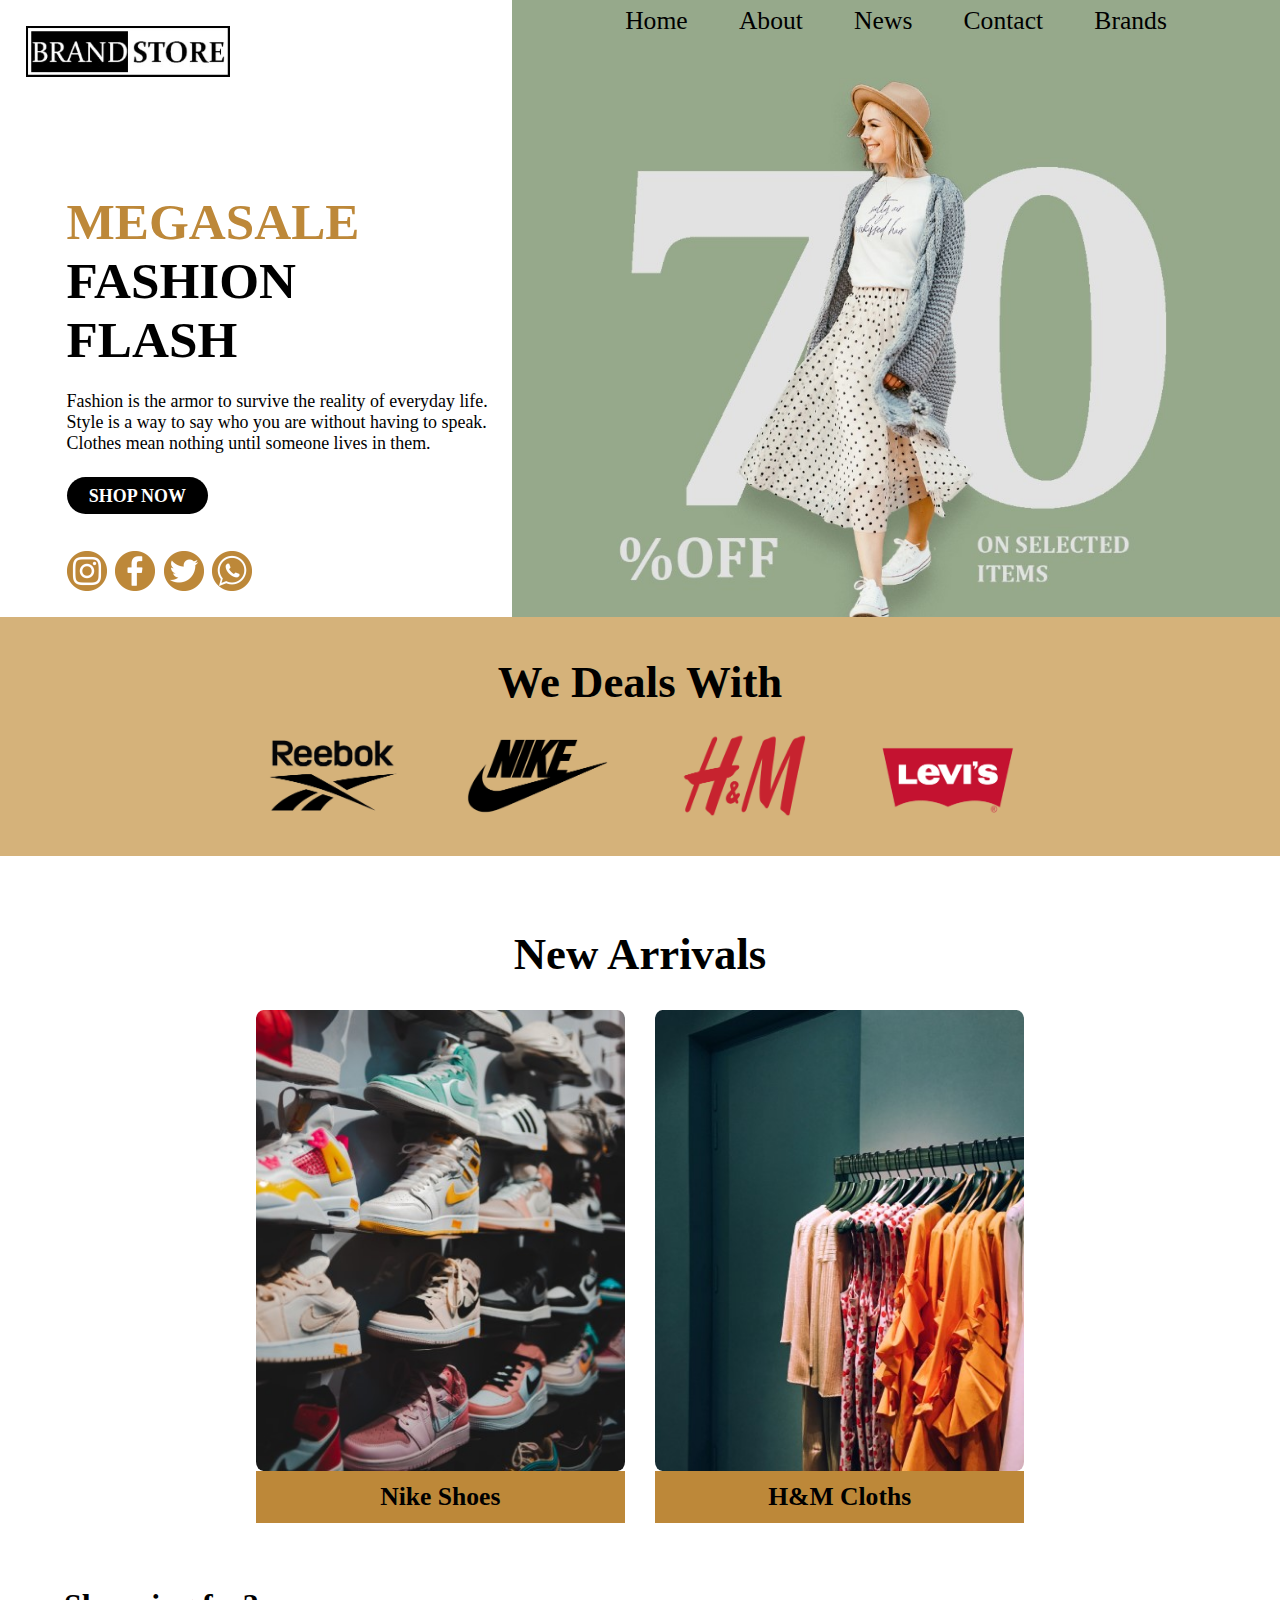
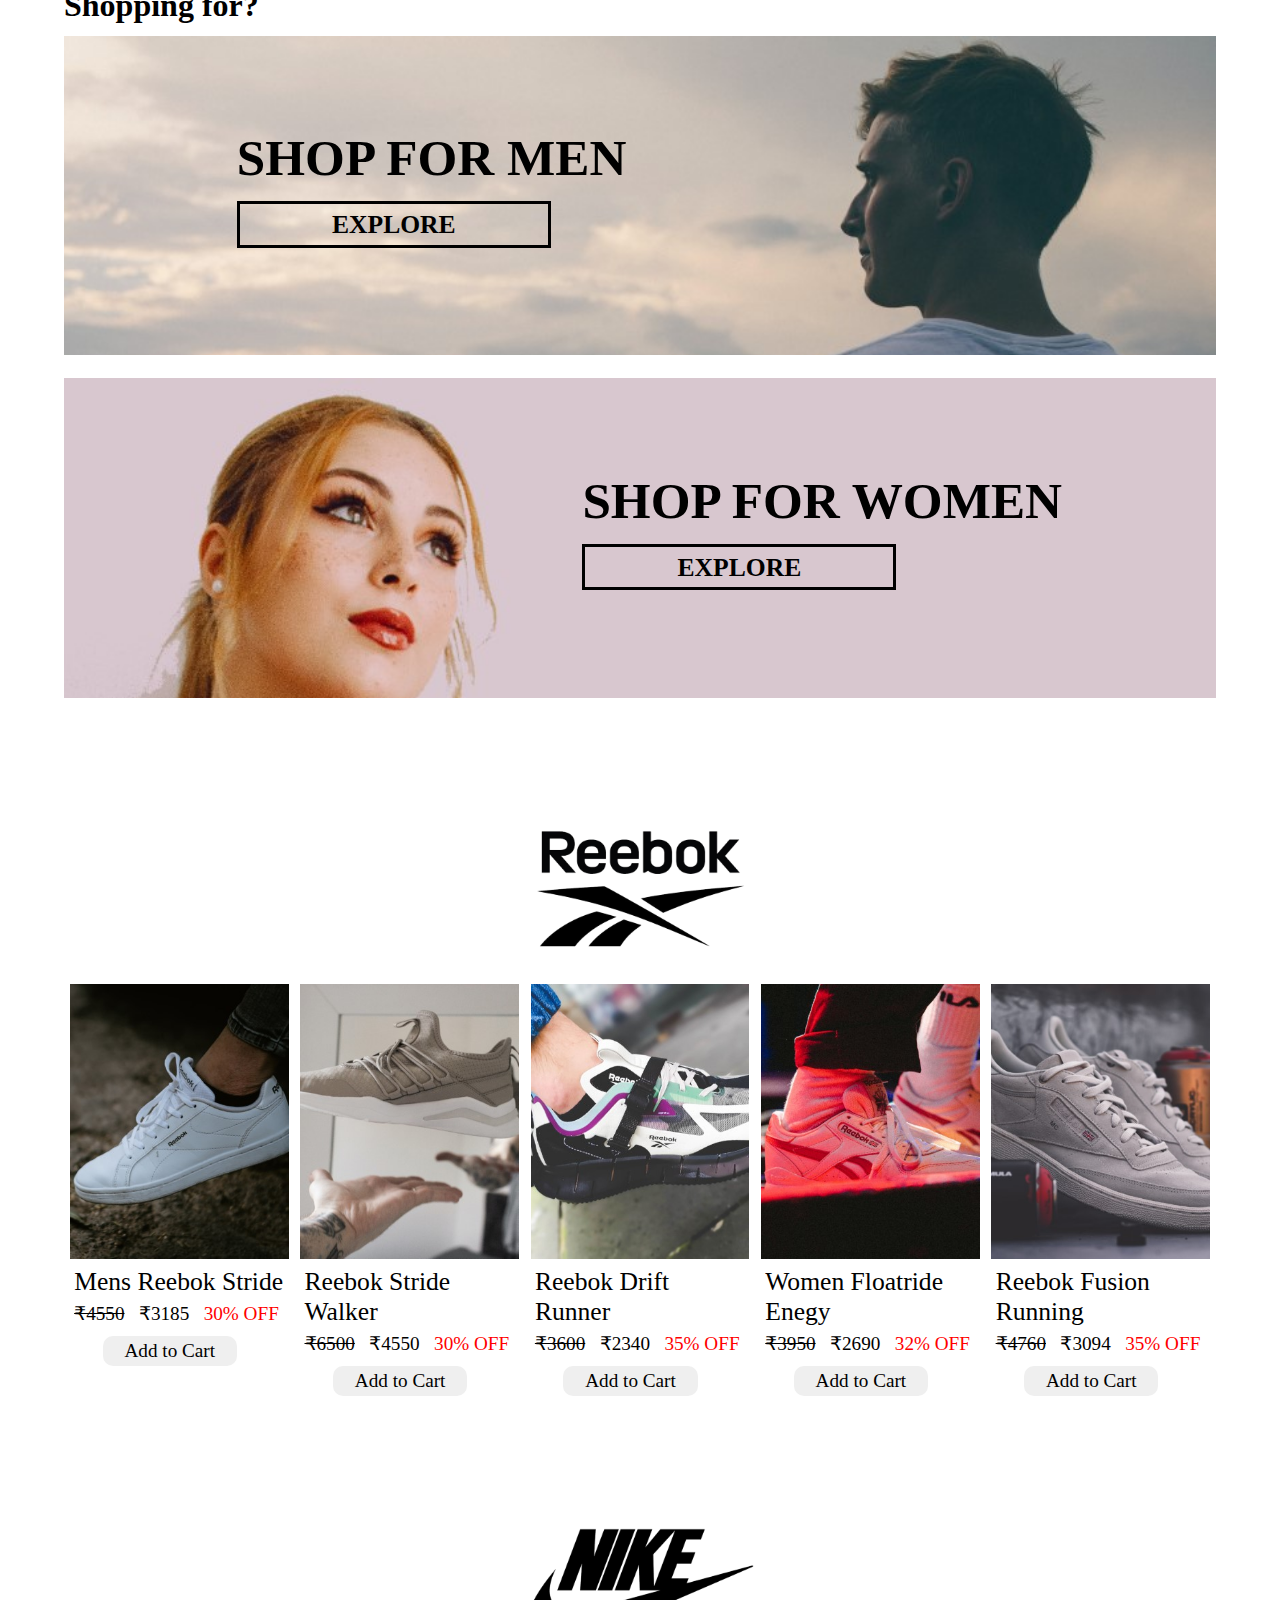
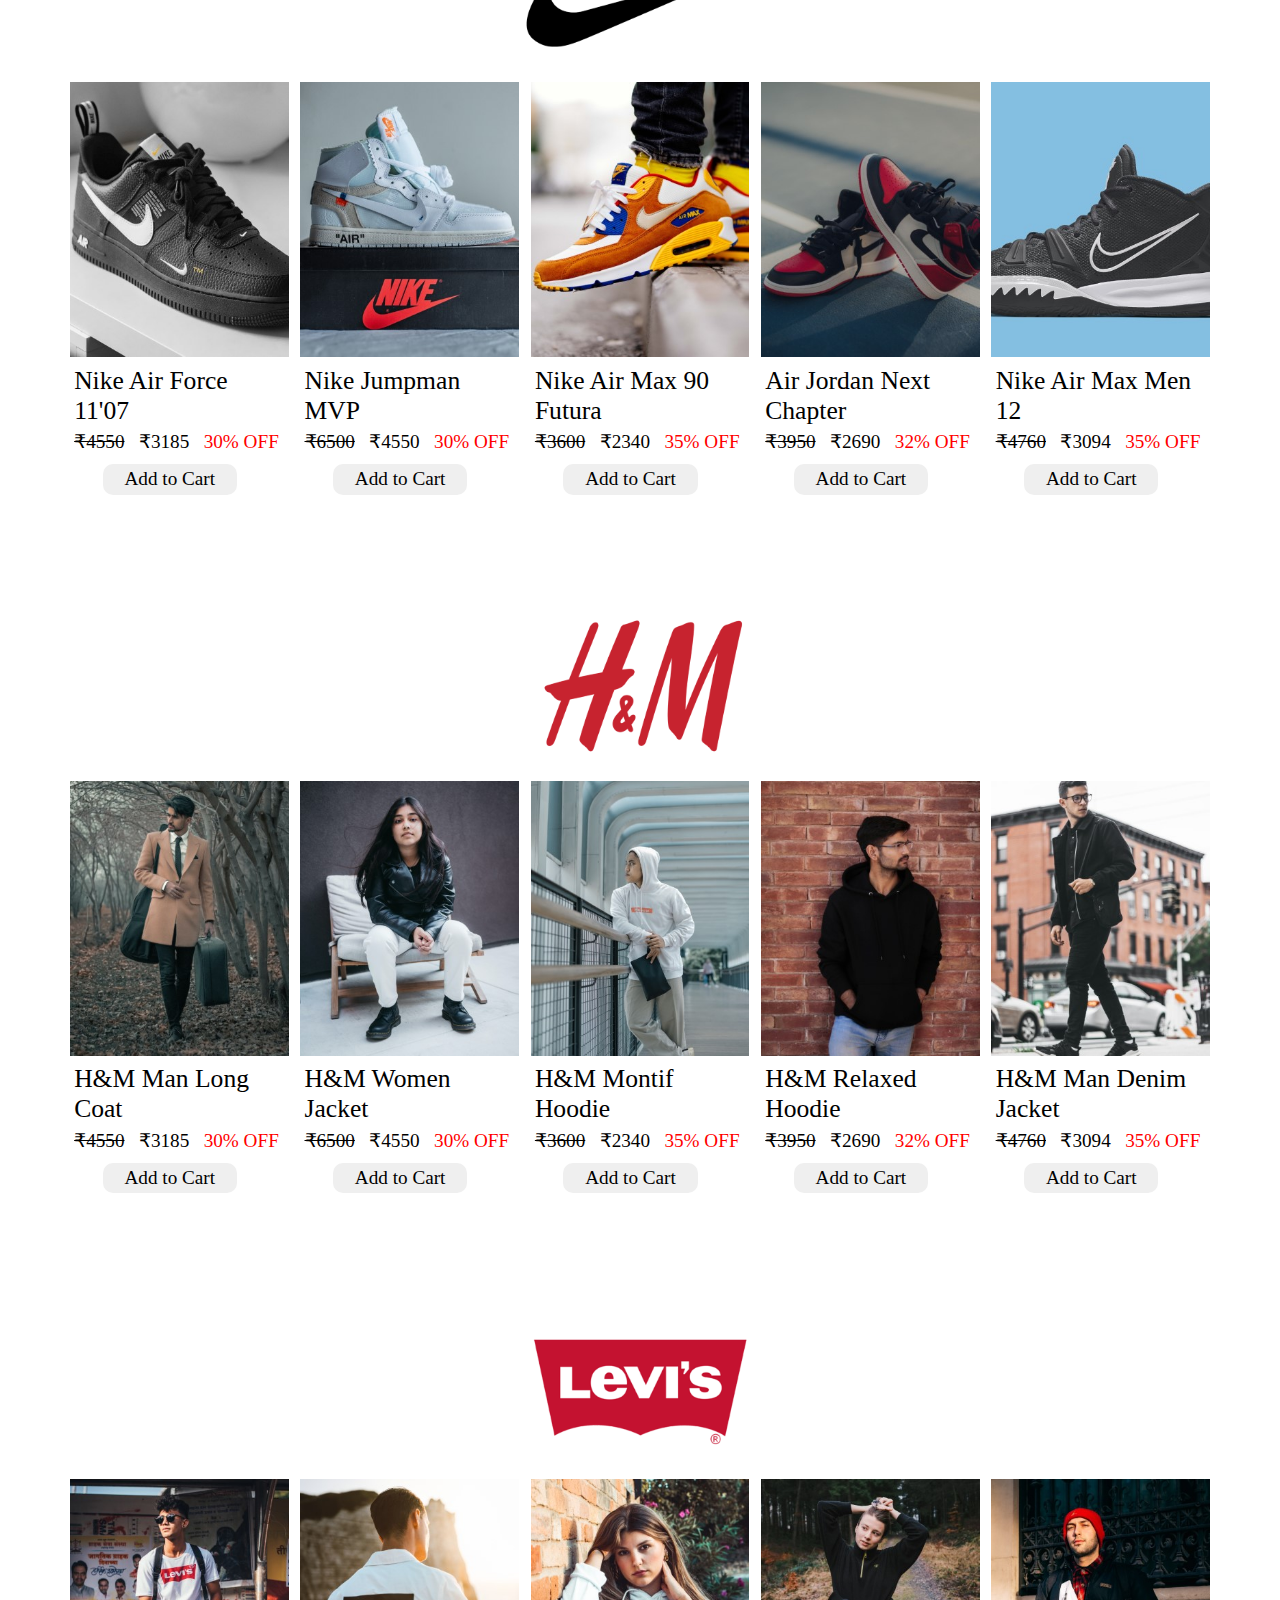
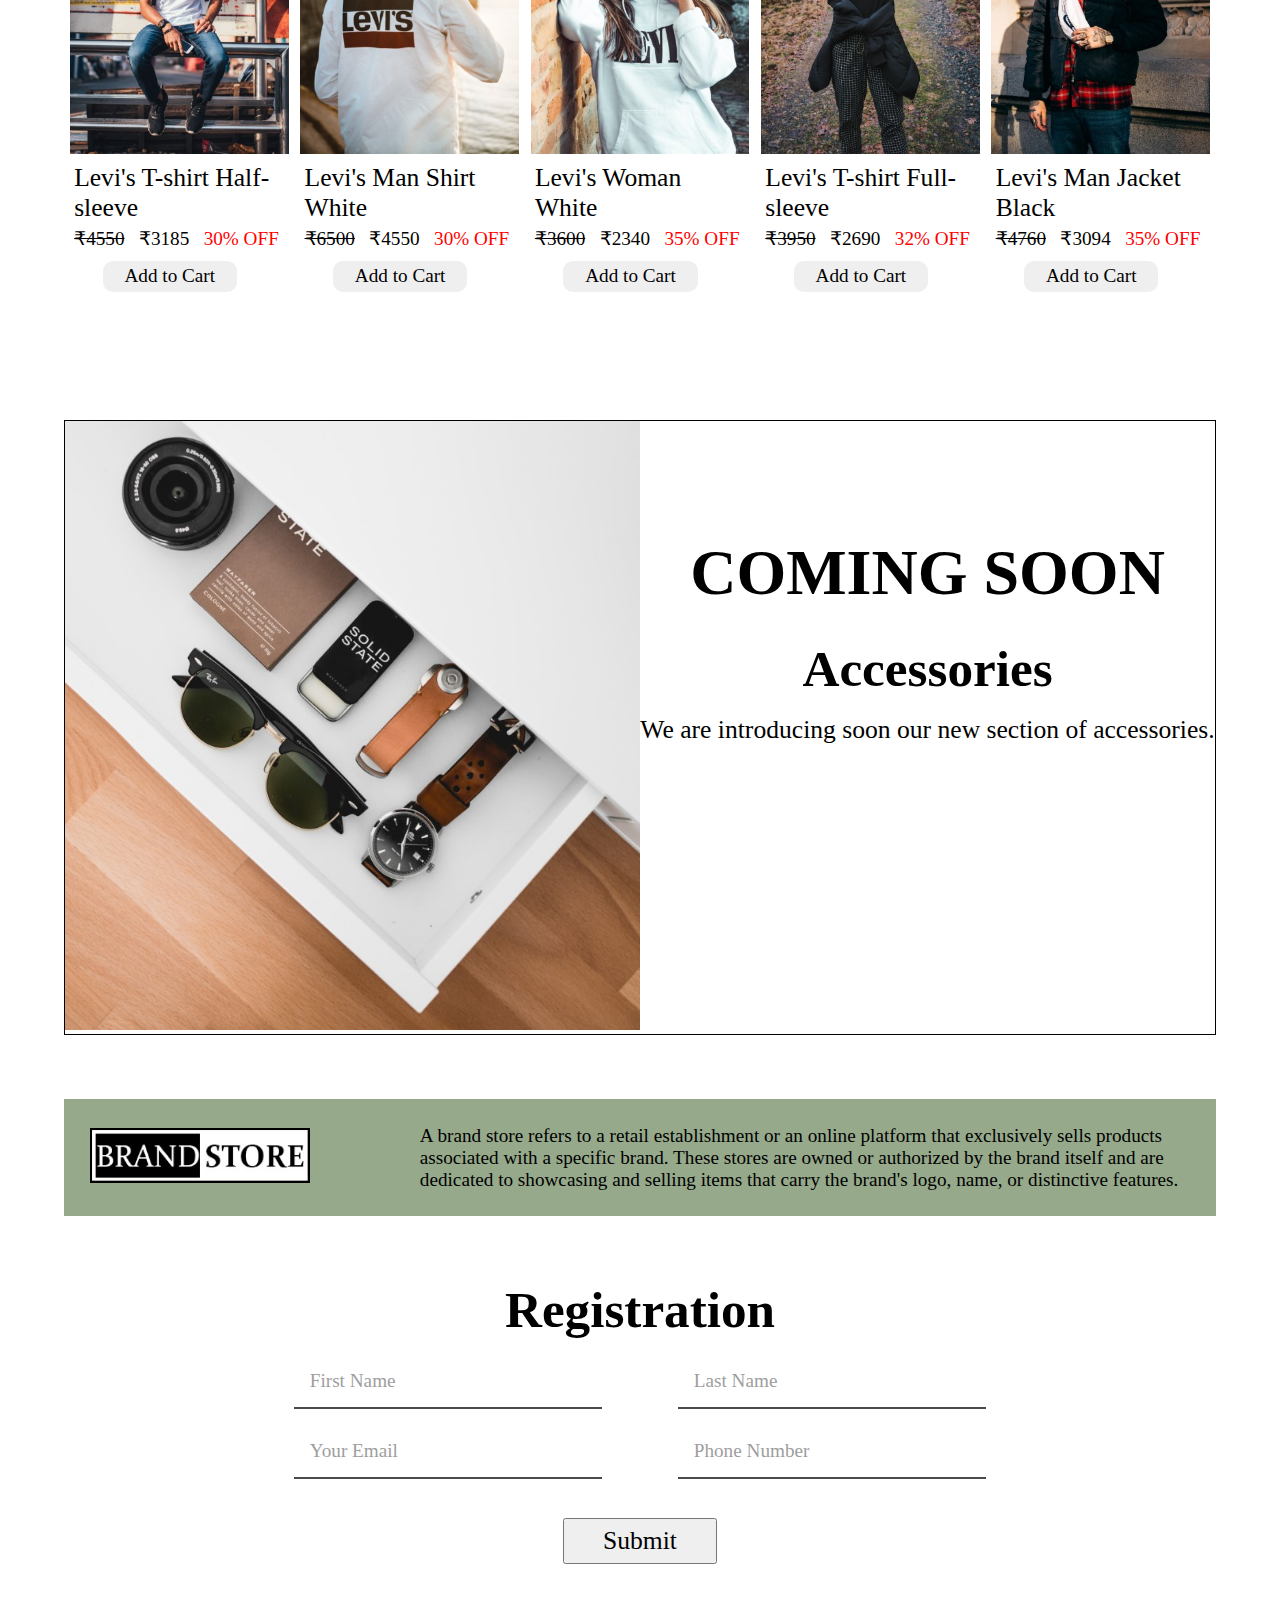
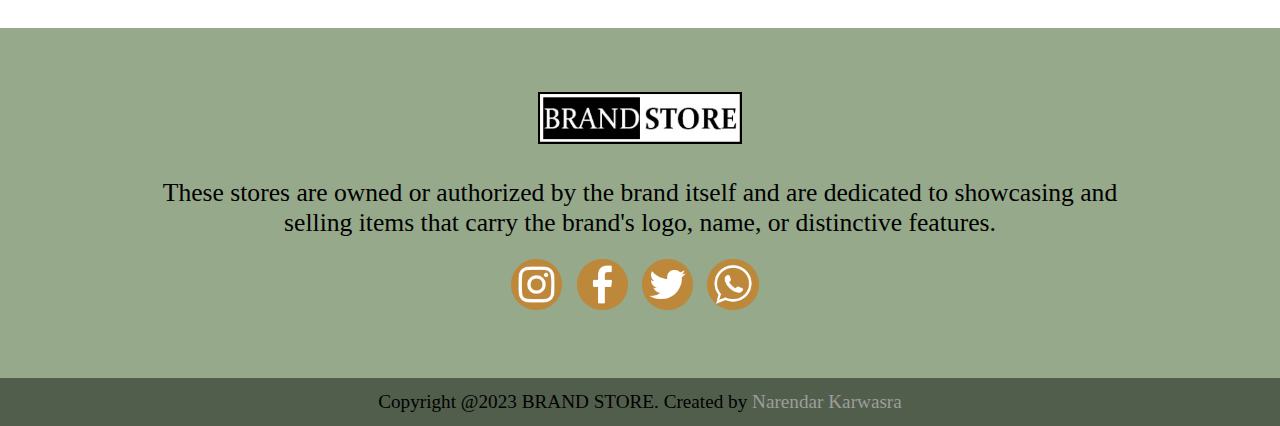
<file: index.html>
<!DOCTYPE html>
<html lang="en">

<head>
	<meta charset="UTF-8">
	<meta name="viewport" content="width=device-width, initial-scale=1.0">
	<title>BrandStore</title>
	<link rel="stylesheet" href="style.css">
</head>

<body>

	<div class="home">

		<div class="home-left">
			<div class="home-logo">
				<img src="logo.jpg" alt="logo">
			</div>
			<div class="home-detail">
				<h1><span style="color:#bd8839;">MEGASALE</span> <br> FASHION <br> FLASH</h1>
				<p>Fashion is the armor to survive the reality of everyday life.<br>
					Style is a way to say who you are without having to speak.<br>
					Clothes mean nothing until someone lives in them.</p>
				<div class="home-shop"><a href="shop.html" class="btn">SHOP NOW</a></div>
				<div class="home-social">
					<a href="https://www.instagram.com/choudhary_nkk/?next=%2F"><img class="social" src="insta.png" alt="logo"></a>
					<a href="#"><img class="social" src="fb.png" alt="logo"></a>
					<a href="#"><img class="social" src="twtr.png" alt="logo"></a>
					<a href="https://wa.me/+919057768074"><img class="social" src="wapp.png" alt="logo"></a>
				</div>
			</div>
		</div>

		<div class="home-right">
			<ul class="navbar">
				<li><a href="index.html">Home</a></li>
				<li><a href="about.html">About</a></li>
				<li><a href="news.html">News</a></li>
				<li><a href="contact.html">Contact</a></li>
				<li class="dropdown"><a href="shop.html">Brands</a>
					<div class="dropdown-content">
						<a href="reebok.html">Reebok</a>
						<a href="nike.html">Nike</a>
						<a href="hm.html">H&M</a>
						<a href="levis.html">Levi's</a>
					</div>

				</li>
			</ul>
		</div>

	</div>


	<div class="logo">
		<h2>We Deals With</h2>
		<div class="logo-img">
			<img src="logo/reebok.png" alt="logo">
			<img src="logo/nike.png" alt="logo">
			<img src="logo/hm.png" alt="logo">
			<img src="logo/levis.png" alt="logo">
		</div>
	</div>


	<div class="new">
		<h2>New Arrivals</h2>
		<div class="new-ar">
			<div class="new-left">
				<a href="nike.html"><img src="new1.jpg" alt="new"></a>
				<a href="nike.html">
					<h3>Nike Shoes</h3>
				</a>
			</div>

			<div class="new-right">
				<a href="hm.html"><img src="new2.jpg" alt="new"></a>
				<a href="hm.html">
					<h3>H&M Cloths</h3>
				</a>
			</div>

		</div>
	</div>


	<div class="shopping">
		<h3>Shopping for?</h3>
		<div class="shop">
			<div class="men">
				<h1>SHOP FOR MEN</h1>
				<a href="men.html" class="btn-shop">EXPLORE</a>
			</div>

			<div class="women">
				<h1>SHOP FOR WOMEN</h1>
				<a href="women.html" class="btn-shop">EXPLORE</a>
			</div>
		</div>
	</div>


	<div class="brand">
		<img class="brand-logo" src="logo/reebok.png" alt="logo">
		<div class="brand-p">
			<div class="p1">
				<a href="reebok/1.jpg"><img src="reebok/1.jpg" alt="shoes" style="width:100%;"></a>
				<h3>Mens Reebok Stride</h3>
				<h2><s>&#8377;4550</s>&nbsp;&nbsp; &#8377;3185 &nbsp;&nbsp;<font color="red">30% OFF</font>
				</h2>
				<button class="btn">Add to Cart</button>
			</div>

			<div class="p1">
				<a href="reebok/2.jpg"><img src="reebok/2.jpg" alt="shoes" style="width:100%;"></a>
				<h3>Reebok Stride Walker</h3>
				<h2><s>&#8377;6500</s>&nbsp;&nbsp; &#8377;4550 &nbsp;&nbsp;<font color="red">30% OFF</font>
				</h2>
				<button class="btn">Add to Cart</button>
			</div>

			<div class="p1">
				<a href="reebok/3.jpg"><img src="reebok/3.jpg" alt="shoes" style="width:100%;"></a>
				<h3>Reebok Drift Runner</h3>
				<h2><s>&#8377;3600</s>&nbsp;&nbsp; &#8377;2340 &nbsp;&nbsp;<font color="red">35% OFF</font>
				</h2>
				<button class="btn">Add to Cart</button>
			</div>

			<div class="p1">
				<a href="reebok/4.jpg"><img src="reebok/4.jpg" alt="shoes" style="width:100%;"></a>
				<h3>Women Floatride Enegy</h3>
				<h2><s>&#8377;3950</s>&nbsp;&nbsp; &#8377;2690 &nbsp;&nbsp;<font color="red">32% OFF</font>
				</h2>
				<button class="btn">Add to Cart</button>
			</div>

			<div class="p1 p1-last">
				<a href="reebok/5.jpg"><img src="reebok/5.jpg" alt="shoes" style="width:100%;"></a>
				<h3>Reebok Fusion Running</h3>
				<h2><s>&#8377;4760</s>&nbsp;&nbsp; &#8377;3094 &nbsp;&nbsp;<font color="red">35% OFF</font>
				</h2>
				<button class="btn">Add to Cart</button>
			</div>

		</div>

	</div>


	<div class="brand">
		<img class="brand-logo" src="logo/nike.png" alt="logo">
		<div class="brand-p">
			<div class="p1">
				<a href="nike/1.jpg"><img src="nike/1.jpg" alt="shoes" style="width:100%;"></a>
				<h3>Nike Air Force 11'07</h3>
				<h2><s>&#8377;4550</s>&nbsp;&nbsp; &#8377;3185 &nbsp;&nbsp;<font color="red">30% OFF</font>
				</h2>
				<button class="btn">Add to Cart</button>
			</div>

			<div class="p1">
				<a href="nike/2.jpg"><img src="nike/2.jpg" alt="shoes" style="width:100%;"></a>
				<h3>Nike Jumpman MVP</h3>
				<h2><s>&#8377;6500</s>&nbsp;&nbsp; &#8377;4550 &nbsp;&nbsp;<font color="red">30% OFF</font>
				</h2>
				<button class="btn">Add to Cart</button>
			</div>

			<div class="p1">
				<a href="nike/3.jpg"><img src="nike/3.jpg" alt="shoes" style="width:100%;"></a>
				<h3>Nike Air Max 90 Futura</h3>
				<h2><s>&#8377;3600</s>&nbsp;&nbsp; &#8377;2340 &nbsp;&nbsp;<font color="red">35% OFF</font>
				</h2>
				<button class="btn">Add to Cart</button>
			</div>

			<div class="p1">
				<a href="nike/4.jpg"><img src="nike/4.jpg" alt="shoes" style="width:100%;"></a>
				<h3>Air Jordan Next Chapter</h3>
				<h2><s>&#8377;3950</s>&nbsp;&nbsp; &#8377;2690 &nbsp;&nbsp;<font color="red">32% OFF</font>
				</h2>
				<button class="btn">Add to Cart</button>
			</div>

			<div class="p1 p1-last">
				<a href="nike/5.jpg"><img src="nike/5.jpg" alt="shoes" style="width:100%;"></a>
				<h3>Nike Air Max Men 12</h3>
				<h2><s>&#8377;4760</s>&nbsp;&nbsp; &#8377;3094 &nbsp;&nbsp;<font color="red">35% OFF</font>
				</h2>
				<button class="btn">Add to Cart</button>
			</div>

		</div>

	</div>



	<div class="brand">
		<img class="brand-logo" src="logo/hm.png" alt="logo">
		<div class="brand-p">
			<div class="p1">
				<a href="hm/1.jpg"><img src="hm/1.jpg" alt="shoes" style="width:100%;"></a>
				<h3>H&M Man Long Coat</h3>
				<h2><s>&#8377;4550</s>&nbsp;&nbsp; &#8377;3185 &nbsp;&nbsp;<font color="red">30% OFF</font>
				</h2>
				<button class="btn">Add to Cart</button>
			</div>

			<div class="p1">
				<a href="hm/2.jpg"><img src="hm/2.jpg" alt="shoes" style="width:100%;"></a>
				<h3>H&M Women Jacket</h3>
				<h2><s>&#8377;6500</s>&nbsp;&nbsp; &#8377;4550 &nbsp;&nbsp;<font color="red">30% OFF</font>
				</h2>
				<button class="btn">Add to Cart</button>
			</div>

			<div class="p1">
				<a href="hm/3.jpg"><img src="hm/3.jpg" alt="shoes" style="width:100%;"></a>
				<h3>H&M Montif Hoodie</h3>
				<h2><s>&#8377;3600</s>&nbsp;&nbsp; &#8377;2340 &nbsp;&nbsp;<font color="red">35% OFF</font>
				</h2>
				<button class="btn">Add to Cart</button>
			</div>

			<div class="p1">
				<a href="hm/4.jpg"><img src="hm/4.jpg" alt="shoes" style="width:100%;"></a>
				<h3>H&M Relaxed Hoodie</h3>
				<h2><s>&#8377;3950</s>&nbsp;&nbsp; &#8377;2690 &nbsp;&nbsp;<font color="red">32% OFF</font>
				</h2>
				<button class="btn">Add to Cart</button>
			</div>

			<div class="p1 p1-last">
				<a href="hm/5.jpg"><img src="hm/5.jpg" alt="shoes" style="width:100%;"></a>
				<h3>H&M Man Denim Jacket</h3>
				<h2><s>&#8377;4760</s>&nbsp;&nbsp; &#8377;3094 &nbsp;&nbsp;<font color="red">35% OFF</font>
				</h2>
				<button class="btn">Add to Cart</button>
			</div>

		</div>

	</div>


	<div class="brand">
		<img class="brand-logo" src="logo/levis.png" alt="logo">
		<div class="brand-p">
			<div class="p1">
				<a href="levis/1.jpg"><img src="levis/1.jpg" alt="shoes" style="width:100%;"></a>
				<h3>Levi's T-shirt Half-sleeve</h3>
				<h2><s>&#8377;4550</s>&nbsp;&nbsp; &#8377;3185 &nbsp;&nbsp;<font color="red">30% OFF</font>
				</h2>
				<button class="btn">Add to Cart</button>
			</div>

			<div class="p1">
				<a href="levis/2.jpg"><img src="levis/2.jpg" alt="shoes" style="width:100%;"></a>
				<h3>Levi's Man Shirt White</h3>
				<h2><s>&#8377;6500</s>&nbsp;&nbsp; &#8377;4550 &nbsp;&nbsp;<font color="red">30% OFF</font>
				</h2>
				<button class="btn">Add to Cart</button>
			</div>

			<div class="p1">
				<a href="levis/3.jpg"><img src="levis/3.jpg" alt="shoes" style="width:100%;"></a>
				<h3>Levi's Woman	 White</h3>
				<h2><s>&#8377;3600</s>&nbsp;&nbsp; &#8377;2340 &nbsp;&nbsp;<font color="red">35% OFF</font>
				</h2>
				<button class="btn">Add to Cart</button>
			</div>

			<div class="p1">
				<a href="levis/4.jpg"><img src="levis/4.jpg" alt="shoes" style="width:100%;"></a>
				<h3>Levi's T-shirt Full-sleeve</h3>
				<h2><s>&#8377;3950</s>&nbsp;&nbsp; &#8377;2690 &nbsp;&nbsp;<font color="red">32% OFF</font>
				</h2>
				<button class="btn">Add to Cart</button>
			</div>

			<div class="p1 p1-last">
				<a href="levis/5.jpg"><img src="levis/5.jpg" alt="shoes" style="width:100%;"></a>
				<h3>Levi's Man Jacket Black</h3>
				<h2><s>&#8377;4760</s>&nbsp;&nbsp; &#8377;3094 &nbsp;&nbsp;<font color="red">35% OFF</font>
				</h2>
				<button class="btn">Add to Cart</button>
			</div>

		</div>

	</div>


	<div class="cs">
		<div class="cs-img">
			<img src="cs1.jpg" alt="new">
		</div>
		<div class="cs-text">
			<h1>COMING SOON</h1>
			<h2>Accessories</h2>
			<p>We are introducing soon our new section of accessories.</p>
		</div>

	</div>


	<div class="about">
		<div class="ab-img">
			<img src="logo.jpg" alt="logo">
		</div>
		<div class="ab-text">
			<p>A brand store refers to a retail establishment or an online platform that exclusively sells products
				associated with a specific brand. These stores are owned or authorized by the brand itself and are
				dedicated to showcasing and selling items that carry the brand's logo, name, or distinctive features.
			</p>
		</div>

	</div>


	<div class="reg">
		<h1>Registration</h1>
		<div class="reg-cont" style="margin:auto;">
			<div class="left-reg">
				<input type="text" name="name" placeholder="First Name">
				<input type="email" name="email" placeholder="Your Email">

			</div>

			<div class="right-reg">
				<input type="text" name="name" placeholder="Last Name">
				<input type="tel" name="pnumber" placeholder="Phone Number">
			</div>
		</div>
		<input type="submit" class="order-btn" value="Submit">
	</div>


	<div class="footer-top">
		<div class="footer-img">
			<img src="logo.jpg" alt="logo">
		</div>
		<p>These stores are owned or authorized by the brand itself and are dedicated to showcasing and selling items
			that carry the brand's logo, name, or distinctive features.</p>
		<div class="footer-social">
			<a href="#"><img class="social" src="insta.png" alt="logo"></a>
			<a href="#"><img class="social" src="fb.png" alt="logo"></a>
			<a href="#"><img class="social" src="twtr.png" alt="logo"></a>
			<a href="#"><img class="social" src="wapp.png" alt="logo"></a>
		</div>

	</div>


	<div class="footer-bottom">
		<p>Copyright @2023 BRAND STORE. Created by <font color="#9d9d9d">Narendar Karwasra</font>
		</p>
	</div>

</body>

</html>
</file>
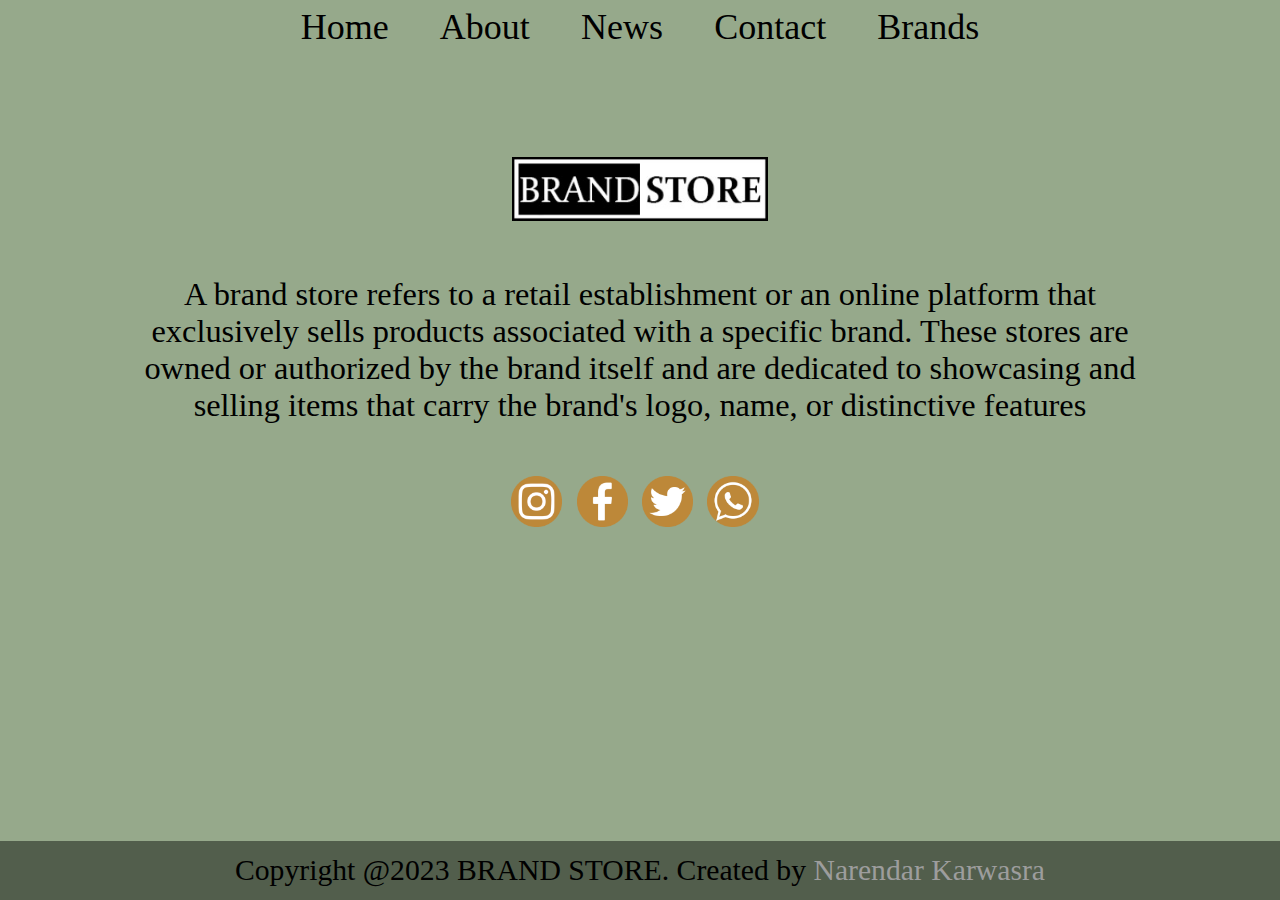
<file: about.html>
<!DOCTYPE html>
<html lang="en">

<head>
	<meta charset="UTF-8">
	<meta name="viewport" content="width=device-width, initial-scale=1.0">
	<title>About</title>
	<style>
		* {
			margin: 0;
			padding: 0;
			box-sizing: border-box;
			font-family: 'Gilroy';
		}

		html,
		body {
			height: 100%;
			width: 100%;
			background-color: #96a98b;
		}


		.navbar {
			display: flex;
			width: 100%;
			justify-content: center;
			list-style-type: none;
			padding: 0;
		}

		.navbar a {
			text-decoration: none;
			text-align: center;
			font-size: 4vh;
			color: black;
			display: block;
			text-align: center;
			padding: 0.5vw 2vw;
		}

		.dropdown {
			display: inline-block;
		}

		.dropdown-content {
			display: none;
			position: absolute;
			z-index: 1;
		}

		.dropdown-content a {
			text-align: center;
			display: block;
		}

		.dropdown:hover .dropdown-content {
			display: block;
		}

		.navbar a:hover {
			background: #bd8839;
			transition: ease .2s;
			border-radius: 35px;
			color: white;
		}



		.footer-top {
			width: 100%;
			text-align: center;
			padding: 3% 10%;
			margin: 5% auto;
		}

		.footer-img {
			width: 25%;
			margin: auto;
		}

		.footer-img img {
			width: 100%;
		}

		.footer-top p {
			margin-top: 5%;
			font-size: 3.6vh;
		}

		.footer-social {
			margin: 5% 0 0 0;
		}

		.footer-social .social {
			width: 5%;
			margin-right: 1%;
			cursor: pointer;
		}

		.footer-bottom {
			width: 100%;
			text-align: center;
			background-color: #525e4c;
			font-size: 3.3vh;
			position: absolute;
			bottom: 0;
			padding: 1%;
		}



		@media (max-width:1000px) {
			.navbar {
				display: block;
			}

			.navbar a {
				font-size: 4.3vh;
				padding: 0.5vh 0vw;
			}

			.dropdown {
				display: block;
			}

			.dropdown-content {
				position: static;
				width: 100%;
			}



			.footer-top {
				padding: 0 10%;
				margin: 10% auto;
			}

			.footer-img {
				width: 30%;
			}

			.footer-top p {
				font-size: 3.5vh;
			}

			.footer-social .social {
				width: 6.5%;
			}

			.footer-bottom {
				font-size: 2.8vh;
			}
		}



		@media (max-width:600px) {
			.navbar a {
				font-size: 5vw;
				padding: 0.3vw 2vw;
			}

			.footer-img {
				width: 40%;
			}

			.footer-top p {
				font-size: 4.5vw;
			}

			.footer-social .social {
				width: 10%;
			}

			.footer-bottom {
				font-size: 3.5vw;
			}
		}





		@media (max-width:400px) {
			.navbar a {
				font-size: 5vw;
				padding: 0.5vw 2vw;
			}

			.footer-img {
				width: 30%;
			}

			.footer-top p {
				font-size: 5vw;
			}

			.footer-social .social {
				width: 10%;
			}

			.footer-bottom {
				font-size: 3vw;
			}
		}
	</style>
</head>

<body>


	<ul class="navbar">
		<li><a href="index.html">Home</a></li>
		<li><a href="about.html">About</a></li>
		<li><a href="news.html">News</a></li>
		<li><a href="contact.html">Contact</a></li>
		<li class="dropdown"><a href="shop.html">Brands</a>
			<div class="dropdown-content">
				<a href="reebok.html">Reebok</a>
				<a href="nike.html">Nike</a>
				<a href="hm.html">H&M</a>
				<a href="levis.html">Levi's</a>
			</div>
		</li>
	</ul>


	<div class="footer-top">
		<div class="footer-img">
			<img src="logo.jpg" alt="logo">
		</div>
		<p>A brand store refers to a retail establishment or an online platform that exclusively sells products
			associated with a specific brand. These stores are owned or authorized by the brand itself and are dedicated
			to showcasing and selling items that carry the brand's logo, name, or distinctive features</p>
		<div class="footer-social">
			<a href="#"><img class="social" src="insta.png" alt="logo"></a>
			<a href="#"><img class="social" src="fb.png" alt="logo"></a>
			<a href="#"><img class="social" src="twtr.png" alt="logo"></a>
			<a href="#"><img class="social" src="wapp.png" alt="logo"></a>
		</div>

	</div>


	<div class="footer-bottom">
		<p>Copyright @2023 BRAND STORE. Created by <font color="#9d9d9d">Narendar Karwasra</font>
		</p>
	</div>

</body>

</html>
</file>
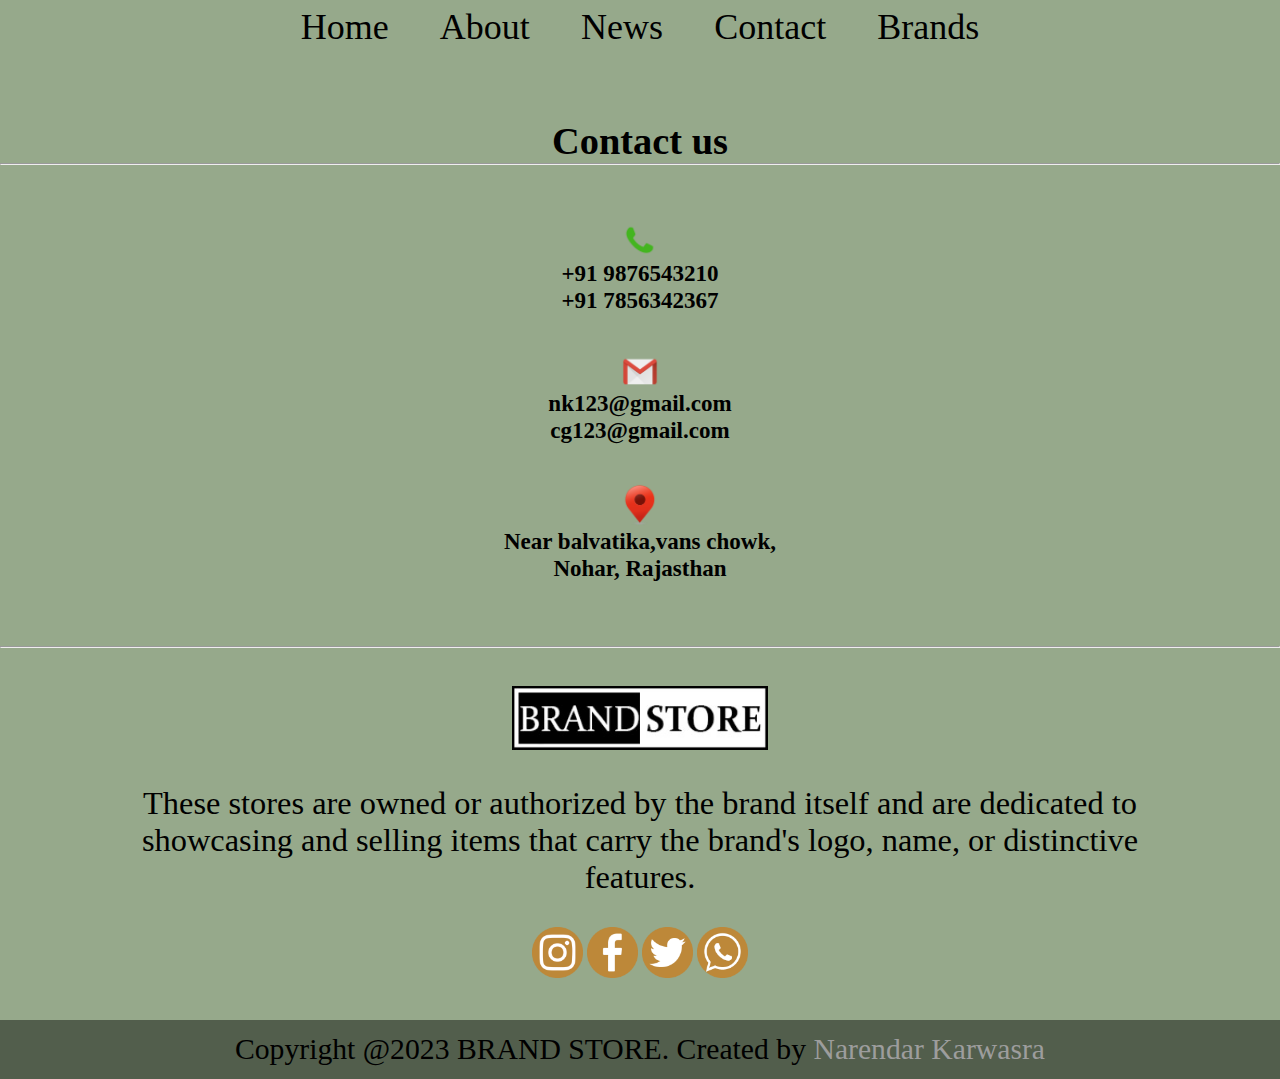
<file: contact.html>
<!DOCTYPE html>
<html lang="en">

<head>
	<meta charset="UTF-8">
	<meta name="viewport" content="width=device-width, initial-scale=1.0">
	<title>ContactUs</title>

	<style>
		* {
			margin: 0;
			padding: 0;
			box-sizing: border-box;
			font-family: 'Gilroy';
		}

		html,
		body {
			height: 100%;
			width: 100%;
			background-color: #96a98b;
		}


		.navbar {
			display: flex;
			width: 100%;
			justify-content: center;
			list-style-type: none;
			padding: 0;
		}

		.navbar a {
			text-decoration: none;
			text-align: center;
			font-size: 4vh;
			color: black;
			display: block;
			text-align: center;
			padding: 0.5vw 2vw;
		}

		.dropdown {
			display: inline-block;
		}

		.dropdown-content {
			display: none;
			position: absolute;
			z-index: 1;
		}

		.dropdown-content a {
			text-align: center;
			display: block;
		}

		.dropdown:hover .dropdown-content {
			display: block;
		}

		.navbar a:hover {
			background: #bd8839;
			transition: ease .2s;
			border-radius: 35px;
			color: white;
		}


		.container {
			text-align: center;
			margin: 5% auto 5%;

		}

		h1 {
			font-size: 3vw;
		}

		.row {
			display: flex;
			flex-direction: column;
			align-items: center;
			padding-top: 3%;
		}

		h3 {
			font-size: 1.8vw;
		}

		.container img {
			width: 3%;
		}


		.footer-top {
			width: 100%;
			text-align: center;
			padding: 0% 10%;
			margin: 3% auto;
		}

		.footer-img {
			width: 25%;
			margin: auto;
		}

		.footer-img img {
			width: 100%;
		}

		.footer-top p {
			margin-top: 3%;
			font-size: 3.6vh;
		}

		.footer-social {
			margin: 3% 0 0 0;
		}

		.footer-social .social {
			width: 5%;
			cursor: pointer;
		}

		.footer-bottom {
			width: 100%;
			text-align: center;
			background-color: #525e4c;
			font-size: 3.3vh;
			padding: 1%;
		}






		@media (max-width:1000px) {
			.navbar {
				display: block;
			}

			.navbar a {
				font-size: 4.3vh;
				padding: 0.5vh 0vw;
			}

			.dropdown {
				display: block;
			}

			.dropdown-content {
				position: static;
				width: 100%;
			}


			.container {
				margin: 10% auto;
			}

			h1 {
				font-size: 4.5vw;
			}

			.container img {
				width: 5%;
			}

			h3 {
				font-size: 2.3vw;
			}


			.footer-top {
				padding: 0 10%;
				margin: 3% auto;
			}

			.footer-img {
				width: 30%;
			}

			.footer-top p {
				font-size: 3.5vh;
			}

			.footer-social .social {
				width: 6.5%;
			}

			.footer-bottom {
				font-size: 2.8vh;
			}
		}



		@media (max-width:600px) {
			.navbar a {
				font-size: 5vw;
				padding: 0.3vw 2vw;
			}

			.container img {
				width: 7%;
			}

			h1 {
				font-size: 7vw;
			}

			h3 {
				font-size: 4vw;
			}


			.footer-img {
				width: 40%;
			}

			.footer-top p {
				font-size: 4.5vw;
			}

			.footer-social .social {
				width: 10%;
			}

			.footer-bottom {
				font-size: 3.5vw;
			}
		}





		@media (max-width:400px) {
			.navbar a {
				font-size: 5vw;
				padding: 0.5vw 2vw;
			}

			.footer-img {
				width: 30%;
			}

			.footer-top p {
				font-size: 3.5vw;
			}

			.footer-social .social {
				width: 10%;
			}

			.footer-bottom {
				font-size: 3vw;
				position: absolute;
				bottom: 0;
			}
		}
	</style>
</head>

<body>


	<ul class="navbar">
		<li><a href="index.html">Home</a></li>
		<li><a href="about.html">About</a></li>
		<li><a href="news.html">News</a></li>
		<li><a href="contact.html">Contact</a></li>
		<li class="dropdown"><a href="shop.html">Brands</a>
			<div class="dropdown-content">
				<a href="reebok.html">Reebok</a>
				<a href="nike.html">Nike</a>
				<a href="hm.html">H&M</a>
				<a href="levis.html">Levi's</a>
			</div>
		</li>
	</ul>



	<div class="container">
		<h1>Contact us</h1>
		<hr>
		<br>
		<div class="row">
			<img src="phone.png">
			<h3>+91 9876543210
				<br>
				+91 7856342367
			</h3>
		</div>

		<div class="row">
			<img src="gmail.png">
			<h3>nk123@gmail.com
				<br>
				cg123@gmail.com
			</h3>
		</div>

		<div class="row">
			<img src="location.png">
			<h3>Near balvatika,vans chowk,
				<br>
				Nohar, Rajasthan
			</h3>
		</div>
	</div>


	<hr>
	<div class="footer-top">
		<div class="footer-img">
			<img src="logo.jpg" alt="logo">
		</div>
		<p>These stores are owned or authorized by the brand itself and are dedicated to showcasing and selling items
			that carry the brand's logo, name, or distinctive features.</p>
		<div class="footer-social">
			<a href="#"><img class="social" src="insta.png" alt="logo"></a>
			<a href="#"><img class="social" src="fb.png" alt="logo"></a>
			<a href="#"><img class="social" src="twtr.png" alt="logo"></a>
			<a href="#"><img class="social" src="wapp.png" alt="logo"></a>
		</div>


	</div>

	<div class="footer-bottom">
		<p>Copyright @2023 BRAND STORE. Created by <font color="#9d9d9d">Narendar Karwasra</font>
		</p>
	</div>

</body>

</html>
</file>
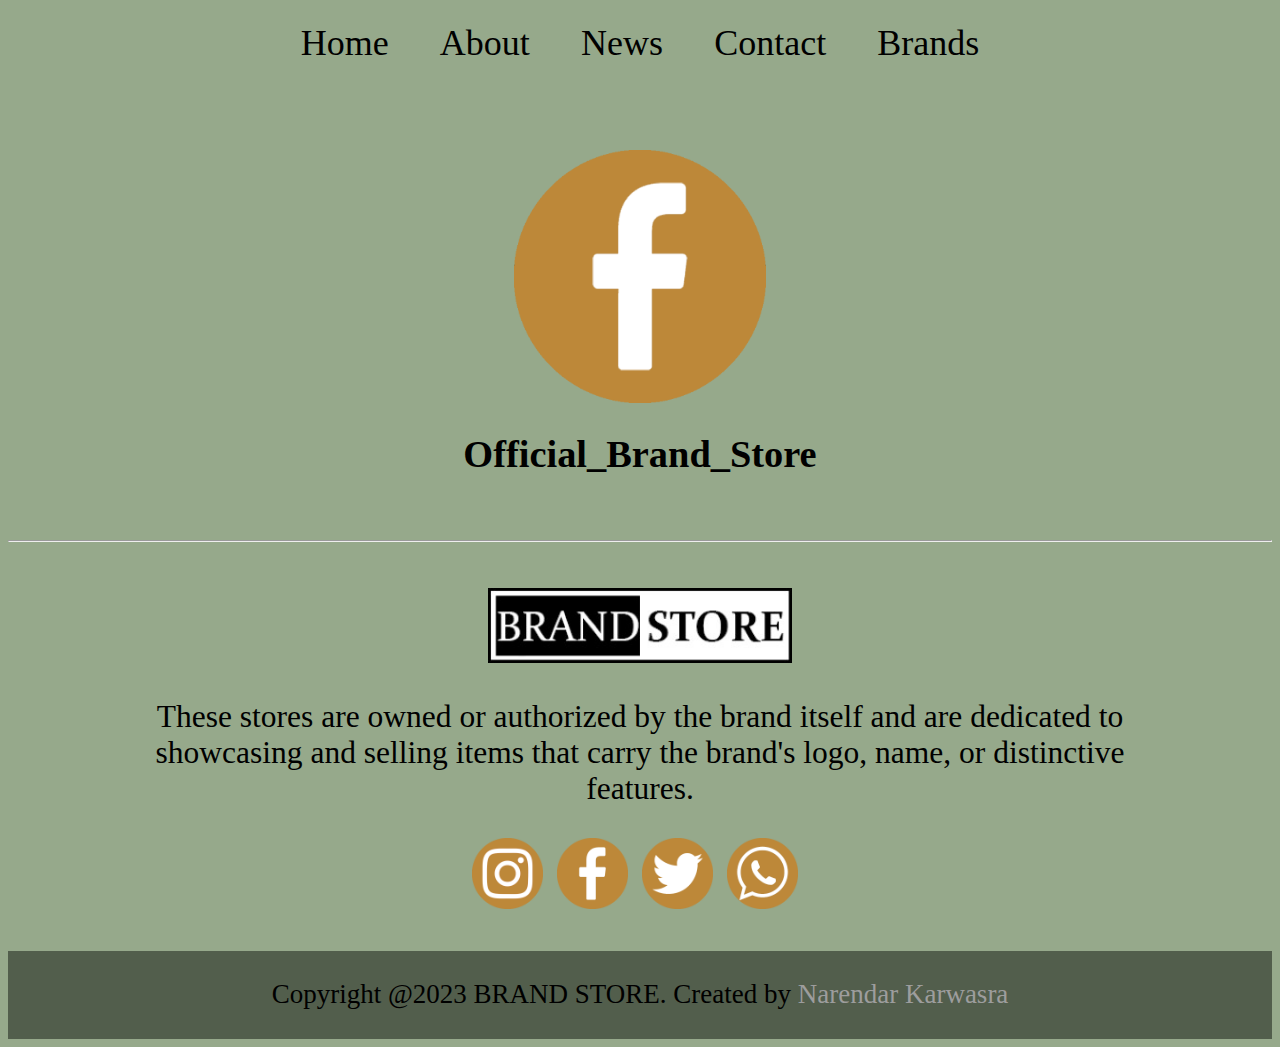
<file: fb.html>
<!DOCTYPE html>
<html>
<head>
<title>Abc...</title>
</head>
<style>

*{
box-sizing:border-box;
}
body{
background-color:#96a98b;
}

.navbar{
	display:flex;
	width:100%;
	justify-content:center;
	list-style-type:none;
	padding:0;
}
.navbar a{
	text-decoration:none;
	text-align:center;
	font-size:4vh;
	color:black;
	display:block;
	text-align:center;
	padding:0.5vw 2vw;
}
.dropdown{
display:inline-block;
}
.dropdown-content{
	display:none;
	position:absolute;
	z-index:1;
}
.dropdown-content a{
	text-align:center;
	display:block;
}
.dropdown:hover .dropdown-content{
	display:block;
}
.navbar a:hover{
	background:#bd8839;
	transition:ease .2s;
	border-radius:35px;
	color:white;
}


.container{
width:100%;
text-align:center;
}
.container img{
width:20%;
margin:5% 0 0 0;
}
.container h1{
font-size:3vw;
margin-bottom:5%;
}


.footer-top{
	width:100%;	
	text-align:center;
	padding:3% 10%;
	margin-top:0;
}
.footer-img{
	width:30%;
	margin:auto;
}
.footer-img img{
	width:100%;
}
.footer-top p{
	font-size:3.5vh;
}
.footer-social{
	margin:2% 0 0 0;
}
.footer-social .social{
	width:7%;
	margin-right:1%;
	cursor:pointer;
}

.footer-social .social:hover{
	border-radius:50%;
	box-shadow:5px 5px 10px gray;
}

.footer-bottom{
	text-align:center;
	background-color:#525e4c;
	font-size:3vh;
	padding:.1%;
}




@media screen and (max-width:900px){
.navbar{
    display:block;
}
.navbar a{
	font-size:4.3vh;
	padding:0.5vh 0vw;
}
.dropdown{
    display:block;
}
.dropdown-content{
position:static;
width:100%;
}

.container img{
width:30%;
}
.container h1{
font-size:5vw;
}

.footer-img{
	width:40%;
}
.footer-top p{
	font-size:3vh;
}
.footer-social .social{
	width:8%;
}
.footer-bottom{
	font-size:2.5vh;
}	
}



@media screen and (max-width:500px){
.navbar a{
	font-size:6vw;
	padding:0.5vw 2vw;
}

.container img{
width:35%;
}
.container h1{
font-size:8vw;
}


.footer-img{
	width:50%;
}
.footer-top p{
	font-size:4vw;
}
.footer-social .social{
	width:12%;
}
.footer-bottom{
	font-size:3.2vw;
}	
}

</style>
</head>

<ul class="navbar">
<li><a href="index.html">Home</a></li>
<li><a href="about.html">About</a></li>
<li><a href="news.html">News</a></li>
<li><a href="contact.html">Contact</a></li>
<li class="dropdown"><a href="shop.html">Brands</a>
    <div class="dropdown-content">
	    <a href="reebok.html">Reebok</a> 
	    <a href="nike.html">Nike</a> 
	    <a href="hm.html">H&M</a> 
	    <a href="levis.html">Levi's</a> 
	</div>
</li>
</ul>


<div class="container">
<img src="fb.png" alt="logo">
<h1>Official_Brand_Store</h1>
</div>

<hr>

<div class="footer-top">
<div class="footer-img">
<img src="logo.jpg" alt="logo">
</div>
<p>These stores are owned or authorized by the brand itself and are dedicated to showcasing and selling items that carry the brand's logo, name, or distinctive features.</p>
<div class="footer-social">
<a href="insta.html"><img class="social" src="insta.png" alt="logo"></a>
<a href="fb.html"><img class="social" src="fb.png" alt="logo"></a>
<a href="twtr.html"><img class="social" src="twtr.png" alt="logo"></a>
<a href="wapp.html"><img class="social" src="wapp.png" alt="logo"></a>
</div>

</div>


<div class="footer-bottom">
<p>Copyright @2023 BRAND STORE. Created by <font color="#9d9d9d">Narendar Karwasra</font></p>
</div>
</file>
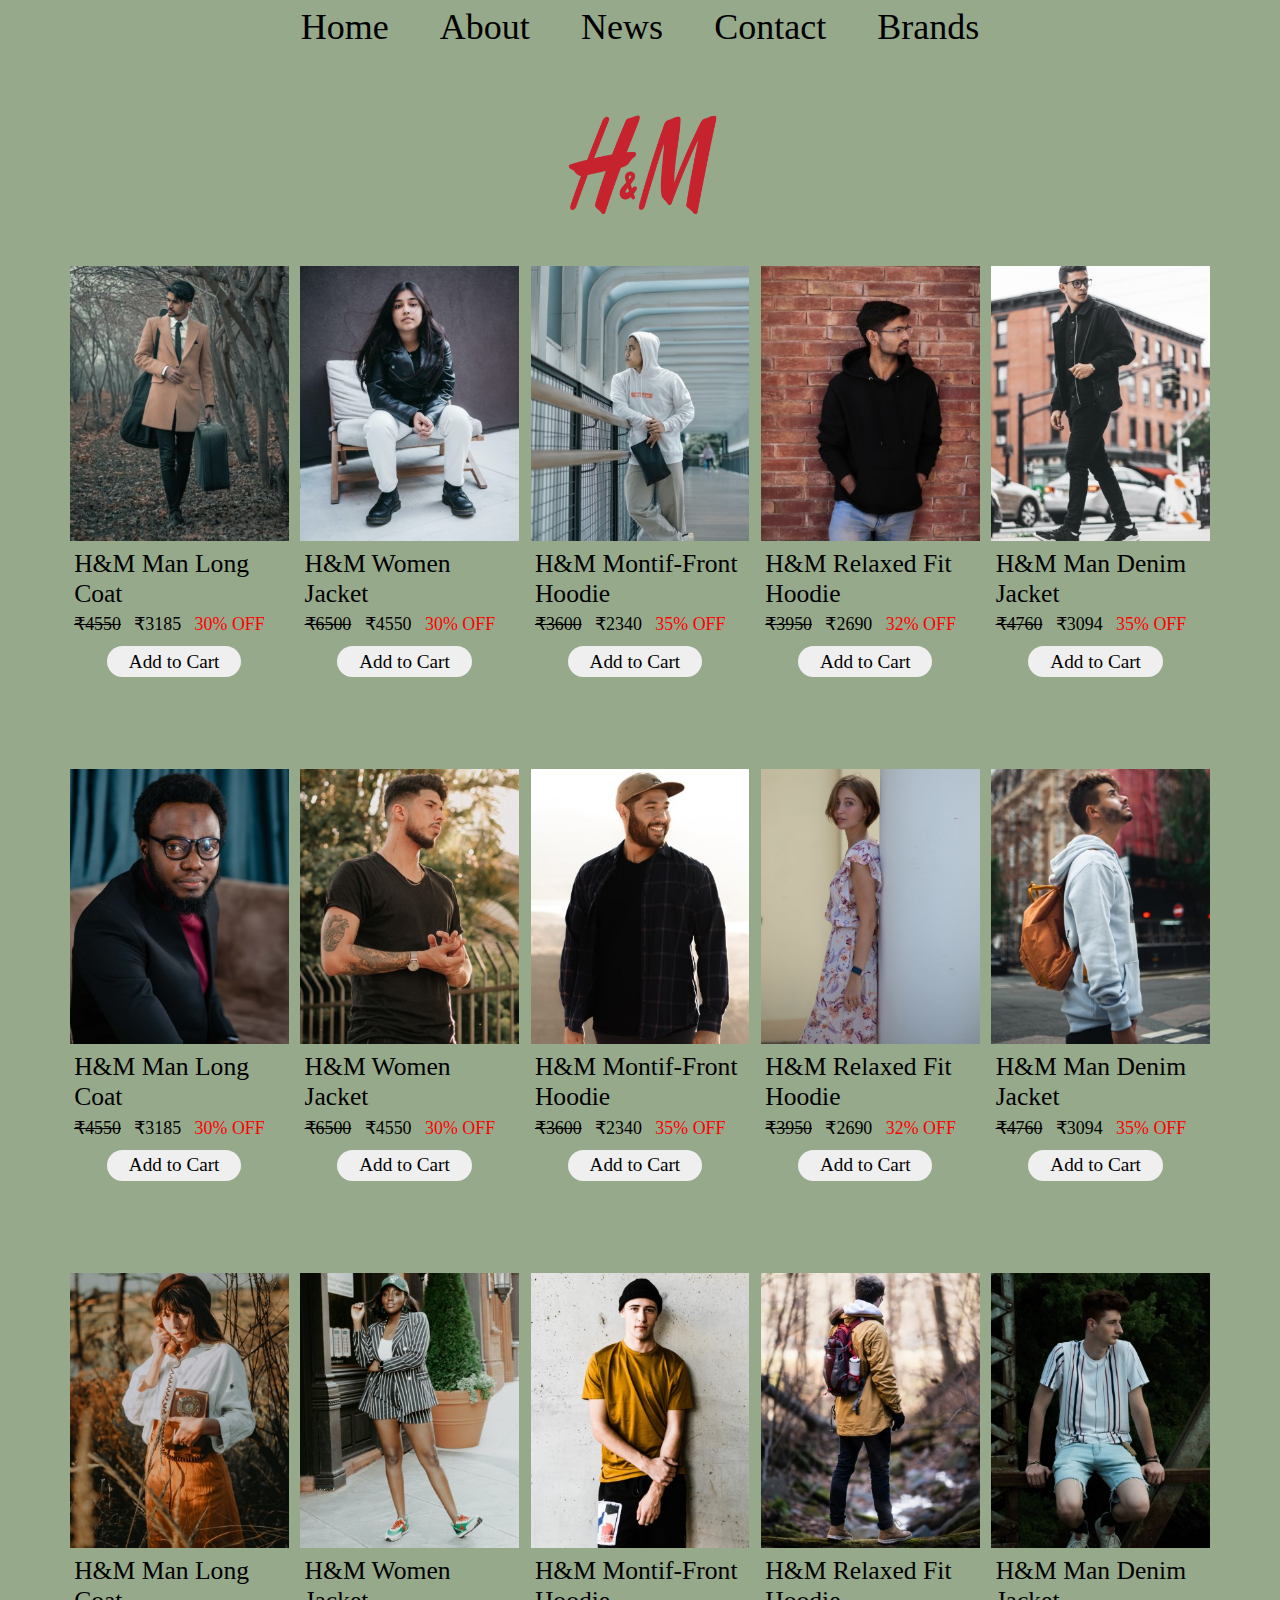
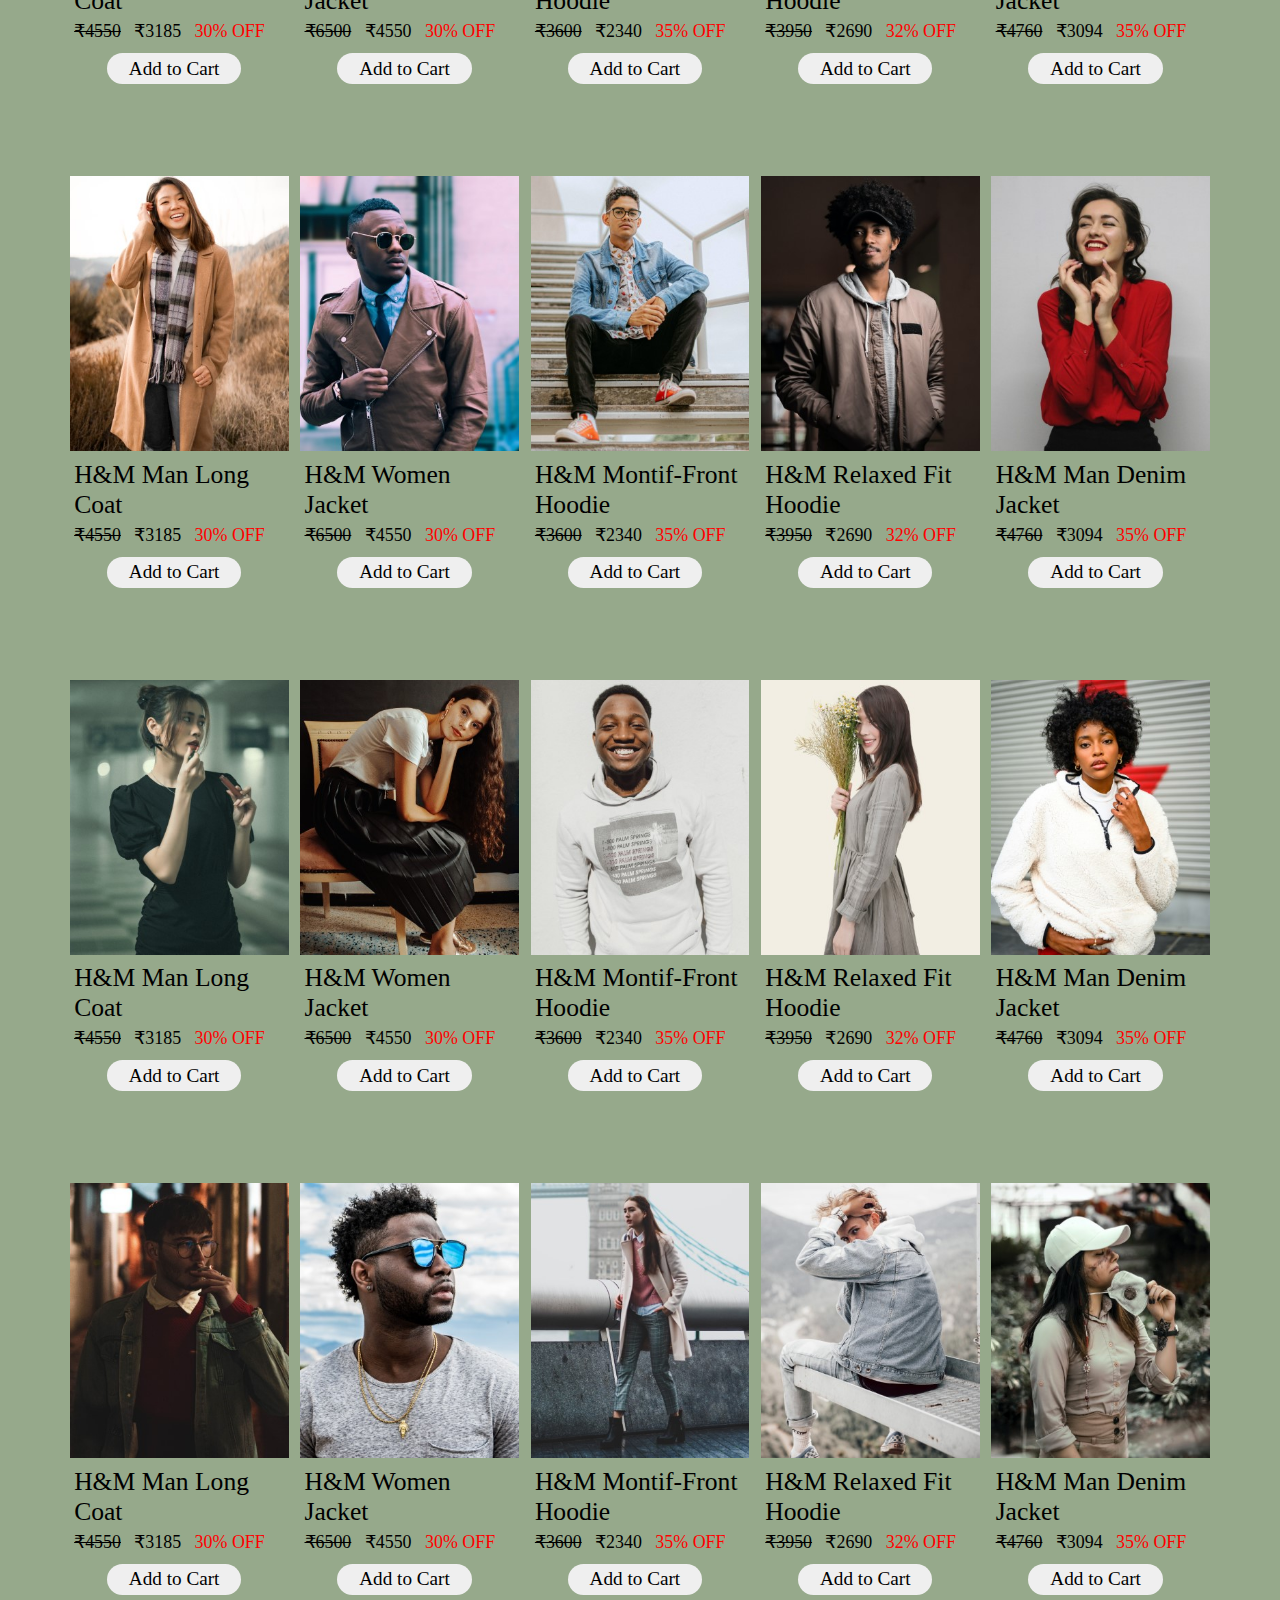
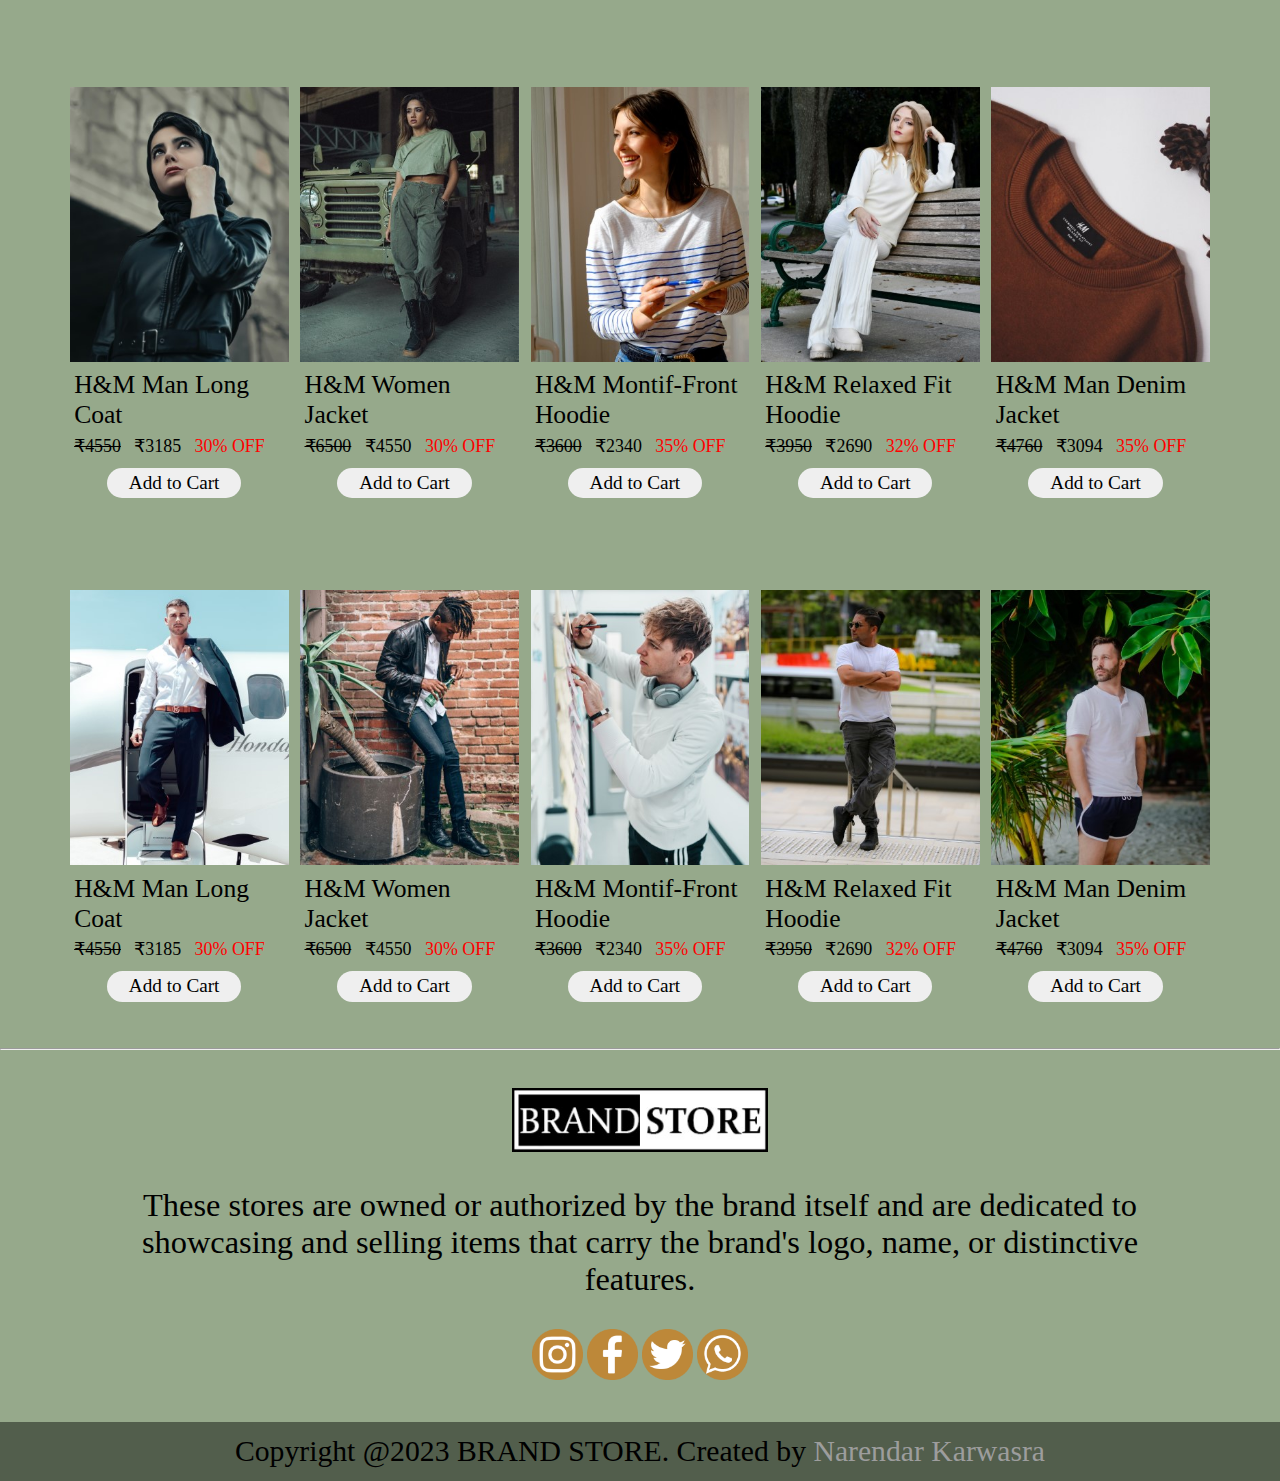
<file: hm.html>
<!DOCTYPE html>
<html lang="en">

<head>
	<meta charset="UTF-8">
	<meta name="viewport" content="width=device-width, initial-scale=1.0">
	<title>hm</title>

	<style>
		* {
			margin: 0;
			padding: 0;
			box-sizing: border-box;
			font-family: 'Gilroy';
		}

		html,
		body {
			height: 100%;
			width: 100%;
			background-color: #96a98b;
		}


		.navbar {
			display: flex;
			width: 100%;
			justify-content: center;
			list-style-type: none;
			padding: 0;
		}

		.navbar a {
			text-decoration: none;
			text-align: center;
			font-size: 4vh;
			color: black;
			display: block;
			text-align: center;
			padding: 0.5vw 2vw;
		}

		.dropdown {
			display: inline-block;
		}

		.dropdown-content {
			display: none;
			position: absolute;
			z-index: 1;
		}

		.dropdown-content a {
			text-align: center;
			display: block;
		}

		.dropdown:hover .dropdown-content {
			display: block;
		}

		.navbar a:hover {
			background: #bd8839;
			transition: ease .2s;
			border-radius: 35px;
			color: white;
		}


		.container h1 {
			text-align: center;
			font-size: 3vw;
			margin-top: 10%;
		}

		.brand {
			width: 90%;
			margin: auto;
			text-align: center;
		}

		.logo {
			width: 15%;
			margin-top: 5%;
		}

		.brand-p {
			display: flex;
			flex-wrap: wrap;
		}

		.p1 {
			width: 19%;
			margin: 4% 0.5% 4% 0.5%;
			text-align: left;
			overflow: hidden;
		}

		.p1:hover {
			opacity: 0.8;
		}

		.p1 h3 {
			font-size: 2vw;
			margin: 2%;
			font-weight: 400;
		}

		.p1 h2 {
			font-size: 1.4vw;
			margin: 2%;
			font-weight: 400;
		}

		.p1 .btn {
			margin-top: 3%;
			font-size: 1.5vw;
			border: none;
			border-radius: 20px;
			padding: 2% 10%;
			cursor: pointer;
			margin-left: 17%;
		}

		.p1 .btn:hover {
			background: #bd8839;
			transition: ease .2s;
		}


		.footer-top {
			width: 100%;
			text-align: center;
			padding: 0% 10%;
			margin: 3% auto;
		}

		.footer-img {
			width: 25%;
			margin: auto;
		}

		.footer-img img {
			width: 100%;
		}

		.footer-top p {
			margin-top: 3%;
			font-size: 3.6vh;
		}

		.footer-social {
			margin: 3% 0 0 0;
		}

		.footer-social .social {
			width: 5%;
			cursor: pointer;
		}

		.footer-bottom {
			width: 100%;
			text-align: center;
			background-color: #525e4c;
			font-size: 3.3vh;
			padding: 1%;
		}






		@media (max-width:1000px) {
			.navbar {
				display: block;
			}

			.navbar a {
				font-size: 4.3vh;
				padding: 0.5vh 0vw;
			}

			.dropdown {
				display: block;
			}

			.dropdown-content {
				position: static;
				width: 100%;
			}


			.container h1 {
				font-size: 5.5vh;
			}

			.logo {
				width: 18%;
			}

			.brand {
				width: 95%;
			}

			.p1 {
				width: 24%;
			}

			.p1 h3 {
				font-size: 2.8vw;
			}

			.p1 h2 {
				font-size: 1.8vw;
			}

			.p1 .btn {
				margin-top: 3%;
				font-size: 2.2vw;
				margin-left: 15%;
			}


			.footer-top {
				padding: 0 10%;
				margin: 3% auto;
			}

			.footer-img {
				width: 30%;
			}

			.footer-top p {
				font-size: 3.5vh;
			}

			.footer-social .social {
				width: 6.5%;
			}

			.footer-bottom {
				font-size: 2.8vh;
			}
		}



		@media (max-width:600px) {
			.navbar a {
				font-size: 5vw;
				padding: 0.3vw 2vw;
			}


			.container h1 {
				font-size: 8vw;
			}

			.logo {
				width: 25%;
			}

			.brand-p {
				padding-bottom: 20%;
			}

			.p1 {
				width: 46%;
				margin: 10% 2% 0 2%;
			}

			.p1 h3 {
				font-size: 4vw;
			}

			.p1 h2 {
				font-size: 3vw;
			}

			.p1 .btn {
				margin-top: 3%;
				font-size: 3.5vw;
				margin-left: 18%;
			}

			.footer-img {
				width: 40%;
			}

			.footer-top p {
				font-size: 4.5vw;
			}

			.footer-social .social {
				width: 10%;
			}

			.footer-bottom {
				font-size: 3.5vw;
			}
		}





		@media (max-width:400px) {
			.navbar a {
				font-size: 5vw;
				padding: 0.5vw 2vw;
			}

			.footer-img {
				width: 30%;
			}

			.footer-top p {
				font-size: 3.5vw;
			}

			.footer-social .social {
				width: 10%;
			}

			.footer-bottom {
				font-size: 3vw;
			}
		}
	</style>
</head>

<body>

	<ul class="navbar">

		<li><a href="index.html">Home</a></li>
		<li><a href="about.html">About</a></li>
		<li><a href="news.html">News</a></li>
		<li><a href="contact.html">Contact</a></li>
		<li class="dropdown"><a href="shop.html">Brands</a>
			<div class="dropdown-content">
				<a href="reebok.html">Reebok</a>
				<a href="nike.html">Nike</a>
				<a href="hm.html">H&M</a>
				<a href="levis.html">Levi's</a>
			</div>
		</li>
	</ul>


	<div class="brand">
		<img class="logo" src="logo/hm.png" alt="logo">
		<div class="brand-p">
			<div class="p1">
				<a href="hm/1.jpg"><img src="hm/1.jpg" alt="shoes" style="width:100%;"></a>
				<h3>H&M Man Long Coat</h3>
				<h2><s>&#8377;4550</s>&nbsp;&nbsp; &#8377;3185 &nbsp;&nbsp;<font color="red">30% OFF</font>
				</h2>
				<button class="btn">Add to Cart</button>
			</div>

			<div class="p1">
				<a href="hm/2.jpg"><img src="hm/2.jpg" alt="shoes" style="width:100%;"></a>
				<h3>H&M Women Jacket</h3>
				<h2><s>&#8377;6500</s>&nbsp;&nbsp; &#8377;4550 &nbsp;&nbsp;<font color="red">30% OFF</font>
				</h2>
				<button class="btn">Add to Cart</button>
			</div>

			<div class="p1">
				<a href="hm/3.jpg"><img src="hm/3.jpg" alt="shoes" style="width:100%;"></a>
				<h3>H&M Montif-Front Hoodie</h3>
				<h2><s>&#8377;3600</s>&nbsp;&nbsp; &#8377;2340 &nbsp;&nbsp;<font color="red">35% OFF</font>
				</h2>
				<button class="btn">Add to Cart</button>
			</div>

			<div class="p1">
				<a href="hm/4.jpg"><img src="hm/4.jpg" alt="shoes" style="width:100%;"></a>
				<h3>H&M Relaxed Fit Hoodie</h3>
				<h2><s>&#8377;3950</s>&nbsp;&nbsp; &#8377;2690 &nbsp;&nbsp;<font color="red">32% OFF</font>
				</h2>
				<button class="btn">Add to Cart</button>
			</div>

			<div class="p1">
				<a href="hm/5.jpg"><img src="hm/5.jpg" alt="shoes" style="width:100%;"></a>
				<h3>H&M Man Denim Jacket</h3>
				<h2><s>&#8377;4760</s>&nbsp;&nbsp; &#8377;3094 &nbsp;&nbsp;<font color="red">35% OFF</font>
				</h2>
				<button class="btn">Add to Cart</button>
			</div>

			<div class="p1">
				<a href="hm/6.jpg"><img src="hm/6.jpg" alt="shoes" style="width:100%;"></a>
				<h3>H&M Man Long Coat</h3>
				<h2><s>&#8377;4550</s>&nbsp;&nbsp; &#8377;3185 &nbsp;&nbsp;<font color="red">30% OFF</font>
				</h2>
				<button class="btn">Add to Cart</button>
			</div>

			<div class="p1">
				<a href="hm/7.jpg"><img src="hm/7.jpg" alt="shoes" style="width:100%;"></a>
				<h3>H&M Women Jacket</h3>
				<h2><s>&#8377;6500</s>&nbsp;&nbsp; &#8377;4550 &nbsp;&nbsp;<font color="red">30% OFF</font>
				</h2>
				<button class="btn">Add to Cart</button>
			</div>

			<div class="p1">
				<a href="hm/8.jpg"><img src="hm/8.jpg" alt="shoes" style="width:100%;"></a>
				<h3>H&M Montif-Front Hoodie</h3>
				<h2><s>&#8377;3600</s>&nbsp;&nbsp; &#8377;2340 &nbsp;&nbsp;<font color="red">35% OFF</font>
				</h2>
				<button class="btn">Add to Cart</button>
			</div>

			<div class="p1">
				<a href="hm/9.jpg"><img src="hm/9.jpg" alt="shoes" style="width:100%;"></a>
				<h3>H&M Relaxed Fit Hoodie</h3>
				<h2><s>&#8377;3950</s>&nbsp;&nbsp; &#8377;2690 &nbsp;&nbsp;<font color="red">32% OFF</font>
				</h2>
				<button class="btn">Add to Cart</button>
			</div>

			<div class="p1">
				<a href="hm/10.jpg"><img src="hm/10.jpg" alt="shoes" style="width:100%;"></a>
				<h3>H&M Man Denim Jacket</h3>
				<h2><s>&#8377;4760</s>&nbsp;&nbsp; &#8377;3094 &nbsp;&nbsp;<font color="red">35% OFF</font>
				</h2>
				<button class="btn">Add to Cart</button>
			</div>

			<div class="p1">
				<a href="hm/11.jpg"><img src="hm/11.jpg" alt="shoes" style="width:100%;"></a>
				<h3>H&M Man Long Coat</h3>
				<h2><s>&#8377;4550</s>&nbsp;&nbsp; &#8377;3185 &nbsp;&nbsp;<font color="red">30% OFF</font>
				</h2>
				<button class="btn">Add to Cart</button>
			</div>

			<div class="p1">
				<a href="hm/12.jpg"><img src="hm/12.jpg" alt="shoes" style="width:100%;"></a>
				<h3>H&M Women Jacket</h3>
				<h2><s>&#8377;6500</s>&nbsp;&nbsp; &#8377;4550 &nbsp;&nbsp;<font color="red">30% OFF</font>
				</h2>
				<button class="btn">Add to Cart</button>
			</div>

			<div class="p1">
				<a href="hm/13.jpg"><img src="hm/13.jpg" alt="shoes" style="width:100%;"></a>
				<h3>H&M Montif-Front Hoodie</h3>
				<h2><s>&#8377;3600</s>&nbsp;&nbsp; &#8377;2340 &nbsp;&nbsp;<font color="red">35% OFF</font>
				</h2>
				<button class="btn">Add to Cart</button>
			</div>

			<div class="p1">
				<a href="hm/14.jpg"><img src="hm/14.jpg" alt="shoes" style="width:100%;"></a>
				<h3>H&M Relaxed Fit Hoodie</h3>
				<h2><s>&#8377;3950</s>&nbsp;&nbsp; &#8377;2690 &nbsp;&nbsp;<font color="red">32% OFF</font>
				</h2>
				<button class="btn">Add to Cart</button>
			</div>

			<div class="p1">
				<a href="hm/15.jpg"><img src="hm/15.jpg" alt="shoes" style="width:100%;"></a>
				<h3>H&M Man Denim Jacket</h3>
				<h2><s>&#8377;4760</s>&nbsp;&nbsp; &#8377;3094 &nbsp;&nbsp;<font color="red">35% OFF</font>
				</h2>
				<button class="btn">Add to Cart</button>
			</div>

			<div class="p1">
				<a href="hm/16.jpg"><img src="hm/16.jpg" alt="shoes" style="width:100%;"></a>
				<h3>H&M Man Long Coat</h3>
				<h2><s>&#8377;4550</s>&nbsp;&nbsp; &#8377;3185 &nbsp;&nbsp;<font color="red">30% OFF</font>
				</h2>
				<button class="btn">Add to Cart</button>
			</div>

			<div class="p1">
				<a href="hm/17.jpg"><img src="hm/17.jpg" alt="shoes" style="width:100%;"></a>
				<h3>H&M Women Jacket</h3>
				<h2><s>&#8377;6500</s>&nbsp;&nbsp; &#8377;4550 &nbsp;&nbsp;<font color="red">30% OFF</font>
				</h2>
				<button class="btn">Add to Cart</button>
			</div>

			<div class="p1">
				<a href="hm/18.jpg"><img src="hm/18.jpg" alt="shoes" style="width:100%;"></a>
				<h3>H&M Montif-Front Hoodie</h3>
				<h2><s>&#8377;3600</s>&nbsp;&nbsp; &#8377;2340 &nbsp;&nbsp;<font color="red">35% OFF</font>
				</h2>
				<button class="btn">Add to Cart</button>
			</div>

			<div class="p1">
				<a href="hm/19.jpg"><img src="hm/19.jpg" alt="shoes" style="width:100%;"></a>
				<h3>H&M Relaxed Fit Hoodie</h3>
				<h2><s>&#8377;3950</s>&nbsp;&nbsp; &#8377;2690 &nbsp;&nbsp;<font color="red">32% OFF</font>
				</h2>
				<button class="btn">Add to Cart</button>
			</div>

			<div class="p1">
				<a href="hm/20.jpg"><img src="hm/20.jpg" alt="shoes" style="width:100%;"></a>
				<h3>H&M Man Denim Jacket</h3>
				<h2><s>&#8377;4760</s>&nbsp;&nbsp; &#8377;3094 &nbsp;&nbsp;<font color="red">35% OFF</font>
				</h2>
				<button class="btn">Add to Cart</button>
			</div>

			<div class="p1">
				<a href="hm/21.jpg"><img src="hm/21.jpg" alt="shoes" style="width:100%;"></a>
				<h3>H&M Man Long Coat</h3>
				<h2><s>&#8377;4550</s>&nbsp;&nbsp; &#8377;3185 &nbsp;&nbsp;<font color="red">30% OFF</font>
				</h2>
				<button class="btn">Add to Cart</button>
			</div>

			<div class="p1">
				<a href="hm/22.jpg"><img src="hm/22.jpg" alt="shoes" style="width:100%;"></a>
				<h3>H&M Women Jacket</h3>
				<h2><s>&#8377;6500</s>&nbsp;&nbsp; &#8377;4550 &nbsp;&nbsp;<font color="red">30% OFF</font>
				</h2>
				<button class="btn">Add to Cart</button>
			</div>

			<div class="p1">
				<a href="hm/23.jpg"><img src="hm/23.jpg" alt="shoes" style="width:100%;"></a>
				<h3>H&M Montif-Front Hoodie</h3>
				<h2><s>&#8377;3600</s>&nbsp;&nbsp; &#8377;2340 &nbsp;&nbsp;<font color="red">35% OFF</font>
				</h2>
				<button class="btn">Add to Cart</button>
			</div>

			<div class="p1">
				<a href="hm/24.jpg"><img src="hm/24.jpg" alt="shoes" style="width:100%;"></a>
				<h3>H&M Relaxed Fit Hoodie</h3>
				<h2><s>&#8377;3950</s>&nbsp;&nbsp; &#8377;2690 &nbsp;&nbsp;<font color="red">32% OFF</font>
				</h2>
				<button class="btn">Add to Cart</button>
			</div>

			<div class="p1">
				<a href="hm/25.jpg"><img src="hm/25.jpg" alt="shoes" style="width:100%;"></a>
				<h3>H&M Man Denim Jacket</h3>
				<h2><s>&#8377;4760</s>&nbsp;&nbsp; &#8377;3094 &nbsp;&nbsp;<font color="red">35% OFF</font>
				</h2>
				<button class="btn">Add to Cart</button>
			</div>

			<div class="p1">
				<a href="hm/26.jpg"><img src="hm/26.jpg" alt="shoes" style="width:100%;"></a>
				<h3>H&M Man Long Coat</h3>
				<h2><s>&#8377;4550</s>&nbsp;&nbsp; &#8377;3185 &nbsp;&nbsp;<font color="red">30% OFF</font>
				</h2>
				<button class="btn">Add to Cart</button>
			</div>

			<div class="p1">
				<a href="hm/27.jpg"><img src="hm/27.jpg" alt="shoes" style="width:100%;"></a>
				<h3>H&M Women Jacket</h3>
				<h2><s>&#8377;6500</s>&nbsp;&nbsp; &#8377;4550 &nbsp;&nbsp;<font color="red">30% OFF</font>
				</h2>
				<button class="btn">Add to Cart</button>
			</div>

			<div class="p1">
				<a href="hm/28.jpg"><img src="hm/28.jpg" alt="shoes" style="width:100%;"></a>
				<h3>H&M Montif-Front Hoodie</h3>
				<h2><s>&#8377;3600</s>&nbsp;&nbsp; &#8377;2340 &nbsp;&nbsp;<font color="red">35% OFF</font>
				</h2>
				<button class="btn">Add to Cart</button>
			</div>

			<div class="p1">
				<a href="hm/29.jpg"><img src="hm/29.jpg" alt="shoes" style="width:100%;"></a>
				<h3>H&M Relaxed Fit Hoodie</h3>
				<h2><s>&#8377;3950</s>&nbsp;&nbsp; &#8377;2690 &nbsp;&nbsp;<font color="red">32% OFF</font>
				</h2>
				<button class="btn">Add to Cart</button>
			</div>

			<div class="p1">
				<a href="hm/30.jpg"><img src="hm/30.jpg" alt="shoes" style="width:100%;"></a>
				<h3>H&M Man Denim Jacket</h3>
				<h2><s>&#8377;4760</s>&nbsp;&nbsp; &#8377;3094 &nbsp;&nbsp;<font color="red">35% OFF</font>
				</h2>
				<button class="btn">Add to Cart</button>
			</div>

			<div class="p1">
				<a href="hm/31.jpg"><img src="hm/31.jpg" alt="shoes" style="width:100%;"></a>
				<h3>H&M Man Long Coat</h3>
				<h2><s>&#8377;4550</s>&nbsp;&nbsp; &#8377;3185 &nbsp;&nbsp;<font color="red">30% OFF</font>
				</h2>
				<button class="btn">Add to Cart</button>
			</div>

			<div class="p1">
				<a href="hm/32.jpg"><img src="hm/32.jpg" alt="shoes" style="width:100%;"></a>
				<h3>H&M Women Jacket</h3>
				<h2><s>&#8377;6500</s>&nbsp;&nbsp; &#8377;4550 &nbsp;&nbsp;<font color="red">30% OFF</font>
				</h2>
				<button class="btn">Add to Cart</button>
			</div>

			<div class="p1">
				<a href="hm/33.jpg"><img src="hm/33.jpg" alt="shoes" style="width:100%;"></a>
				<h3>H&M Montif-Front Hoodie</h3>
				<h2><s>&#8377;3600</s>&nbsp;&nbsp; &#8377;2340 &nbsp;&nbsp;<font color="red">35% OFF</font>
				</h2>
				<button class="btn">Add to Cart</button>
			</div>

			<div class="p1">
				<a href="hm/34.jpg"><img src="hm/34.jpg" alt="shoes" style="width:100%;"></a>
				<h3>H&M Relaxed Fit Hoodie</h3>
				<h2><s>&#8377;3950</s>&nbsp;&nbsp; &#8377;2690 &nbsp;&nbsp;<font color="red">32% OFF</font>
				</h2>
				<button class="btn">Add to Cart</button>
			</div>

			<div class="p1">
				<a href="hm/35.jpg"><img src="hm/35.jpg" alt="shoes" style="width:100%;"></a>
				<h3>H&M Man Denim Jacket</h3>
				<h2><s>&#8377;4760</s>&nbsp;&nbsp; &#8377;3094 &nbsp;&nbsp;<font color="red">35% OFF</font>
				</h2>
				<button class="btn">Add to Cart</button>
			</div>

			<div class="p1">
				<a href="hm/36.jpg"><img src="hm/36.jpg" alt="shoes" style="width:100%;"></a>
				<h3>H&M Man Long Coat</h3>
				<h2><s>&#8377;4550</s>&nbsp;&nbsp; &#8377;3185 &nbsp;&nbsp;<font color="red">30% OFF</font>
				</h2>
				<button class="btn">Add to Cart</button>
			</div>

			<div class="p1">
				<a href="hm/37.jpg"><img src="hm/37.jpg" alt="shoes" style="width:100%;"></a>
				<h3>H&M Women Jacket</h3>
				<h2><s>&#8377;6500</s>&nbsp;&nbsp; &#8377;4550 &nbsp;&nbsp;<font color="red">30% OFF</font>
				</h2>
				<button class="btn">Add to Cart</button>
			</div>

			<div class="p1">
				<a href="hm/38.jpg"><img src="hm/38.jpg" alt="shoes" style="width:100%;"></a>
				<h3>H&M Montif-Front Hoodie</h3>
				<h2><s>&#8377;3600</s>&nbsp;&nbsp; &#8377;2340 &nbsp;&nbsp;<font color="red">35% OFF</font>
				</h2>
				<button class="btn">Add to Cart</button>
			</div>

			<div class="p1">
				<a href="hm/39.jpg"><img src="hm/39.jpg" alt="shoes" style="width:100%;"></a>
				<h3>H&M Relaxed Fit Hoodie</h3>
				<h2><s>&#8377;3950</s>&nbsp;&nbsp; &#8377;2690 &nbsp;&nbsp;<font color="red">32% OFF</font>
				</h2>
				<button class="btn">Add to Cart</button>
			</div>

			<div class="p1">
				<a href="hm/40.jpg"><img src="hm/40.jpg" alt="shoes" style="width:100%;"></a>
				<h3>H&M Man Denim Jacket</h3>
				<h2><s>&#8377;4760</s>&nbsp;&nbsp; &#8377;3094 &nbsp;&nbsp;<font color="red">35% OFF</font>
				</h2>
				<button class="btn">Add to Cart</button>
			</div>

		</div>

	</div>

	<hr>

	<div class="footer-top">
		<div class="footer-img">
			<img src="logo.jpg" alt="logo">
		</div>
		<p>These stores are owned or authorized by the brand itself and are dedicated to showcasing and selling items
			that carry the brand's logo, name, or distinctive features.</p>
		<div class="footer-social">
			<a href="#"><img class="social" src="insta.png" alt="logo"></a>
			<a href="#"><img class="social" src="fb.png" alt="logo"></a>
			<a href="#"><img class="social" src="twtr.png" alt="logo"></a>
			<a href="#"><img class="social" src="wapp.png" alt="logo"></a>
		</div>


	</div>

	<div class="footer-bottom">
		<p>Copyright @2023 BRAND STORE. Created by <font color="#9d9d9d">Narendar Karwasra</font>
		</p>
	</div>

</body>

</html>
</file>
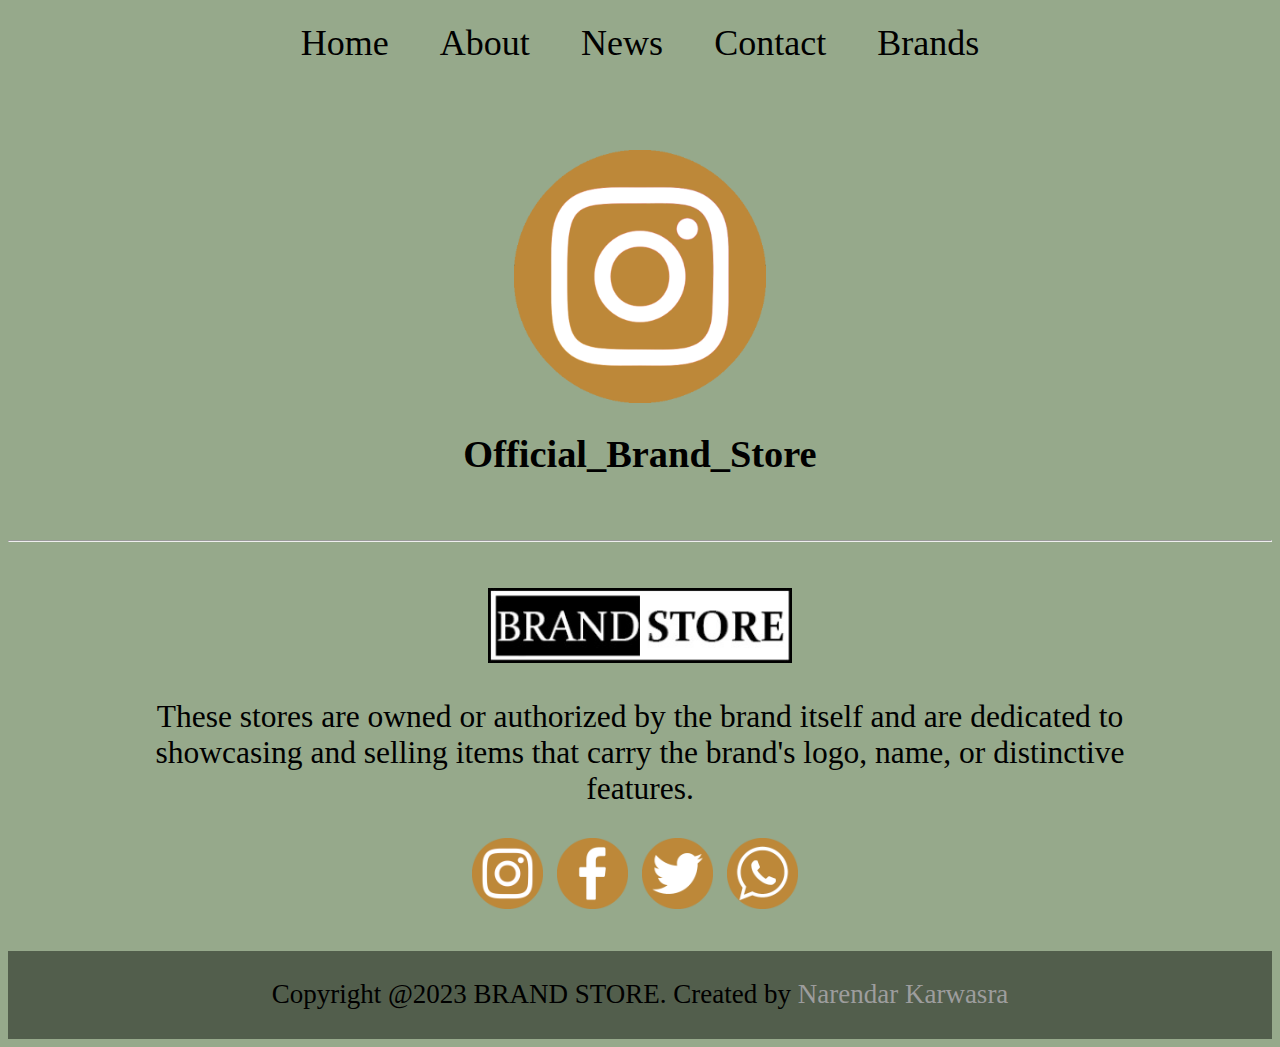
<file: insta.html>
<!DOCTYPE html>
<html>
<head>
<title>Abc...</title>
</head>
<style>

*{
box-sizing:border-box;
}
body{
background-color:#96a98b;
}

.navbar{
	display:flex;
	width:100%;
	justify-content:center;
	list-style-type:none;
	padding:0;
}
.navbar a{
	text-decoration:none;
	text-align:center;
	font-size:4vh;
	color:black;
	display:block;
	text-align:center;
	padding:0.5vw 2vw;
}
.dropdown{
display:inline-block;
}
.dropdown-content{
	display:none;
	position:absolute;
	z-index:1;
}
.dropdown-content a{
	text-align:center;
	display:block;
}
.dropdown:hover .dropdown-content{
	display:block;
}
.navbar a:hover{
	background:#bd8839;
	transition:ease .2s;
	border-radius:35px;
	color:white;
}


.container{
width:100%;
text-align:center;
}
.container img{
width:20%;
margin:5% 0 0 0;
}
.container h1{
font-size:3vw;
margin-bottom:5%;
}


.footer-top{
	width:100%;	
	text-align:center;
	padding:3% 10%;
	margin-top:0;
}
.footer-img{
	width:30%;
	margin:auto;
}
.footer-img img{
	width:100%;
}
.footer-top p{
	font-size:3.5vh;
}
.footer-social{
	margin:2% 0 0 0;
}
.footer-social .social{
	width:7%;
	margin-right:1%;
	cursor:pointer;
}

.footer-social .social:hover{
	border-radius:50%;
	box-shadow:5px 5px 10px gray;
}

.footer-bottom{
	text-align:center;
	background-color:#525e4c;
	font-size:3vh;
	padding:.1%;
}





@media screen and (max-width:900px){
.navbar{
    display:block;
}
.navbar a{
	font-size:4.3vh;
	padding:0.5vh 0vw;
}
.dropdown{
    display:block;
}
.dropdown-content{
position:static;
width:100%;
}

.container img{
width:30%;
}
.container h1{
font-size:5vw;
}

.footer-img{
	width:40%;
}
.footer-top p{
	font-size:3vh;
}
.footer-social .social{
	width:8%;
}
.footer-bottom{
	font-size:2.5vh;
}	
}



@media screen and (max-width:500px){
.navbar a{
	font-size:6vw;
	padding:0.5vw 2vw;
}

.container img{
width:35%;
}
.container h1{
font-size:8vw;
}


.footer-img{
	width:50%;
}
.footer-top p{
	font-size:4vw;
}
.footer-social .social{
	width:12%;
}
.footer-bottom{
	font-size:3.2vw;
}	
}

</style>
</head>

<ul class="navbar">
<li><a href="index.html">Home</a></li>
<li><a href="about.html">About</a></li>
<li><a href="news.html">News</a></li>
<li><a href="contact.html">Contact</a></li>
<li class="dropdown"><a href="shop.html">Brands</a>
    <div class="dropdown-content">
	    <a href="reebok.html">Reebok</a> 
	    <a href="nike.html">Nike</a> 
	    <a href="hm.html">H&M</a> 
	    <a href="levis.html">Levi's</a> 
	</div>
</li>
</ul>


<div class="container">
<img src="insta.png" alt="logo">
<h1>Official_Brand_Store</h1>
</div>

<hr>

<div class="footer-top">
<div class="footer-img">
<img src="logo.jpg" alt="logo">
</div>
<p>These stores are owned or authorized by the brand itself and are dedicated to showcasing and selling items that carry the brand's logo, name, or distinctive features.</p>
<div class="footer-social">
<a href="insta.html"><img class="social" src="insta.png" alt="logo"></a>
<a href="fb.html"><img class="social" src="fb.png" alt="logo"></a>
<a href="twtr.html"><img class="social" src="twtr.png" alt="logo"></a>
<a href="wapp.html"><img class="social" src="wapp.png" alt="logo"></a>
</div>

</div>


<div class="footer-bottom">
<p>Copyright @2023 BRAND STORE. Created by <font color="#9d9d9d">Narendar Karwasra</font></p>
</div>
</file>
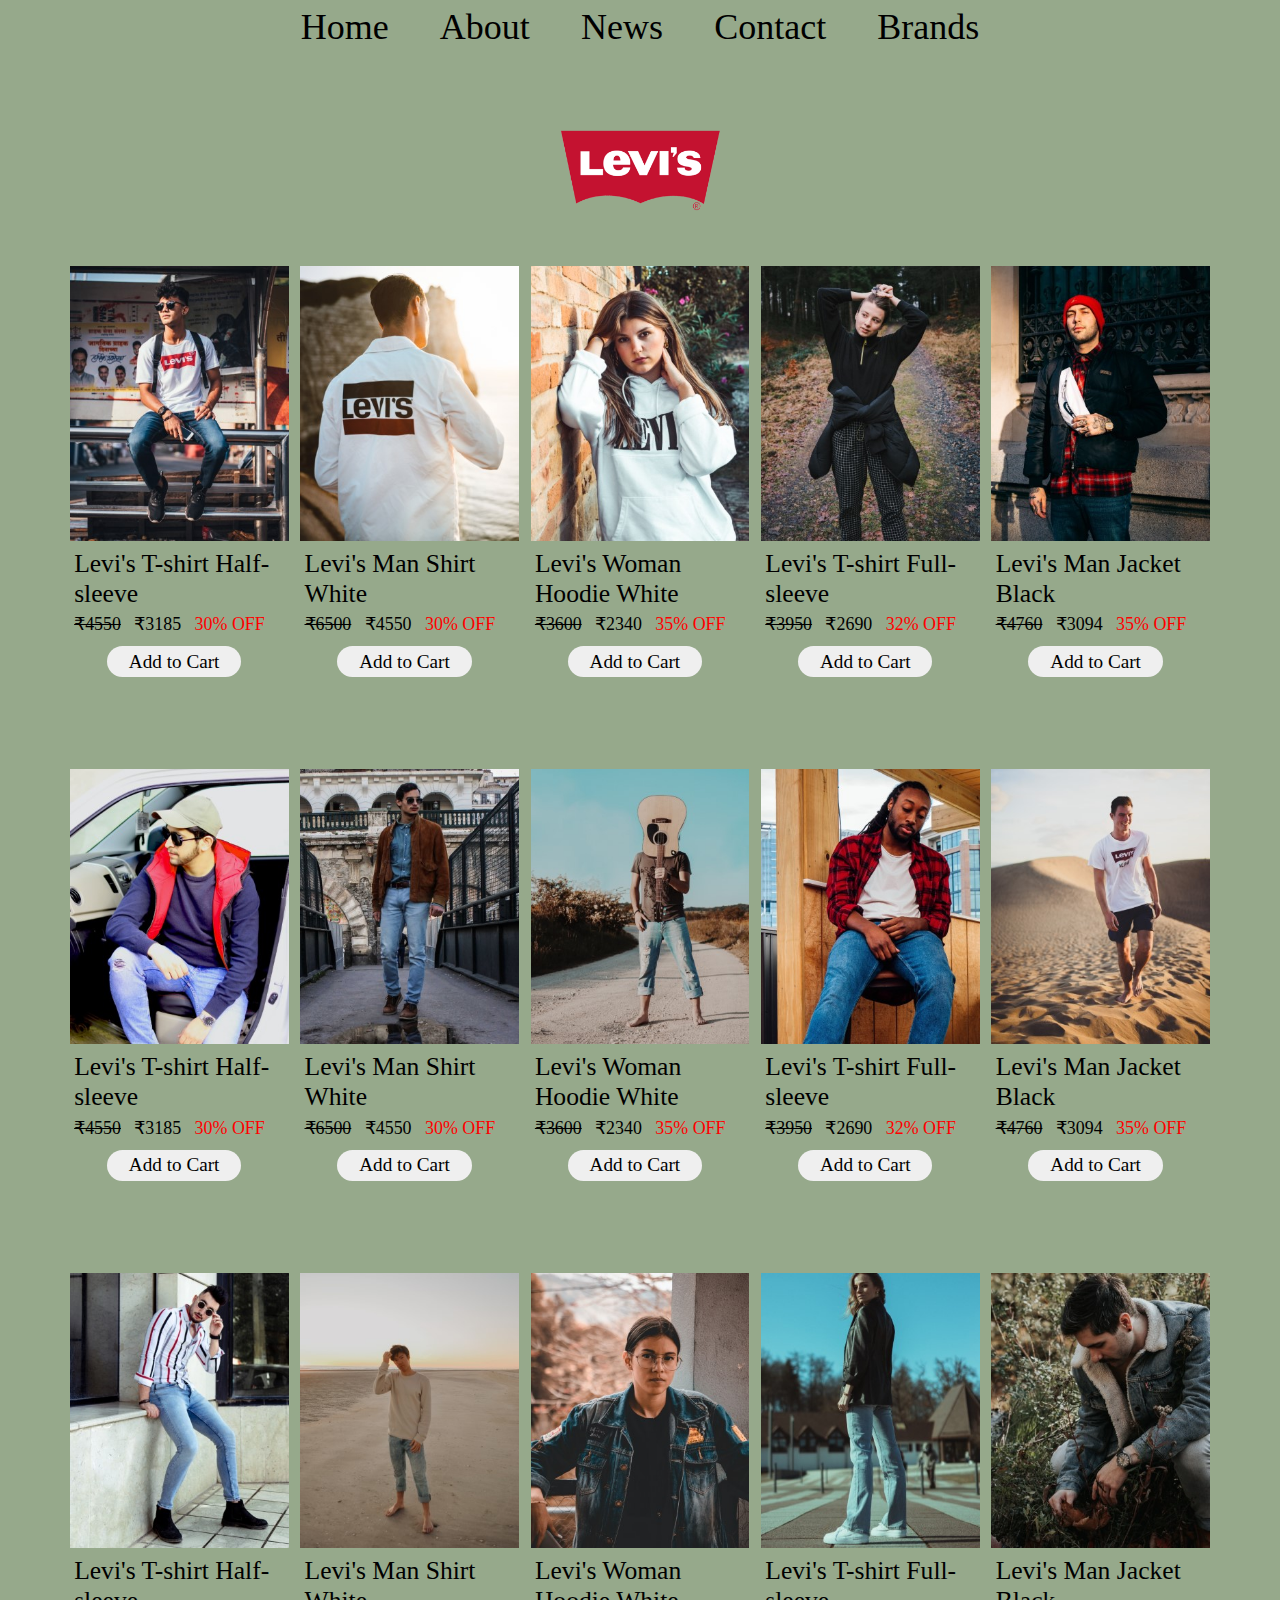
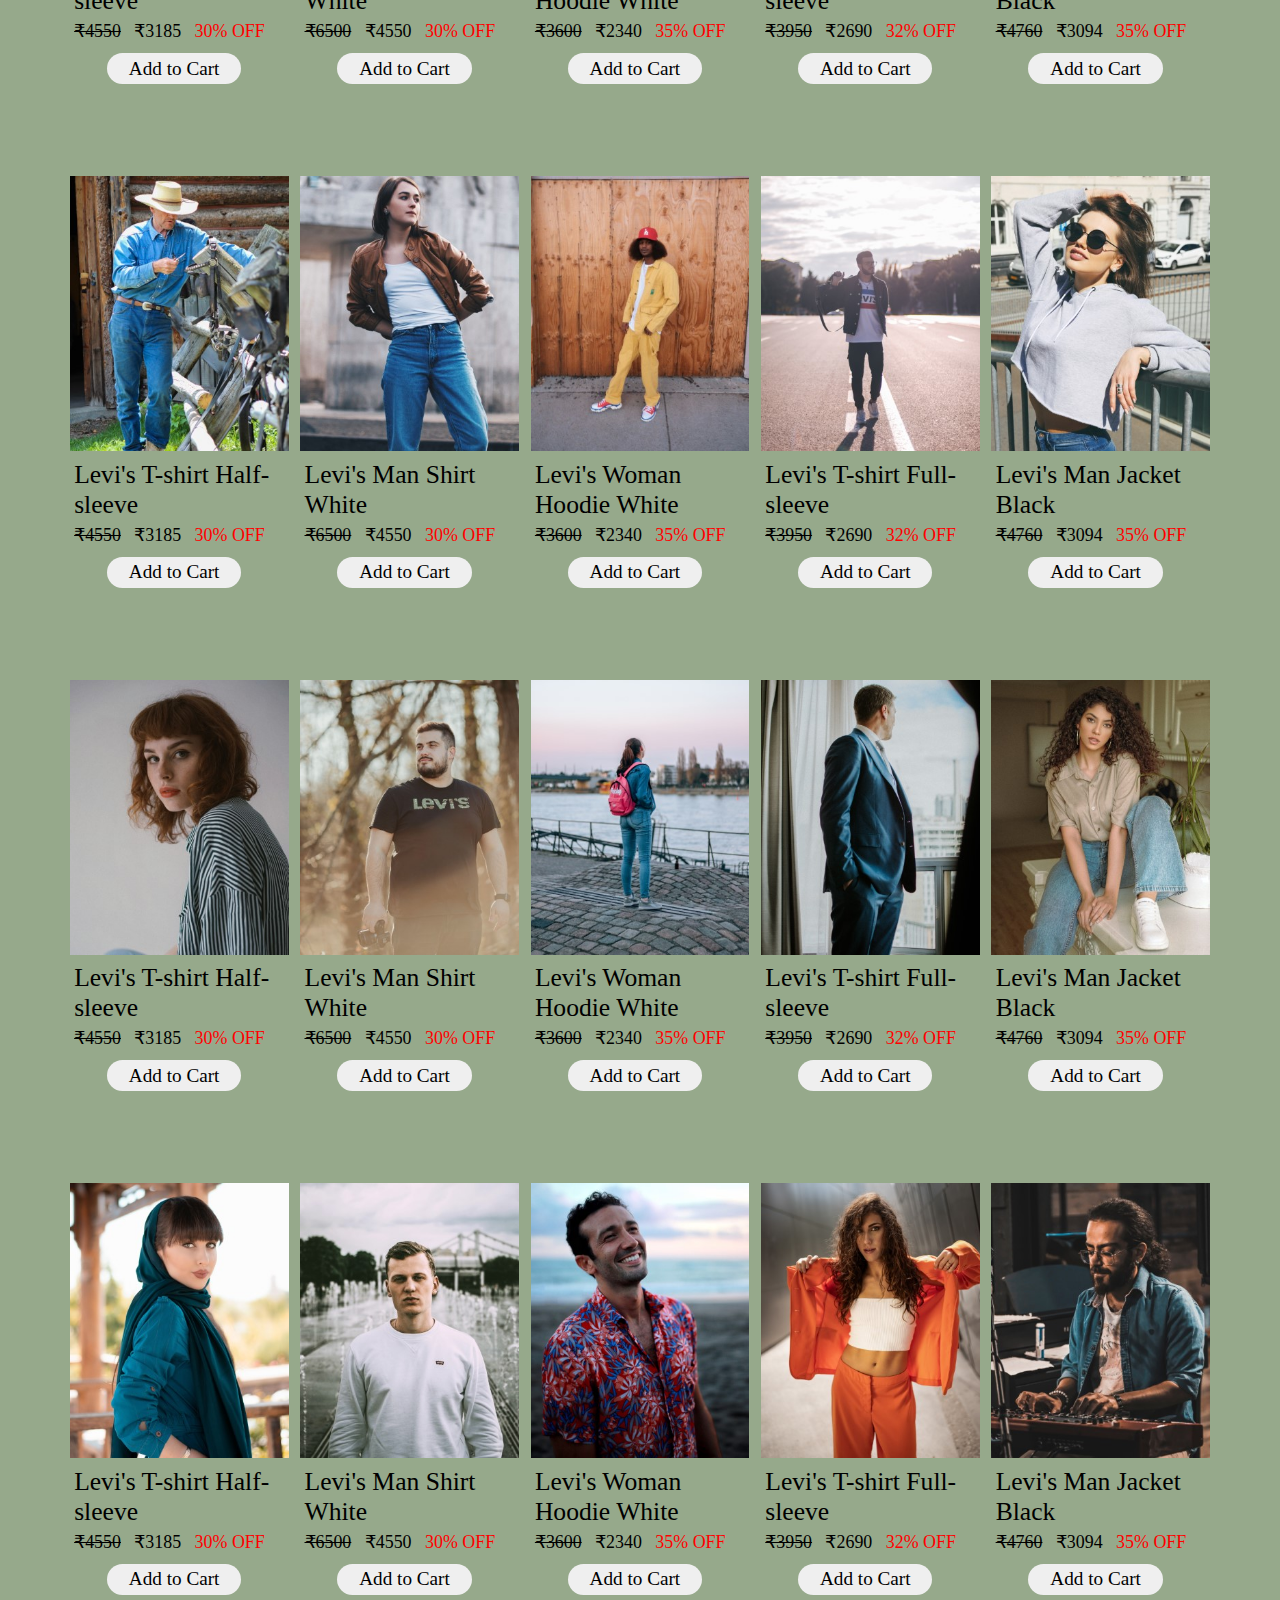
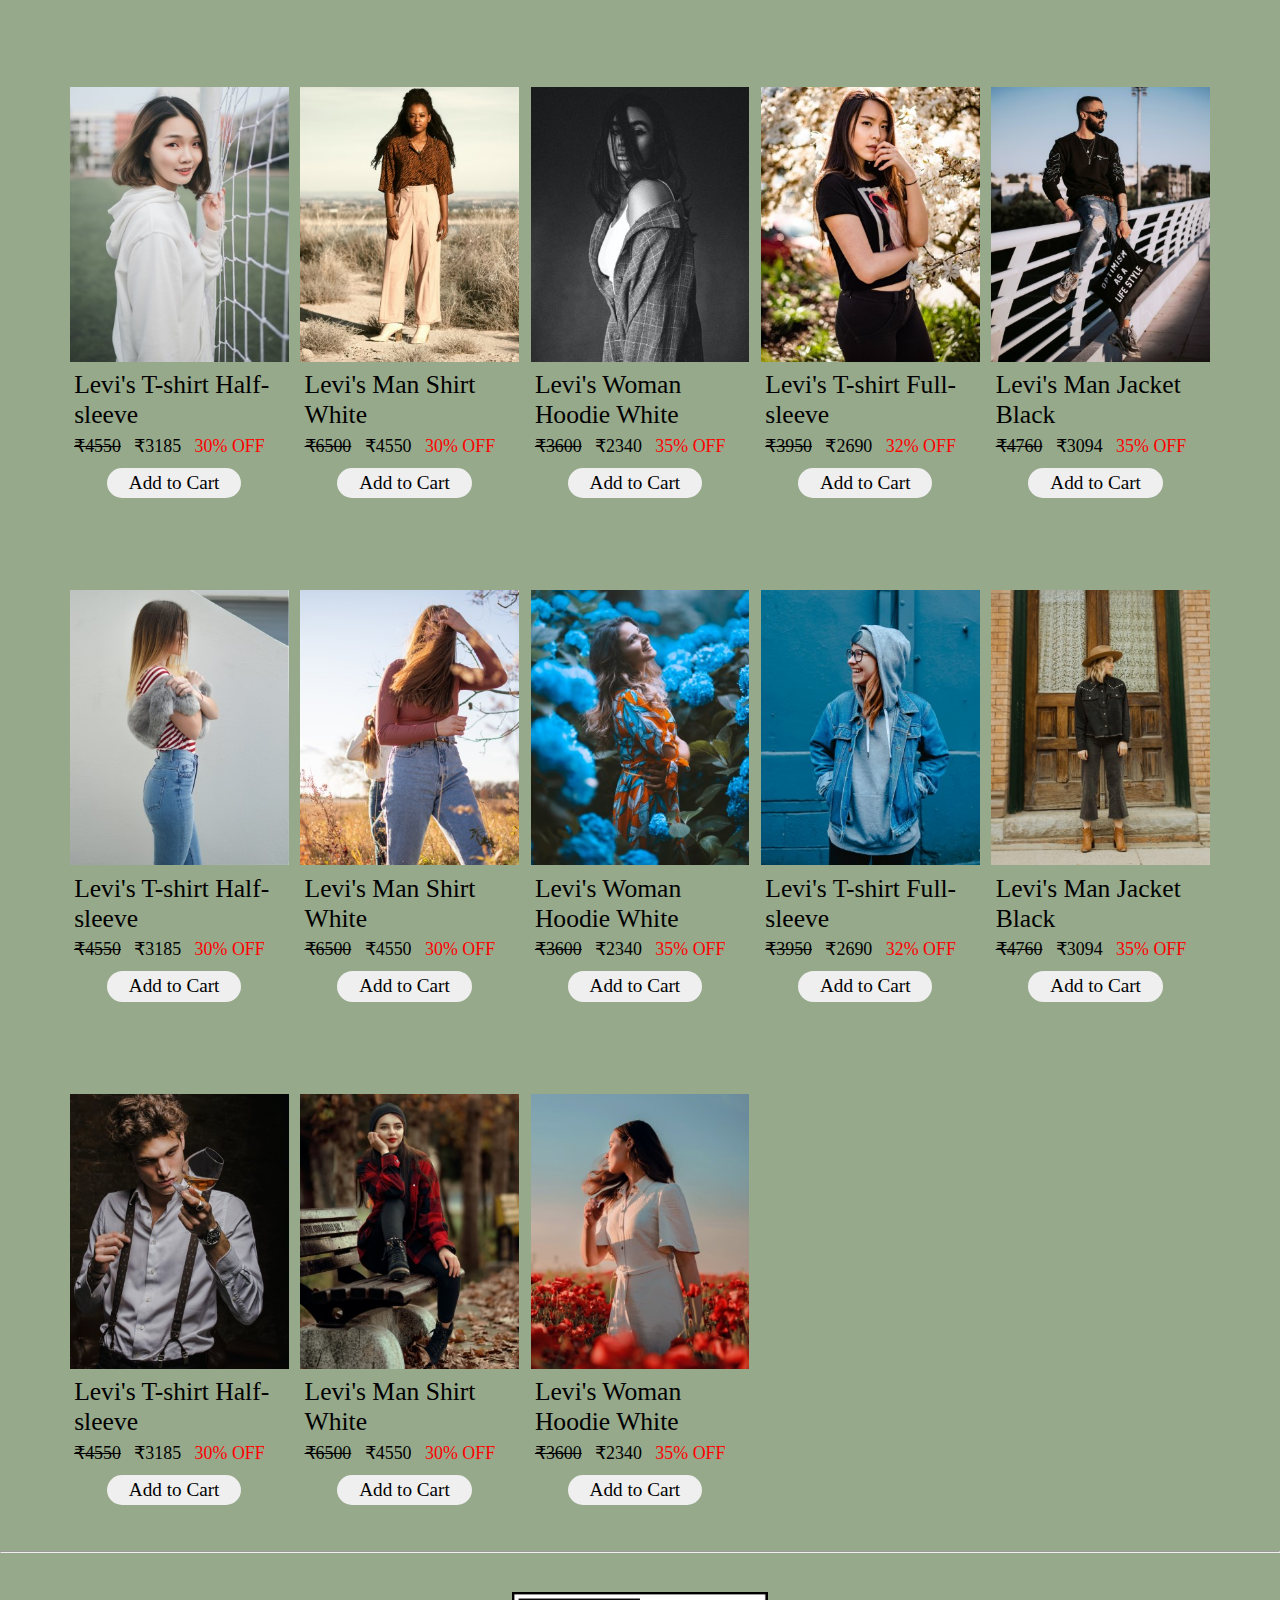
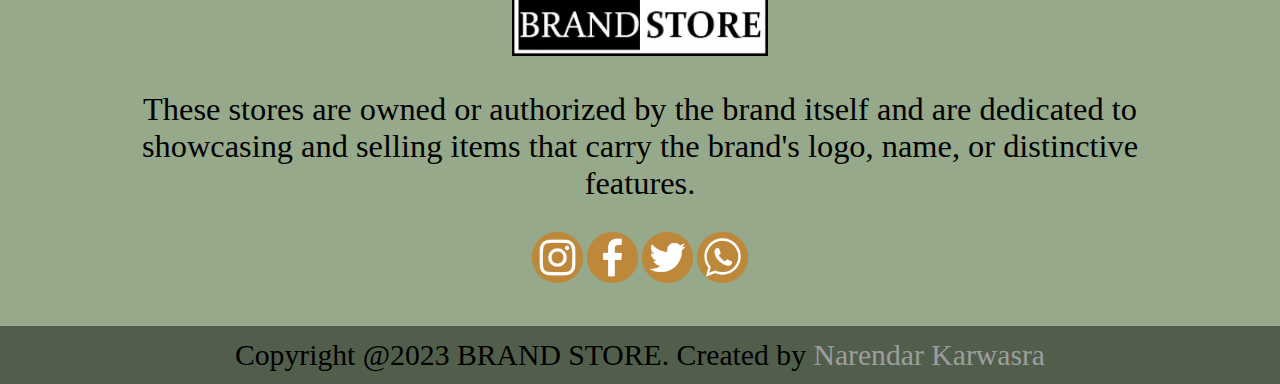
<file: levis.html>
<!DOCTYPE html>
<html lang="en">

<head>
	<meta charset="UTF-8">
	<meta name="viewport" content="width=device-width, initial-scale=1.0">
	<title>levis</title>

	<style>
		* {
			margin: 0;
			padding: 0;
			box-sizing: border-box;
			font-family: 'Gilroy';
		}

		html,
		body {
			height: 100%;
			width: 100%;
			background-color: #96a98b;
		}


		.navbar {
			display: flex;
			width: 100%;
			justify-content: center;
			list-style-type: none;
			padding: 0;
		}

		.navbar a {
			text-decoration: none;
			text-align: center;
			font-size: 4vh;
			color: black;
			display: block;
			text-align: center;
			padding: 0.5vw 2vw;
		}

		.dropdown {
			display: inline-block;
		}

		.dropdown-content {
			display: none;
			position: absolute;
			z-index: 1;
		}

		.dropdown-content a {
			text-align: center;
			display: block;
		}

		.dropdown:hover .dropdown-content {
			display: block;
		}

		.navbar a:hover {
			background: #bd8839;
			transition: ease .2s;
			border-radius: 35px;
			color: white;
		}


		.container h1 {
			text-align: center;
			font-size: 3vw;
			margin-top: 10%;
		}

		.brand {
			width: 90%;
			margin: auto;
			text-align: center;
		}

		.logo {
			width: 15%;
			margin-top: 5%;
		}

		.brand-p {
			display: flex;
			flex-wrap: wrap;
		}

		.p1 {
			width: 19%;
			margin: 4% 0.5% 4% 0.5%;
			text-align: left;
			overflow: hidden;
		}

		.p1:hover {
			opacity: 0.8;
		}

		.p1 h3 {
			font-size: 2vw;
			margin: 2%;
			font-weight: 400;
		}

		.p1 h2 {
			font-size: 1.4vw;
			margin: 2%;
			font-weight: 400;
		}

		.p1 .btn {
			margin-top: 3%;
			font-size: 1.5vw;
			border: none;
			border-radius: 20px;
			padding: 2% 10%;
			cursor: pointer;
			margin-left: 17%;
		}

		.p1 .btn:hover {
			background: #bd8839;
			transition: ease .2s;
		}


		.footer-top {
			width: 100%;
			text-align: center;
			padding: 0% 10%;
			margin: 3% auto;
		}

		.footer-img {
			width: 25%;
			margin: auto;
		}

		.footer-img img {
			width: 100%;
		}

		.footer-top p {
			margin-top: 3%;
			font-size: 3.6vh;
		}

		.footer-social {
			margin: 3% 0 0 0;
		}

		.footer-social .social {
			width: 5%;
			cursor: pointer;
		}

		.footer-bottom {
			width: 100%;
			text-align: center;
			background-color: #525e4c;
			font-size: 3.3vh;
			padding: 1%;
		}






		@media (max-width:1000px) {
			.navbar {
				display: block;
			}

			.navbar a {
				font-size: 4.3vh;
				padding: 0.5vh 0vw;
			}

			.dropdown {
				display: block;
			}

			.dropdown-content {
				position: static;
				width: 100%;
			}


			.container h1 {
				font-size: 5.5vh;
			}

			.logo {
				width: 18%;
			}

			.brand {
				width: 95%;
			}

			.p1 {
				width: 24%;
			}

			.p1 h3 {
				font-size: 2.8vw;
			}

			.p1 h2 {
				font-size: 1.8vw;
			}

			.p1 .btn {
				margin-top: 3%;
				font-size: 2.2vw;
				margin-left: 15%;
			}


			.footer-top {
				padding: 0 10%;
				margin: 3% auto;
			}

			.footer-img {
				width: 30%;
			}

			.footer-top p {
				font-size: 3.5vh;
			}

			.footer-social .social {
				width: 6.5%;
			}

			.footer-bottom {
				font-size: 2.8vh;
			}
		}



		@media (max-width:600px) {
			.navbar a {
				font-size: 5vw;
				padding: 0.3vw 2vw;
			}


			.container h1 {
				font-size: 8vw;
			}

			.logo {
				width: 25%;
			}

			.brand-p {
				padding-bottom: 20%;
			}

			.p1 {
				width: 46%;
				margin: 10% 2% 0 2%;
			}

			.p1 h3 {
				font-size: 4vw;
			}

			.p1 h2 {
				font-size: 3vw;
			}

			.p1 .btn {
				margin-top: 3%;
				font-size: 3.5vw;
				margin-left: 18%;
			}

			.footer-img {
				width: 40%;
			}

			.footer-top p {
				font-size: 4.5vw;
			}

			.footer-social .social {
				width: 10%;
			}

			.footer-bottom {
				font-size: 3.5vw;
			}
		}





		@media (max-width:400px) {
			.navbar a {
				font-size: 5vw;
				padding: 0.5vw 2vw;
			}

			.footer-img {
				width: 30%;
			}

			.footer-top p {
				font-size: 3.5vw;
			}

			.footer-social .social {
				width: 10%;
			}

			.footer-bottom {
				font-size: 3vw;
			}
		}
	</style>
</head>

<body>


	<ul class="navbar">
		<li><a href="index.html">Home</a></li>
		<li><a href="about.html">About</a></li>
		<li><a href="news.html">News</a></li>
		<li><a href="contact.html">Contact</a></li>
		<li class="dropdown"><a href="shop.html">Brands</a>
			<div class="dropdown-content">
				<a href="reebok.html">Reebok</a>
				<a href="nike.html">Nike</a>
				<a href="hm.html">H&M</a>
				<a href="levis.html">Levi's</a>
			</div>
		</li>
	</ul>


	<div class="brand">
		<img class="logo" src="logo/levis.png" alt="logo">
		<div class="brand-p">
			<div class="p1">
				<a href="levis/1.jpg"><img src="levis/1.jpg" alt="shoes" style="width:100%;"></a>
				<h3>Levi's T-shirt Half-sleeve</h3>
				<h2><s>&#8377;4550</s>&nbsp;&nbsp; &#8377;3185 &nbsp;&nbsp;<font color="red">30% OFF</font>
				</h2>
				<button class="btn">Add to Cart</button>
			</div>

			<div class="p1">
				<a href="levis/2.jpg"><img src="levis/2.jpg" alt="shoes" style="width:100%;"></a>
				<h3>Levi's Man Shirt White</h3>
				<h2><s>&#8377;6500</s>&nbsp;&nbsp; &#8377;4550 &nbsp;&nbsp;<font color="red">30% OFF</font>
				</h2>
				<button class="btn">Add to Cart</button>
			</div>

			<div class="p1">
				<a href="levis/3.jpg"><img src="levis/3.jpg" alt="shoes" style="width:100%;"></a>
				<h3>Levi's Woman Hoodie White</h3>
				<h2><s>&#8377;3600</s>&nbsp;&nbsp; &#8377;2340 &nbsp;&nbsp;<font color="red">35% OFF</font>
				</h2>
				<button class="btn">Add to Cart</button>
			</div>

			<div class="p1">
				<a href="levis/4.jpg"><img src="levis/4.jpg" alt="shoes" style="width:100%;"></a>
				<h3>Levi's T-shirt Full-sleeve</h3>
				<h2><s>&#8377;3950</s>&nbsp;&nbsp; &#8377;2690 &nbsp;&nbsp;<font color="red">32% OFF</font>
				</h2>
				<button class="btn">Add to Cart</button>
			</div>

			<div class="p1">
				<a href="levis/5.jpg"><img src="levis/5.jpg" alt="shoes" style="width:100%;"></a>
				<h3>Levi's Man Jacket Black</h3>
				<h2><s>&#8377;4760</s>&nbsp;&nbsp; &#8377;3094 &nbsp;&nbsp;<font color="red">35% OFF</font>
				</h2>
				<button class="btn">Add to Cart</button>
			</div>

			<div class="p1">
				<a href="levis/6.jpg"><img src="levis/6.jpg" alt="shoes" style="width:100%;"></a>
				<h3>Levi's T-shirt Half-sleeve</h3>
				<h2><s>&#8377;4550</s>&nbsp;&nbsp; &#8377;3185 &nbsp;&nbsp;<font color="red">30% OFF</font>
				</h2>
				<button class="btn">Add to Cart</button>
			</div>

			<div class="p1">
				<a href="levis/7.jpg"><img src="levis/7.jpg" alt="shoes" style="width:100%;"></a>
				<h3>Levi's Man Shirt White</h3>
				<h2><s>&#8377;6500</s>&nbsp;&nbsp; &#8377;4550 &nbsp;&nbsp;<font color="red">30% OFF</font>
				</h2>
				<button class="btn">Add to Cart</button>
			</div>

			<div class="p1">
				<a href="levis/8.jpg"><img src="levis/8.jpg" alt="shoes" style="width:100%;"></a>
				<h3>Levi's Woman Hoodie White</h3>
				<h2><s>&#8377;3600</s>&nbsp;&nbsp; &#8377;2340 &nbsp;&nbsp;<font color="red">35% OFF</font>
				</h2>
				<button class="btn">Add to Cart</button>
			</div>

			<div class="p1">
				<a href="levis/9.jpg"><img src="levis/9.jpg" alt="shoes" style="width:100%;"></a>
				<h3>Levi's T-shirt Full-sleeve</h3>
				<h2><s>&#8377;3950</s>&nbsp;&nbsp; &#8377;2690 &nbsp;&nbsp;<font color="red">32% OFF</font>
				</h2>
				<button class="btn">Add to Cart</button>
			</div>

			<div class="p1">
				<a href="levis/10.jpg"><img src="levis/10.jpg" alt="shoes" style="width:100%;"></a>
				<h3>Levi's Man Jacket Black</h3>
				<h2><s>&#8377;4760</s>&nbsp;&nbsp; &#8377;3094 &nbsp;&nbsp;<font color="red">35% OFF</font>
				</h2>
				<button class="btn">Add to Cart</button>
			</div>

			<div class="p1">
				<a href="levis/11.jpg"><img src="levis/11.jpg" alt="shoes" style="width:100%;"></a>
				<h3>Levi's T-shirt Half-sleeve</h3>
				<h2><s>&#8377;4550</s>&nbsp;&nbsp; &#8377;3185 &nbsp;&nbsp;<font color="red">30% OFF</font>
				</h2>
				<button class="btn">Add to Cart</button>
			</div>

			<div class="p1">
				<a href="levis/12.jpg"><img src="levis/12.jpg" alt="shoes" style="width:100%;"></a>
				<h3>Levi's Man Shirt White</h3>
				<h2><s>&#8377;6500</s>&nbsp;&nbsp; &#8377;4550 &nbsp;&nbsp;<font color="red">30% OFF</font>
				</h2>
				<button class="btn">Add to Cart</button>
			</div>

			<div class="p1">
				<a href="levis/13.jpg"><img src="levis/13.jpg" alt="shoes" style="width:100%;"></a>
				<h3>Levi's Woman Hoodie White</h3>
				<h2><s>&#8377;3600</s>&nbsp;&nbsp; &#8377;2340 &nbsp;&nbsp;<font color="red">35% OFF</font>
				</h2>
				<button class="btn">Add to Cart</button>
			</div>

			<div class="p1">
				<a href="levis/14.jpg"><img src="levis/14.jpg" alt="shoes" style="width:100%;"></a>
				<h3>Levi's T-shirt Full-sleeve</h3>
				<h2><s>&#8377;3950</s>&nbsp;&nbsp; &#8377;2690 &nbsp;&nbsp;<font color="red">32% OFF</font>
				</h2>
				<button class="btn">Add to Cart</button>
			</div>

			<div class="p1">
				<a href="levis/15.jpg"><img src="levis/15.jpg" alt="shoes" style="width:100%;"></a>
				<h3>Levi's Man Jacket Black</h3>
				<h2><s>&#8377;4760</s>&nbsp;&nbsp; &#8377;3094 &nbsp;&nbsp;<font color="red">35% OFF</font>
				</h2>
				<button class="btn">Add to Cart</button>
			</div>

			<div class="p1">
				<a href="levis/16.jpg"><img src="levis/16.jpg" alt="shoes" style="width:100%;"></a>
				<h3>Levi's T-shirt Half-sleeve</h3>
				<h2><s>&#8377;4550</s>&nbsp;&nbsp; &#8377;3185 &nbsp;&nbsp;<font color="red">30% OFF</font>
				</h2>
				<button class="btn">Add to Cart</button>
			</div>

			<div class="p1">
				<a href="levis/17.jpg"><img src="levis/17.jpg" alt="shoes" style="width:100%;"></a>
				<h3>Levi's Man Shirt White</h3>
				<h2><s>&#8377;6500</s>&nbsp;&nbsp; &#8377;4550 &nbsp;&nbsp;<font color="red">30% OFF</font>
				</h2>
				<button class="btn">Add to Cart</button>
			</div>

			<div class="p1">
				<a href="levis/18.jpg"><img src="levis/18.jpg" alt="shoes" style="width:100%;"></a>
				<h3>Levi's Woman Hoodie White</h3>
				<h2><s>&#8377;3600</s>&nbsp;&nbsp; &#8377;2340 &nbsp;&nbsp;<font color="red">35% OFF</font>
				</h2>
				<button class="btn">Add to Cart</button>
			</div>

			<div class="p1">
				<a href="levis/19.jpg"><img src="levis/19.jpg" alt="shoes" style="width:100%;"></a>
				<h3>Levi's T-shirt Full-sleeve</h3>
				<h2><s>&#8377;3950</s>&nbsp;&nbsp; &#8377;2690 &nbsp;&nbsp;<font color="red">32% OFF</font>
				</h2>
				<button class="btn">Add to Cart</button>
			</div>

			<div class="p1">
				<a href="levis/20.jpg"><img src="levis/20.jpg" alt="shoes" style="width:100%;"></a>
				<h3>Levi's Man Jacket Black</h3>
				<h2><s>&#8377;4760</s>&nbsp;&nbsp; &#8377;3094 &nbsp;&nbsp;<font color="red">35% OFF</font>
				</h2>
				<button class="btn">Add to Cart</button>
			</div>

			<div class="p1">
				<a href="levis/21.jpg"><img src="levis/21.jpg" alt="shoes" style="width:100%;"></a>
				<h3>Levi's T-shirt Half-sleeve</h3>
				<h2><s>&#8377;4550</s>&nbsp;&nbsp; &#8377;3185 &nbsp;&nbsp;<font color="red">30% OFF</font>
				</h2>
				<button class="btn">Add to Cart</button>
			</div>

			<div class="p1">
				<a href="levis/22.jpg"><img src="levis/22.jpg" alt="shoes" style="width:100%;"></a>
				<h3>Levi's Man Shirt White</h3>
				<h2><s>&#8377;6500</s>&nbsp;&nbsp; &#8377;4550 &nbsp;&nbsp;<font color="red">30% OFF</font>
				</h2>
				<button class="btn">Add to Cart</button>
			</div>

			<div class="p1">
				<a href="levis/23.jpg"><img src="levis/23.jpg" alt="shoes" style="width:100%;"></a>
				<h3>Levi's Woman Hoodie White</h3>
				<h2><s>&#8377;3600</s>&nbsp;&nbsp; &#8377;2340 &nbsp;&nbsp;<font color="red">35% OFF</font>
				</h2>
				<button class="btn">Add to Cart</button>
			</div>

			<div class="p1">
				<a href="levis/24.jpg"><img src="levis/24.jpg" alt="shoes" style="width:100%;"></a>
				<h3>Levi's T-shirt Full-sleeve</h3>
				<h2><s>&#8377;3950</s>&nbsp;&nbsp; &#8377;2690 &nbsp;&nbsp;<font color="red">32% OFF</font>
				</h2>
				<button class="btn">Add to Cart</button>
			</div>

			<div class="p1">
				<a href="levis/25.jpg"><img src="levis/25.jpg" alt="shoes" style="width:100%;"></a>
				<h3>Levi's Man Jacket Black</h3>
				<h2><s>&#8377;4760</s>&nbsp;&nbsp; &#8377;3094 &nbsp;&nbsp;<font color="red">35% OFF</font>
				</h2>
				<button class="btn">Add to Cart</button>
			</div>

			<div class="p1">
				<a href="levis/26.jpg"><img src="levis/26.jpg" alt="shoes" style="width:100%;"></a>
				<h3>Levi's T-shirt Half-sleeve</h3>
				<h2><s>&#8377;4550</s>&nbsp;&nbsp; &#8377;3185 &nbsp;&nbsp;<font color="red">30% OFF</font>
				</h2>
				<button class="btn">Add to Cart</button>
			</div>

			<div class="p1">
				<a href="levis/27.jpg"><img src="levis/27.jpg" alt="shoes" style="width:100%;"></a>
				<h3>Levi's Man Shirt White</h3>
				<h2><s>&#8377;6500</s>&nbsp;&nbsp; &#8377;4550 &nbsp;&nbsp;<font color="red">30% OFF</font>
				</h2>
				<button class="btn">Add to Cart</button>
			</div>

			<div class="p1">
				<a href="levis/28.jpg"><img src="levis/28.jpg" alt="shoes" style="width:100%;"></a>
				<h3>Levi's Woman Hoodie White</h3>
				<h2><s>&#8377;3600</s>&nbsp;&nbsp; &#8377;2340 &nbsp;&nbsp;<font color="red">35% OFF</font>
				</h2>
				<button class="btn">Add to Cart</button>
			</div>

			<div class="p1">
				<a href="levis/29.jpg"><img src="levis/29.jpg" alt="shoes" style="width:100%;"></a>
				<h3>Levi's T-shirt Full-sleeve</h3>
				<h2><s>&#8377;3950</s>&nbsp;&nbsp; &#8377;2690 &nbsp;&nbsp;<font color="red">32% OFF</font>
				</h2>
				<button class="btn">Add to Cart</button>
			</div>

			<div class="p1">
				<a href="levis/30.jpg"><img src="levis/30.jpg" alt="shoes" style="width:100%;"></a>
				<h3>Levi's Man Jacket Black</h3>
				<h2><s>&#8377;4760</s>&nbsp;&nbsp; &#8377;3094 &nbsp;&nbsp;<font color="red">35% OFF</font>
				</h2>
				<button class="btn">Add to Cart</button>
			</div>

			<div class="p1">
				<a href="levis/31.jpg"><img src="levis/31.jpg" alt="shoes" style="width:100%;"></a>
				<h3>Levi's T-shirt Half-sleeve</h3>
				<h2><s>&#8377;4550</s>&nbsp;&nbsp; &#8377;3185 &nbsp;&nbsp;<font color="red">30% OFF</font>
				</h2>
				<button class="btn">Add to Cart</button>
			</div>

			<div class="p1">
				<a href="levis/32.jpg"><img src="levis/32.jpg" alt="shoes" style="width:100%;"></a>
				<h3>Levi's Man Shirt White</h3>
				<h2><s>&#8377;6500</s>&nbsp;&nbsp; &#8377;4550 &nbsp;&nbsp;<font color="red">30% OFF</font>
				</h2>
				<button class="btn">Add to Cart</button>
			</div>

			<div class="p1">
				<a href="levis/33.jpg"><img src="levis/33.jpg" alt="shoes" style="width:100%;"></a>
				<h3>Levi's Woman Hoodie White</h3>
				<h2><s>&#8377;3600</s>&nbsp;&nbsp; &#8377;2340 &nbsp;&nbsp;<font color="red">35% OFF</font>
				</h2>
				<button class="btn">Add to Cart</button>
			</div>

			<div class="p1">
				<a href="levis/34.jpg"><img src="levis/34.jpg" alt="shoes" style="width:100%;"></a>
				<h3>Levi's T-shirt Full-sleeve</h3>
				<h2><s>&#8377;3950</s>&nbsp;&nbsp; &#8377;2690 &nbsp;&nbsp;<font color="red">32% OFF</font>
				</h2>
				<button class="btn">Add to Cart</button>
			</div>

			<div class="p1">
				<a href="levis/35.jpg"><img src="levis/35.jpg" alt="shoes" style="width:100%;"></a>
				<h3>Levi's Man Jacket Black</h3>
				<h2><s>&#8377;4760</s>&nbsp;&nbsp; &#8377;3094 &nbsp;&nbsp;<font color="red">35% OFF</font>
				</h2>
				<button class="btn">Add to Cart</button>
			</div>

			<div class="p1">
				<a href="levis/36.jpg"><img src="levis/36.jpg" alt="shoes" style="width:100%;"></a>
				<h3>Levi's T-shirt Half-sleeve</h3>
				<h2><s>&#8377;4550</s>&nbsp;&nbsp; &#8377;3185 &nbsp;&nbsp;<font color="red">30% OFF</font>
				</h2>
				<button class="btn">Add to Cart</button>
			</div>

			<div class="p1">
				<a href="levis/37.jpg"><img src="levis/37.jpg" alt="shoes" style="width:100%;"></a>
				<h3>Levi's Man Shirt White</h3>
				<h2><s>&#8377;6500</s>&nbsp;&nbsp; &#8377;4550 &nbsp;&nbsp;<font color="red">30% OFF</font>
				</h2>
				<button class="btn">Add to Cart</button>
			</div>

			<div class="p1">
				<a href="levis/38.jpg"><img src="levis/38.jpg" alt="shoes" style="width:100%;"></a>
				<h3>Levi's Woman Hoodie White</h3>
				<h2><s>&#8377;3600</s>&nbsp;&nbsp; &#8377;2340 &nbsp;&nbsp;<font color="red">35% OFF</font>
				</h2>
				<button class="btn">Add to Cart</button>
			</div>

			<div class="p1">
				<a href="levis/39.jpg"><img src="levis/39.jpg" alt="shoes" style="width:100%;"></a>
				<h3>Levi's T-shirt Full-sleeve</h3>
				<h2><s>&#8377;3950</s>&nbsp;&nbsp; &#8377;2690 &nbsp;&nbsp;<font color="red">32% OFF</font>
				</h2>
				<button class="btn">Add to Cart</button>
			</div>

			<div class="p1">
				<a href="levis/40.jpg"><img src="levis/40.jpg" alt="shoes" style="width:100%;"></a>
				<h3>Levi's Man Jacket Black</h3>
				<h2><s>&#8377;4760</s>&nbsp;&nbsp; &#8377;3094 &nbsp;&nbsp;<font color="red">35% OFF</font>
				</h2>
				<button class="btn">Add to Cart</button>
			</div>

			<div class="p1">
				<a href="levis/41.jpg"><img src="levis/41.jpg" alt="shoes" style="width:100%;"></a>
				<h3>Levi's T-shirt Half-sleeve</h3>
				<h2><s>&#8377;4550</s>&nbsp;&nbsp; &#8377;3185 &nbsp;&nbsp;<font color="red">30% OFF</font>
				</h2>
				<button class="btn">Add to Cart</button>
			</div>

			<div class="p1">
				<a href="levis/42.jpg"><img src="levis/42.jpg" alt="shoes" style="width:100%;"></a>
				<h3>Levi's Man Shirt White</h3>
				<h2><s>&#8377;6500</s>&nbsp;&nbsp; &#8377;4550 &nbsp;&nbsp;<font color="red">30% OFF</font>
				</h2>
				<button class="btn">Add to Cart</button>
			</div>

			<div class="p1">
				<a href="levis/43.jpg"><img src="levis/43.jpg" alt="shoes" style="width:100%;"></a>
				<h3>Levi's Woman Hoodie White</h3>
				<h2><s>&#8377;3600</s>&nbsp;&nbsp; &#8377;2340 &nbsp;&nbsp;<font color="red">35% OFF</font>
				</h2>
				<button class="btn">Add to Cart</button>
			</div>

		</div>

	</div>



	<hr>
	<div class="footer-top">
		<div class="footer-img">
			<img src="logo.jpg" alt="logo">
		</div>
		<p>These stores are owned or authorized by the brand itself and are dedicated to showcasing and selling items
			that carry the brand's logo, name, or distinctive features.</p>
		<div class="footer-social">
			<a href="#"><img class="social" src="insta.png" alt="logo"></a>
			<a href="#"><img class="social" src="fb.png" alt="logo"></a>
			<a href="#"><img class="social" src="twtr.png" alt="logo"></a>
			<a href="#"><img class="social" src="wapp.png" alt="logo"></a>
		</div>


	</div>

	<div class="footer-bottom">
		<p>Copyright @2023 BRAND STORE. Created by <font color="#9d9d9d">Narendar Karwasra</font>
		</p>
	</div>

</body>

</html>
</file>
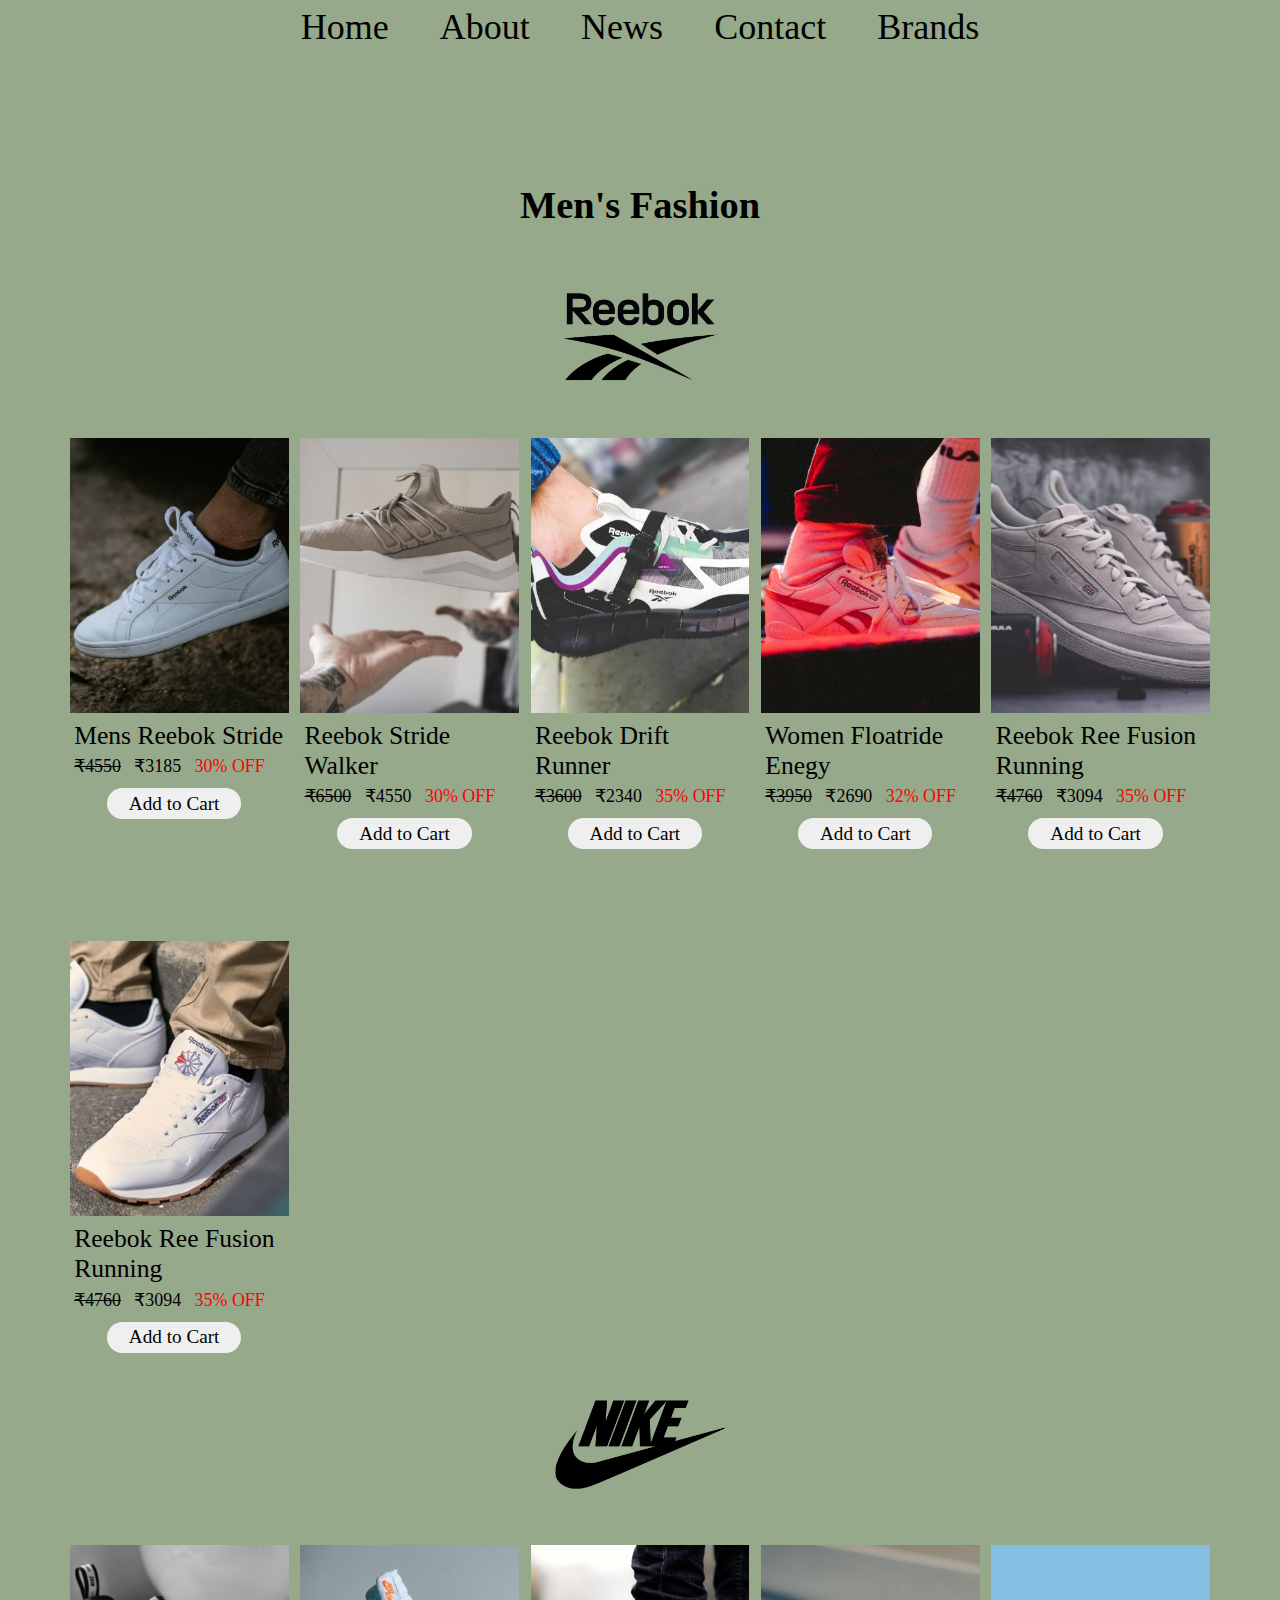
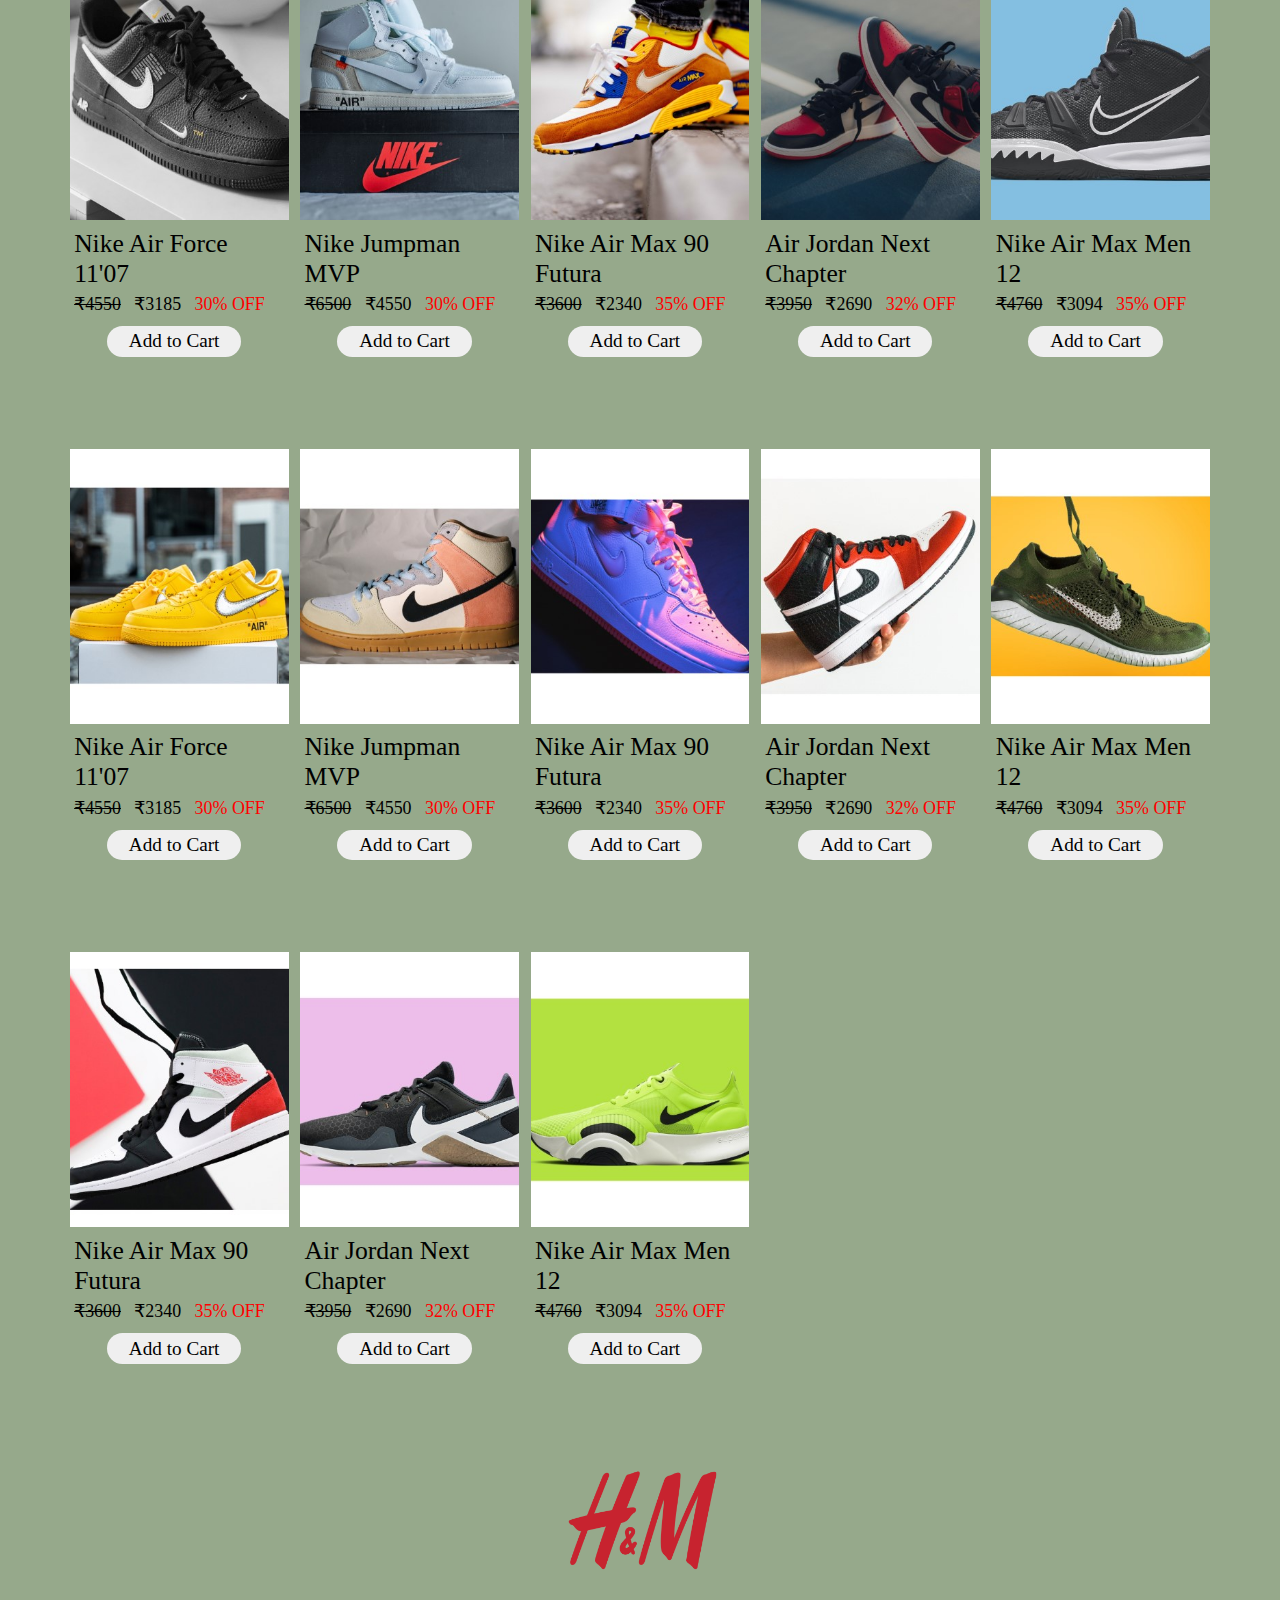
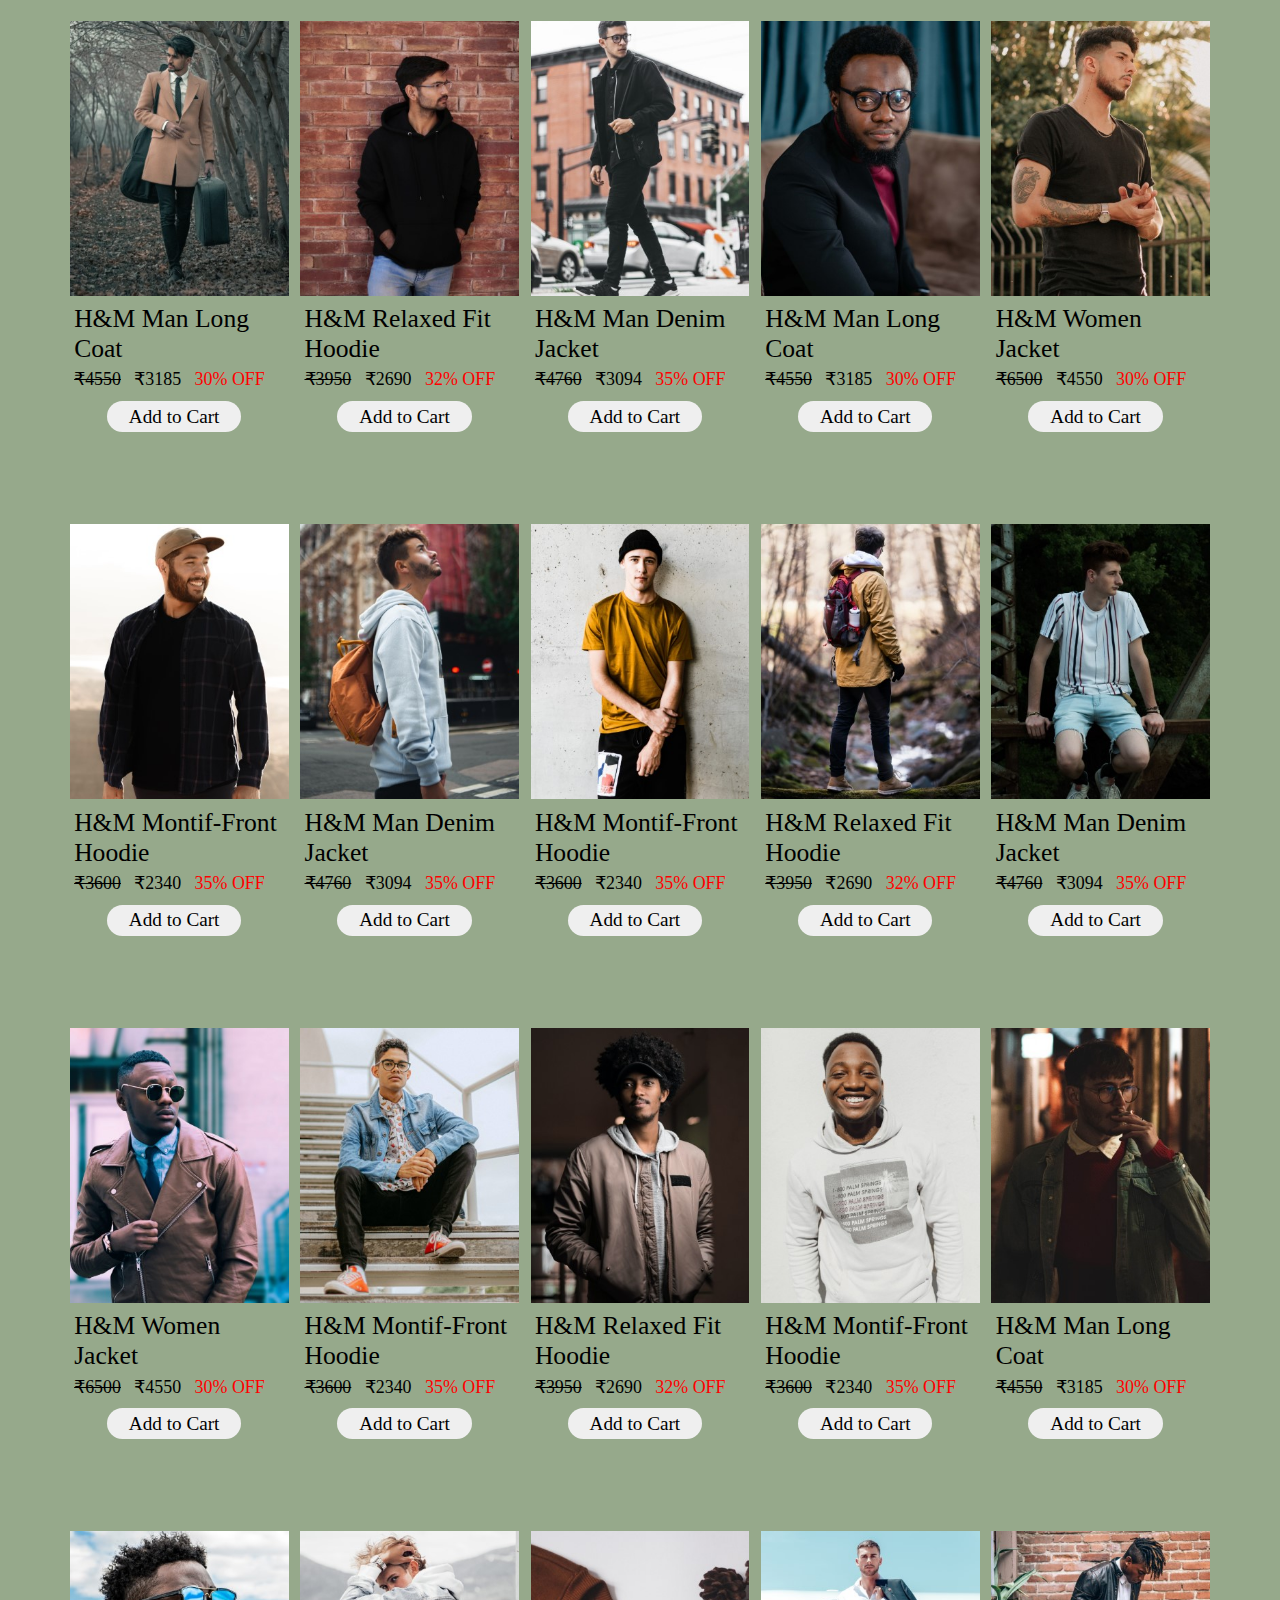
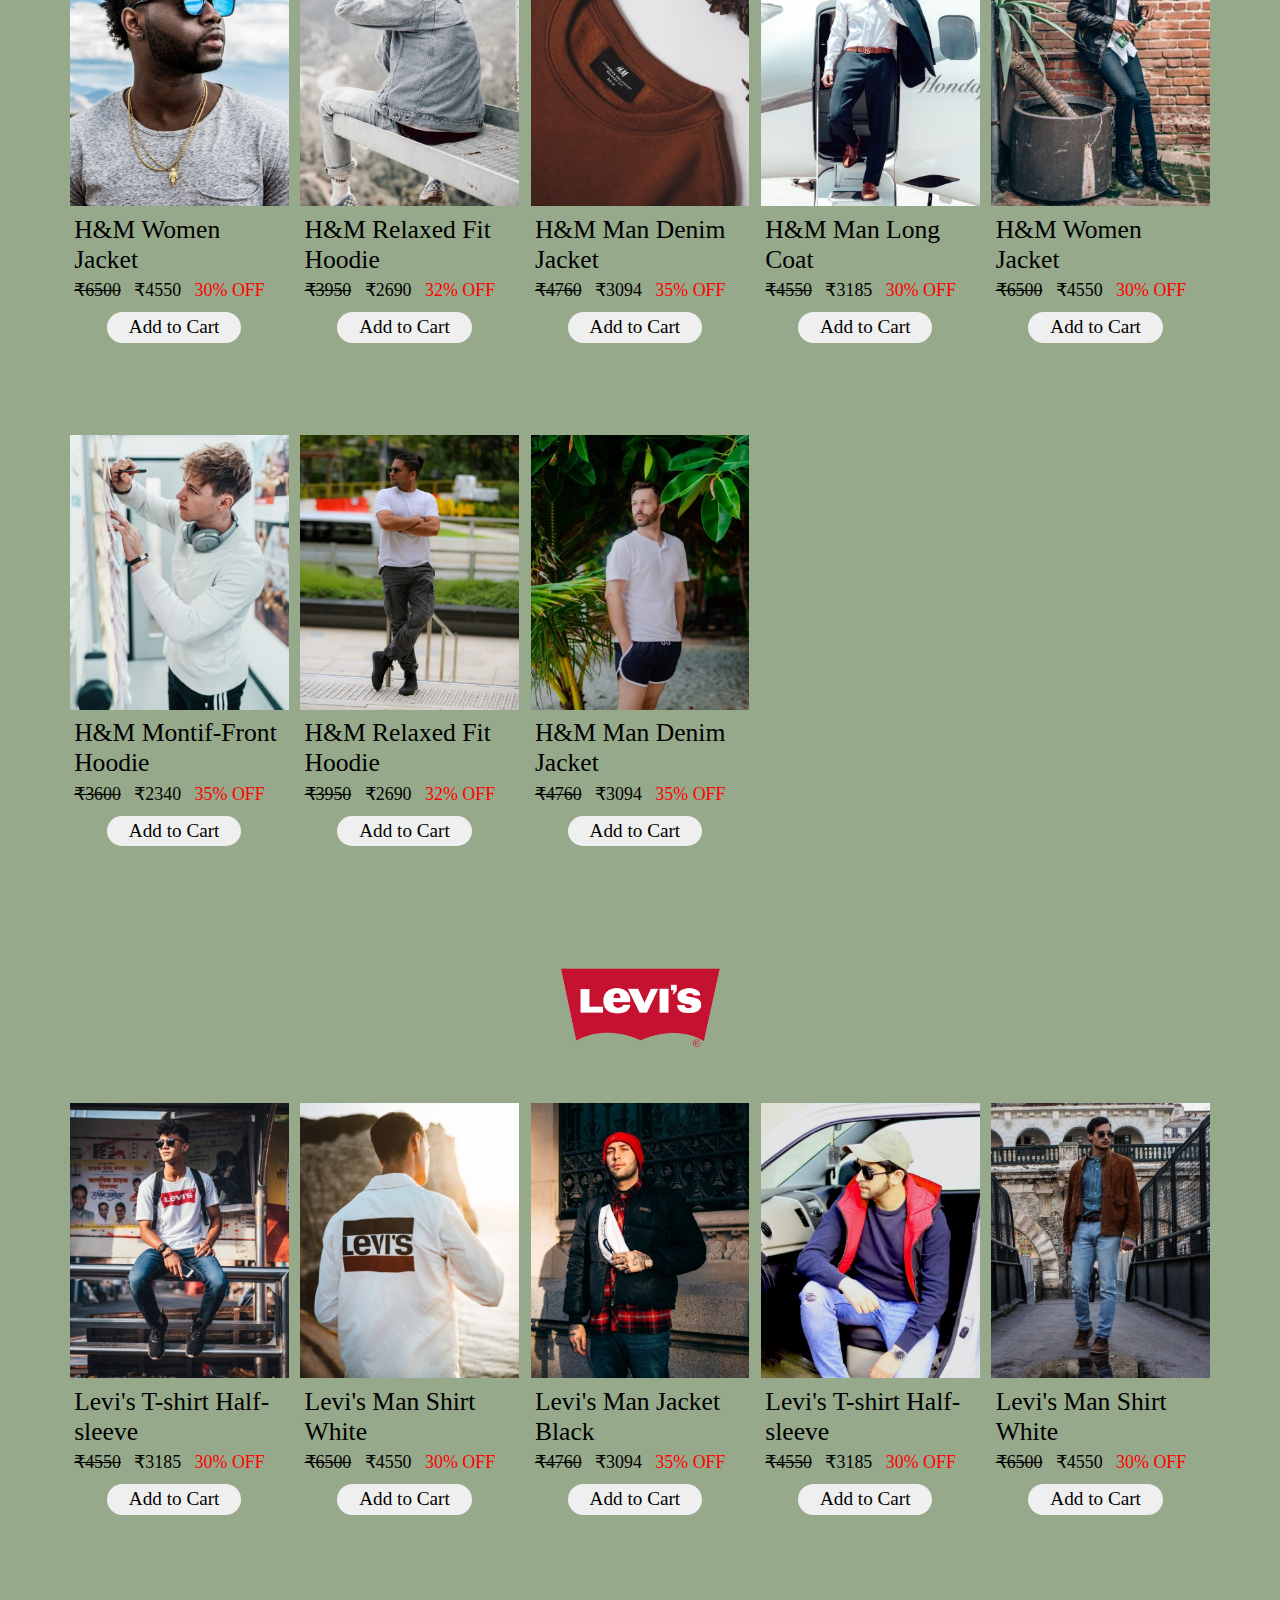
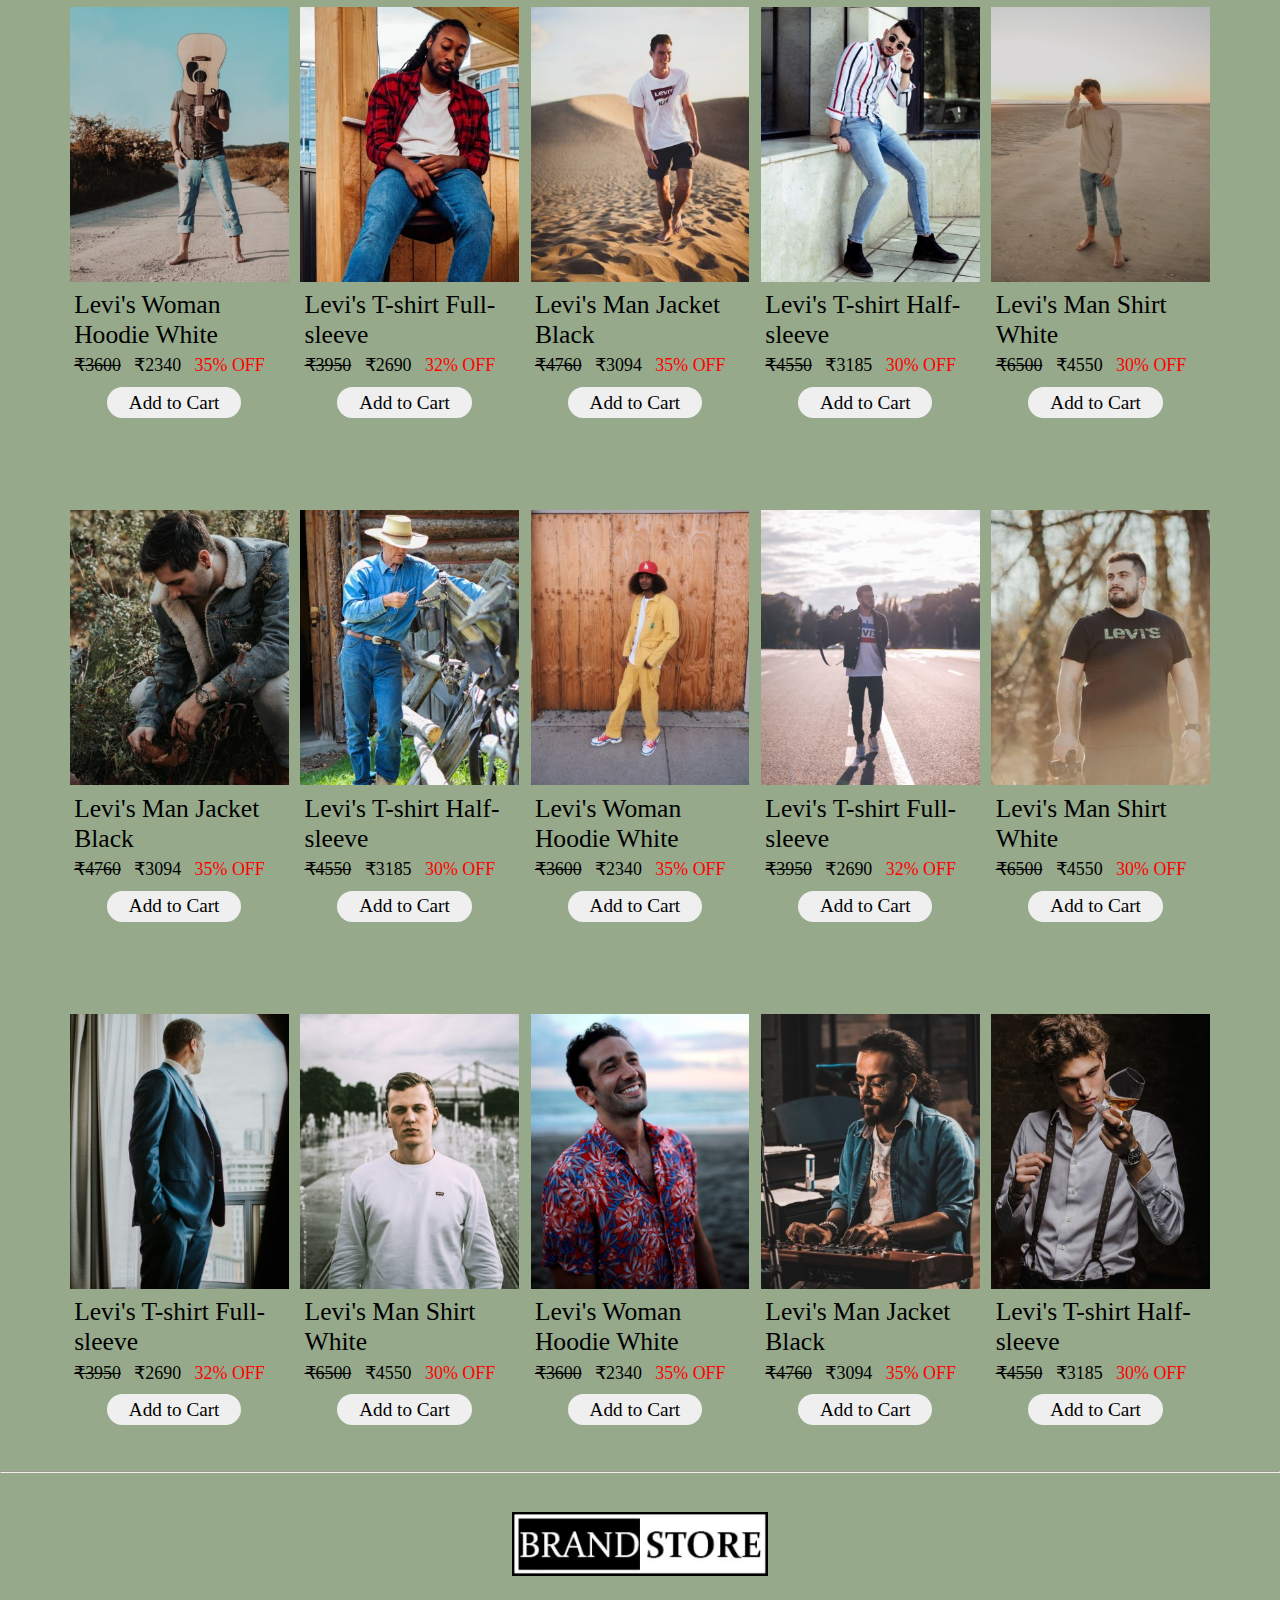
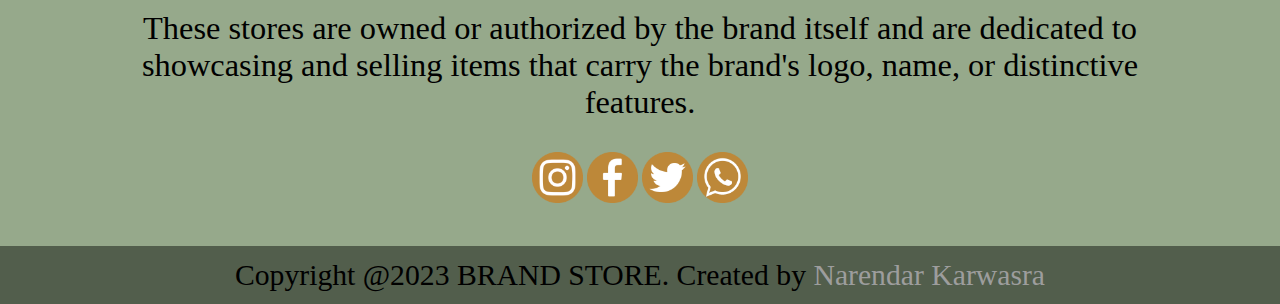
<file: men.html>
<!DOCTYPE html>
<html lang="en">

<head>
	<meta charset="UTF-8">
	<meta name="viewport" content="width=device-width, initial-scale=1.0">
	<title>men</title>

	<style>
		* {
			margin: 0;
			padding: 0;
			box-sizing: border-box;
			font-family: 'Gilroy';
		}

		html,
		body {
			height: 100%;
			width: 100%;
			background-color: #96a98b;
		}


		.navbar {
			display: flex;
			width: 100%;
			justify-content: center;
			list-style-type: none;
			padding: 0;
		}

		.navbar a {
			text-decoration: none;
			text-align: center;
			font-size: 4vh;
			color: black;
			display: block;
			text-align: center;
			padding: 0.5vw 2vw;
		}

		.dropdown {
			display: inline-block;
		}

		.dropdown-content {
			display: none;
			position: absolute;
			z-index: 1;
		}

		.dropdown-content a {
			text-align: center;
			display: block;
		}

		.dropdown:hover .dropdown-content {
			display: block;
		}

		.navbar a:hover {
			background: #bd8839;
			transition: ease .2s;
			border-radius: 35px;
			color: white;
		}


		.container h1 {
			text-align: center;
			font-size: 3vw;
			margin-top: 10%;
		}

		.brand {
			width: 90%;
			margin: auto;
			text-align: center;
		}

		.logo {
			width: 15%;
			margin-top: 5%;
		}

		.brand-p {
			display: flex;
			flex-wrap: wrap;
		}

		.p1 {
			width: 19%;
			margin: 4% 0.5% 4% 0.5%;
			text-align: left;
			overflow: hidden;
		}

		.p1:hover {
			opacity: 0.8;
		}

		.p1 h3 {
			font-size: 2vw;
			margin: 2%;
			font-weight: 400;
		}

		.p1 h2 {
			font-size: 1.4vw;
			margin: 2%;
			font-weight: 400;
		}

		.p1 .btn {
			margin-top: 3%;
			font-size: 1.5vw;
			border: none;
			border-radius: 20px;
			padding: 2% 10%;
			cursor: pointer;
			margin-left: 17%;
		}

		.p1 .btn:hover {
			background: #bd8839;
			transition: ease .2s;
		}


		.footer-top {
			width: 100%;
			text-align: center;
			padding: 0% 10%;
			margin: 3% auto;
		}

		.footer-img {
			width: 25%;
			margin: auto;
		}

		.footer-img img {
			width: 100%;
		}

		.footer-top p {
			margin-top: 3%;
			font-size: 3.6vh;
		}

		.footer-social {
			margin: 3% 0 0 0;
		}

		.footer-social .social {
			width: 5%;
			cursor: pointer;
		}

		.footer-bottom {
			width: 100%;
			text-align: center;
			background-color: #525e4c;
			font-size: 3.3vh;
			padding: 1%;
		}






		@media (max-width:1000px) {
			.navbar {
				display: block;
			}

			.navbar a {
				font-size: 4.3vh;
				padding: 0.5vh 0vw;
			}

			.dropdown {
				display: block;
			}

			.dropdown-content {
				position: static;
				width: 100%;
			}


			.container h1 {
				font-size: 5.5vh;
			}

			.logo {
				width: 18%;
			}

			.brand {
				width: 95%;
			}

			.p1 {
				width: 24%;
			}

			.p1 h3 {
				font-size: 2.8vw;
			}

			.p1 h2 {
				font-size: 1.8vw;
			}

			.p1 .btn {
				margin-top: 3%;
				font-size: 2.2vw;
				margin-left: 15%;
			}


			.footer-top {
				padding: 0 10%;
				margin: 3% auto;
			}

			.footer-img {
				width: 30%;
			}

			.footer-top p {
				font-size: 3.5vh;
			}

			.footer-social .social {
				width: 6.5%;
			}

			.footer-bottom {
				font-size: 2.8vh;
			}
		}






		@media (max-width:600px) {
			.navbar a {
				font-size: 5vw;
				padding: 0.3vw 2vw;
			}


			.container h1 {
				font-size: 8vw;
			}

			.logo {
				width: 25%;
			}

			.brand-p {
				padding-bottom: 20%;
			}

			.p1 {
				width: 46%;
				margin: 10% 2% 0 2%;
			}

			.p1 h3 {
				font-size: 4vw;
			}

			.p1 h2 {
				font-size: 3vw;
			}

			.p1 .btn {
				margin-top: 3%;
				font-size: 3.5vw;
				margin-left: 18%;
			}

			.footer-img {
				width: 40%;
			}

			.footer-top p {
				font-size: 4.5vw;
			}

			.footer-social .social {
				width: 10%;
			}

			.footer-bottom {
				font-size: 3.5vw;
			}
		}





		@media (max-width:400px) {
			.navbar a {
				font-size: 5vw;
				padding: 0.5vw 2vw;
			}

			.footer-img {
				width: 30%;
			}

			.footer-top p {
				font-size: 3.5vw;
			}

			.footer-social .social {
				width: 10%;
			}

			.footer-bottom {
				font-size: 3vw;
			}
		}
		
	</style>
</head>

<body>

	<ul class="navbar">
		<li><a href="index.html">Home</a></li>
		<li><a href="about.html">About</a></li>
		<li><a href="news.html">News</a></li>
		<li><a href="contact.html">Contact</a></li>
		<li class="dropdown"><a href="shop.html">Brands</a>
			<div class="dropdown-content">
				<a href="reebok.html">Reebok</a>
				<a href="nike.html">Nike</a>
				<a href="hm.html">H&M</a>
				<a href="levis.html">Levi's</a>
			</div>
		</li>
	</ul>


	<div class="container">
		<h1>Men's Fashion</h1>

		<div class="brand">
			<img class="logo" src="logo/reebok.png" alt="logo">
			<div class="brand-p">
				<div class="p1">
					<a href="reebok/1.jpg"><img src="reebok/1.jpg" alt="shoes" style="width:100%;"></a>
					<h3>Mens Reebok Stride</h3>
					<h2><s>&#8377;4550</s>&nbsp;&nbsp; &#8377;3185 &nbsp;&nbsp;<font color="red">30% OFF</font>
					</h2>
					<button class="btn">Add to Cart</button>
				</div>

				<div class="p1">
					<a href="reebok/2.jpg"><img src="reebok/2.jpg" alt="shoes" style="width:100%;"></a>
					<h3>Reebok Stride Walker</h3>
					<h2><s>&#8377;6500</s>&nbsp;&nbsp; &#8377;4550 &nbsp;&nbsp;<font color="red">30% OFF</font>
					</h2>
					<button class="btn">Add to Cart</button>
				</div>

				<div class="p1">
					<a href="reebok/3.jpg"><img src="reebok/3.jpg" alt="shoes" style="width:100%;"></a>
					<h3>Reebok Drift Runner</h3>
					<h2><s>&#8377;3600</s>&nbsp;&nbsp; &#8377;2340 &nbsp;&nbsp;<font color="red">35% OFF</font>
					</h2>
					<button class="btn">Add to Cart</button>
				</div>

				<div class="p1">
					<a href="reebok/4.jpg"><img src="reebok/4.jpg" alt="shoes" style="width:100%;"></a>
					<h3>Women Floatride Enegy</h3>
					<h2><s>&#8377;3950</s>&nbsp;&nbsp; &#8377;2690 &nbsp;&nbsp;<font color="red">32% OFF</font>
					</h2>
					<button class="btn">Add to Cart</button>
				</div>

				<div class="p1">
					<a href="reebok/5.jpg"><img src="reebok/5.jpg" alt="shoes" style="width:100%;"></a>
					<h3>Reebok Ree Fusion Running</h3>
					<h2><s>&#8377;4760</s>&nbsp;&nbsp; &#8377;3094 &nbsp;&nbsp;<font color="red">35% OFF</font>
					</h2>
					<button class="btn">Add to Cart</button>
				</div>

				<div class="p1">
					<a href="reebok/6.jpg"><img src="reebok/6.jpg" alt="shoes" style="width:100%;"></a>
					<h3>Reebok Ree Fusion Running</h3>
					<h2><s>&#8377;4760</s>&nbsp;&nbsp; &#8377;3094 &nbsp;&nbsp;<font color="red">35% OFF</font>
					</h2>
					<button class="btn">Add to Cart</button>
				</div>

			</div>

		</div>



		<div class="brand" style="margin-top:-5%;">
			<img class="logo" src="logo/nike.png" alt="logo">
			<div class="brand-p">
				<div class="p1">
					<a href="nike/1.jpg"><img src="nike/1.jpg" alt="shoes" style="width:100%;"></a>
					<h3>Nike Air Force 11'07</h3>
					<h2><s>&#8377;4550</s>&nbsp;&nbsp; &#8377;3185 &nbsp;&nbsp;<font color="red">30% OFF</font>
					</h2>
					<button class="btn">Add to Cart</button>
				</div>

				<div class="p1">
					<a href="nike/2.jpg"><img src="nike/2.jpg" alt="shoes" style="width:100%;"></a>
					<h3>Nike Jumpman MVP</h3>
					<h2><s>&#8377;6500</s>&nbsp;&nbsp; &#8377;4550 &nbsp;&nbsp;<font color="red">30% OFF</font>
					</h2>
					<button class="btn">Add to Cart</button>
				</div>

				<div class="p1">
					<a href="nike/3.jpg"><img src="nike/3.jpg" alt="shoes" style="width:100%;"></a>
					<h3>Nike Air Max 90 Futura</h3>
					<h2><s>&#8377;3600</s>&nbsp;&nbsp; &#8377;2340 &nbsp;&nbsp;<font color="red">35% OFF</font>
					</h2>
					<button class="btn">Add to Cart</button>
				</div>

				<div class="p1">
					<a href="nike/4.jpg"><img src="nike/4.jpg" alt="shoes" style="width:100%;"></a>
					<h3>Air Jordan Next Chapter</h3>
					<h2><s>&#8377;3950</s>&nbsp;&nbsp; &#8377;2690 &nbsp;&nbsp;<font color="red">32% OFF</font>
					</h2>
					<button class="btn">Add to Cart</button>
				</div>

				<div class="p1">
					<a href="nike/5.jpg"><img src="nike/5.jpg" alt="shoes" style="width:100%;"></a>
					<h3>Nike Air Max Men 12</h3>
					<h2><s>&#8377;4760</s>&nbsp;&nbsp; &#8377;3094 &nbsp;&nbsp;<font color="red">35% OFF</font>
					</h2>
					<button class="btn">Add to Cart</button>
				</div>

				<div class="p1">
					<a href="nike/6.jpg"><img src="nike/6.jpg" alt="shoes" style="width:100%;"></a>
					<h3>Nike Air Force 11'07</h3>
					<h2><s>&#8377;4550</s>&nbsp;&nbsp; &#8377;3185 &nbsp;&nbsp;<font color="red">30% OFF</font>
					</h2>
					<button class="btn">Add to Cart</button>
				</div>

				<div class="p1">
					<a href="nike/7.jpg"><img src="nike/7.jpg" alt="shoes" style="width:100%;"></a>
					<h3>Nike Jumpman MVP</h3>
					<h2><s>&#8377;6500</s>&nbsp;&nbsp; &#8377;4550 &nbsp;&nbsp;<font color="red">30% OFF</font>
					</h2>
					<button class="btn">Add to Cart</button>
				</div>

				<div class="p1">
					<a href="nike/8.jpg"><img src="nike/8.jpg" alt="shoes" style="width:100%;"></a>
					<h3>Nike Air Max 90 Futura</h3>
					<h2><s>&#8377;3600</s>&nbsp;&nbsp; &#8377;2340 &nbsp;&nbsp;<font color="red">35% OFF</font>
					</h2>
					<button class="btn">Add to Cart</button>
				</div>

				<div class="p1">
					<a href="nike/9.jpg"><img src="nike/9.jpg" alt="shoes" style="width:100%;"></a>
					<h3>Air Jordan Next Chapter</h3>
					<h2><s>&#8377;3950</s>&nbsp;&nbsp; &#8377;2690 &nbsp;&nbsp;<font color="red">32% OFF</font>
					</h2>
					<button class="btn">Add to Cart</button>
				</div>

				<div class="p1">
					<a href="nike/10.jpg"><img src="nike/10.jpg" alt="shoes" style="width:100%;"></a>
					<h3>Nike Air Max Men 12</h3>
					<h2><s>&#8377;4760</s>&nbsp;&nbsp; &#8377;3094 &nbsp;&nbsp;<font color="red">35% OFF</font>
					</h2>
					<button class="btn">Add to Cart</button>
				</div>


				<div class="p1">
					<a href="nike/11.jpg"><img src="nike/11.jpg" alt="shoes" style="width:100%;"></a>
					<h3>Nike Air Max 90 Futura</h3>
					<h2><s>&#8377;3600</s>&nbsp;&nbsp; &#8377;2340 &nbsp;&nbsp;<font color="red">35% OFF</font>
					</h2>
					<button class="btn">Add to Cart</button>
				</div>

				<div class="p1">
					<a href="nike/12.jpg"><img src="nike/12.jpg" alt="shoes" style="width:100%;"></a>
					<h3>Air Jordan Next Chapter</h3>
					<h2><s>&#8377;3950</s>&nbsp;&nbsp; &#8377;2690 &nbsp;&nbsp;<font color="red">32% OFF</font>
					</h2>
					<button class="btn">Add to Cart</button>
				</div>

				<div class="p1">
					<a href="nike/13.jpg"><img src="nike/13.jpg" alt="shoes" style="width:100%;"></a>
					<h3>Nike Air Max Men 12</h3>
					<h2><s>&#8377;4760</s>&nbsp;&nbsp; &#8377;3094 &nbsp;&nbsp;<font color="red">35% OFF</font>
					</h2>
					<button class="btn">Add to Cart</button>
				</div>

			</div>

		</div>
 


		<div class="brand">
			<img class="logo" src="logo/hm.png" alt="logo">
			<div class="brand-p">
				<div class="p1">
					<a href="hm/1.jpg"><img src="hm/1.jpg" alt="shoes" style="width:100%;"></a>
					<h3>H&M Man Long Coat</h3>
					<h2><s>&#8377;4550</s>&nbsp;&nbsp; &#8377;3185 &nbsp;&nbsp;<font color="red">30% OFF</font>
					</h2>
					<button class="btn">Add to Cart</button>
				</div>

				<div class="p1">
					<a href="hm/4.jpg"><img src="hm/4.jpg" alt="shoes" style="width:100%;"></a>
					<h3>H&M Relaxed Fit Hoodie</h3>
					<h2><s>&#8377;3950</s>&nbsp;&nbsp; &#8377;2690 &nbsp;&nbsp;<font color="red">32% OFF</font>
					</h2>
					<button class="btn">Add to Cart</button>
				</div>

				<div class="p1">
					<a href="hm/5.jpg"><img src="hm/5.jpg" alt="shoes" style="width:100%;"></a>
					<h3>H&M Man Denim Jacket</h3>
					<h2><s>&#8377;4760</s>&nbsp;&nbsp; &#8377;3094 &nbsp;&nbsp;<font color="red">35% OFF</font>
					</h2>
					<button class="btn">Add to Cart</button>
				</div>

				<div class="p1">
					<a href="hm/6.jpg"><img src="hm/6.jpg" alt="shoes" style="width:100%;"></a>
					<h3>H&M Man Long Coat</h3>
					<h2><s>&#8377;4550</s>&nbsp;&nbsp; &#8377;3185 &nbsp;&nbsp;<font color="red">30% OFF</font>
					</h2>
					<button class="btn">Add to Cart</button>
				</div>

				<div class="p1">
					<a href="hm/7.jpg"><img src="hm/7.jpg" alt="shoes" style="width:100%;"></a>
					<h3>H&M Women Jacket</h3>
					<h2><s>&#8377;6500</s>&nbsp;&nbsp; &#8377;4550 &nbsp;&nbsp;<font color="red">30% OFF</font>
					</h2>
					<button class="btn">Add to Cart</button>
				</div>

				<div class="p1">
					<a href="hm/8.jpg"><img src="hm/8.jpg" alt="shoes" style="width:100%;"></a>
					<h3>H&M Montif-Front Hoodie</h3>
					<h2><s>&#8377;3600</s>&nbsp;&nbsp; &#8377;2340 &nbsp;&nbsp;<font color="red">35% OFF</font>
					</h2>
					<button class="btn">Add to Cart</button>
				</div>

				<div class="p1">
					<a href="hm/10.jpg"><img src="hm/10.jpg" alt="shoes" style="width:100%;"></a>
					<h3>H&M Man Denim Jacket</h3>
					<h2><s>&#8377;4760</s>&nbsp;&nbsp; &#8377;3094 &nbsp;&nbsp;<font color="red">35% OFF</font>
					</h2>
					<button class="btn">Add to Cart</button>
				</div>

				<div class="p1">
					<a href="hm/13.jpg"><img src="hm/13.jpg" alt="shoes" style="width:100%;"></a>
					<h3>H&M Montif-Front Hoodie</h3>
					<h2><s>&#8377;3600</s>&nbsp;&nbsp; &#8377;2340 &nbsp;&nbsp;<font color="red">35% OFF</font>
					</h2>
					<button class="btn">Add to Cart</button>
				</div>

				<div class="p1">
					<a href="hm/14.jpg"><img src="hm/14.jpg" alt="shoes" style="width:100%;"></a>
					<h3>H&M Relaxed Fit Hoodie</h3>
					<h2><s>&#8377;3950</s>&nbsp;&nbsp; &#8377;2690 &nbsp;&nbsp;<font color="red">32% OFF</font>
					</h2>
					<button class="btn">Add to Cart</button>
				</div>

				<div class="p1">
					<a href="hm/15.jpg"><img src="hm/15.jpg" alt="shoes" style="width:100%;"></a>
					<h3>H&M Man Denim Jacket</h3>
					<h2><s>&#8377;4760</s>&nbsp;&nbsp; &#8377;3094 &nbsp;&nbsp;<font color="red">35% OFF</font>
					</h2>
					<button class="btn">Add to Cart</button>
				</div>

				<div class="p1">
					<a href="hm/17.jpg"><img src="hm/17.jpg" alt="shoes" style="width:100%;"></a>
					<h3>H&M Women Jacket</h3>
					<h2><s>&#8377;6500</s>&nbsp;&nbsp; &#8377;4550 &nbsp;&nbsp;<font color="red">30% OFF</font>
					</h2>
					<button class="btn">Add to Cart</button>
				</div>

				<div class="p1">
					<a href="hm/18.jpg"><img src="hm/18.jpg" alt="shoes" style="width:100%;"></a>
					<h3>H&M Montif-Front Hoodie</h3>
					<h2><s>&#8377;3600</s>&nbsp;&nbsp; &#8377;2340 &nbsp;&nbsp;<font color="red">35% OFF</font>
					</h2>
					<button class="btn">Add to Cart</button>
				</div>

				<div class="p1">
					<a href="hm/19.jpg"><img src="hm/19.jpg" alt="shoes" style="width:100%;"></a>
					<h3>H&M Relaxed Fit Hoodie</h3>
					<h2><s>&#8377;3950</s>&nbsp;&nbsp; &#8377;2690 &nbsp;&nbsp;<font color="red">32% OFF</font>
					</h2>
					<button class="btn">Add to Cart</button>
				</div>

				<div class="p1">
					<a href="hm/23.jpg"><img src="hm/23.jpg" alt="shoes" style="width:100%;"></a>
					<h3>H&M Montif-Front Hoodie</h3>
					<h2><s>&#8377;3600</s>&nbsp;&nbsp; &#8377;2340 &nbsp;&nbsp;<font color="red">35% OFF</font>
					</h2>
					<button class="btn">Add to Cart</button>
				</div>

				<div class="p1">
					<a href="hm/26.jpg"><img src="hm/26.jpg" alt="shoes" style="width:100%;"></a>
					<h3>H&M Man Long Coat</h3>
					<h2><s>&#8377;4550</s>&nbsp;&nbsp; &#8377;3185 &nbsp;&nbsp;<font color="red">30% OFF</font>
					</h2>
					<button class="btn">Add to Cart</button>
				</div>

				<div class="p1">
					<a href="hm/27.jpg"><img src="hm/27.jpg" alt="shoes" style="width:100%;"></a>
					<h3>H&M Women Jacket</h3>
					<h2><s>&#8377;6500</s>&nbsp;&nbsp; &#8377;4550 &nbsp;&nbsp;<font color="red">30% OFF</font>
					</h2>
					<button class="btn">Add to Cart</button>
				</div>

				<div class="p1">
					<a href="hm/29.jpg"><img src="hm/29.jpg" alt="shoes" style="width:100%;"></a>
					<h3>H&M Relaxed Fit Hoodie</h3>
					<h2><s>&#8377;3950</s>&nbsp;&nbsp; &#8377;2690 &nbsp;&nbsp;<font color="red">32% OFF</font>
					</h2>
					<button class="btn">Add to Cart</button>
				</div>


				<div class="p1">
					<a href="hm/35.jpg"><img src="hm/35.jpg" alt="shoes" style="width:100%;"></a>
					<h3>H&M Man Denim Jacket</h3>
					<h2><s>&#8377;4760</s>&nbsp;&nbsp; &#8377;3094 &nbsp;&nbsp;<font color="red">35% OFF</font>
					</h2>
					<button class="btn">Add to Cart</button>
				</div>

				<div class="p1">
					<a href="hm/36.jpg"><img src="hm/36.jpg" alt="shoes" style="width:100%;"></a>
					<h3>H&M Man Long Coat</h3>
					<h2><s>&#8377;4550</s>&nbsp;&nbsp; &#8377;3185 &nbsp;&nbsp;<font color="red">30% OFF</font>
					</h2>
					<button class="btn">Add to Cart</button>
				</div>

				<div class="p1">
					<a href="hm/37.jpg"><img src="hm/37.jpg" alt="shoes" style="width:100%;"></a>
					<h3>H&M Women Jacket</h3>
					<h2><s>&#8377;6500</s>&nbsp;&nbsp; &#8377;4550 &nbsp;&nbsp;<font color="red">30% OFF</font>
					</h2>
					<button class="btn">Add to Cart</button>
				</div>

				<div class="p1">
					<a href="hm/38.jpg"><img src="hm/38.jpg" alt="shoes" style="width:100%;"></a>
					<h3>H&M Montif-Front Hoodie</h3>
					<h2><s>&#8377;3600</s>&nbsp;&nbsp; &#8377;2340 &nbsp;&nbsp;<font color="red">35% OFF</font>
					</h2>
					<button class="btn">Add to Cart</button>
				</div>

				<div class="p1">
					<a href="hm/39.jpg"><img src="hm/39.jpg" alt="shoes" style="width:100%;"></a>
					<h3>H&M Relaxed Fit Hoodie</h3>
					<h2><s>&#8377;3950</s>&nbsp;&nbsp; &#8377;2690 &nbsp;&nbsp;<font color="red">32% OFF</font>
					</h2>
					<button class="btn">Add to Cart</button>
				</div>

				<div class="p1">
					<a href="hm/40.jpg"><img src="hm/40.jpg" alt="shoes" style="width:100%;"></a>
					<h3>H&M Man Denim Jacket</h3>
					<h2><s>&#8377;4760</s>&nbsp;&nbsp; &#8377;3094 &nbsp;&nbsp;<font color="red">35% OFF</font>
					</h2>
					<button class="btn">Add to Cart</button>
				</div>

			</div>

		</div>



		<div class="brand">
			<img class="logo" src="logo/levis.png" alt="logo">
			<div class="brand-p">
				<div class="p1">
					<a href="levis/1.jpg"><img src="levis/1.jpg" alt="shoes" style="width:100%;"></a>
					<h3>Levi's T-shirt Half-sleeve</h3>
					<h2><s>&#8377;4550</s>&nbsp;&nbsp; &#8377;3185 &nbsp;&nbsp;<font color="red">30% OFF</font>
					</h2>
					<button class="btn">Add to Cart</button>
				</div>

				<div class="p1">
					<a href="levis/2.jpg"><img src="levis/2.jpg" alt="shoes" style="width:100%;"></a>
					<h3>Levi's Man Shirt White</h3>
					<h2><s>&#8377;6500</s>&nbsp;&nbsp; &#8377;4550 &nbsp;&nbsp;<font color="red">30% OFF</font>
					</h2>
					<button class="btn">Add to Cart</button>
				</div>

				<div class="p1">
					<a href="levis/5.jpg"><img src="levis/5.jpg" alt="shoes" style="width:100%;"></a>
					<h3>Levi's Man Jacket Black</h3>
					<h2><s>&#8377;4760</s>&nbsp;&nbsp; &#8377;3094 &nbsp;&nbsp;<font color="red">35% OFF</font>
					</h2>
					<button class="btn">Add to Cart</button>
				</div>

				<div class="p1">
					<a href="levis/6.jpg"><img src="levis/6.jpg" alt="shoes" style="width:100%;"></a>
					<h3>Levi's T-shirt Half-sleeve</h3>
					<h2><s>&#8377;4550</s>&nbsp;&nbsp; &#8377;3185 &nbsp;&nbsp;<font color="red">30% OFF</font>
					</h2>
					<button class="btn">Add to Cart</button>
				</div>

				<div class="p1">
					<a href="levis/7.jpg"><img src="levis/7.jpg" alt="shoes" style="width:100%;"></a>
					<h3>Levi's Man Shirt White</h3>
					<h2><s>&#8377;6500</s>&nbsp;&nbsp; &#8377;4550 &nbsp;&nbsp;<font color="red">30% OFF</font>
					</h2>
					<button class="btn">Add to Cart</button>
				</div>

				<div class="p1">
					<a href="levis/8.jpg"><img src="levis/8.jpg" alt="shoes" style="width:100%;"></a>
					<h3>Levi's Woman Hoodie White</h3>
					<h2><s>&#8377;3600</s>&nbsp;&nbsp; &#8377;2340 &nbsp;&nbsp;<font color="red">35% OFF</font>
					</h2>
					<button class="btn">Add to Cart</button>
				</div>

				<div class="p1">
					<a href="levis/9.jpg"><img src="levis/9.jpg" alt="shoes" style="width:100%;"></a>
					<h3>Levi's T-shirt Full-sleeve</h3>
					<h2><s>&#8377;3950</s>&nbsp;&nbsp; &#8377;2690 &nbsp;&nbsp;<font color="red">32% OFF</font>
					</h2>
					<button class="btn">Add to Cart</button>
				</div>

				<div class="p1">
					<a href="levis/10.jpg"><img src="levis/10.jpg" alt="shoes" style="width:100%;"></a>
					<h3>Levi's Man Jacket Black</h3>
					<h2><s>&#8377;4760</s>&nbsp;&nbsp; &#8377;3094 &nbsp;&nbsp;<font color="red">35% OFF</font>
					</h2>
					<button class="btn">Add to Cart</button>
				</div>

				<div class="p1">
					<a href="levis/11.jpg"><img src="levis/11.jpg" alt="shoes" style="width:100%;"></a>
					<h3>Levi's T-shirt Half-sleeve</h3>
					<h2><s>&#8377;4550</s>&nbsp;&nbsp; &#8377;3185 &nbsp;&nbsp;<font color="red">30% OFF</font>
					</h2>
					<button class="btn">Add to Cart</button>
				</div>

				<div class="p1">
					<a href="levis/12.jpg"><img src="levis/12.jpg" alt="shoes" style="width:100%;"></a>
					<h3>Levi's Man Shirt White</h3>
					<h2><s>&#8377;6500</s>&nbsp;&nbsp; &#8377;4550 &nbsp;&nbsp;<font color="red">30% OFF</font>
					</h2>
					<button class="btn">Add to Cart</button>
				</div>

				<div class="p1">
					<a href="levis/15.jpg"><img src="levis/15.jpg" alt="shoes" style="width:100%;"></a>
					<h3>Levi's Man Jacket Black</h3>
					<h2><s>&#8377;4760</s>&nbsp;&nbsp; &#8377;3094 &nbsp;&nbsp;<font color="red">35% OFF</font>
					</h2>
					<button class="btn">Add to Cart</button>
				</div>

				<div class="p1">
					<a href="levis/16.jpg"><img src="levis/16.jpg" alt="shoes" style="width:100%;"></a>
					<h3>Levi's T-shirt Half-sleeve</h3>
					<h2><s>&#8377;4550</s>&nbsp;&nbsp; &#8377;3185 &nbsp;&nbsp;<font color="red">30% OFF</font>
					</h2>
					<button class="btn">Add to Cart</button>
				</div>

				<div class="p1">
					<a href="levis/18.jpg"><img src="levis/18.jpg" alt="shoes" style="width:100%;"></a>
					<h3>Levi's Woman Hoodie White</h3>
					<h2><s>&#8377;3600</s>&nbsp;&nbsp; &#8377;2340 &nbsp;&nbsp;<font color="red">35% OFF</font>
					</h2>
					<button class="btn">Add to Cart</button>
				</div>

				<div class="p1">
					<a href="levis/19.jpg"><img src="levis/19.jpg" alt="shoes" style="width:100%;"></a>
					<h3>Levi's T-shirt Full-sleeve</h3>
					<h2><s>&#8377;3950</s>&nbsp;&nbsp; &#8377;2690 &nbsp;&nbsp;<font color="red">32% OFF</font>
					</h2>
					<button class="btn">Add to Cart</button>
				</div>

				<div class="p1">
					<a href="levis/22.jpg"><img src="levis/22.jpg" alt="shoes" style="width:100%;"></a>
					<h3>Levi's Man Shirt White</h3>
					<h2><s>&#8377;6500</s>&nbsp;&nbsp; &#8377;4550 &nbsp;&nbsp;<font color="red">30% OFF</font>
					</h2>
					<button class="btn">Add to Cart</button>
				</div>

				<div class="p1">
					<a href="levis/24.jpg"><img src="levis/24.jpg" alt="shoes" style="width:100%;"></a>
					<h3>Levi's T-shirt Full-sleeve</h3>
					<h2><s>&#8377;3950</s>&nbsp;&nbsp; &#8377;2690 &nbsp;&nbsp;<font color="red">32% OFF</font>
					</h2>
					<button class="btn">Add to Cart</button>
				</div>

				<div class="p1">
					<a href="levis/27.jpg"><img src="levis/27.jpg" alt="shoes" style="width:100%;"></a>
					<h3>Levi's Man Shirt White</h3>
					<h2><s>&#8377;6500</s>&nbsp;&nbsp; &#8377;4550 &nbsp;&nbsp;<font color="red">30% OFF</font>
					</h2>
					<button class="btn">Add to Cart</button>
				</div>

				<div class="p1">
					<a href="levis/28.jpg"><img src="levis/28.jpg" alt="shoes" style="width:100%;"></a>
					<h3>Levi's Woman Hoodie White</h3>
					<h2><s>&#8377;3600</s>&nbsp;&nbsp; &#8377;2340 &nbsp;&nbsp;<font color="red">35% OFF</font>
					</h2>
					<button class="btn">Add to Cart</button>
				</div>

				<div class="p1">
					<a href="levis/30.jpg"><img src="levis/30.jpg" alt="shoes" style="width:100%;"></a>
					<h3>Levi's Man Jacket Black</h3>
					<h2><s>&#8377;4760</s>&nbsp;&nbsp; &#8377;3094 &nbsp;&nbsp;<font color="red">35% OFF</font>
					</h2>
					<button class="btn">Add to Cart</button>
				</div>

				<div class="p1">
					<a href="levis/41.jpg"><img src="levis/41.jpg" alt="shoes" style="width:100%;"></a>
					<h3>Levi's T-shirt Half-sleeve</h3>
					<h2><s>&#8377;4550</s>&nbsp;&nbsp; &#8377;3185 &nbsp;&nbsp;<font color="red">30% OFF</font>
					</h2>
					<button class="btn">Add to Cart</button>
				</div>

			</div>

		</div>

	</div>

<hr>

	<div class="footer-top">
		<div class="footer-img">
			<img src="logo.jpg" alt="logo">
		</div>
		<p>These stores are owned or authorized by the brand itself and are dedicated to showcasing and selling items
			that carry the brand's logo, name, or distinctive features.</p>
		<div class="footer-social">
			<a href="#"><img class="social" src="insta.png" alt="logo"></a>
			<a href="#"><img class="social" src="fb.png" alt="logo"></a>
			<a href="#"><img class="social" src="twtr.png" alt="logo"></a>
			<a href="#"><img class="social" src="wapp.png" alt="logo"></a>
		</div>

	</div>


	<div class="footer-bottom">
		<p>Copyright @2023 BRAND STORE. Created by <font color="#9d9d9d">Narendar Karwasra</font>
		</p>
	</div>

</body>

</html>
</file>
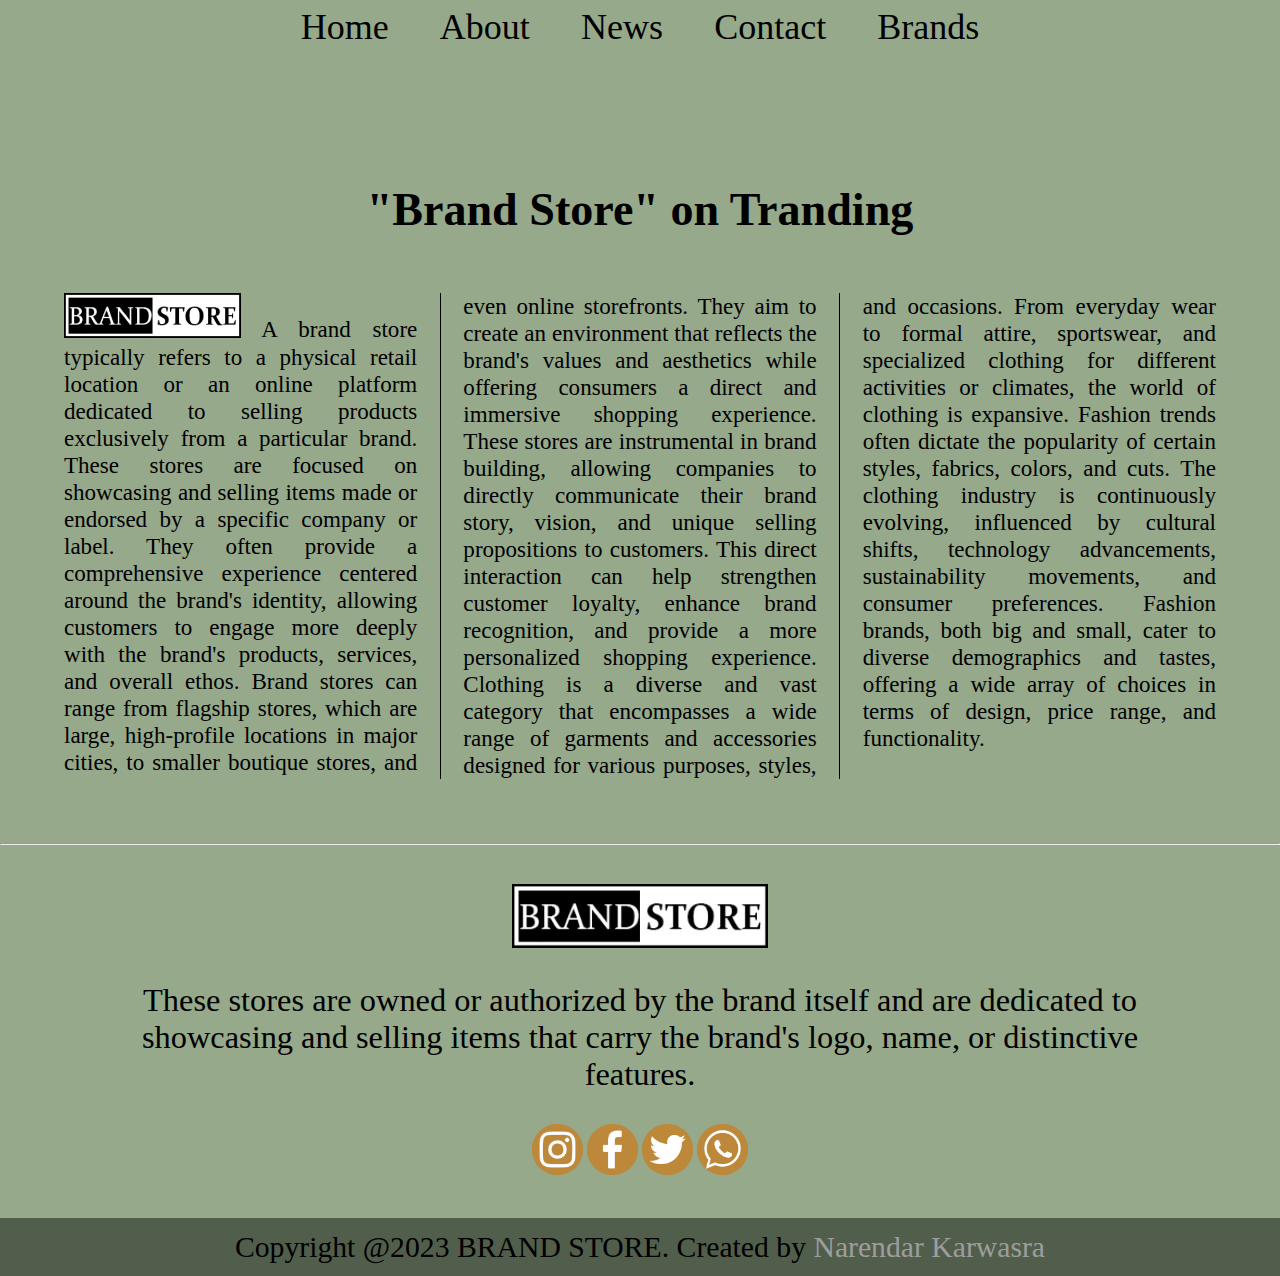
<file: news.html>
<!DOCTYPE html>
<html lang="en">

<head>
	<meta charset="UTF-8">
	<meta name="viewport" content="width=device-width, initial-scale=1.0">
	<title>news</title>

	<style>
		* {
			margin: 0;
			padding: 0;
			box-sizing: border-box;
			font-family: 'Gilroy';
		}

		html,
		body {
			height: 100%;
			width: 100%;
			background-color: #96a98b;
		}


		.navbar {
			display: flex;
			width: 100%;
			justify-content: center;
			list-style-type: none;
			padding: 0;
		}

		.navbar a {
			text-decoration: none;
			text-align: center;
			font-size: 4vh;
			color: black;
			display: block;
			text-align: center;
			padding: 0.5vw 2vw;
		}

		.dropdown {
			display: inline-block;
		}

		.dropdown-content {
			display: none;
			position: absolute;
			z-index: 1;
		}

		.dropdown-content a {
			text-align: center;
			display: block;
		}

		.dropdown:hover .dropdown-content {
			display: block;
		}

		.navbar a:hover {
			background: #bd8839;
			transition: ease .2s;
			border-radius: 35px;
			color: white;
		}


		.news {
			width: 90%;
			margin: auto;
			column-count: 3;
			column-gap: 4%;
			column-rule: 1px solid black;
			font-size: 1.8vw;
			margin-top: 10%;
			margin-bottom: 5%;
			text-align: justify;
		}

		.news h1 {
			column-span: all;
			text-align: center;
			margin-bottom: 5%;
		}

		.news .logo {
			width: 50%;
		}



		.footer-top {
			width: 100%;
			text-align: center;
			padding: 0% 10%;
			margin: 3% auto;
		}

		.footer-img {
			width: 25%;
			margin: auto;
		}

		.footer-img img {
			width: 100%;
		}

		.footer-top p {
			margin-top: 3%;
			font-size: 3.6vh;
		}

		.footer-social {
			margin: 3% 0 0 0;
		}

		.footer-social .social {
			width: 5%;
			cursor: pointer;
		}

		.footer-bottom {
			width: 100%;
			text-align: center;
			background-color: #525e4c;
			font-size: 3.3vh;
			padding: 1%;
		}






		@media (max-width:1000px) {
			.navbar {
				display: block;
			}

			.navbar a {
				font-size: 4.3vh;
				padding: 0.5vh 0vw;
			}

			.dropdown {
				display: block;
			}

			.dropdown-content {
				position: static;
				width: 100%;
			}


			.news {
				column-count: 2;
				column-gap: 6%;
				font-size: 3vw;
			}

			.news h1 {
				font-size: 5vw;
			}


			.footer-top {
				padding: 0 10%;
				margin: 3% auto;
			}

			.footer-img {
				width: 30%;
			}

			.footer-top p {
				font-size: 3.5vh;
			}

			.footer-social .social {
				width: 6.5%;
			}

			.footer-bottom {
				font-size: 2.8vh;
			}
		}





		@media (max-width:600px) {
			.navbar a {
				font-size: 5vw;
				padding: 0.3vw 2vw;
			}


			.news {
				column-count: 1;
				font-size: 4vw;
			}

			.news h1 {
				font-size: 7vw;
			}

			.news .logo {
				width: 40%;
				display: block;
				margin: auto;
				padding-bottom: 5%;
			}


			.footer-img {
				width: 40%;
			}

			.footer-top p {
				font-size: 4.5vw;
			}

			.footer-social .social {
				width: 10%;
			}

			.footer-bottom {
				font-size: 3.5vw;
			}
		}





		@media (max-width:400px) {
			.navbar a {
				font-size: 5vw;
				padding: 0.5vw 2vw;
			}

			.footer-img {
				width: 30%;
			}

			.footer-top p {
				font-size: 3.5vw;
			}

			.footer-social .social {
				width: 10%;
			}

			.footer-bottom {
				font-size: 3vw;
			}
		}
	</style>
</head>

<body>

	<ul class="navbar">
		<li><a href="index.html">Home</a></li>
		<li><a href="about.html">About</a></li>
		<li><a href="news.html">News</a></li>
		<li><a href="contact.html">Contact</a></li>
		<li class="dropdown"><a href="shop.html">Brands</a>
			<div class="dropdown-content">
				<a href="reebok.html">Reebok</a>
				<a href="nike.html">Nike</a>
				<a href="hm.html">H&M</a>
				<a href="levis.html">Levi's</a>
			</div>
		</li>
	</ul>


	<div class="news">
		<h1>"Brand Store" on Tranding</h1>
		<img class="logo" src="logo.jpg" alt="logo">
		A brand store typically refers to a physical retail location or an online platform dedicated to selling products
		exclusively from a particular brand. These stores are focused on showcasing and selling items made or endorsed
		by a specific company or label. They often provide a comprehensive experience centered around the brand's
		identity, allowing customers to engage more deeply with the brand's products, services, and overall ethos.

		Brand stores can range from flagship stores, which are large, high-profile locations in major cities, to smaller
		boutique stores, and even online storefronts. They aim to create an environment that reflects the brand's values
		and aesthetics while offering consumers a direct and immersive shopping experience.

		These stores are instrumental in brand building, allowing companies to directly communicate their brand story,
		vision, and unique selling propositions to customers. This direct interaction can help strengthen customer
		loyalty, enhance brand recognition, and provide a more personalized shopping experience.

		Clothing is a diverse and vast category that encompasses a wide range of garments and accessories designed for
		various purposes, styles, and occasions. From everyday wear to formal attire, sportswear, and specialized
		clothing for different activities or climates, the world of clothing is expansive.

		Fashion trends often dictate the popularity of certain styles, fabrics, colors, and cuts. The clothing industry
		is continuously evolving, influenced by cultural shifts, technology advancements, sustainability movements, and
		consumer preferences. Fashion brands, both big and small, cater to diverse demographics and tastes, offering a
		wide array of choices in terms of design, price range, and functionality.

	</div>

	<hr>

	<div class="footer-top">
		<div class="footer-img">
			<img src="logo.jpg" alt="logo">
		</div>
		<p>These stores are owned or authorized by the brand itself and are dedicated to showcasing and selling items
			that carry the brand's logo, name, or distinctive features.</p>
		<div class="footer-social">
			<a href="#"><img class="social" src="insta.png" alt="logo"></a>
			<a href="#"><img class="social" src="fb.png" alt="logo"></a>
			<a href="#"><img class="social" src="twtr.png" alt="logo"></a>
			<a href="#"><img class="social" src="wapp.png" alt="logo"></a>
		</div>

	</div>

	<div class="footer-bottom">
		<p>Copyright @2023 BRAND STORE. Created by <font color="#9d9d9d">Narendar Karwasra</font>
		</p>
	</div>

</body>

</html>
</file>
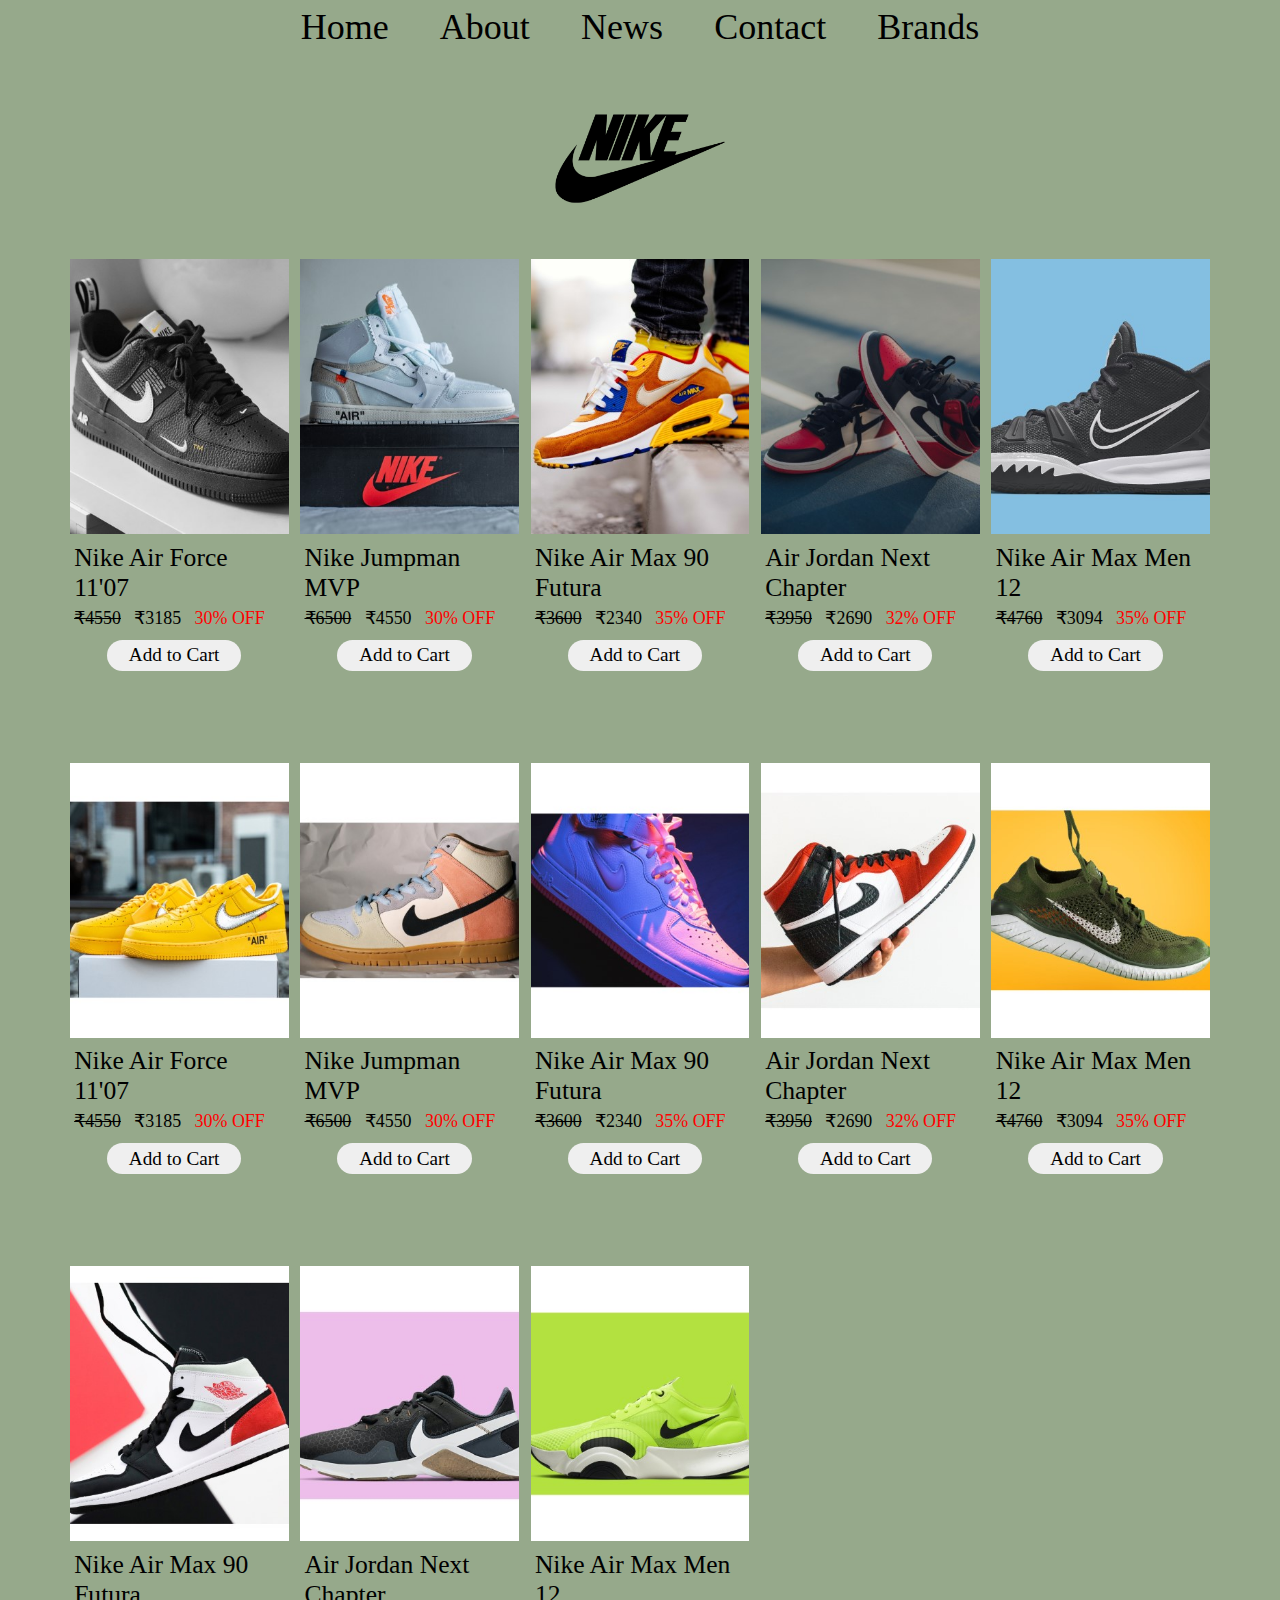
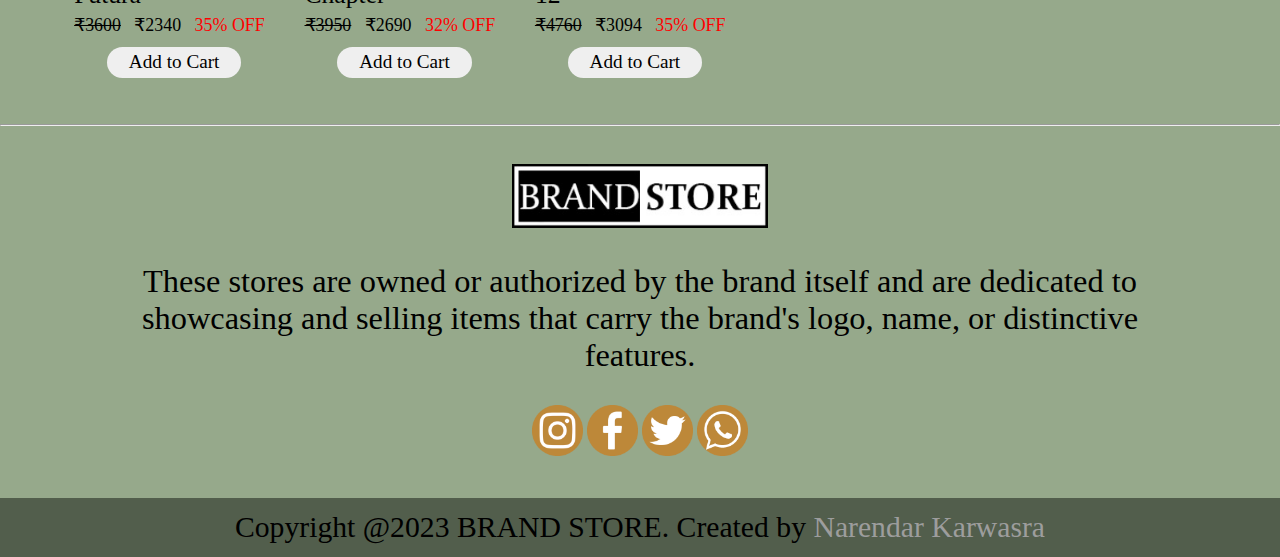
<file: nike.html>
<!DOCTYPE html>
<html lang="en">

<head>
	<meta charset="UTF-8">
	<meta name="viewport" content="width=device-width, initial-scale=1.0">
	<title>nike</title>

	<style>
		* {
			margin: 0;
			padding: 0;
			box-sizing: border-box;
			font-family: 'Gilroy';
		}

		html,
		body {
			height: 100%;
			width: 100%;
			background-color: #96a98b;
		}


		.navbar {
			display: flex;
			width: 100%;
			justify-content: center;
			list-style-type: none;
			padding: 0;
		}

		.navbar a {
			text-decoration: none;
			text-align: center;
			font-size: 4vh;
			color: black;
			display: block;
			text-align: center;
			padding: 0.5vw 2vw;
		}

		.dropdown {
			display: inline-block;
		}

		.dropdown-content {
			display: none;
			position: absolute;
			z-index: 1;
		}

		.dropdown-content a {
			text-align: center;
			display: block;
		}

		.dropdown:hover .dropdown-content {
			display: block;
		}

		.navbar a:hover {
			background: #bd8839;
			transition: ease .2s;
			border-radius: 35px;
			color: white;
		}


		.container h1 {
			text-align: center;
			font-size: 3vw;
			margin-top: 10%;
		}

		.brand {
			width: 90%;
			margin: auto;
			text-align: center;
		}

		.logo {
			width: 15%;
			margin-top: 10%;
		}

		.brand-p {
			display: flex;
			flex-wrap: wrap;
		}

		.p1 {
			width: 19%;
			margin: 4% 0.5% 4% 0.5%;
			text-align: left;
			overflow: hidden;
		}

		.p1:hover {
			opacity: 0.8;
		}

		.p1 h3 {
			font-size: 2vw;
			margin: 2%;
			font-weight: 400;
		}

		.p1 h2 {
			font-size: 1.4vw;
			margin: 2%;
			font-weight: 400;
		}

		.p1 .btn {
			margin-top: 3%;
			font-size: 1.5vw;
			border: none;
			border-radius: 20px;
			padding: 2% 10%;
			cursor: pointer;
			margin-left: 17%;
		}

		.p1 .btn:hover {
			background: #bd8839;
			transition: ease .2s;
		}


		.footer-top {
			width: 100%;
			text-align: center;
			padding: 0% 10%;
			margin: 3% auto;
		}

		.footer-img {
			width: 25%;
			margin: auto;
		}

		.footer-img img {
			width: 100%;
		}

		.footer-top p {
			margin-top: 3%;
			font-size: 3.6vh;
		}

		.footer-social {
			margin: 3% 0 0 0;
		}

		.footer-social .social {
			width: 5%;
			cursor: pointer;
		}

		.footer-bottom {
			width: 100%;
			text-align: center;
			background-color: #525e4c;
			font-size: 3.3vh;
			padding: 1%;
		}






		@media (max-width:1000px) {
			.navbar {
				display: block;
			}

			.navbar a {
				font-size: 4.3vh;
				padding: 0.5vh 0vw;
			}

			.dropdown {
				display: block;
			}

			.dropdown-content {
				position: static;
				width: 100%;
			}


			.container h1 {
				font-size: 5.5vh;
			}

			.logo {
				width: 18%;
			}

			.brand {
				width: 95%;
			}

			.p1 {
				width: 24%;
			}

			.p1 h3 {
				font-size: 2.8vw;
			}

			.p1 h2 {
				font-size: 1.8vw;
			}

			.p1 .btn {
				margin-top: 3%;
				font-size: 2.2vw;
				margin-left: 15%;
			}


			.footer-top {
				padding: 0 10%;
				margin: 3% auto;
			}

			.footer-img {
				width: 30%;
			}

			.footer-top p {
				font-size: 3.5vh;
			}

			.footer-social .social {
				width: 6.5%;
			}

			.footer-bottom {
				font-size: 2.8vh;
			}
		}



		@media (max-width:600px) {
			.navbar a {
				font-size: 5vw;
				padding: 0.3vw 2vw;
			}


			.container h1 {
				font-size: 8vw;
			}

			.logo {
				width: 25%;
			}

			.brand-p {
				padding-bottom: 20%;
			}

			.p1 {
				width: 46%;
				margin: 10% 2% 0 2%;
			}

			.p1 h3 {
				font-size: 4vw;
			}

			.p1 h2 {
				font-size: 3vw;
			}

			.p1 .btn {
				margin-top: 3%;
				font-size: 3.5vw;
				margin-left: 18%;
			}

			.footer-img {
				width: 40%;
			}

			.footer-top p {
				font-size: 4.5vw;
			}

			.footer-social .social {
				width: 10%;
			}

			.footer-bottom {
				font-size: 3.5vw;
			}
		}





		@media (max-width:400px) {
			.navbar a {
				font-size: 5vw;
				padding: 0.5vw 2vw;
			}

			.footer-img {
				width: 30%;
			}

			.footer-top p {
				font-size: 3.5vw;
			}

			.footer-social .social {
				width: 10%;
			}

			.footer-bottom {
				font-size: 3vw;
			}
		}
	</style>
</head>

<body>


	<ul class="navbar">
		<li><a href="index.html">Home</a></li>
		<li><a href="about.html">About</a></li>
		<li><a href="news.html">News</a></li>
		<li><a href="contact.html">Contact</a></li>
		<li class="dropdown"><a href="shop.html">Brands</a>
			<div class="dropdown-content">
				<a href="reebok.html">Reebok</a>
				<a href="nike.html">Nike</a>
				<a href="hm.html">H&M</a>
				<a href="levis.html">Levi's</a>
			</div>
		</li>
	</ul>



	<div class="brand" style="margin-top:-5%;">
		<img class="logo" src="logo/nike.png" alt="logo">
		<div class="brand-p">
			<div class="p1">
				<a href="nike/1.jpg"><img src="nike/1.jpg" alt="shoes" style="width:100%;"></a>
				<h3>Nike Air Force 11'07</h3>
				<h2><s>&#8377;4550</s>&nbsp;&nbsp; &#8377;3185 &nbsp;&nbsp;<font color="red">30% OFF</font>
				</h2>
				<button class="btn">Add to Cart</button>
			</div>

			<div class="p1">
				<a href="nike/2.jpg"><img src="nike/2.jpg" alt="shoes" style="width:100%;"></a>
				<h3>Nike Jumpman MVP</h3>
				<h2><s>&#8377;6500</s>&nbsp;&nbsp; &#8377;4550 &nbsp;&nbsp;<font color="red">30% OFF</font>
				</h2>
				<button class="btn">Add to Cart</button>
			</div>

			<div class="p1">
				<a href="nike/3.jpg"><img src="nike/3.jpg" alt="shoes" style="width:100%;"></a>
				<h3>Nike Air Max 90 Futura</h3>
				<h2><s>&#8377;3600</s>&nbsp;&nbsp; &#8377;2340 &nbsp;&nbsp;<font color="red">35% OFF</font>
				</h2>
				<button class="btn">Add to Cart</button>
			</div>

			<div class="p1">
				<a href="nike/4.jpg"><img src="nike/4.jpg" alt="shoes" style="width:100%;"></a>
				<h3>Air Jordan Next Chapter</h3>
				<h2><s>&#8377;3950</s>&nbsp;&nbsp; &#8377;2690 &nbsp;&nbsp;<font color="red">32% OFF</font>
				</h2>
				<button class="btn">Add to Cart</button>
			</div>

			<div class="p1">
				<a href="nike/5.jpg"><img src="nike/5.jpg" alt="shoes" style="width:100%;"></a>
				<h3>Nike Air Max Men 12</h3>
				<h2><s>&#8377;4760</s>&nbsp;&nbsp; &#8377;3094 &nbsp;&nbsp;<font color="red">35% OFF</font>
				</h2>
				<button class="btn">Add to Cart</button>
			</div>

			<div class="p1">
				<a href="nike/6.jpg"><img src="nike/6.jpg" alt="shoes" style="width:100%;"></a>
				<h3>Nike Air Force 11'07</h3>
				<h2><s>&#8377;4550</s>&nbsp;&nbsp; &#8377;3185 &nbsp;&nbsp;<font color="red">30% OFF</font>
				</h2>
				<button class="btn">Add to Cart</button>
			</div>

			<div class="p1">
				<a href="nike/7.jpg"><img src="nike/7.jpg" alt="shoes" style="width:100%;"></a>
				<h3>Nike Jumpman MVP</h3>
				<h2><s>&#8377;6500</s>&nbsp;&nbsp; &#8377;4550 &nbsp;&nbsp;<font color="red">30% OFF</font>
				</h2>
				<button class="btn">Add to Cart</button>
			</div>

			<div class="p1">
				<a href="nike/8.jpg"><img src="nike/8.jpg" alt="shoes" style="width:100%;"></a>
				<h3>Nike Air Max 90 Futura</h3>
				<h2><s>&#8377;3600</s>&nbsp;&nbsp; &#8377;2340 &nbsp;&nbsp;<font color="red">35% OFF</font>
				</h2>
				<button class="btn">Add to Cart</button>
			</div>

			<div class="p1">
				<a href="nike/9.jpg"><img src="nike/9.jpg" alt="shoes" style="width:100%;"></a>
				<h3>Air Jordan Next Chapter</h3>
				<h2><s>&#8377;3950</s>&nbsp;&nbsp; &#8377;2690 &nbsp;&nbsp;<font color="red">32% OFF</font>
				</h2>
				<button class="btn">Add to Cart</button>
			</div>

			<div class="p1">
				<a href="nike/10.jpg"><img src="nike/10.jpg" alt="shoes" style="width:100%;"></a>
				<h3>Nike Air Max Men 12</h3>
				<h2><s>&#8377;4760</s>&nbsp;&nbsp; &#8377;3094 &nbsp;&nbsp;<font color="red">35% OFF</font>
				</h2>
				<button class="btn">Add to Cart</button>
			</div>


			<div class="p1">
				<a href="nike/11.jpg"><img src="nike/11.jpg" alt="shoes" style="width:100%;"></a>
				<h3>Nike Air Max 90 Futura</h3>
				<h2><s>&#8377;3600</s>&nbsp;&nbsp; &#8377;2340 &nbsp;&nbsp;<font color="red">35% OFF</font>
				</h2>
				<button class="btn">Add to Cart</button>
			</div>

			<div class="p1">
				<a href="nike/12.jpg"><img src="nike/12.jpg" alt="shoes" style="width:100%;"></a>
				<h3>Air Jordan Next Chapter</h3>
				<h2><s>&#8377;3950</s>&nbsp;&nbsp; &#8377;2690 &nbsp;&nbsp;<font color="red">32% OFF</font>
				</h2>
				<button class="btn">Add to Cart</button>
			</div>

			<div class="p1">
				<a href="nike/13.jpg"><img src="nike/13.jpg" alt="shoes" style="width:100%;"></a>
				<h3>Nike Air Max Men 12</h3>
				<h2><s>&#8377;4760</s>&nbsp;&nbsp; &#8377;3094 &nbsp;&nbsp;<font color="red">35% OFF</font>
				</h2>
				<button class="btn">Add to Cart</button>
			</div>

		</div>

	</div>



	<hr>
	<div class="footer-top">
		<div class="footer-img">
			<img src="logo.jpg" alt="logo">
		</div>
		<p>These stores are owned or authorized by the brand itself and are dedicated to showcasing and selling items
			that carry the brand's logo, name, or distinctive features.</p>
		<div class="footer-social">
			<a href="#"><img class="social" src="insta.png" alt="logo"></a>
			<a href="#"><img class="social" src="fb.png" alt="logo"></a>
			<a href="#"><img class="social" src="twtr.png" alt="logo"></a>
			<a href="#"><img class="social" src="wapp.png" alt="logo"></a>
		</div>

	</div>

	<div class="footer-bottom">
		<p>Copyright @2023 BRAND STORE. Created by <font color="#9d9d9d">Narendar Karwasra</font>
		</p>
	</div>

</body>

</html>
</file>
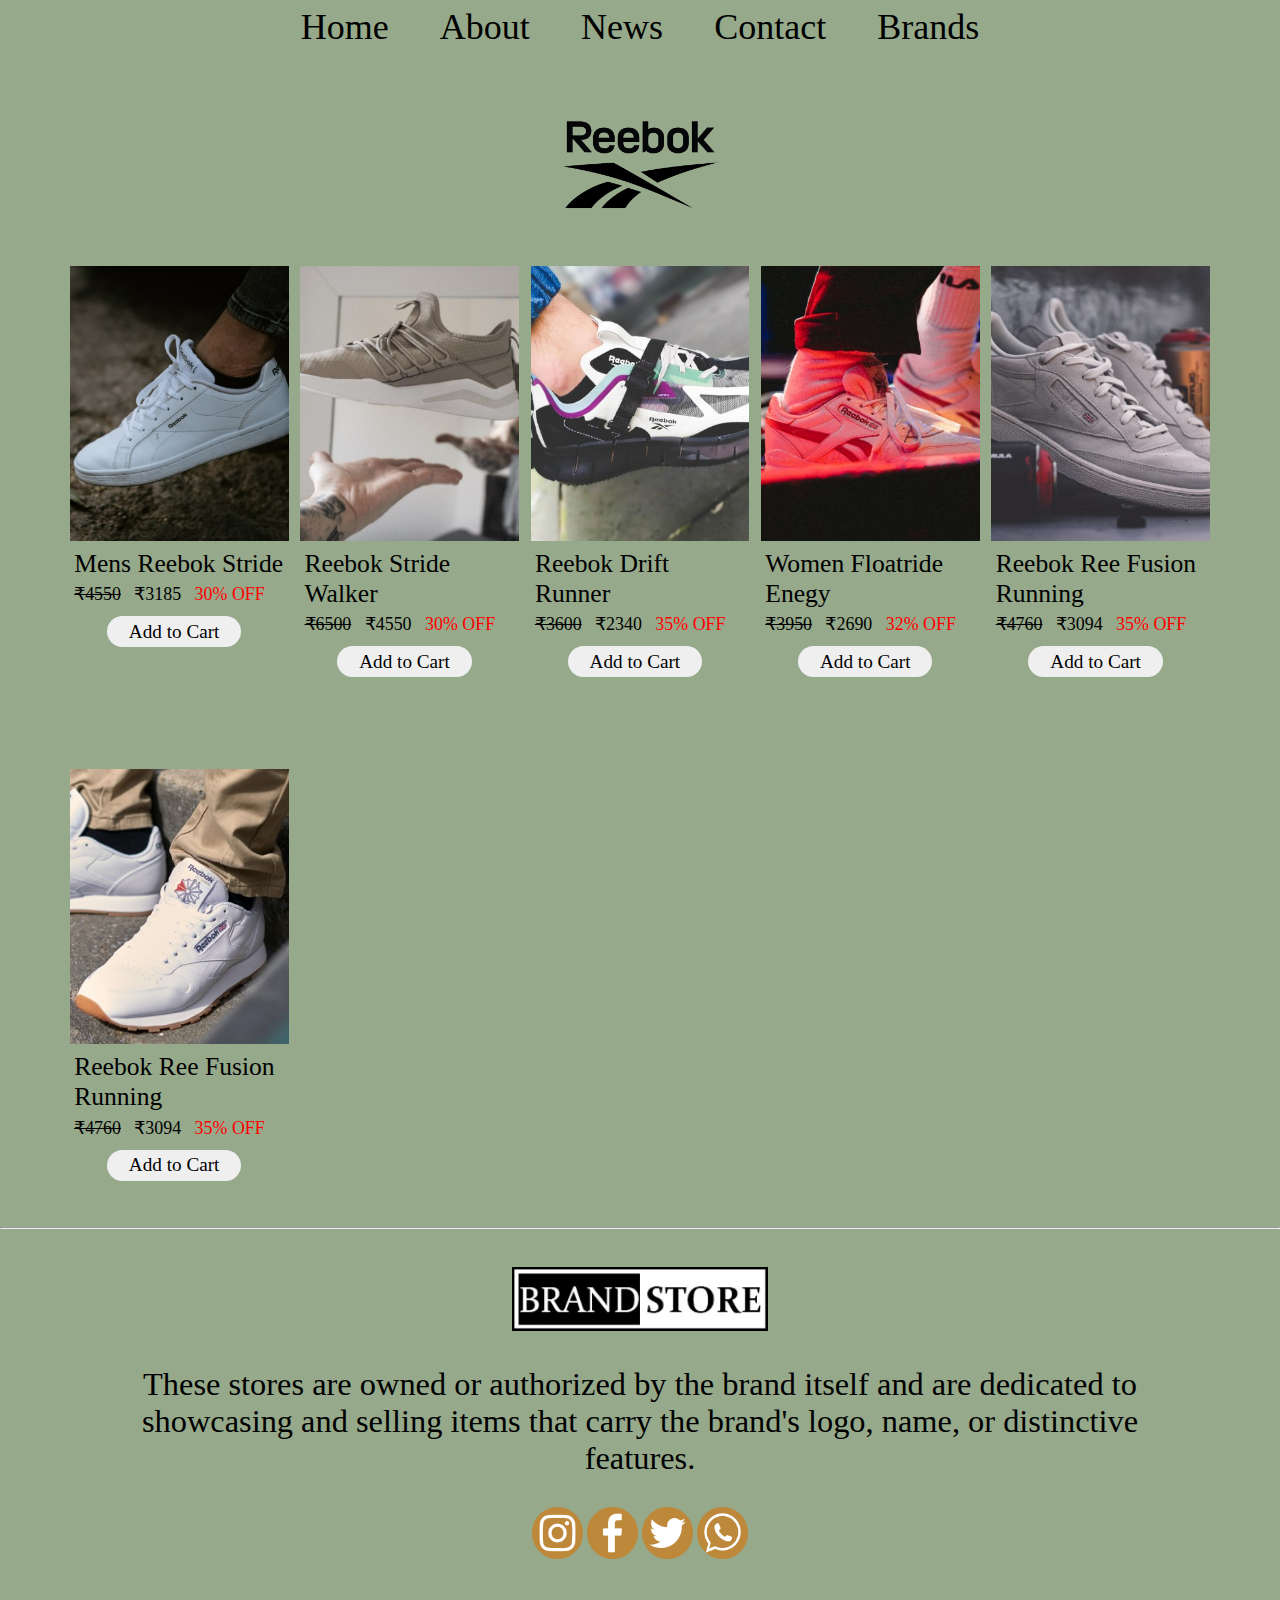
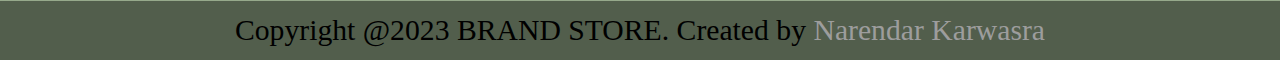
<file: reebok.html>
<!DOCTYPE html>
<html lang="en">

<head>
	<meta charset="UTF-8">
	<meta name="viewport" content="width=device-width, initial-scale=1.0">
	<title>reebok</title>

	<style>
		* {
			margin: 0;
			padding: 0;
			box-sizing: border-box;
			font-family: 'Gilroy';
		}

		html,
		body {
			height: 100%;
			width: 100%;
			background-color: #96a98b;
		}


		.navbar {
			display: flex;
			width: 100%;
			justify-content: center;
			list-style-type: none;
			padding: 0;
		}

		.navbar a {
			text-decoration: none;
			text-align: center;
			font-size: 4vh;
			color: black;
			display: block;
			text-align: center;
			padding: 0.5vw 2vw;
		}

		.dropdown {
			display: inline-block;
		}

		.dropdown-content {
			display: none;
			position: absolute;
			z-index: 1;
		}

		.dropdown-content a {
			text-align: center;
			display: block;
		}

		.dropdown:hover .dropdown-content {
			display: block;
		}

		.navbar a:hover {
			background: #bd8839;
			transition: ease .2s;
			border-radius: 35px;
			color: white;
		}


		.container h1 {
			text-align: center;
			font-size: 3vw;
			margin-top: 10%;
		}

		.brand {
			width: 90%;
			margin: auto;
			text-align: center;
		}

		.logo {
			width: 15%;
			margin-top: 5%;
		}

		.brand-p {
			display: flex;
			flex-wrap: wrap;
		}

		.p1 {
			width: 19%;
			margin: 4% 0.5% 4% 0.5%;
			text-align: left;
			overflow: hidden;
		}

		.p1:hover {
			opacity: 0.8;
		}

		.p1 h3 {
			font-size: 2vw;
			margin: 2%;
			font-weight: 400;
		}

		.p1 h2 {
			font-size: 1.4vw;
			margin: 2%;
			font-weight: 400;
		}

		.p1 .btn {
			margin-top: 3%;
			font-size: 1.5vw;
			border: none;
			border-radius: 20px;
			padding: 2% 10%;
			cursor: pointer;
			margin-left: 17%;
		}

		.p1 .btn:hover {
			background: #bd8839;
			transition: ease .2s;
		}


		.footer-top {
			width: 100%;
			text-align: center;
			padding: 0% 10%;
			margin: 3% auto;
		}

		.footer-img {
			width: 25%;
			margin: auto;
		}

		.footer-img img {
			width: 100%;
		}

		.footer-top p {
			margin-top: 3%;
			font-size: 3.6vh;
		}

		.footer-social {
			margin: 3% 0 0 0;
		}

		.footer-social .social {
			width: 5%;
			cursor: pointer;
		}

		.footer-bottom {
			width: 100%;
			text-align: center;
			background-color: #525e4c;
			font-size: 3.3vh;
			padding: 1%;
		}






		@media (max-width:1000px) {
			.navbar {
				display: block;
			}

			.navbar a {
				font-size: 4.3vh;
				padding: 0.5vh 0vw;
			}

			.dropdown {
				display: block;
			}

			.dropdown-content {
				position: static;
				width: 100%;
			}


			.container h1 {
				font-size: 5.5vh;
			}

			.logo {
				width: 18%;
			}

			.brand {
				width: 95%;
			}

			.p1 {
				width: 24%;
			}

			.p1 h3 {
				font-size: 2.8vw;
			}

			.p1 h2 {
				font-size: 1.8vw;
			}

			.p1 .btn {
				margin-top: 3%;
				font-size: 2.2vw;
				margin-left: 15%;
			}


			.footer-top {
				padding: 0 10%;
				margin: 3% auto;
			}

			.footer-img {
				width: 30%;
			}

			.footer-top p {
				font-size: 3.5vh;
			}

			.footer-social .social {
				width: 6.5%;
			}

			.footer-bottom {
				font-size: 2.8vh;
			}
		}



		@media (max-width:600px) {
			.navbar a {
				font-size: 5vw;
				padding: 0.3vw 2vw;
			}


			.container h1 {
				font-size: 8vw;
			}

			.logo {
				width: 25%;
			}

			.brand-p {
				padding-bottom: 20%;
			}

			.p1 {
				width: 46%;
				margin: 10% 2% 0 2%;
			}

			.p1 h3 {
				font-size: 4vw;
			}

			.p1 h2 {
				font-size: 3vw;
			}

			.p1 .btn {
				margin-top: 3%;
				font-size: 3.5vw;
				margin-left: 18%;
			}

			.footer-img {
				width: 40%;
			}

			.footer-top p {
				font-size: 4.5vw;
			}

			.footer-social .social {
				width: 10%;
			}

			.footer-bottom {
				font-size: 3.5vw;
			}
		}





		@media (max-width:400px) {
			.navbar a {
				font-size: 5vw;
				padding: 0.5vw 2vw;
			}

			.footer-img {
				width: 30%;
			}

			.footer-top p {
				font-size: 3.5vw;
			}

			.footer-social .social {
				width: 10%;
			}

			.footer-bottom {
				font-size: 3vw;
			}
		}
	</style>
</head>

<body>

	<ul class="navbar">
		<li><a href="index.html">Home</a></li>
		<li><a href="about.html">About</a></li>
		<li><a href="news.html">News</a></li>
		<li><a href="contact.html">Contact</a></li>
		<li class="dropdown"><a href="shop.html">Brands</a>
			<div class="dropdown-content">
				<a href="reebok.html">Reebok</a>
				<a href="nike.html">Nike</a>
				<a href="hm.html">H&M</a>
				<a href="levis.html">Levi's</a>
			</div>
		</li>
	</ul>



	<div class="brand">
		<img class="logo" src="logo/reebok.png" alt="logo">
		<div class="brand-p">
			<div class="p1">
				<a href="reebok/1.jpg"><img src="reebok/1.jpg" alt="shoes" style="width:100%;"></a>
				<h3>Mens Reebok Stride</h3>
				<h2><s>&#8377;4550</s>&nbsp;&nbsp; &#8377;3185 &nbsp;&nbsp;<font color="red">30% OFF</font>
				</h2>
				<button class="btn">Add to Cart</button>
			</div>

			<div class="p1">
				<a href="reebok/2.jpg"><img src="reebok/2.jpg" alt="shoes" style="width:100%;"></a>
				<h3>Reebok Stride Walker</h3>
				<h2><s>&#8377;6500</s>&nbsp;&nbsp; &#8377;4550 &nbsp;&nbsp;<font color="red">30% OFF</font>
				</h2>
				<button class="btn">Add to Cart</button>
			</div>

			<div class="p1">
				<a href="reebok/3.jpg"><img src="reebok/3.jpg" alt="shoes" style="width:100%;"></a>
				<h3>Reebok Drift Runner</h3>
				<h2><s>&#8377;3600</s>&nbsp;&nbsp; &#8377;2340 &nbsp;&nbsp;<font color="red">35% OFF</font>
				</h2>
				<button class="btn">Add to Cart</button>
			</div>

			<div class="p1">
				<a href="reebok/4.jpg"><img src="reebok/4.jpg" alt="shoes" style="width:100%;"></a>
				<h3>Women Floatride Enegy</h3>
				<h2><s>&#8377;3950</s>&nbsp;&nbsp; &#8377;2690 &nbsp;&nbsp;<font color="red">32% OFF</font>
				</h2>
				<button class="btn">Add to Cart</button>
			</div>

			<div class="p1">
				<a href="reebok/5.jpg"><img src="reebok/5.jpg" alt="shoes" style="width:100%;"></a>
				<h3>Reebok Ree Fusion Running</h3>
				<h2><s>&#8377;4760</s>&nbsp;&nbsp; &#8377;3094 &nbsp;&nbsp;<font color="red">35% OFF</font>
				</h2>
				<button class="btn">Add to Cart</button>
			</div>

			<div class="p1">
				<a href="reebok/6.jpg"><img src="reebok/6.jpg" alt="shoes" style="width:100%;"></a>
				<h3>Reebok Ree Fusion Running</h3>
				<h2><s>&#8377;4760</s>&nbsp;&nbsp; &#8377;3094 &nbsp;&nbsp;<font color="red">35% OFF</font>
				</h2>
				<button class="btn">Add to Cart</button>
			</div>

		</div>

	</div>



	<hr>
	<div class="footer-top">
		<div class="footer-img">
			<img src="logo.jpg" alt="logo">
		</div>
		<p>These stores are owned or authorized by the brand itself and are dedicated to showcasing and selling items
			that carry the brand's logo, name, or distinctive features.</p>
		<div class="footer-social">
			<a href="#"><img class="social" src="insta.png" alt="logo"></a>
			<a href="#"><img class="social" src="fb.png" alt="logo"></a>
			<a href="#"><img class="social" src="twtr.png" alt="logo"></a>
			<a href="#"><img class="social" src="wapp.png" alt="logo"></a>
		</div>

	</div>

	<div class="footer-bottom">
		<p>Copyright @2023 BRAND STORE. Created by <font color="#9d9d9d">Narendar Karwasra</font>
		</p>
	</div>

</body>

</html>
</file>
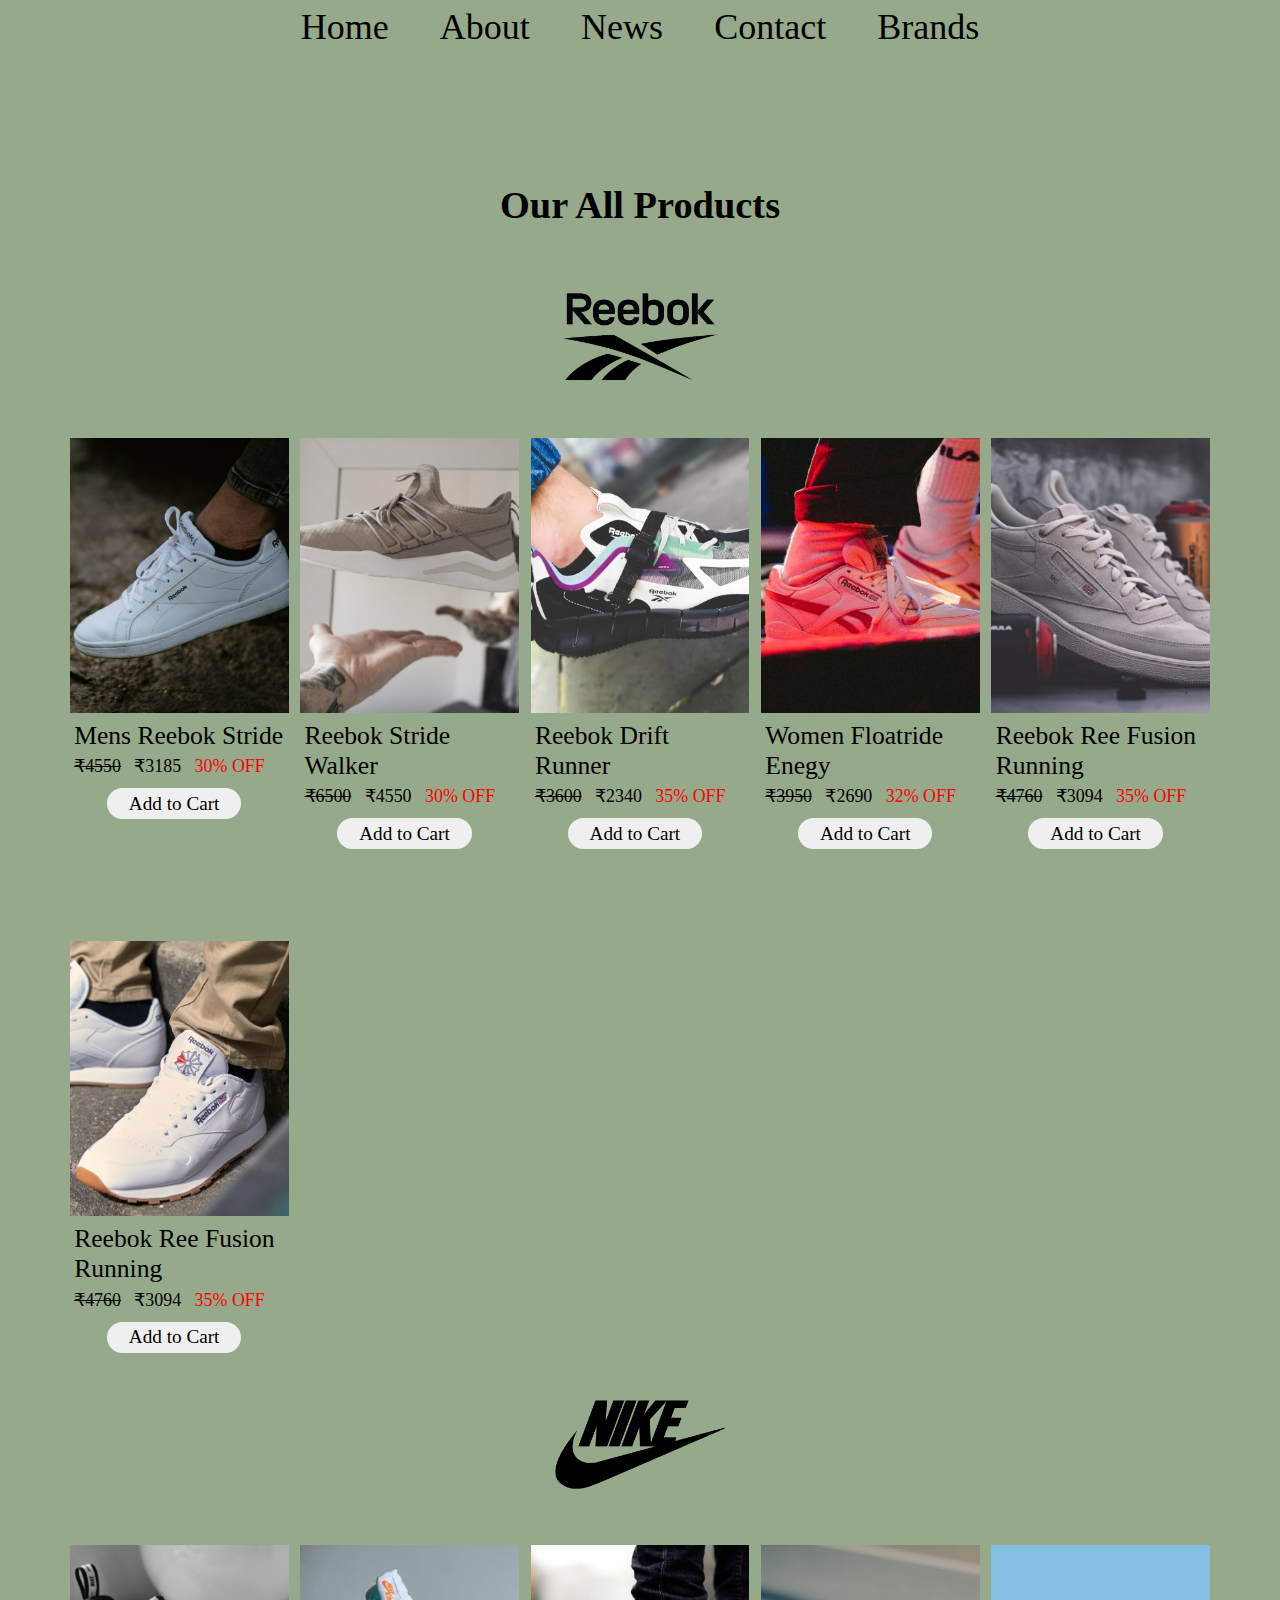
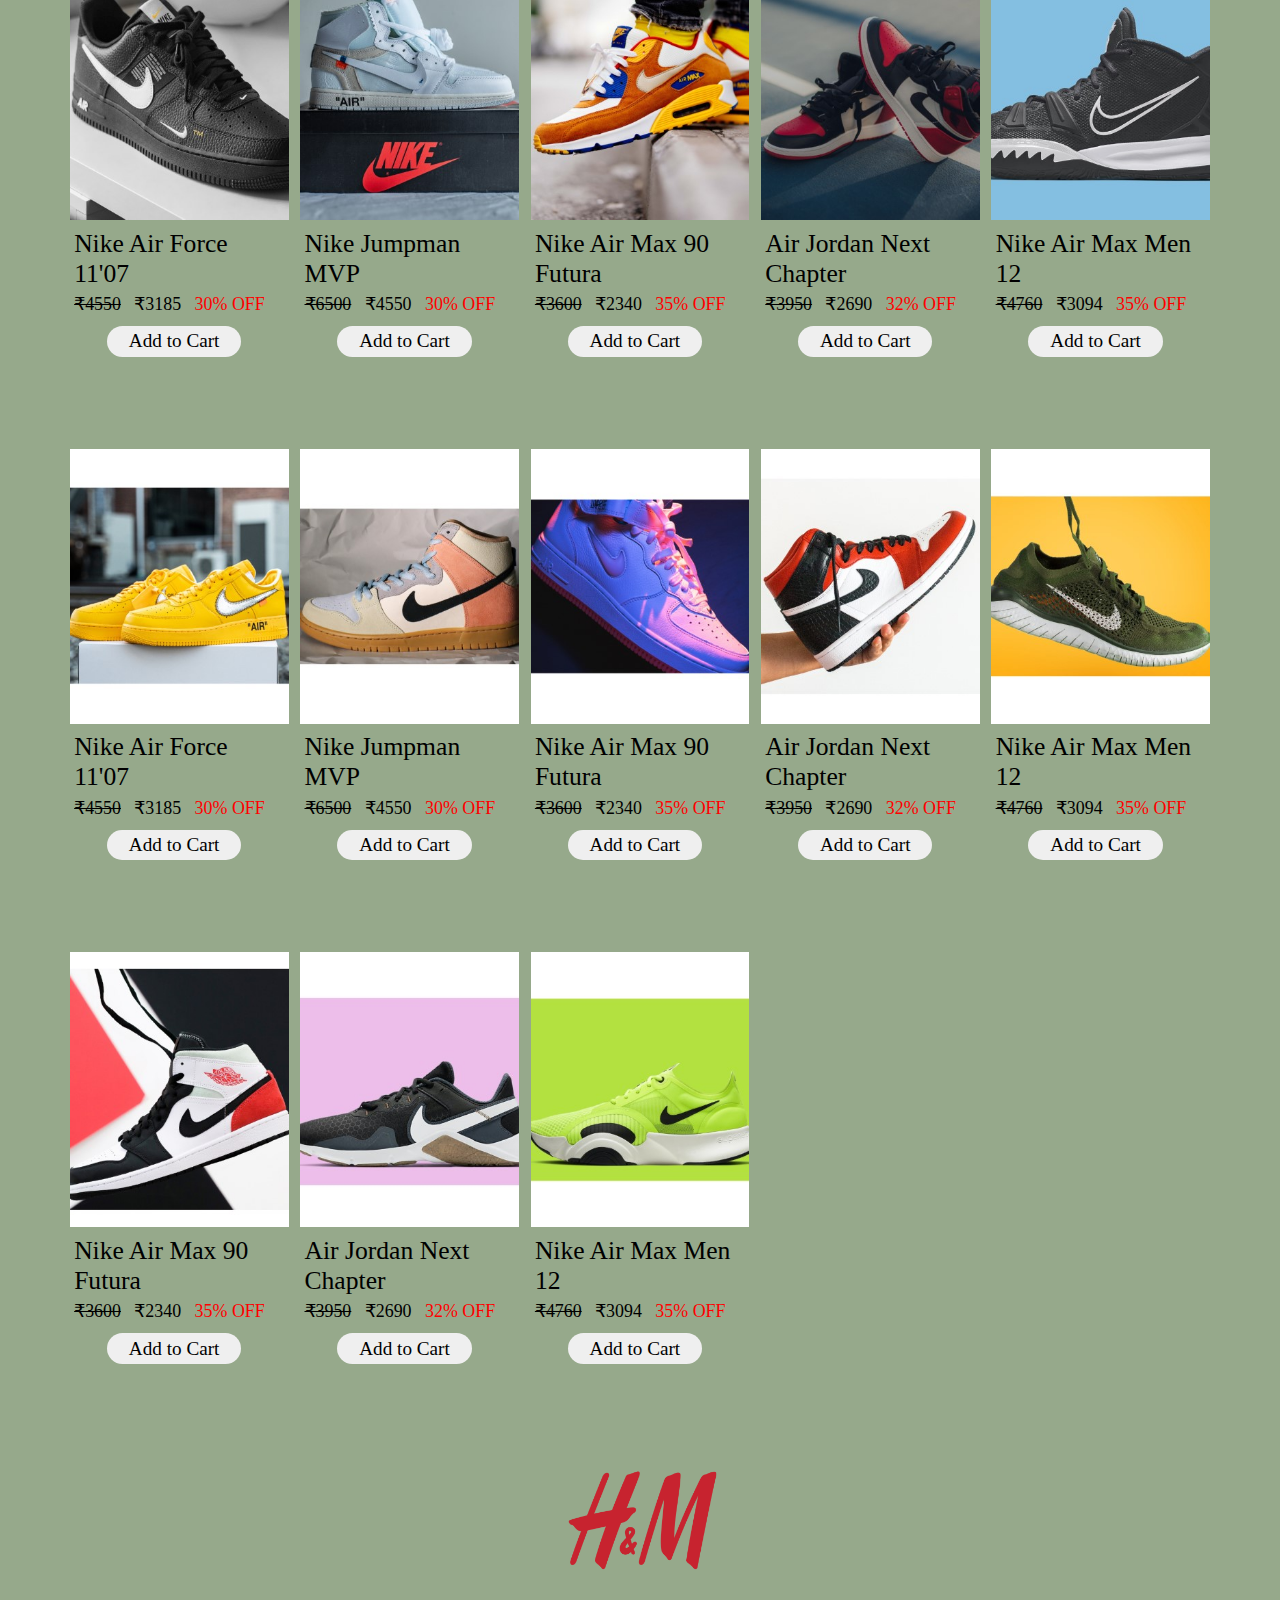
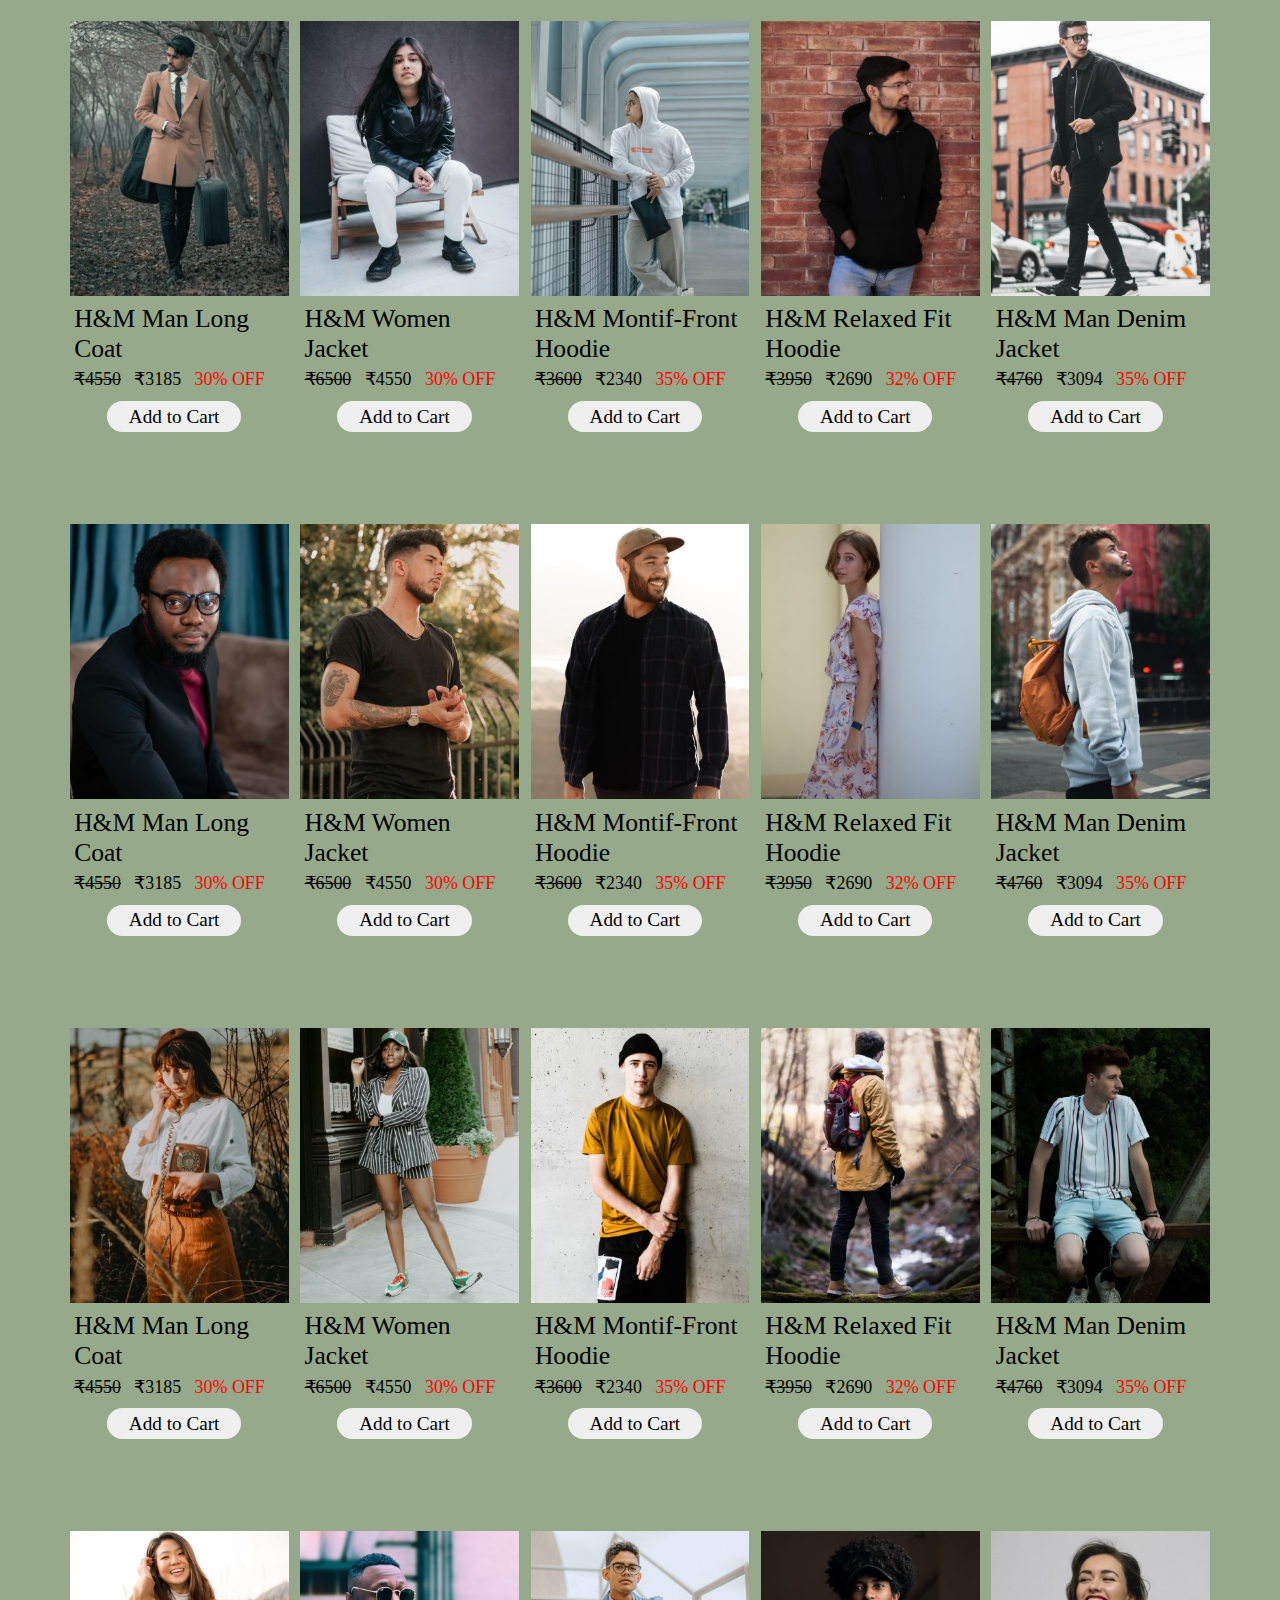
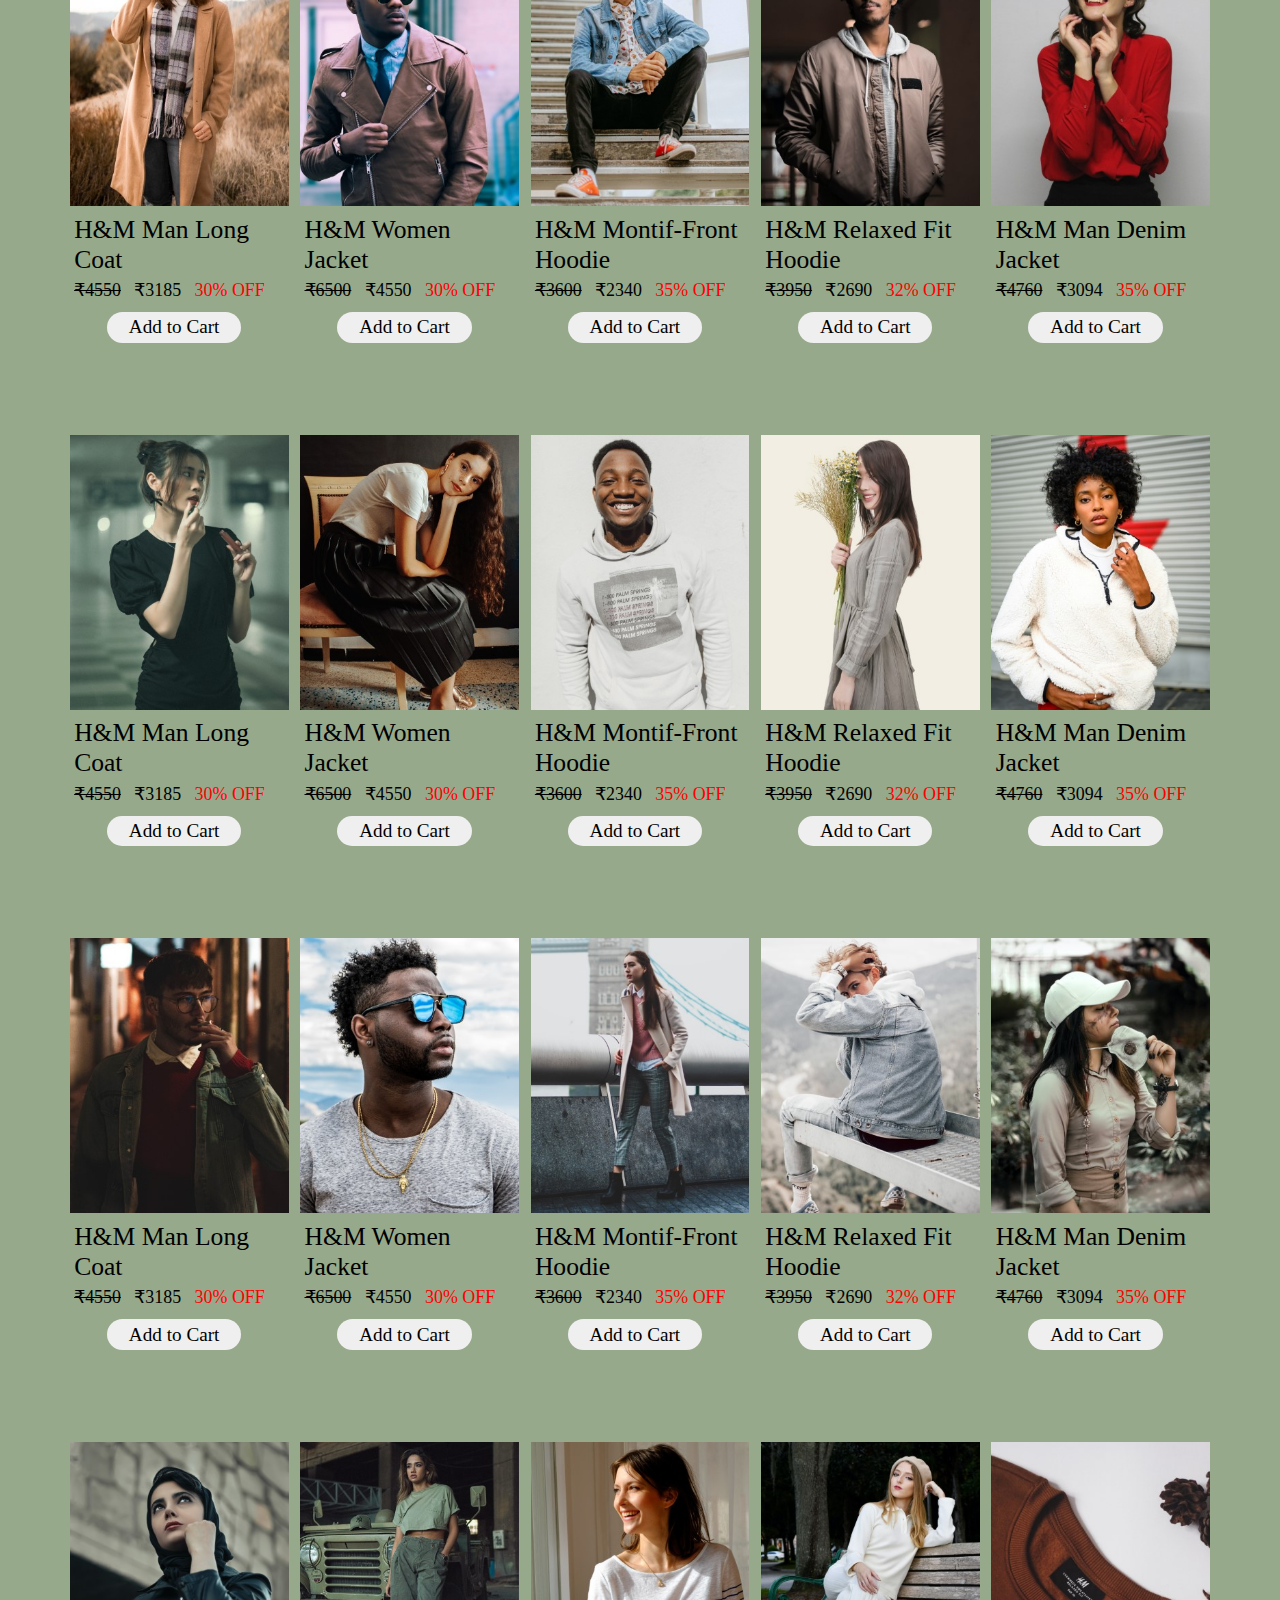
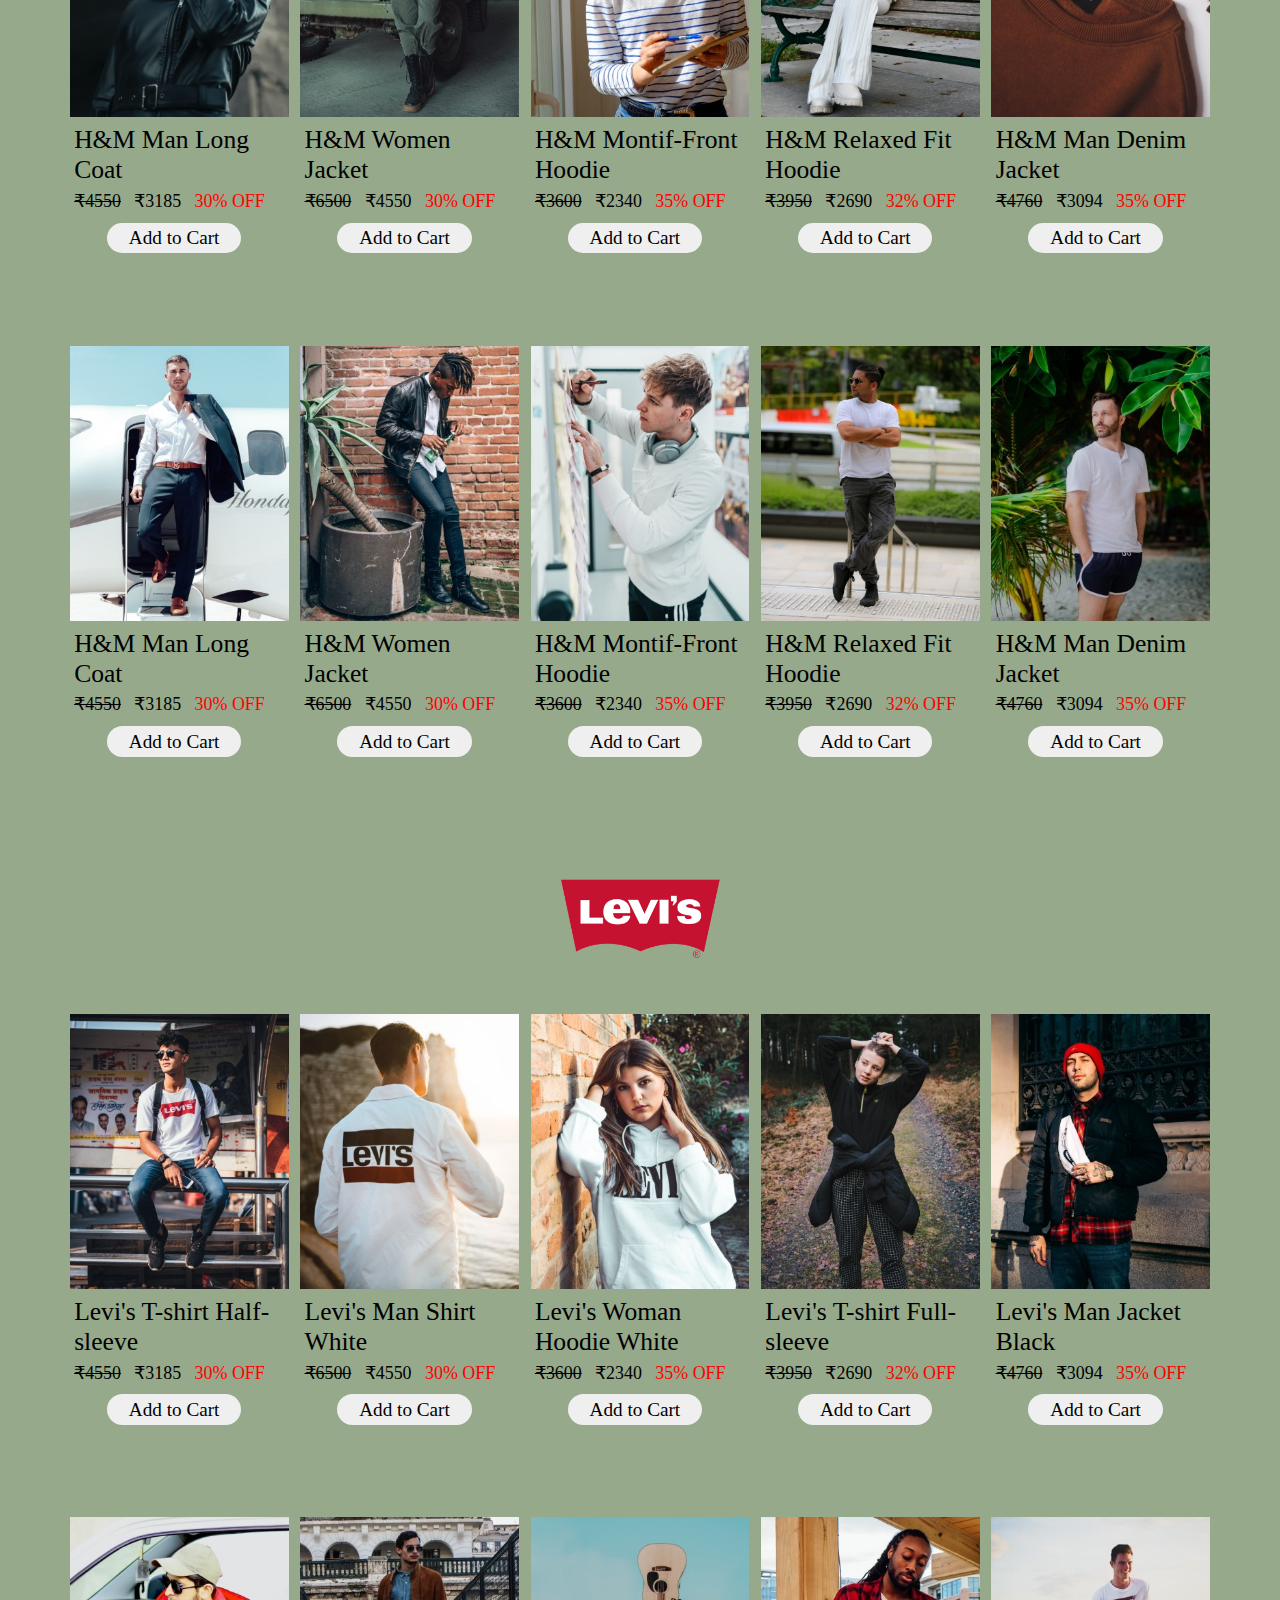
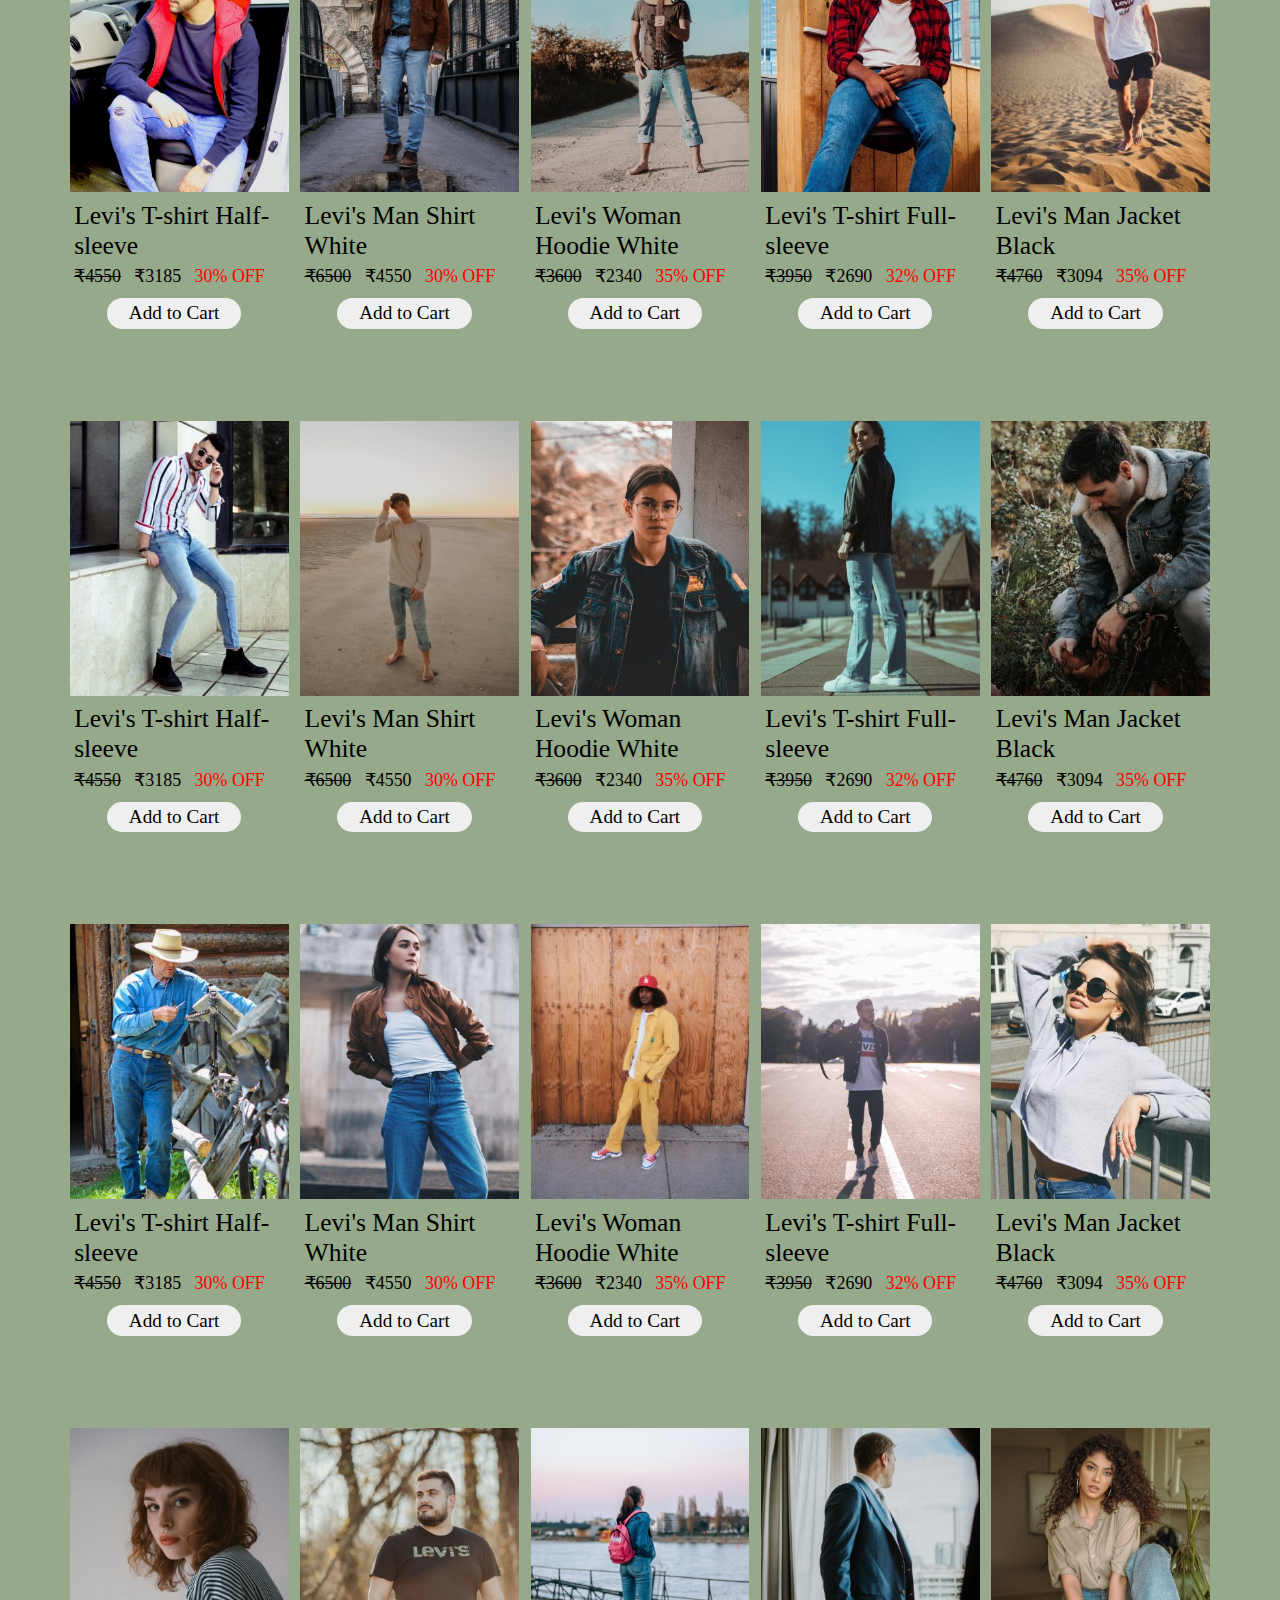
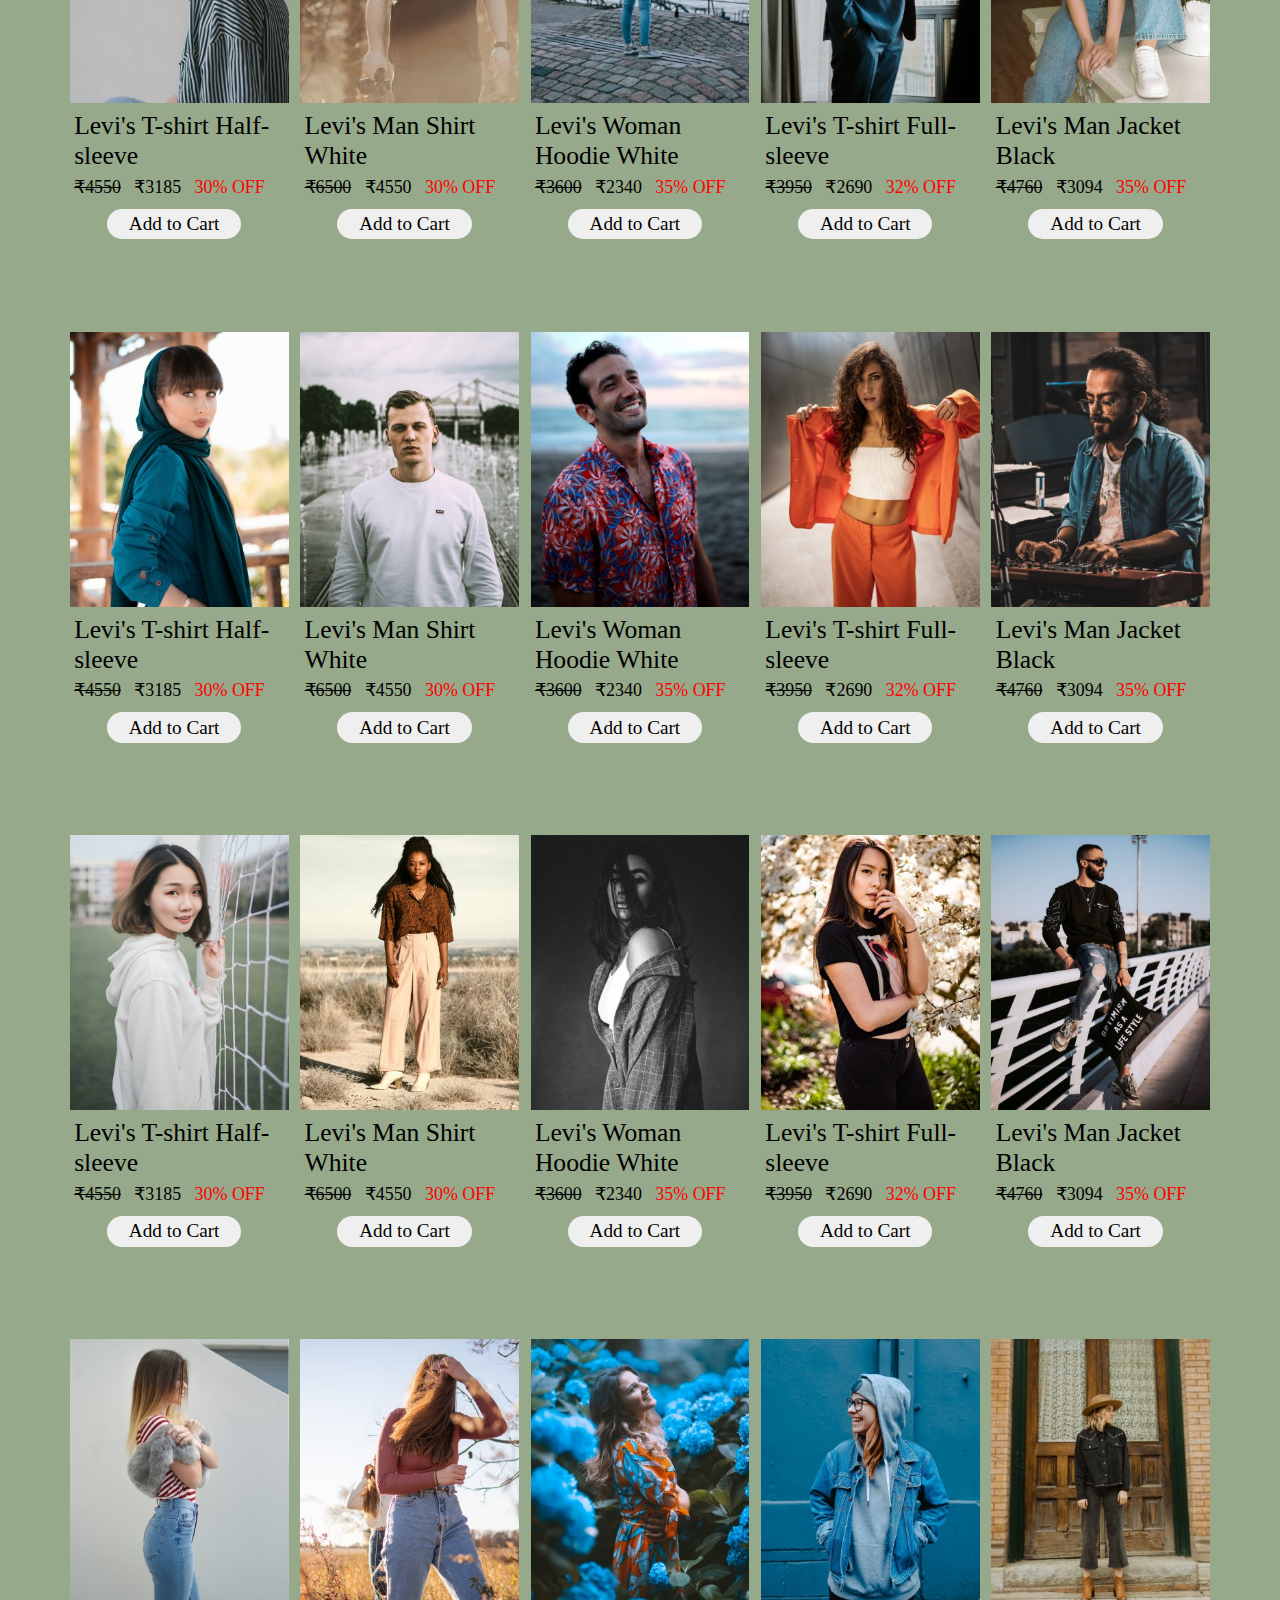
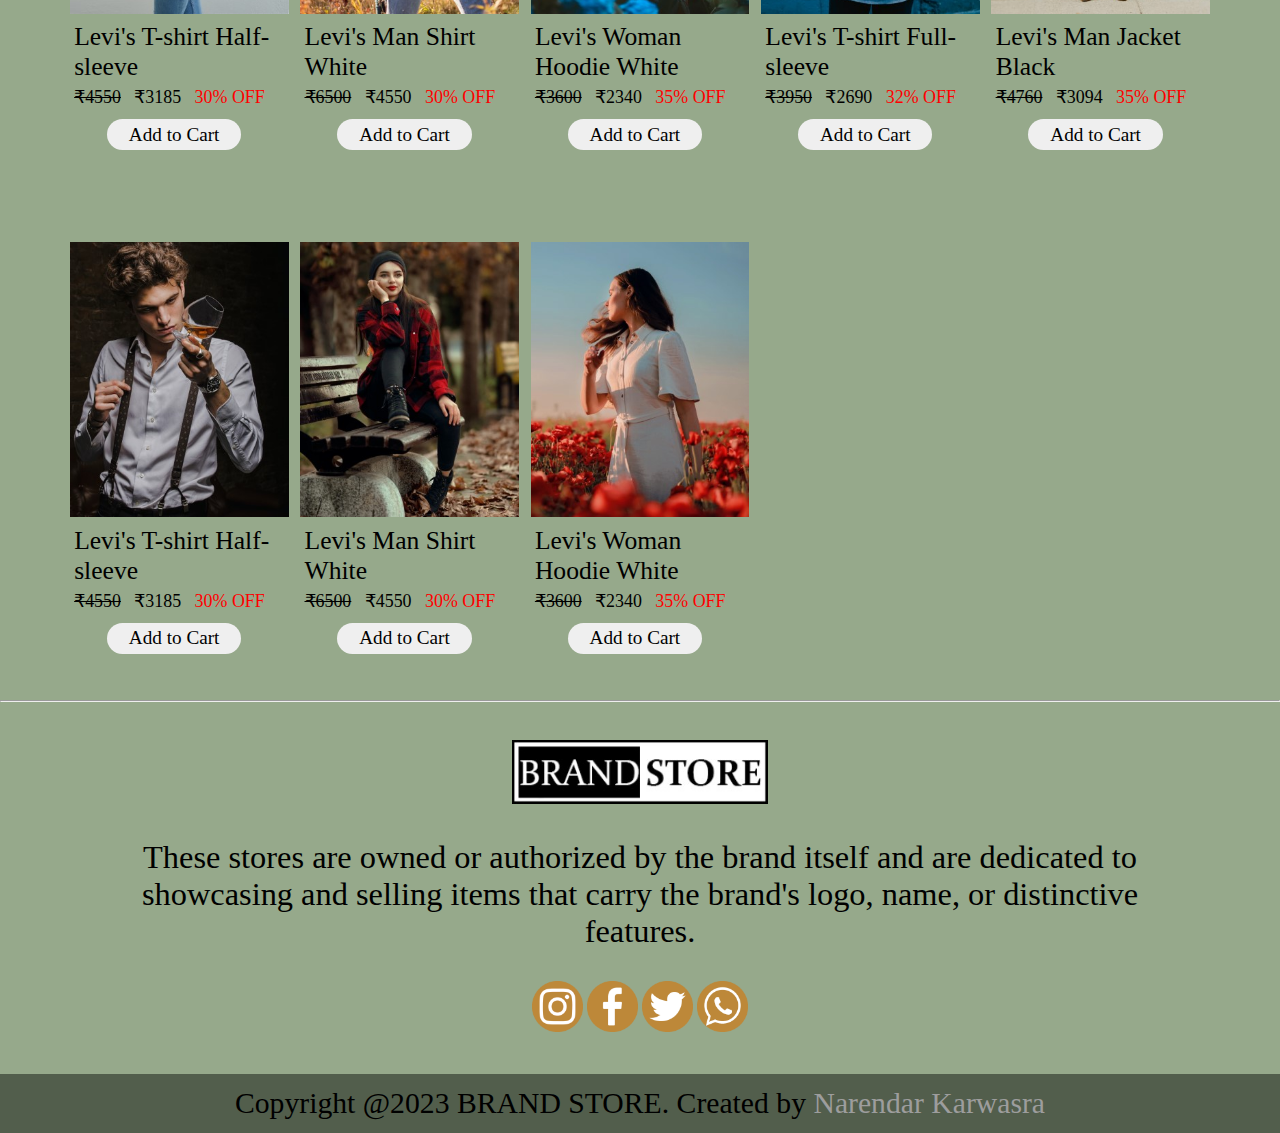
<file: shop.html>
<!DOCTYPE html>
<html lang="en">

<head>
	<meta charset="UTF-8">
	<meta name="viewport" content="width=device-width, initial-scale=1.0">
	<title>shop</title>

	<style>
		* {
			margin: 0;
			padding: 0;
			box-sizing: border-box;
			font-family: 'Gilroy';
		}

		html,
		body {
			height: 100%;
			width: 100%;
			background-color: #96a98b;
		}


		.navbar {
			display: flex;
			width: 100%;
			justify-content: center;
			list-style-type: none;
			padding: 0;
		}

		.navbar a {
			text-decoration: none;
			text-align: center;
			font-size: 4vh;
			color: black;
			display: block;
			text-align: center;
			padding: 0.5vw 2vw;
		}

		.dropdown {
			display: inline-block;
		}

		.dropdown-content {
			display: none;
			position: absolute;
			z-index: 1;
		}

		.dropdown-content a {
			text-align: center;
			display: block;
		}

		.dropdown:hover .dropdown-content {
			display: block;
		}

		.navbar a:hover {
			background: #bd8839;
			transition: ease .2s;
			border-radius: 35px;
			color: white;
		}


		.container h1 {
			text-align: center;
			font-size: 3vw;
			margin-top: 10%;
		}

		.brand {
			width: 90%;
			margin: auto;
			text-align: center;
		}

		.logo {
			width: 15%;
			margin-top: 5%;
		}

		.brand-p {
			display: flex;
			flex-wrap: wrap;
		}

		.p1 {
			width: 19%;
			margin: 4% 0.5% 4% 0.5%;
			text-align: left;
			overflow: hidden;
		}

		.p1:hover {
			opacity: 0.8;
		}

		.p1 h3 {
			font-size: 2vw;
			margin: 2%;
			font-weight: 400;
		}

		.p1 h2 {
			font-size: 1.4vw;
			margin: 2%;
			font-weight: 400;
		}

		.p1 .btn {
			margin-top: 3%;
			font-size: 1.5vw;
			border: none;
			border-radius: 20px;
			padding: 2% 10%;
			cursor: pointer;
			margin-left: 17%;
		}

		.p1 .btn:hover {
			background: #bd8839;
			transition: ease .2s;
		}


		.footer-top {
			width: 100%;
			text-align: center;
			padding: 0% 10%;
			margin: 3% auto;
		}

		.footer-img {
			width: 25%;
			margin: auto;
		}

		.footer-img img {
			width: 100%;
		}

		.footer-top p {
			margin-top: 3%;
			font-size: 3.6vh;
		}

		.footer-social {
			margin: 3% 0 0 0;
		}

		.footer-social .social {
			width: 5%;
			cursor: pointer;
		}

		.footer-bottom {
			width: 100%;
			text-align: center;
			background-color: #525e4c;
			font-size: 3.3vh;
			padding: 1%;
		}






		@media (max-width:1000px) {
			.navbar {
				display: block;
			}

			.navbar a {
				font-size: 4.3vh;
				padding: 0.5vh 0vw;
			}

			.dropdown {
				display: block;
			}

			.dropdown-content {
				position: static;
				width: 100%;
			}


			.container h1 {
				font-size: 5.5vh;
			}

			.logo {
				width: 18%;
			}

			.brand {
				width: 95%;
			}

			.p1 {
				width: 24%;
			}

			.p1 h3 {
				font-size: 2.8vw;
			}

			.p1 h2 {
				font-size: 1.8vw;
			}

			.p1 .btn {
				margin-top: 3%;
				font-size: 2.2vw;
				margin-left: 15%;
			}


			.footer-top {
				padding: 0 10%;
				margin: 3% auto;
			}

			.footer-img {
				width: 30%;
			}

			.footer-top p {
				font-size: 3.5vh;
			}

			.footer-social .social {
				width: 6.5%;
			}

			.footer-bottom {
				font-size: 2.8vh;
			}
		}






		@media (max-width:600px) {
			.navbar a {
				font-size: 5vw;
				padding: 0.3vw 2vw;
			}


			.container h1 {
				font-size: 8vw;
			}

			.logo {
				width: 25%;
			}

			.brand-p {
				padding-bottom: 20%;
			}

			.p1 {
				width: 46%;
				margin: 10% 2% 0 2%;
			}

			.p1 h3 {
				font-size: 4vw;
			}

			.p1 h2 {
				font-size: 3vw;
			}

			.p1 .btn {
				margin-top: 3%;
				font-size: 3.5vw;
				margin-left: 18%;
			}

			.footer-img {
				width: 40%;
			}

			.footer-top p {
				font-size: 4.5vw;
			}

			.footer-social .social {
				width: 10%;
			}

			.footer-bottom {
				font-size: 3.5vw;
			}
		}





		@media (max-width:400px) {
			.navbar a {
				font-size: 5vw;
				padding: 0.5vw 2vw;
			}

			.footer-img {
				width: 30%;
			}

			.footer-top p {
				font-size: 3.5vw;
			}

			.footer-social .social {
				width: 10%;
			}

			.footer-bottom {
				font-size: 3vw;
			}
		}
	</style>
</head>

<body>

	<ul class="navbar">
		<li><a href="index.html">Home</a></li>
		<li><a href="about.html">About</a></li>
		<li><a href="news.html">News</a></li>
		<li><a href="contact.html">Contact</a></li>
		<li class="dropdown"><a href="shop.html">Brands</a>
			<div class="dropdown-content">
				<a href="reebok.html">Reebok</a>
				<a href="nike.html">Nike</a>
				<a href="hm.html">H&M</a>
				<a href="levis.html">Levi's</a>
			</div>
		</li>
	</ul>


	<div class="container">
		<h1>Our All Products</h1>

		<div class="brand">
			<img class="logo" src="logo/reebok.png" alt="logo">
			<div class="brand-p">
				<div class="p1">
					<a href="reebok/1.jpg"><img src="reebok/1.jpg" alt="shoes" style="width:100%;"></a>
					<h3>Mens Reebok Stride</h3>
					<h2><s>&#8377;4550</s>&nbsp;&nbsp; &#8377;3185 &nbsp;&nbsp;<font color="red">30% OFF</font>
					</h2>
					<button class="btn">Add to Cart</button>
				</div>

				<div class="p1">
					<a href="reebok/2.jpg"><img src="reebok/2.jpg" alt="shoes" style="width:100%;"></a>
					<h3>Reebok Stride Walker</h3>
					<h2><s>&#8377;6500</s>&nbsp;&nbsp; &#8377;4550 &nbsp;&nbsp;<font color="red">30% OFF</font>
					</h2>
					<button class="btn">Add to Cart</button>
				</div>

				<div class="p1">
					<a href="reebok/3.jpg"><img src="reebok/3.jpg" alt="shoes" style="width:100%;"></a>
					<h3>Reebok Drift Runner</h3>
					<h2><s>&#8377;3600</s>&nbsp;&nbsp; &#8377;2340 &nbsp;&nbsp;<font color="red">35% OFF</font>
					</h2>
					<button class="btn">Add to Cart</button>
				</div>

				<div class="p1">
					<a href="reebok/4.jpg"><img src="reebok/4.jpg" alt="shoes" style="width:100%;"></a>
					<h3>Women Floatride Enegy</h3>
					<h2><s>&#8377;3950</s>&nbsp;&nbsp; &#8377;2690 &nbsp;&nbsp;<font color="red">32% OFF</font>
					</h2>
					<button class="btn">Add to Cart</button>
				</div>

				<div class="p1">
					<a href="reebok/5.jpg"><img src="reebok/5.jpg" alt="shoes" style="width:100%;"></a>
					<h3>Reebok Ree Fusion Running</h3>
					<h2><s>&#8377;4760</s>&nbsp;&nbsp; &#8377;3094 &nbsp;&nbsp;<font color="red">35% OFF</font>
					</h2>
					<button class="btn">Add to Cart</button>
				</div>

				<div class="p1">
					<a href="reebok/6.jpg"><img src="reebok/6.jpg" alt="shoes" style="width:100%;"></a>
					<h3>Reebok Ree Fusion Running</h3>
					<h2><s>&#8377;4760</s>&nbsp;&nbsp; &#8377;3094 &nbsp;&nbsp;<font color="red">35% OFF</font>
					</h2>
					<button class="btn">Add to Cart</button>
				</div>

			</div>

		</div>


		<div class="brand" style="margin-top:-5%;">
			<img class="logo" src="logo/nike.png" alt="logo">
			<div class="brand-p">
				<div class="p1">
					<a href="nike/1.jpg"><img src="nike/1.jpg" alt="shoes" style="width:100%;"></a>
					<h3>Nike Air Force 11'07</h3>
					<h2><s>&#8377;4550</s>&nbsp;&nbsp; &#8377;3185 &nbsp;&nbsp;<font color="red">30% OFF</font>
					</h2>
					<button class="btn">Add to Cart</button>
				</div>

				<div class="p1">
					<a href="nike/2.jpg"><img src="nike/2.jpg" alt="shoes" style="width:100%;"></a>
					<h3>Nike Jumpman MVP</h3>
					<h2><s>&#8377;6500</s>&nbsp;&nbsp; &#8377;4550 &nbsp;&nbsp;<font color="red">30% OFF</font>
					</h2>
					<button class="btn">Add to Cart</button>
				</div>

				<div class="p1">
					<a href="nike/3.jpg"><img src="nike/3.jpg" alt="shoes" style="width:100%;"></a>
					<h3>Nike Air Max 90 Futura</h3>
					<h2><s>&#8377;3600</s>&nbsp;&nbsp; &#8377;2340 &nbsp;&nbsp;<font color="red">35% OFF</font>
					</h2>
					<button class="btn">Add to Cart</button>
				</div>

				<div class="p1">
					<a href="nike/4.jpg"><img src="nike/4.jpg" alt="shoes" style="width:100%;"></a>
					<h3>Air Jordan Next Chapter</h3>
					<h2><s>&#8377;3950</s>&nbsp;&nbsp; &#8377;2690 &nbsp;&nbsp;<font color="red">32% OFF</font>
					</h2>
					<button class="btn">Add to Cart</button>
				</div>

				<div class="p1">
					<a href="nike/5.jpg"><img src="nike/5.jpg" alt="shoes" style="width:100%;"></a>
					<h3>Nike Air Max Men 12</h3>
					<h2><s>&#8377;4760</s>&nbsp;&nbsp; &#8377;3094 &nbsp;&nbsp;<font color="red">35% OFF</font>
					</h2>
					<button class="btn">Add to Cart</button>
				</div>

				<div class="p1">
					<a href="nike/6.jpg"><img src="nike/6.jpg" alt="shoes" style="width:100%;"></a>
					<h3>Nike Air Force 11'07</h3>
					<h2><s>&#8377;4550</s>&nbsp;&nbsp; &#8377;3185 &nbsp;&nbsp;<font color="red">30% OFF</font>
					</h2>
					<button class="btn">Add to Cart</button>
				</div>

				<div class="p1">
					<a href="nike/7.jpg"><img src="nike/7.jpg" alt="shoes" style="width:100%;"></a>
					<h3>Nike Jumpman MVP</h3>
					<h2><s>&#8377;6500</s>&nbsp;&nbsp; &#8377;4550 &nbsp;&nbsp;<font color="red">30% OFF</font>
					</h2>
					<button class="btn">Add to Cart</button>
				</div>

				<div class="p1">
					<a href="nike/8.jpg"><img src="nike/8.jpg" alt="shoes" style="width:100%;"></a>
					<h3>Nike Air Max 90 Futura</h3>
					<h2><s>&#8377;3600</s>&nbsp;&nbsp; &#8377;2340 &nbsp;&nbsp;<font color="red">35% OFF</font>
					</h2>
					<button class="btn">Add to Cart</button>
				</div>

				<div class="p1">
					<a href="nike/9.jpg"><img src="nike/9.jpg" alt="shoes" style="width:100%;"></a>
					<h3>Air Jordan Next Chapter</h3>
					<h2><s>&#8377;3950</s>&nbsp;&nbsp; &#8377;2690 &nbsp;&nbsp;<font color="red">32% OFF</font>
					</h2>
					<button class="btn">Add to Cart</button>
				</div>

				<div class="p1">
					<a href="nike/10.jpg"><img src="nike/10.jpg" alt="shoes" style="width:100%;"></a>
					<h3>Nike Air Max Men 12</h3>
					<h2><s>&#8377;4760</s>&nbsp;&nbsp; &#8377;3094 &nbsp;&nbsp;<font color="red">35% OFF</font>
					</h2>
					<button class="btn">Add to Cart</button>
				</div>


				<div class="p1">
					<a href="nike/11.jpg"><img src="nike/11.jpg" alt="shoes" style="width:100%;"></a>
					<h3>Nike Air Max 90 Futura</h3>
					<h2><s>&#8377;3600</s>&nbsp;&nbsp; &#8377;2340 &nbsp;&nbsp;<font color="red">35% OFF</font>
					</h2>
					<button class="btn">Add to Cart</button>
				</div>

				<div class="p1">
					<a href="nike/12.jpg"><img src="nike/12.jpg" alt="shoes" style="width:100%;"></a>
					<h3>Air Jordan Next Chapter</h3>
					<h2><s>&#8377;3950</s>&nbsp;&nbsp; &#8377;2690 &nbsp;&nbsp;<font color="red">32% OFF</font>
					</h2>
					<button class="btn">Add to Cart</button>
				</div>

				<div class="p1">
					<a href="nike/13.jpg"><img src="nike/13.jpg" alt="shoes" style="width:100%;"></a>
					<h3>Nike Air Max Men 12</h3>
					<h2><s>&#8377;4760</s>&nbsp;&nbsp; &#8377;3094 &nbsp;&nbsp;<font color="red">35% OFF</font>
					</h2>
					<button class="btn">Add to Cart</button>
				</div>

			</div>

		</div>


		<div class="brand">
			<img class="logo" src="logo/hm.png" alt="logo">
			<div class="brand-p">
				<div class="p1">
					<a href="hm/1.jpg"><img src="hm/1.jpg" alt="shoes" style="width:100%;"></a>
					<h3>H&M Man Long Coat</h3>
					<h2><s>&#8377;4550</s>&nbsp;&nbsp; &#8377;3185 &nbsp;&nbsp;<font color="red">30% OFF</font>
					</h2>
					<button class="btn">Add to Cart</button>
				</div>

				<div class="p1">
					<a href="hm/2.jpg"><img src="hm/2.jpg" alt="shoes" style="width:100%;"></a>
					<h3>H&M Women Jacket</h3>
					<h2><s>&#8377;6500</s>&nbsp;&nbsp; &#8377;4550 &nbsp;&nbsp;<font color="red">30% OFF</font>
					</h2>
					<button class="btn">Add to Cart</button>
				</div>

				<div class="p1">
					<a href="hm/3.jpg"><img src="hm/3.jpg" alt="shoes" style="width:100%;"></a>
					<h3>H&M Montif-Front Hoodie</h3>
					<h2><s>&#8377;3600</s>&nbsp;&nbsp; &#8377;2340 &nbsp;&nbsp;<font color="red">35% OFF</font>
					</h2>
					<button class="btn">Add to Cart</button>
				</div>

				<div class="p1">
					<a href="hm/4.jpg"><img src="hm/4.jpg" alt="shoes" style="width:100%;"></a>
					<h3>H&M Relaxed Fit Hoodie</h3>
					<h2><s>&#8377;3950</s>&nbsp;&nbsp; &#8377;2690 &nbsp;&nbsp;<font color="red">32% OFF</font>
					</h2>
					<button class="btn">Add to Cart</button>
				</div>

				<div class="p1">
					<a href="hm/5.jpg"><img src="hm/5.jpg" alt="shoes" style="width:100%;"></a>
					<h3>H&M Man Denim Jacket</h3>
					<h2><s>&#8377;4760</s>&nbsp;&nbsp; &#8377;3094 &nbsp;&nbsp;<font color="red">35% OFF</font>
					</h2>
					<button class="btn">Add to Cart</button>
				</div>

				<div class="p1">
					<a href="hm/6.jpg"><img src="hm/6.jpg" alt="shoes" style="width:100%;"></a>
					<h3>H&M Man Long Coat</h3>
					<h2><s>&#8377;4550</s>&nbsp;&nbsp; &#8377;3185 &nbsp;&nbsp;<font color="red">30% OFF</font>
					</h2>
					<button class="btn">Add to Cart</button>
				</div>

				<div class="p1">
					<a href="hm/7.jpg"><img src="hm/7.jpg" alt="shoes" style="width:100%;"></a>
					<h3>H&M Women Jacket</h3>
					<h2><s>&#8377;6500</s>&nbsp;&nbsp; &#8377;4550 &nbsp;&nbsp;<font color="red">30% OFF</font>
					</h2>
					<button class="btn">Add to Cart</button>
				</div>

				<div class="p1">
					<a href="hm/8.jpg"><img src="hm/8.jpg" alt="shoes" style="width:100%;"></a>
					<h3>H&M Montif-Front Hoodie</h3>
					<h2><s>&#8377;3600</s>&nbsp;&nbsp; &#8377;2340 &nbsp;&nbsp;<font color="red">35% OFF</font>
					</h2>
					<button class="btn">Add to Cart</button>
				</div>

				<div class="p1">
					<a href="hm/9.jpg"><img src="hm/9.jpg" alt="shoes" style="width:100%;"></a>
					<h3>H&M Relaxed Fit Hoodie</h3>
					<h2><s>&#8377;3950</s>&nbsp;&nbsp; &#8377;2690 &nbsp;&nbsp;<font color="red">32% OFF</font>
					</h2>
					<button class="btn">Add to Cart</button>
				</div>

				<div class="p1">
					<a href="hm/10.jpg"><img src="hm/10.jpg" alt="shoes" style="width:100%;"></a>
					<h3>H&M Man Denim Jacket</h3>
					<h2><s>&#8377;4760</s>&nbsp;&nbsp; &#8377;3094 &nbsp;&nbsp;<font color="red">35% OFF</font>
					</h2>
					<button class="btn">Add to Cart</button>
				</div>

				<div class="p1">
					<a href="hm/11.jpg"><img src="hm/11.jpg" alt="shoes" style="width:100%;"></a>
					<h3>H&M Man Long Coat</h3>
					<h2><s>&#8377;4550</s>&nbsp;&nbsp; &#8377;3185 &nbsp;&nbsp;<font color="red">30% OFF</font>
					</h2>
					<button class="btn">Add to Cart</button>
				</div>

				<div class="p1">
					<a href="hm/12.jpg"><img src="hm/12.jpg" alt="shoes" style="width:100%;"></a>
					<h3>H&M Women Jacket</h3>
					<h2><s>&#8377;6500</s>&nbsp;&nbsp; &#8377;4550 &nbsp;&nbsp;<font color="red">30% OFF</font>
					</h2>
					<button class="btn">Add to Cart</button>
				</div>

				<div class="p1">
					<a href="hm/13.jpg"><img src="hm/13.jpg" alt="shoes" style="width:100%;"></a>
					<h3>H&M Montif-Front Hoodie</h3>
					<h2><s>&#8377;3600</s>&nbsp;&nbsp; &#8377;2340 &nbsp;&nbsp;<font color="red">35% OFF</font>
					</h2>
					<button class="btn">Add to Cart</button>
				</div>

				<div class="p1">
					<a href="hm/14.jpg"><img src="hm/14.jpg" alt="shoes" style="width:100%;"></a>
					<h3>H&M Relaxed Fit Hoodie</h3>
					<h2><s>&#8377;3950</s>&nbsp;&nbsp; &#8377;2690 &nbsp;&nbsp;<font color="red">32% OFF</font>
					</h2>
					<button class="btn">Add to Cart</button>
				</div>

				<div class="p1">
					<a href="hm/15.jpg"><img src="hm/15.jpg" alt="shoes" style="width:100%;"></a>
					<h3>H&M Man Denim Jacket</h3>
					<h2><s>&#8377;4760</s>&nbsp;&nbsp; &#8377;3094 &nbsp;&nbsp;<font color="red">35% OFF</font>
					</h2>
					<button class="btn">Add to Cart</button>
				</div>

				<div class="p1">
					<a href="hm/16.jpg"><img src="hm/16.jpg" alt="shoes" style="width:100%;"></a>
					<h3>H&M Man Long Coat</h3>
					<h2><s>&#8377;4550</s>&nbsp;&nbsp; &#8377;3185 &nbsp;&nbsp;<font color="red">30% OFF</font>
					</h2>
					<button class="btn">Add to Cart</button>
				</div>

				<div class="p1">
					<a href="hm/17.jpg"><img src="hm/17.jpg" alt="shoes" style="width:100%;"></a>
					<h3>H&M Women Jacket</h3>
					<h2><s>&#8377;6500</s>&nbsp;&nbsp; &#8377;4550 &nbsp;&nbsp;<font color="red">30% OFF</font>
					</h2>
					<button class="btn">Add to Cart</button>
				</div>

				<div class="p1">
					<a href="hm/18.jpg"><img src="hm/18.jpg" alt="shoes" style="width:100%;"></a>
					<h3>H&M Montif-Front Hoodie</h3>
					<h2><s>&#8377;3600</s>&nbsp;&nbsp; &#8377;2340 &nbsp;&nbsp;<font color="red">35% OFF</font>
					</h2>
					<button class="btn">Add to Cart</button>
				</div>

				<div class="p1">
					<a href="hm/19.jpg"><img src="hm/19.jpg" alt="shoes" style="width:100%;"></a>
					<h3>H&M Relaxed Fit Hoodie</h3>
					<h2><s>&#8377;3950</s>&nbsp;&nbsp; &#8377;2690 &nbsp;&nbsp;<font color="red">32% OFF</font>
					</h2>
					<button class="btn">Add to Cart</button>
				</div>

				<div class="p1">
					<a href="hm/20.jpg"><img src="hm/20.jpg" alt="shoes" style="width:100%;"></a>
					<h3>H&M Man Denim Jacket</h3>
					<h2><s>&#8377;4760</s>&nbsp;&nbsp; &#8377;3094 &nbsp;&nbsp;<font color="red">35% OFF</font>
					</h2>
					<button class="btn">Add to Cart</button>
				</div>

				<div class="p1">
					<a href="hm/21.jpg"><img src="hm/21.jpg" alt="shoes" style="width:100%;"></a>
					<h3>H&M Man Long Coat</h3>
					<h2><s>&#8377;4550</s>&nbsp;&nbsp; &#8377;3185 &nbsp;&nbsp;<font color="red">30% OFF</font>
					</h2>
					<button class="btn">Add to Cart</button>
				</div>

				<div class="p1">
					<a href="hm/22.jpg"><img src="hm/22.jpg" alt="shoes" style="width:100%;"></a>
					<h3>H&M Women Jacket</h3>
					<h2><s>&#8377;6500</s>&nbsp;&nbsp; &#8377;4550 &nbsp;&nbsp;<font color="red">30% OFF</font>
					</h2>
					<button class="btn">Add to Cart</button>
				</div>

				<div class="p1">
					<a href="hm/23.jpg"><img src="hm/23.jpg" alt="shoes" style="width:100%;"></a>
					<h3>H&M Montif-Front Hoodie</h3>
					<h2><s>&#8377;3600</s>&nbsp;&nbsp; &#8377;2340 &nbsp;&nbsp;<font color="red">35% OFF</font>
					</h2>
					<button class="btn">Add to Cart</button>
				</div>

				<div class="p1">
					<a href="hm/24.jpg"><img src="hm/24.jpg" alt="shoes" style="width:100%;"></a>
					<h3>H&M Relaxed Fit Hoodie</h3>
					<h2><s>&#8377;3950</s>&nbsp;&nbsp; &#8377;2690 &nbsp;&nbsp;<font color="red">32% OFF</font>
					</h2>
					<button class="btn">Add to Cart</button>
				</div>

				<div class="p1">
					<a href="hm/25.jpg"><img src="hm/25.jpg" alt="shoes" style="width:100%;"></a>
					<h3>H&M Man Denim Jacket</h3>
					<h2><s>&#8377;4760</s>&nbsp;&nbsp; &#8377;3094 &nbsp;&nbsp;<font color="red">35% OFF</font>
					</h2>
					<button class="btn">Add to Cart</button>
				</div>

				<div class="p1">
					<a href="hm/26.jpg"><img src="hm/26.jpg" alt="shoes" style="width:100%;"></a>
					<h3>H&M Man Long Coat</h3>
					<h2><s>&#8377;4550</s>&nbsp;&nbsp; &#8377;3185 &nbsp;&nbsp;<font color="red">30% OFF</font>
					</h2>
					<button class="btn">Add to Cart</button>
				</div>

				<div class="p1">
					<a href="hm/27.jpg"><img src="hm/27.jpg" alt="shoes" style="width:100%;"></a>
					<h3>H&M Women Jacket</h3>
					<h2><s>&#8377;6500</s>&nbsp;&nbsp; &#8377;4550 &nbsp;&nbsp;<font color="red">30% OFF</font>
					</h2>
					<button class="btn">Add to Cart</button>
				</div>

				<div class="p1">
					<a href="hm/28.jpg"><img src="hm/28.jpg" alt="shoes" style="width:100%;"></a>
					<h3>H&M Montif-Front Hoodie</h3>
					<h2><s>&#8377;3600</s>&nbsp;&nbsp; &#8377;2340 &nbsp;&nbsp;<font color="red">35% OFF</font>
					</h2>
					<button class="btn">Add to Cart</button>
				</div>

				<div class="p1">
					<a href="hm/29.jpg"><img src="hm/29.jpg" alt="shoes" style="width:100%;"></a>
					<h3>H&M Relaxed Fit Hoodie</h3>
					<h2><s>&#8377;3950</s>&nbsp;&nbsp; &#8377;2690 &nbsp;&nbsp;<font color="red">32% OFF</font>
					</h2>
					<button class="btn">Add to Cart</button>
				</div>

				<div class="p1">
					<a href="hm/30.jpg"><img src="hm/30.jpg" alt="shoes" style="width:100%;"></a>
					<h3>H&M Man Denim Jacket</h3>
					<h2><s>&#8377;4760</s>&nbsp;&nbsp; &#8377;3094 &nbsp;&nbsp;<font color="red">35% OFF</font>
					</h2>
					<button class="btn">Add to Cart</button>
				</div>

				<div class="p1">
					<a href="hm/31.jpg"><img src="hm/31.jpg" alt="shoes" style="width:100%;"></a>
					<h3>H&M Man Long Coat</h3>
					<h2><s>&#8377;4550</s>&nbsp;&nbsp; &#8377;3185 &nbsp;&nbsp;<font color="red">30% OFF</font>
					</h2>
					<button class="btn">Add to Cart</button>
				</div>

				<div class="p1">
					<a href="hm/32.jpg"><img src="hm/32.jpg" alt="shoes" style="width:100%;"></a>
					<h3>H&M Women Jacket</h3>
					<h2><s>&#8377;6500</s>&nbsp;&nbsp; &#8377;4550 &nbsp;&nbsp;<font color="red">30% OFF</font>
					</h2>
					<button class="btn">Add to Cart</button>
				</div>

				<div class="p1">
					<a href="hm/33.jpg"><img src="hm/33.jpg" alt="shoes" style="width:100%;"></a>
					<h3>H&M Montif-Front Hoodie</h3>
					<h2><s>&#8377;3600</s>&nbsp;&nbsp; &#8377;2340 &nbsp;&nbsp;<font color="red">35% OFF</font>
					</h2>
					<button class="btn">Add to Cart</button>
				</div>

				<div class="p1">
					<a href="hm/34.jpg"><img src="hm/34.jpg" alt="shoes" style="width:100%;"></a>
					<h3>H&M Relaxed Fit Hoodie</h3>
					<h2><s>&#8377;3950</s>&nbsp;&nbsp; &#8377;2690 &nbsp;&nbsp;<font color="red">32% OFF</font>
					</h2>
					<button class="btn">Add to Cart</button>
				</div>

				<div class="p1">
					<a href="hm/35.jpg"><img src="hm/35.jpg" alt="shoes" style="width:100%;"></a>
					<h3>H&M Man Denim Jacket</h3>
					<h2><s>&#8377;4760</s>&nbsp;&nbsp; &#8377;3094 &nbsp;&nbsp;<font color="red">35% OFF</font>
					</h2>
					<button class="btn">Add to Cart</button>
				</div>

				<div class="p1">
					<a href="hm/36.jpg"><img src="hm/36.jpg" alt="shoes" style="width:100%;"></a>
					<h3>H&M Man Long Coat</h3>
					<h2><s>&#8377;4550</s>&nbsp;&nbsp; &#8377;3185 &nbsp;&nbsp;<font color="red">30% OFF</font>
					</h2>
					<button class="btn">Add to Cart</button>
				</div>

				<div class="p1">
					<a href="hm/37.jpg"><img src="hm/37.jpg" alt="shoes" style="width:100%;"></a>
					<h3>H&M Women Jacket</h3>
					<h2><s>&#8377;6500</s>&nbsp;&nbsp; &#8377;4550 &nbsp;&nbsp;<font color="red">30% OFF</font>
					</h2>
					<button class="btn">Add to Cart</button>
				</div>

				<div class="p1">
					<a href="hm/38.jpg"><img src="hm/38.jpg" alt="shoes" style="width:100%;"></a>
					<h3>H&M Montif-Front Hoodie</h3>
					<h2><s>&#8377;3600</s>&nbsp;&nbsp; &#8377;2340 &nbsp;&nbsp;<font color="red">35% OFF</font>
					</h2>
					<button class="btn">Add to Cart</button>
				</div>

				<div class="p1">
					<a href="hm/39.jpg"><img src="hm/39.jpg" alt="shoes" style="width:100%;"></a>
					<h3>H&M Relaxed Fit Hoodie</h3>
					<h2><s>&#8377;3950</s>&nbsp;&nbsp; &#8377;2690 &nbsp;&nbsp;<font color="red">32% OFF</font>
					</h2>
					<button class="btn">Add to Cart</button>
				</div>

				<div class="p1">
					<a href="hm/40.jpg"><img src="hm/40.jpg" alt="shoes" style="width:100%;"></a>
					<h3>H&M Man Denim Jacket</h3>
					<h2><s>&#8377;4760</s>&nbsp;&nbsp; &#8377;3094 &nbsp;&nbsp;<font color="red">35% OFF</font>
					</h2>
					<button class="btn">Add to Cart</button>
				</div>


			</div>

		</div>


		<div class="brand">
			<img class="logo" src="logo/levis.png" alt="logo">
			<div class="brand-p">
				<div class="p1">
					<a href="levis/1.jpg"><img src="levis/1.jpg" alt="shoes" style="width:100%;"></a>
					<h3>Levi's T-shirt Half-sleeve</h3>
					<h2><s>&#8377;4550</s>&nbsp;&nbsp; &#8377;3185 &nbsp;&nbsp;<font color="red">30% OFF</font>
					</h2>
					<button class="btn">Add to Cart</button>
				</div>

				<div class="p1">
					<a href="levis/2.jpg"><img src="levis/2.jpg" alt="shoes" style="width:100%;"></a>
					<h3>Levi's Man Shirt White</h3>
					<h2><s>&#8377;6500</s>&nbsp;&nbsp; &#8377;4550 &nbsp;&nbsp;<font color="red">30% OFF</font>
					</h2>
					<button class="btn">Add to Cart</button>
				</div>

				<div class="p1">
					<a href="levis/3.jpg"><img src="levis/3.jpg" alt="shoes" style="width:100%;"></a>
					<h3>Levi's Woman Hoodie White</h3>
					<h2><s>&#8377;3600</s>&nbsp;&nbsp; &#8377;2340 &nbsp;&nbsp;<font color="red">35% OFF</font>
					</h2>
					<button class="btn">Add to Cart</button>
				</div>

				<div class="p1">
					<a href="levis/4.jpg"><img src="levis/4.jpg" alt="shoes" style="width:100%;"></a>
					<h3>Levi's T-shirt Full-sleeve</h3>
					<h2><s>&#8377;3950</s>&nbsp;&nbsp; &#8377;2690 &nbsp;&nbsp;<font color="red">32% OFF</font>
					</h2>
					<button class="btn">Add to Cart</button>
				</div>

				<div class="p1">
					<a href="levis/5.jpg"><img src="levis/5.jpg" alt="shoes" style="width:100%;"></a>
					<h3>Levi's Man Jacket Black</h3>
					<h2><s>&#8377;4760</s>&nbsp;&nbsp; &#8377;3094 &nbsp;&nbsp;<font color="red">35% OFF</font>
					</h2>
					<button class="btn">Add to Cart</button>
				</div>

				<div class="p1">
					<a href="levis/6.jpg"><img src="levis/6.jpg" alt="shoes" style="width:100%;"></a>
					<h3>Levi's T-shirt Half-sleeve</h3>
					<h2><s>&#8377;4550</s>&nbsp;&nbsp; &#8377;3185 &nbsp;&nbsp;<font color="red">30% OFF</font>
					</h2>
					<button class="btn">Add to Cart</button>
				</div>

				<div class="p1">
					<a href="levis/7.jpg"><img src="levis/7.jpg" alt="shoes" style="width:100%;"></a>
					<h3>Levi's Man Shirt White</h3>
					<h2><s>&#8377;6500</s>&nbsp;&nbsp; &#8377;4550 &nbsp;&nbsp;<font color="red">30% OFF</font>
					</h2>
					<button class="btn">Add to Cart</button>
				</div>

				<div class="p1">
					<a href="levis/8.jpg"><img src="levis/8.jpg" alt="shoes" style="width:100%;"></a>
					<h3>Levi's Woman Hoodie White</h3>
					<h2><s>&#8377;3600</s>&nbsp;&nbsp; &#8377;2340 &nbsp;&nbsp;<font color="red">35% OFF</font>
					</h2>
					<button class="btn">Add to Cart</button>
				</div>

				<div class="p1">
					<a href="levis/9.jpg"><img src="levis/9.jpg" alt="shoes" style="width:100%;"></a>
					<h3>Levi's T-shirt Full-sleeve</h3>
					<h2><s>&#8377;3950</s>&nbsp;&nbsp; &#8377;2690 &nbsp;&nbsp;<font color="red">32% OFF</font>
					</h2>
					<button class="btn">Add to Cart</button>
				</div>

				<div class="p1">
					<a href="levis/10.jpg"><img src="levis/10.jpg" alt="shoes" style="width:100%;"></a>
					<h3>Levi's Man Jacket Black</h3>
					<h2><s>&#8377;4760</s>&nbsp;&nbsp; &#8377;3094 &nbsp;&nbsp;<font color="red">35% OFF</font>
					</h2>
					<button class="btn">Add to Cart</button>
				</div>

				<div class="p1">
					<a href="levis/11.jpg"><img src="levis/11.jpg" alt="shoes" style="width:100%;"></a>
					<h3>Levi's T-shirt Half-sleeve</h3>
					<h2><s>&#8377;4550</s>&nbsp;&nbsp; &#8377;3185 &nbsp;&nbsp;<font color="red">30% OFF</font>
					</h2>
					<button class="btn">Add to Cart</button>
				</div>

				<div class="p1">
					<a href="levis/12.jpg"><img src="levis/12.jpg" alt="shoes" style="width:100%;"></a>
					<h3>Levi's Man Shirt White</h3>
					<h2><s>&#8377;6500</s>&nbsp;&nbsp; &#8377;4550 &nbsp;&nbsp;<font color="red">30% OFF</font>
					</h2>
					<button class="btn">Add to Cart</button>
				</div>

				<div class="p1">
					<a href="levis/13.jpg"><img src="levis/13.jpg" alt="shoes" style="width:100%;"></a>
					<h3>Levi's Woman Hoodie White</h3>
					<h2><s>&#8377;3600</s>&nbsp;&nbsp; &#8377;2340 &nbsp;&nbsp;<font color="red">35% OFF</font>
					</h2>
					<button class="btn">Add to Cart</button>
				</div>

				<div class="p1">
					<a href="levis/14.jpg"><img src="levis/14.jpg" alt="shoes" style="width:100%;"></a>
					<h3>Levi's T-shirt Full-sleeve</h3>
					<h2><s>&#8377;3950</s>&nbsp;&nbsp; &#8377;2690 &nbsp;&nbsp;<font color="red">32% OFF</font>
					</h2>
					<button class="btn">Add to Cart</button>
				</div>

				<div class="p1">
					<a href="levis/15.jpg"><img src="levis/15.jpg" alt="shoes" style="width:100%;"></a>
					<h3>Levi's Man Jacket Black</h3>
					<h2><s>&#8377;4760</s>&nbsp;&nbsp; &#8377;3094 &nbsp;&nbsp;<font color="red">35% OFF</font>
					</h2>
					<button class="btn">Add to Cart</button>
				</div>

				<div class="p1">
					<a href="levis/16.jpg"><img src="levis/16.jpg" alt="shoes" style="width:100%;"></a>
					<h3>Levi's T-shirt Half-sleeve</h3>
					<h2><s>&#8377;4550</s>&nbsp;&nbsp; &#8377;3185 &nbsp;&nbsp;<font color="red">30% OFF</font>
					</h2>
					<button class="btn">Add to Cart</button>
				</div>

				<div class="p1">
					<a href="levis/17.jpg"><img src="levis/17.jpg" alt="shoes" style="width:100%;"></a>
					<h3>Levi's Man Shirt White</h3>
					<h2><s>&#8377;6500</s>&nbsp;&nbsp; &#8377;4550 &nbsp;&nbsp;<font color="red">30% OFF</font>
					</h2>
					<button class="btn">Add to Cart</button>
				</div>

				<div class="p1">
					<a href="levis/18.jpg"><img src="levis/18.jpg" alt="shoes" style="width:100%;"></a>
					<h3>Levi's Woman Hoodie White</h3>
					<h2><s>&#8377;3600</s>&nbsp;&nbsp; &#8377;2340 &nbsp;&nbsp;<font color="red">35% OFF</font>
					</h2>
					<button class="btn">Add to Cart</button>
				</div>

				<div class="p1">
					<a href="levis/19.jpg"><img src="levis/19.jpg" alt="shoes" style="width:100%;"></a>
					<h3>Levi's T-shirt Full-sleeve</h3>
					<h2><s>&#8377;3950</s>&nbsp;&nbsp; &#8377;2690 &nbsp;&nbsp;<font color="red">32% OFF</font>
					</h2>
					<button class="btn">Add to Cart</button>
				</div>

				<div class="p1">
					<a href="levis/20.jpg"><img src="levis/20.jpg" alt="shoes" style="width:100%;"></a>
					<h3>Levi's Man Jacket Black</h3>
					<h2><s>&#8377;4760</s>&nbsp;&nbsp; &#8377;3094 &nbsp;&nbsp;<font color="red">35% OFF</font>
					</h2>
					<button class="btn">Add to Cart</button>
				</div>

				<div class="p1">
					<a href="levis/21.jpg"><img src="levis/21.jpg" alt="shoes" style="width:100%;"></a>
					<h3>Levi's T-shirt Half-sleeve</h3>
					<h2><s>&#8377;4550</s>&nbsp;&nbsp; &#8377;3185 &nbsp;&nbsp;<font color="red">30% OFF</font>
					</h2>
					<button class="btn">Add to Cart</button>
				</div>

				<div class="p1">
					<a href="levis/22.jpg"><img src="levis/22.jpg" alt="shoes" style="width:100%;"></a>
					<h3>Levi's Man Shirt White</h3>
					<h2><s>&#8377;6500</s>&nbsp;&nbsp; &#8377;4550 &nbsp;&nbsp;<font color="red">30% OFF</font>
					</h2>
					<button class="btn">Add to Cart</button>
				</div>

				<div class="p1">
					<a href="levis/23.jpg"><img src="levis/23.jpg" alt="shoes" style="width:100%;"></a>
					<h3>Levi's Woman Hoodie White</h3>
					<h2><s>&#8377;3600</s>&nbsp;&nbsp; &#8377;2340 &nbsp;&nbsp;<font color="red">35% OFF</font>
					</h2>
					<button class="btn">Add to Cart</button>
				</div>

				<div class="p1">
					<a href="levis/24.jpg"><img src="levis/24.jpg" alt="shoes" style="width:100%;"></a>
					<h3>Levi's T-shirt Full-sleeve</h3>
					<h2><s>&#8377;3950</s>&nbsp;&nbsp; &#8377;2690 &nbsp;&nbsp;<font color="red">32% OFF</font>
					</h2>
					<button class="btn">Add to Cart</button>
				</div>

				<div class="p1">
					<a href="levis/25.jpg"><img src="levis/25.jpg" alt="shoes" style="width:100%;"></a>
					<h3>Levi's Man Jacket Black</h3>
					<h2><s>&#8377;4760</s>&nbsp;&nbsp; &#8377;3094 &nbsp;&nbsp;<font color="red">35% OFF</font>
					</h2>
					<button class="btn">Add to Cart</button>
				</div>

				<div class="p1">
					<a href="levis/26.jpg"><img src="levis/26.jpg" alt="shoes" style="width:100%;"></a>
					<h3>Levi's T-shirt Half-sleeve</h3>
					<h2><s>&#8377;4550</s>&nbsp;&nbsp; &#8377;3185 &nbsp;&nbsp;<font color="red">30% OFF</font>
					</h2>
					<button class="btn">Add to Cart</button>
				</div>

				<div class="p1">
					<a href="levis/27.jpg"><img src="levis/27.jpg" alt="shoes" style="width:100%;"></a>
					<h3>Levi's Man Shirt White</h3>
					<h2><s>&#8377;6500</s>&nbsp;&nbsp; &#8377;4550 &nbsp;&nbsp;<font color="red">30% OFF</font>
					</h2>
					<button class="btn">Add to Cart</button>
				</div>

				<div class="p1">
					<a href="levis/28.jpg"><img src="levis/28.jpg" alt="shoes" style="width:100%;"></a>
					<h3>Levi's Woman Hoodie White</h3>
					<h2><s>&#8377;3600</s>&nbsp;&nbsp; &#8377;2340 &nbsp;&nbsp;<font color="red">35% OFF</font>
					</h2>
					<button class="btn">Add to Cart</button>
				</div>

				<div class="p1">
					<a href="levis/29.jpg"><img src="levis/29.jpg" alt="shoes" style="width:100%;"></a>
					<h3>Levi's T-shirt Full-sleeve</h3>
					<h2><s>&#8377;3950</s>&nbsp;&nbsp; &#8377;2690 &nbsp;&nbsp;<font color="red">32% OFF</font>
					</h2>
					<button class="btn">Add to Cart</button>
				</div>

				<div class="p1">
					<a href="levis/30.jpg"><img src="levis/30.jpg" alt="shoes" style="width:100%;"></a>
					<h3>Levi's Man Jacket Black</h3>
					<h2><s>&#8377;4760</s>&nbsp;&nbsp; &#8377;3094 &nbsp;&nbsp;<font color="red">35% OFF</font>
					</h2>
					<button class="btn">Add to Cart</button>
				</div>

				<div class="p1">
					<a href="levis/31.jpg"><img src="levis/31.jpg" alt="shoes" style="width:100%;"></a>
					<h3>Levi's T-shirt Half-sleeve</h3>
					<h2><s>&#8377;4550</s>&nbsp;&nbsp; &#8377;3185 &nbsp;&nbsp;<font color="red">30% OFF</font>
					</h2>
					<button class="btn">Add to Cart</button>
				</div>

				<div class="p1">
					<a href="levis/32.jpg"><img src="levis/32.jpg" alt="shoes" style="width:100%;"></a>
					<h3>Levi's Man Shirt White</h3>
					<h2><s>&#8377;6500</s>&nbsp;&nbsp; &#8377;4550 &nbsp;&nbsp;<font color="red">30% OFF</font>
					</h2>
					<button class="btn">Add to Cart</button>
				</div>

				<div class="p1">
					<a href="levis/33.jpg"><img src="levis/33.jpg" alt="shoes" style="width:100%;"></a>
					<h3>Levi's Woman Hoodie White</h3>
					<h2><s>&#8377;3600</s>&nbsp;&nbsp; &#8377;2340 &nbsp;&nbsp;<font color="red">35% OFF</font>
					</h2>
					<button class="btn">Add to Cart</button>
				</div>

				<div class="p1">
					<a href="levis/34.jpg"><img src="levis/34.jpg" alt="shoes" style="width:100%;"></a>
					<h3>Levi's T-shirt Full-sleeve</h3>
					<h2><s>&#8377;3950</s>&nbsp;&nbsp; &#8377;2690 &nbsp;&nbsp;<font color="red">32% OFF</font>
					</h2>
					<button class="btn">Add to Cart</button>
				</div>

				<div class="p1">
					<a href="levis/35.jpg"><img src="levis/35.jpg" alt="shoes" style="width:100%;"></a>
					<h3>Levi's Man Jacket Black</h3>
					<h2><s>&#8377;4760</s>&nbsp;&nbsp; &#8377;3094 &nbsp;&nbsp;<font color="red">35% OFF</font>
					</h2>
					<button class="btn">Add to Cart</button>
				</div>

				<div class="p1">
					<a href="levis/36.jpg"><img src="levis/36.jpg" alt="shoes" style="width:100%;"></a>
					<h3>Levi's T-shirt Half-sleeve</h3>
					<h2><s>&#8377;4550</s>&nbsp;&nbsp; &#8377;3185 &nbsp;&nbsp;<font color="red">30% OFF</font>
					</h2>
					<button class="btn">Add to Cart</button>
				</div>

				<div class="p1">
					<a href="levis/37.jpg"><img src="levis/37.jpg" alt="shoes" style="width:100%;"></a>
					<h3>Levi's Man Shirt White</h3>
					<h2><s>&#8377;6500</s>&nbsp;&nbsp; &#8377;4550 &nbsp;&nbsp;<font color="red">30% OFF</font>
					</h2>
					<button class="btn">Add to Cart</button>
				</div>

				<div class="p1">
					<a href="levis/38.jpg"><img src="levis/38.jpg" alt="shoes" style="width:100%;"></a>
					<h3>Levi's Woman Hoodie White</h3>
					<h2><s>&#8377;3600</s>&nbsp;&nbsp; &#8377;2340 &nbsp;&nbsp;<font color="red">35% OFF</font>
					</h2>
					<button class="btn">Add to Cart</button>
				</div>

				<div class="p1">
					<a href="levis/39.jpg"><img src="levis/39.jpg" alt="shoes" style="width:100%;"></a>
					<h3>Levi's T-shirt Full-sleeve</h3>
					<h2><s>&#8377;3950</s>&nbsp;&nbsp; &#8377;2690 &nbsp;&nbsp;<font color="red">32% OFF</font>
					</h2>
					<button class="btn">Add to Cart</button>
				</div>

				<div class="p1">
					<a href="levis/40.jpg"><img src="levis/40.jpg" alt="shoes" style="width:100%;"></a>
					<h3>Levi's Man Jacket Black</h3>
					<h2><s>&#8377;4760</s>&nbsp;&nbsp; &#8377;3094 &nbsp;&nbsp;<font color="red">35% OFF</font>
					</h2>
					<button class="btn">Add to Cart</button>
				</div>

				<div class="p1">
					<a href="levis/41.jpg"><img src="levis/41.jpg" alt="shoes" style="width:100%;"></a>
					<h3>Levi's T-shirt Half-sleeve</h3>
					<h2><s>&#8377;4550</s>&nbsp;&nbsp; &#8377;3185 &nbsp;&nbsp;<font color="red">30% OFF</font>
					</h2>
					<button class="btn">Add to Cart</button>
				</div>

				<div class="p1">
					<a href="levis/42.jpg"><img src="levis/42.jpg" alt="shoes" style="width:100%;"></a>
					<h3>Levi's Man Shirt White</h3>
					<h2><s>&#8377;6500</s>&nbsp;&nbsp; &#8377;4550 &nbsp;&nbsp;<font color="red">30% OFF</font>
					</h2>
					<button class="btn">Add to Cart</button>
				</div>

				<div class="p1">
					<a href="levis/43.jpg"><img src="levis/43.jpg" alt="shoes" style="width:100%;"></a>
					<h3>Levi's Woman Hoodie White</h3>
					<h2><s>&#8377;3600</s>&nbsp;&nbsp; &#8377;2340 &nbsp;&nbsp;<font color="red">35% OFF</font>
					</h2>
					<button class="btn">Add to Cart</button>
				</div>

			</div>

		</div>

	</div>

	<hr>

	<div class="footer-top">
		<div class="footer-img">
			<img src="logo.jpg" alt="logo">
		</div>
		<p>These stores are owned or authorized by the brand itself and are dedicated to showcasing and selling items
			that carry the brand's logo, name, or distinctive features.</p>
		<div class="footer-social">
			<a href="#"><img class="social" src="insta.png" alt="logo"></a>
			<a href="#"><img class="social" src="fb.png" alt="logo"></a>
			<a href="#"><img class="social" src="twtr.png" alt="logo"></a>
			<a href="#"><img class="social" src="wapp.png" alt="logo"></a>
		</div>

	</div>


	<div class="footer-bottom">
		<p>Copyright @2023 BRAND STORE. Created by <font color="#9d9d9d">Narendar Karwasra</font>
		</p>
	</div>

</body>

</html>
</file>
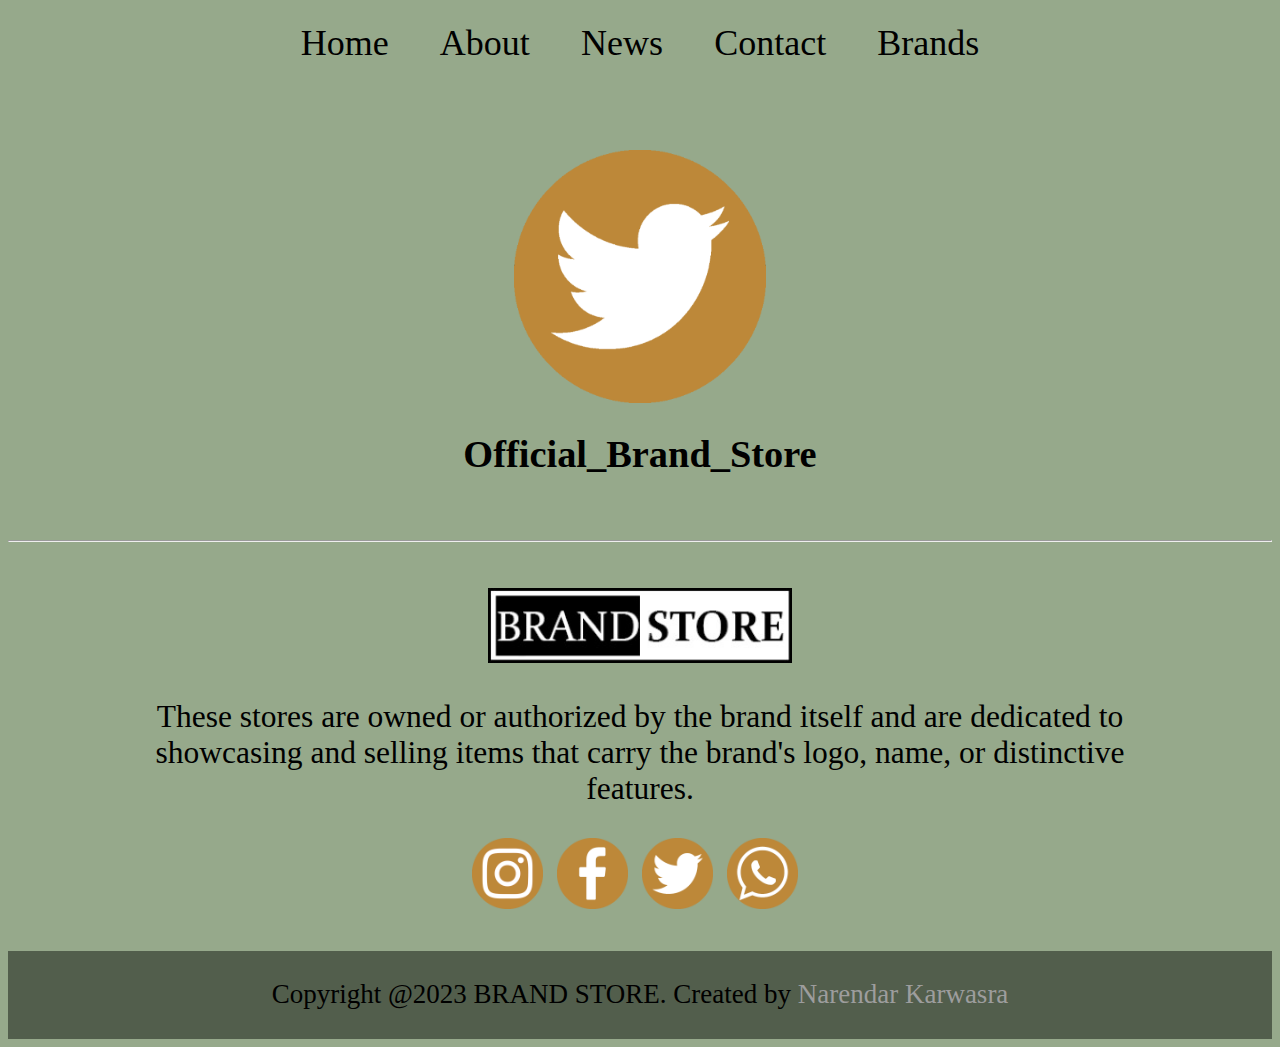
<file: twtr.html>
<!DOCTYPE html>
<html>
<head>
<title>Abc...</title>
</head>
<style>

*{
box-sizing:border-box;
}
body{
background-color:#96a98b;
}

.navbar{
	display:flex;
	width:100%;
	justify-content:center;
	list-style-type:none;
	padding:0;
}
.navbar a{
	text-decoration:none;
	text-align:center;
	font-size:4vh;
	color:black;
	display:block;
	text-align:center;
	padding:0.5vw 2vw;
}
.dropdown{
display:inline-block;
}
.dropdown-content{
	display:none;
	position:absolute;
	z-index:1;
}
.dropdown-content a{
	text-align:center;
	display:block;
}
.dropdown:hover .dropdown-content{
	display:block;
}
.navbar a:hover{
	background:#bd8839;
	transition:ease .2s;
	border-radius:35px;
	color:white;
}


.container{
width:100%;
text-align:center;
}
.container img{
width:20%;
margin:5% 0 0 0;
}
.container h1{
font-size:3vw;
margin-bottom:5%;
}


.footer-top{
	width:100%;	
	text-align:center;
	padding:3% 10%;
	margin-top:0;
}
.footer-img{
	width:30%;
	margin:auto;
}
.footer-img img{
	width:100%;
}
.footer-top p{
	font-size:3.5vh;
}
.footer-social{
	margin:2% 0 0 0;
}
.footer-social .social{
	width:7%;
	margin-right:1%;
	cursor:pointer;
}

.footer-social .social:hover{
	border-radius:50%;
	box-shadow:5px 5px 10px gray;
}

.footer-bottom{
	text-align:center;
	background-color:#525e4c;
	font-size:3vh;
	padding:.1%;
}



@media screen and (max-width:900px){
.navbar{
    display:block;
}
.navbar a{
	font-size:4.3vh;
	padding:0.5vh 0vw;
}
.dropdown{
    display:block;
}
.dropdown-content{
position:static;
width:100%;
}

.container img{
width:30%;
}
.container h1{
font-size:5vw;
}

.footer-img{
	width:40%;
}
.footer-top p{
	font-size:3vh;
}
.footer-social .social{
	width:8%;
}
.footer-bottom{
	font-size:2.5vh;
}	
}


@media screen and (max-width:500px){
.navbar a{
	font-size:6vw;
	padding:0.5vw 2vw;
}

.container img{
width:35%;
}
.container h1{
font-size:8vw;
}

.footer-img{
	width:50%;
}
.footer-top p{
	font-size:4vw;
}
.footer-social .social{
	width:12%;
}
.footer-bottom{
	font-size:3.2vw;
}	
}

</style>
</head>

<ul class="navbar">
<li><a href="index.html">Home</a></li>
<li><a href="about.html">About</a></li>
<li><a href="news.html">News</a></li>
<li><a href="contact.html">Contact</a></li>
<li class="dropdown"><a href="shop.html">Brands</a>
    <div class="dropdown-content">
	    <a href="reebok.html">Reebok</a> 
	    <a href="nike.html">Nike</a> 
	    <a href="hm.html">H&M</a> 
	    <a href="levis.html">Levi's</a> 
	</div>
</li>
</ul>


<div class="container">
<img src="twtr.png" alt="logo">
<h1>Official_Brand_Store</h1>
</div>

<hr>

<div class="footer-top">
<div class="footer-img">
<img src="logo.jpg" alt="logo">
</div>
<p>These stores are owned or authorized by the brand itself and are dedicated to showcasing and selling items that carry the brand's logo, name, or distinctive features.</p>
<div class="footer-social">
<a href="insta.html"><img class="social" src="insta.png" alt="logo"></a>
<a href="fb.html"><img class="social" src="fb.png" alt="logo"></a>
<a href="twtr.html"><img class="social" src="twtr.png" alt="logo"></a>
<a href="wapp.html"><img class="social" src="wapp.png" alt="logo"></a>
</div>

</div>


<div class="footer-bottom">
<p>Copyright @2023 BRAND STORE. Created by <font color="#9d9d9d">Narendar Karwasra</font></p>
</div>
</file>
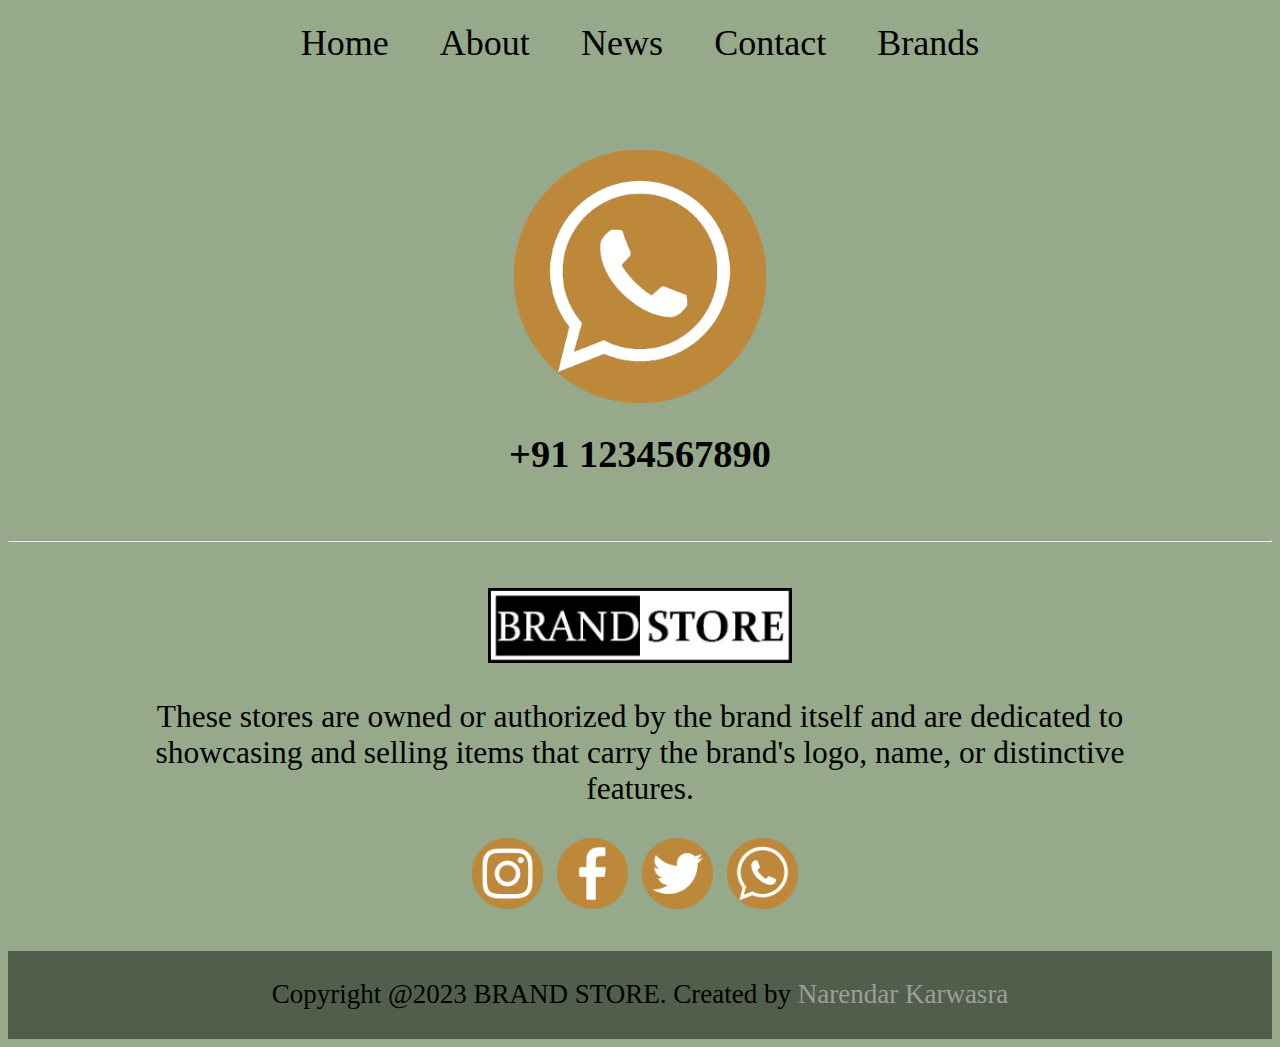
<file: wapp.html>
<!DOCTYPE html>
<html>
<head>
<title>Abc...</title>
</head>
<style>

*{
box-sizing:border-box;
}
body{
background-color:#96a98b;
}

.navbar{
	display:flex;
	width:100%;
	justify-content:center;
	list-style-type:none;
	padding:0;
}
.navbar a{
	text-decoration:none;
	text-align:center;
	font-size:4vh;
	color:black;
	display:block;
	text-align:center;
	padding:0.5vw 2vw;
}
.dropdown{
display:inline-block;
}
.dropdown-content{
	display:none;
	position:absolute;
	z-index:1;
}
.dropdown-content a{
	text-align:center;
	display:block;
}
.dropdown:hover .dropdown-content{
	display:block;
}
.navbar a:hover{
	background:#bd8839;
	transition:ease .2s;
	border-radius:35px;
	color:white;
}

.container{
width:100%;
text-align:center;
}
.container img{
width:20%;
margin:5% 0 0 0;
}
.container h1{
font-size:3vw;
margin-bottom:5%;
}

.footer-top{
	width:100%;	
	text-align:center;
	padding:3% 10%;
	margin-top:0;
}
.footer-img{
	width:30%;
	margin:auto;
}
.footer-img img{
	width:100%;
}
.footer-top p{
	font-size:3.5vh;
}
.footer-social{
	margin:2% 0 0 0;
}
.footer-social .social{
	width:7%;
	margin-right:1%;
	cursor:pointer;
}
.footer-social .social:hover{
	border-radius:50%;
	box-shadow:5px 5px 10px gray;
}
.footer-bottom{
	text-align:center;
	background-color:#525e4c;
	font-size:3vh;
	padding:.1%;
}


@media screen and (max-width:900px){
.navbar{
    display:block;
}
.navbar a{
	font-size:4.3vh;
	padding:0.5vh 0vw;
}
.dropdown{
    display:block;
}
.dropdown-content{
position:static;
width:100%;
}

.container img{
width:30%;
}
.container h1{
font-size:5vw;
}

.footer-img{
	width:40%;
}
.footer-top p{
	font-size:3vh;
}
.footer-social .social{
	width:8%;
}
.footer-bottom{
	font-size:2.5vh;
}	
}



@media screen and (max-width:500px){
.navbar a{
	font-size:6vw;
	padding:0.5vw 2vw;
}

.container img{
width:35%;
}
.container h1{
font-size:8vw;
}

.footer-img{
	width:50%;
}
.footer-top p{
	font-size:4vw;
}
.footer-social .social{
	width:12%;
}
.footer-bottom{
	font-size:3.2vw;
}	
}

</style>
</head>

<ul class="navbar">
<li><a href="index.html">Home</a></li>
<li><a href="about.html">About</a></li>
<li><a href="news.html">News</a></li>
<li><a href="contact.html">Contact</a></li>
<li class="dropdown"><a href="shop.html">Brands</a>
    <div class="dropdown-content">
	    <a href="reebok.html">Reebok</a> 
	    <a href="nike.html">Nike</a> 
	    <a href="hm.html">H&M</a> 
	    <a href="levis.html">Levi's</a> 
	</div>
</li>
</ul>


<div class="container">
<img src="wapp.png" alt="logo">
<h1>+91 1234567890</h1>
</div>

<hr>

<div class="footer-top">
<div class="footer-img">
<img src="logo.jpg" alt="logo">
</div>
<p>These stores are owned or authorized by the brand itself and are dedicated to showcasing and selling items that carry the brand's logo, name, or distinctive features.</p>
<div class="footer-social">
<a href="insta.html"><img class="social" src="insta.png" alt="logo"></a>
<a href="fb.html"><img class="social" src="fb.png" alt="logo"></a>
<a href="twtr.html"><img class="social" src="twtr.png" alt="logo"></a>
<a href="wapp.html"><img class="social" src="wapp.png" alt="logo"></a>
</div>

</div>


<div class="footer-bottom">
<p>Copyright @2023 BRAND STORE. Created by <font color="#9d9d9d">Narendar Karwasra</font></p>
</div>
</file>
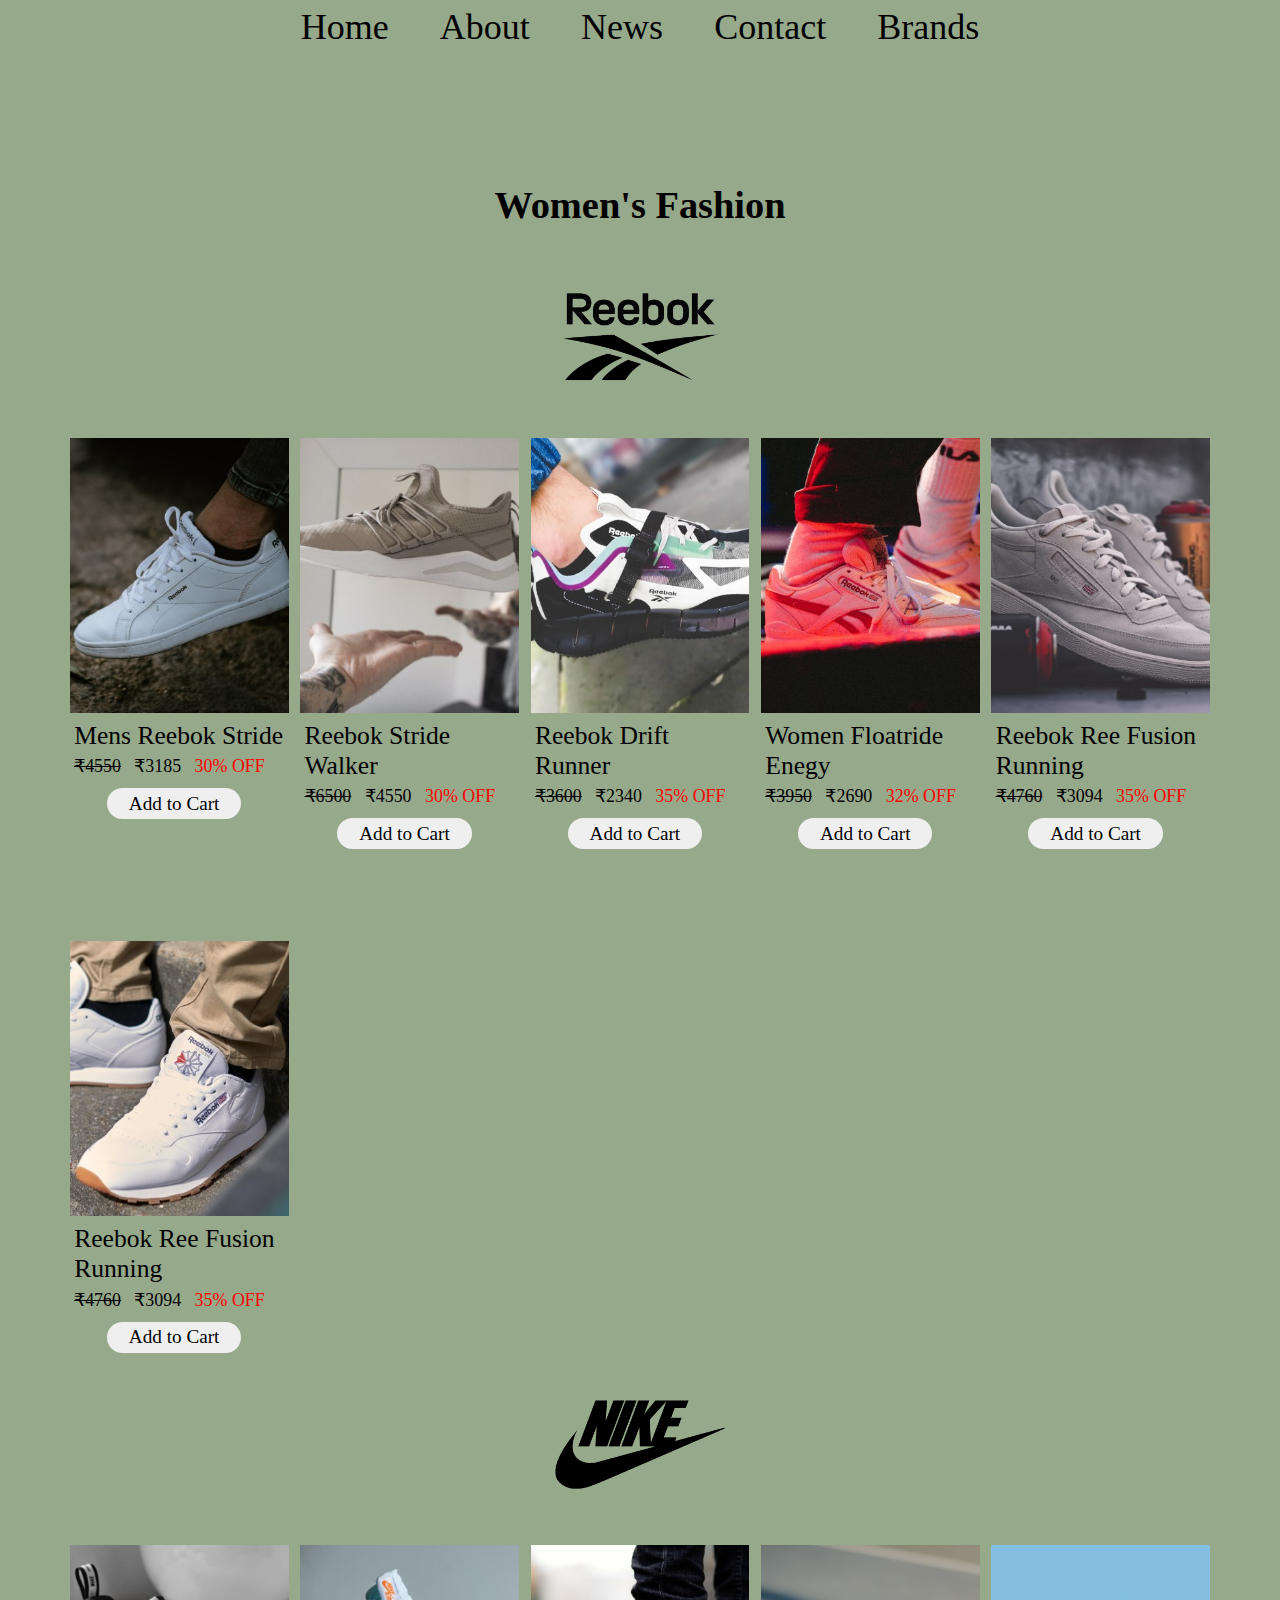
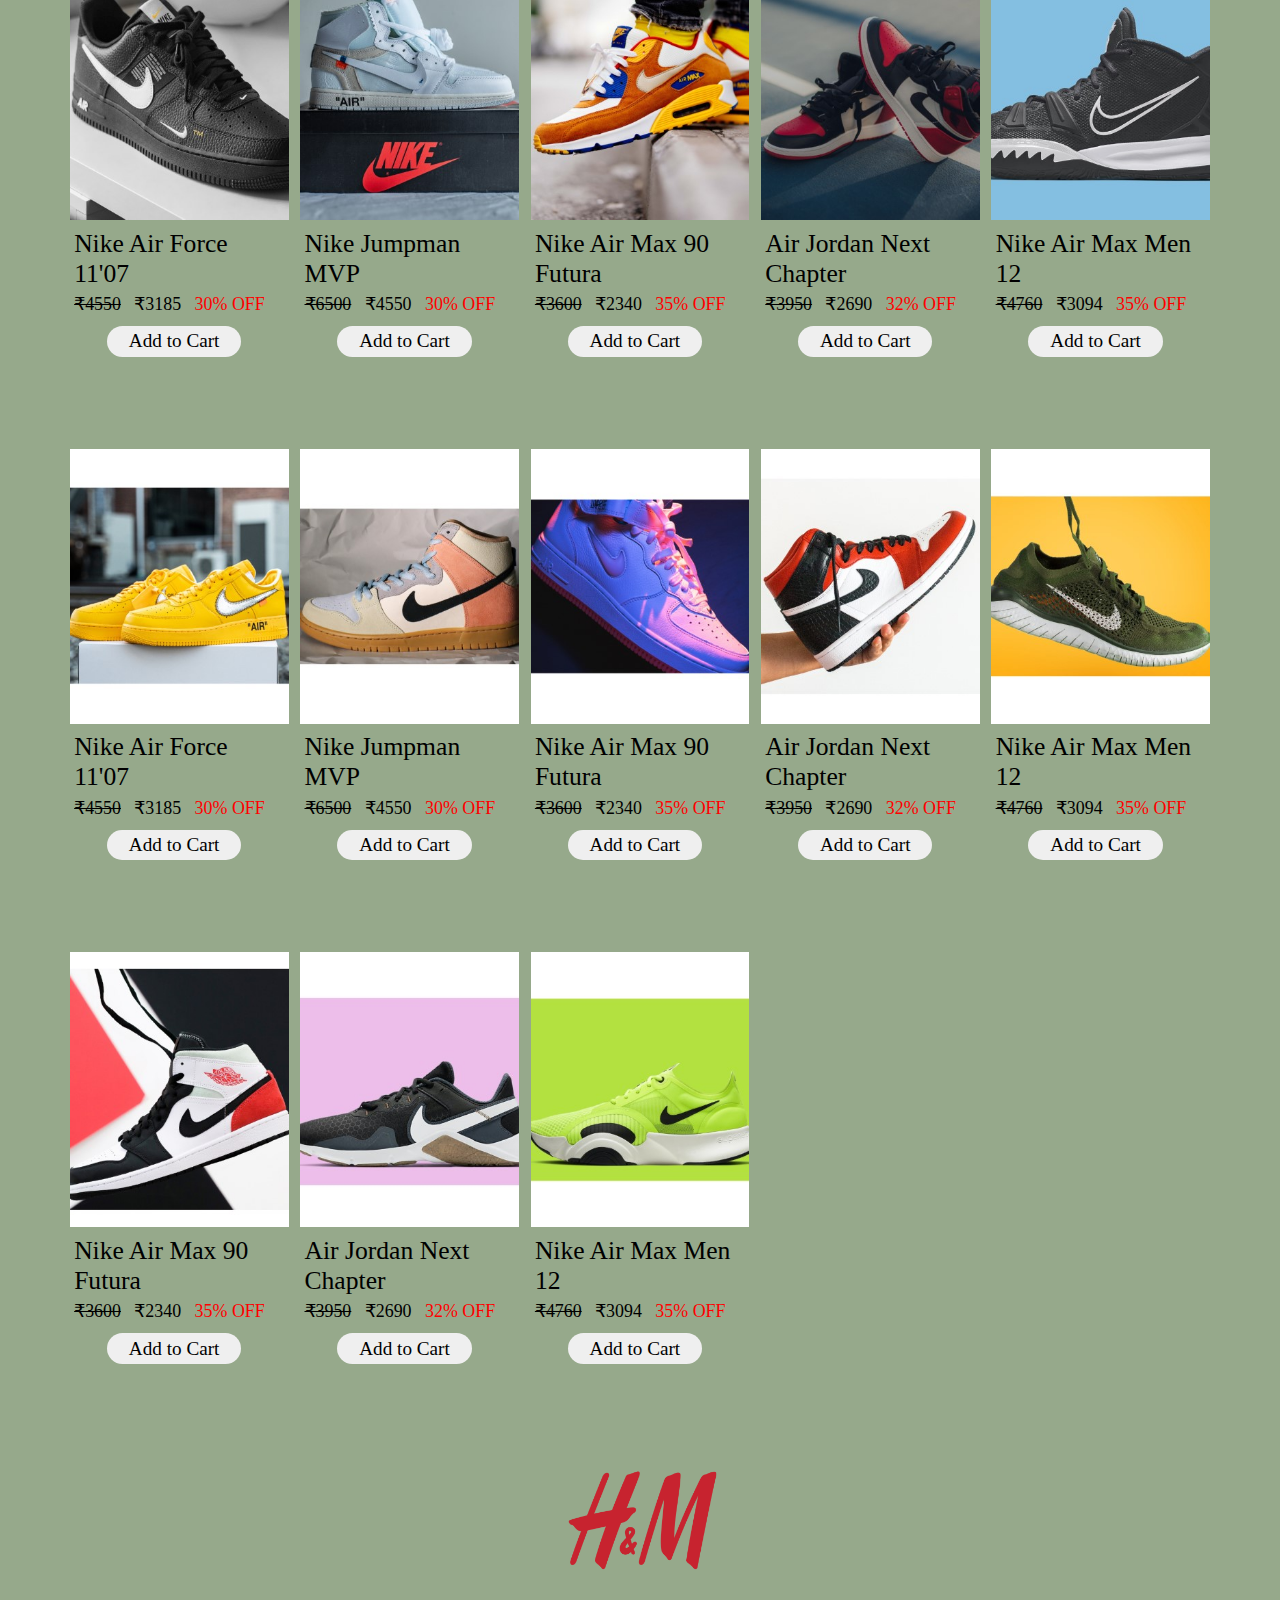
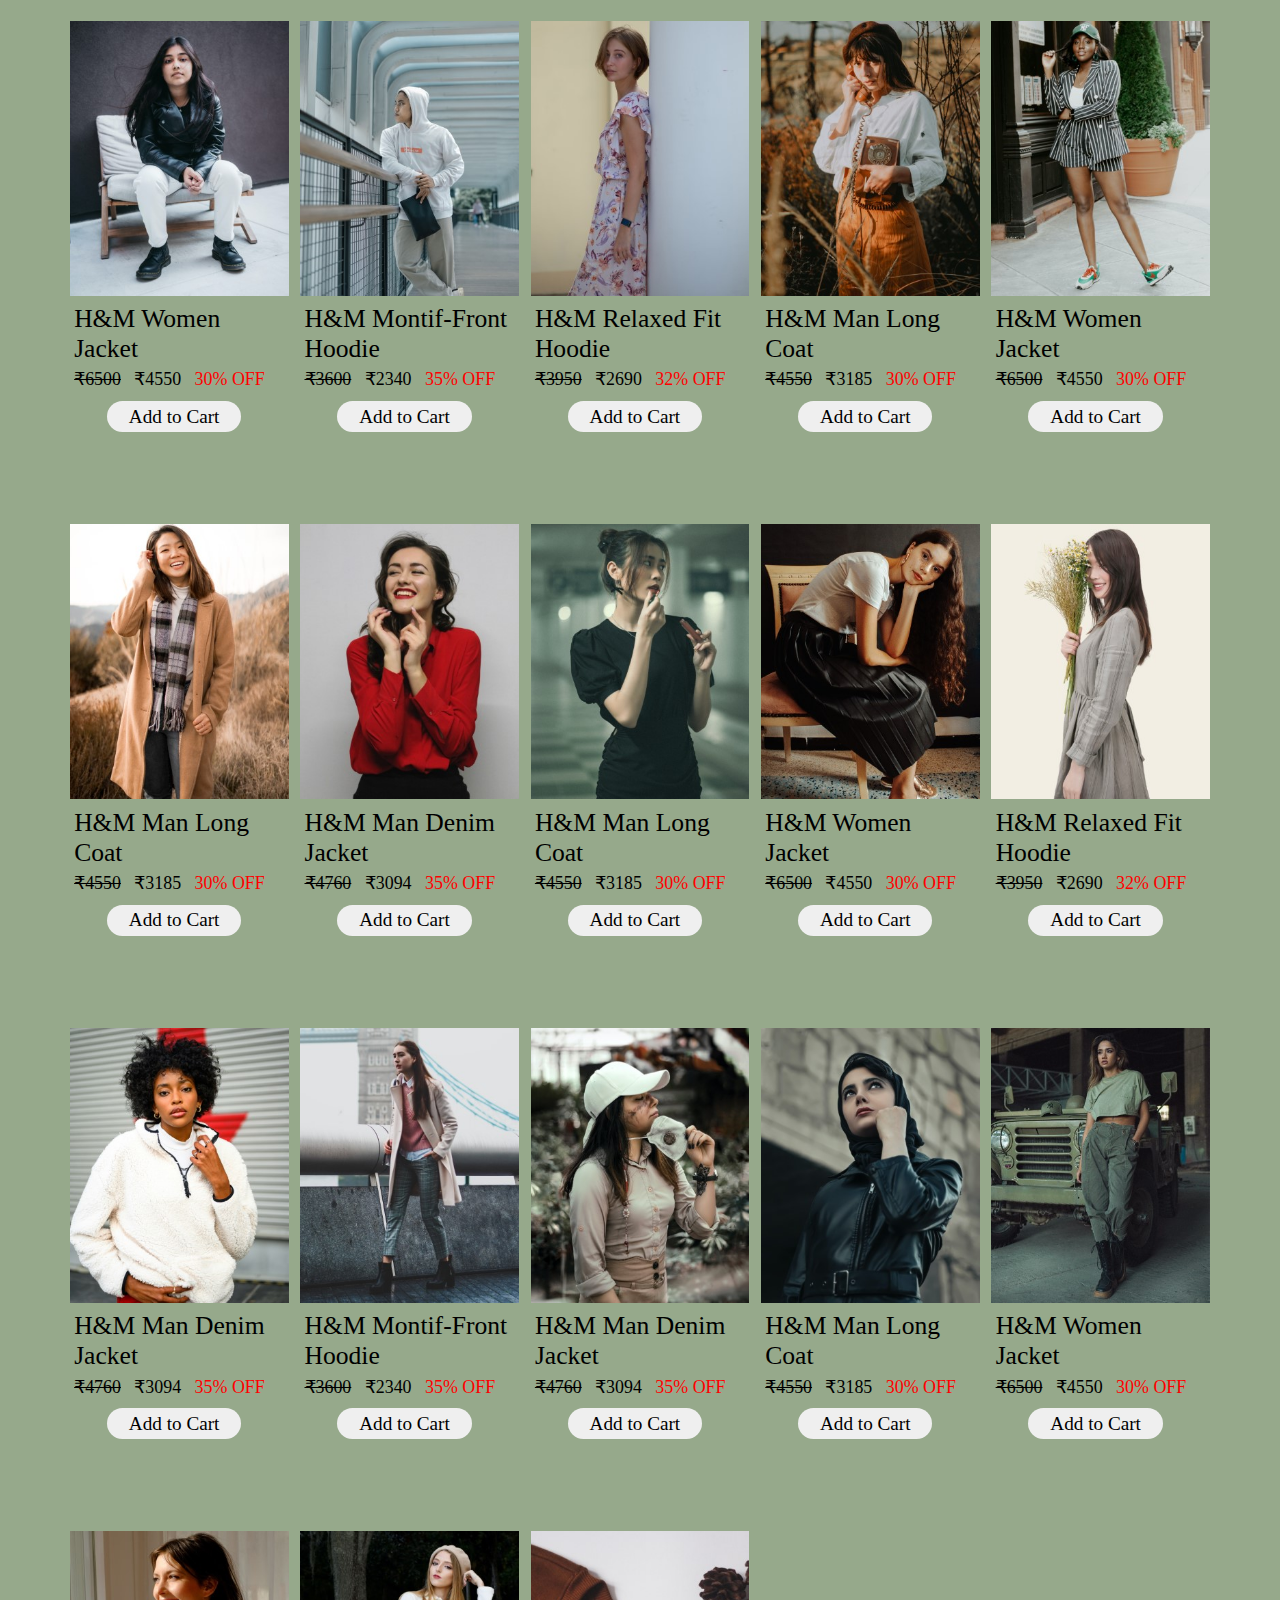
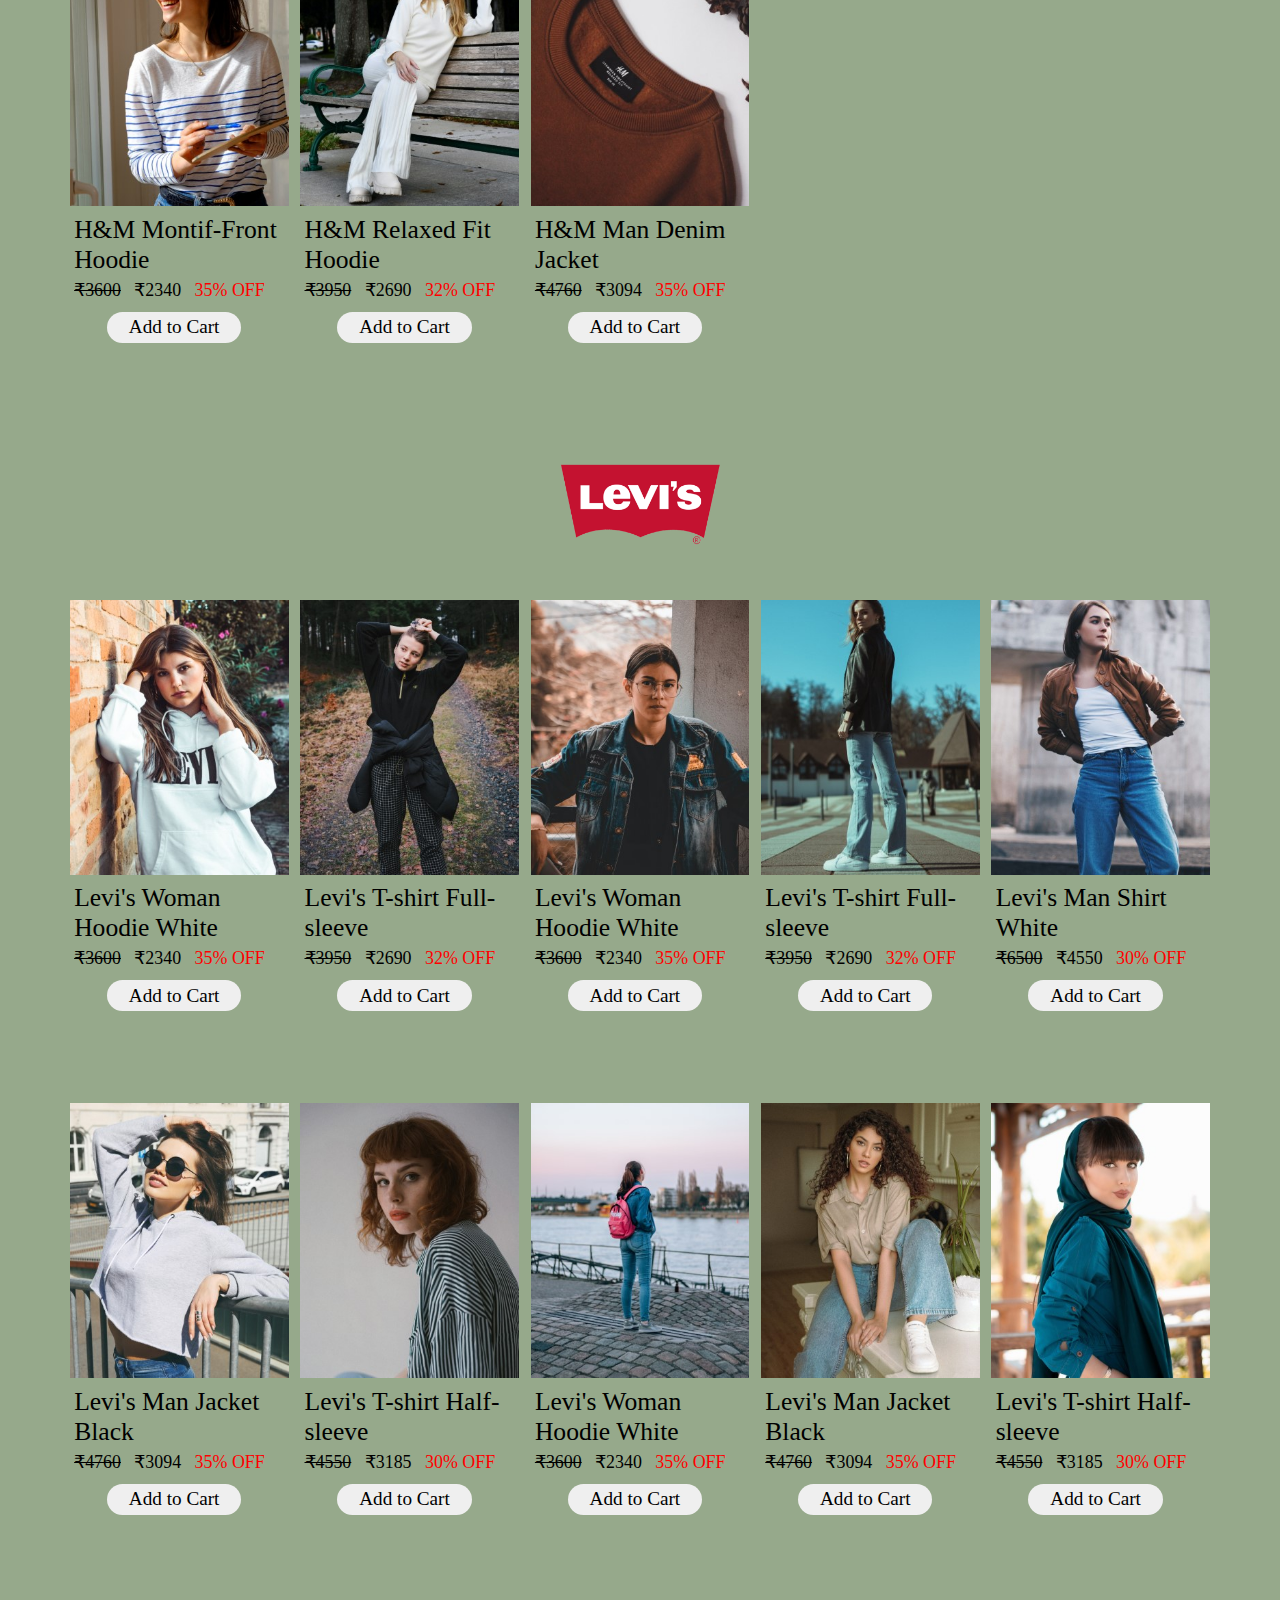
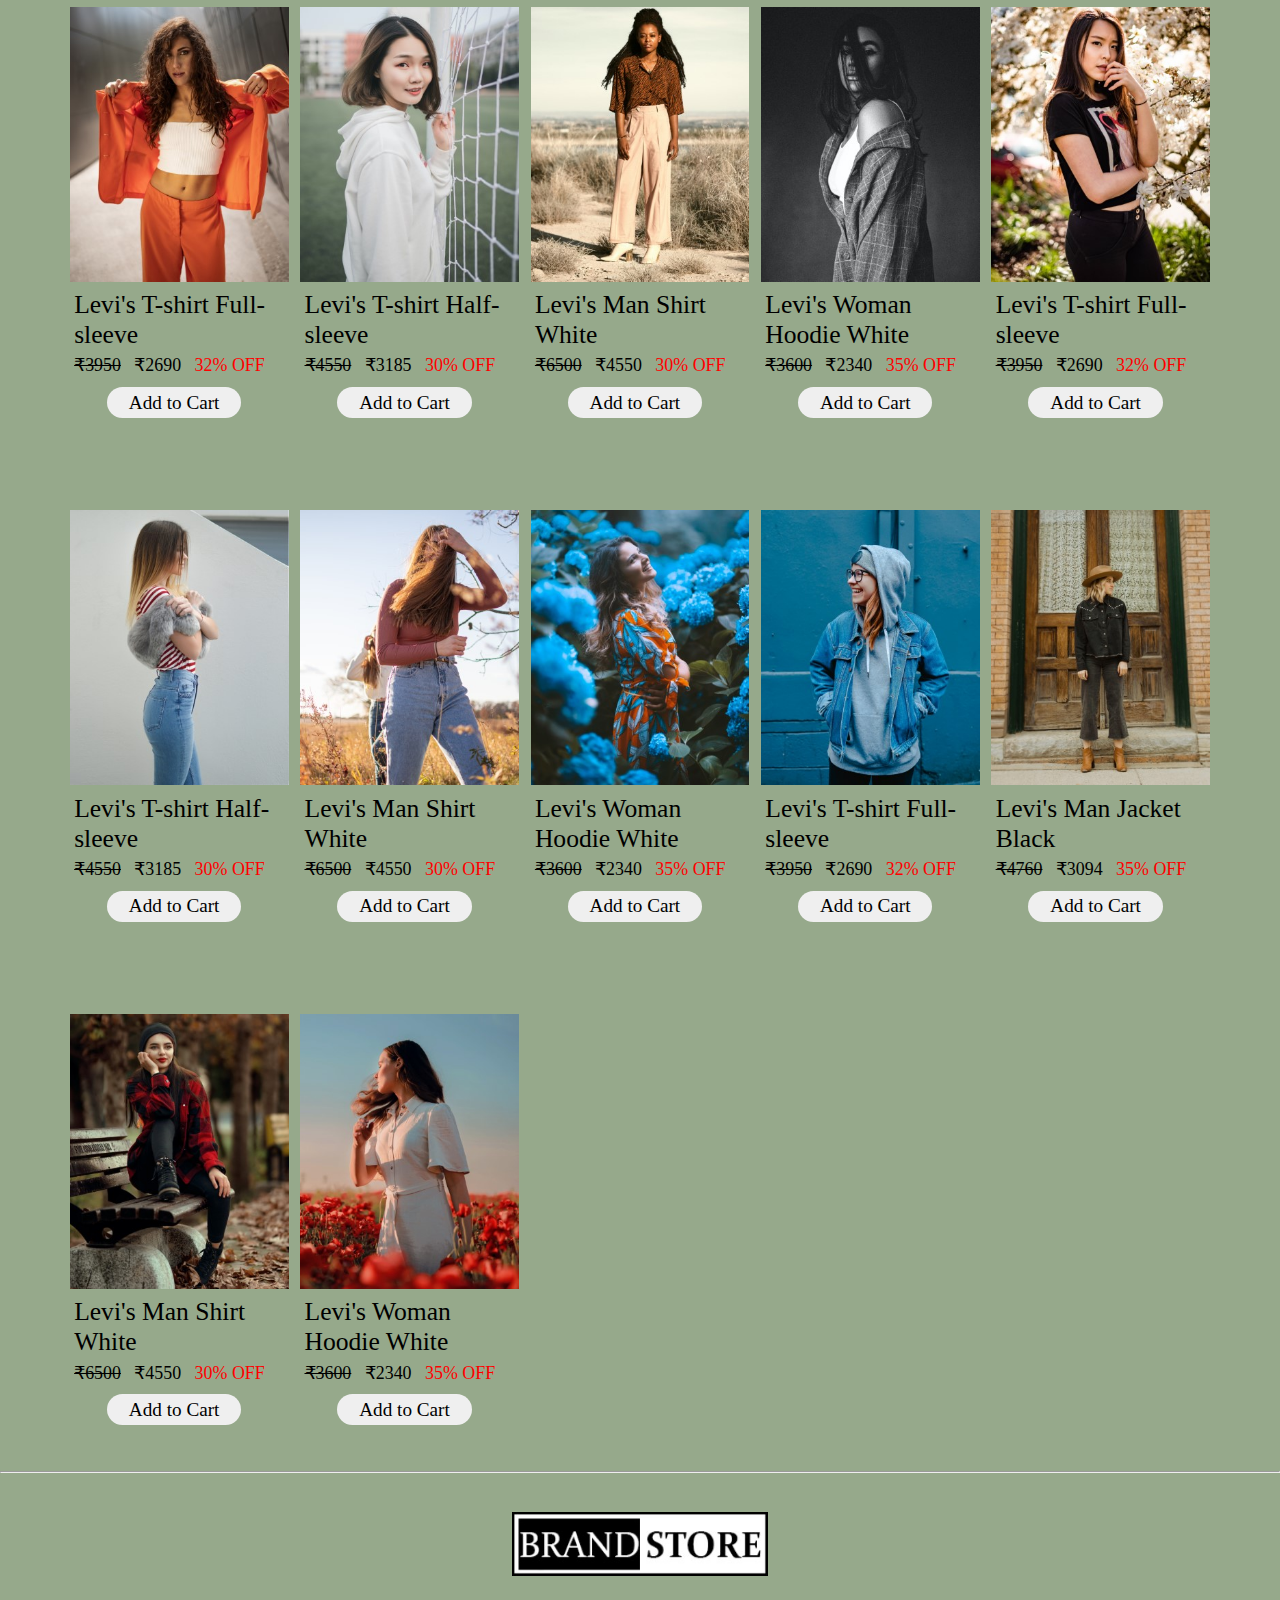
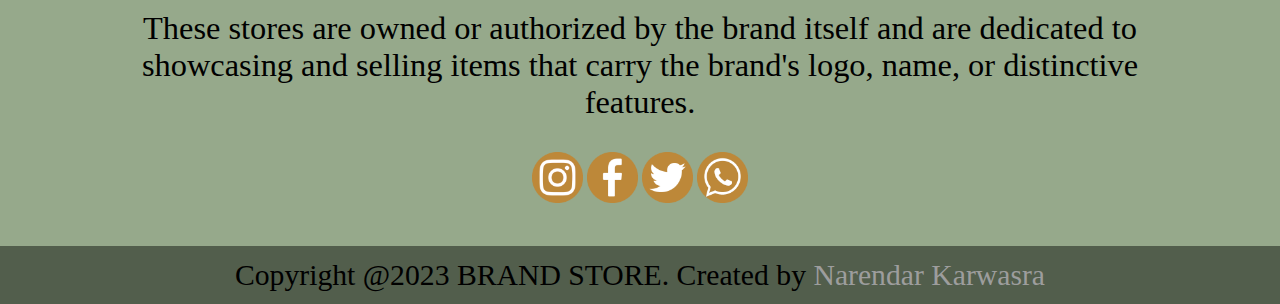
<file: women.html>
<!DOCTYPE html>
<html lang="en">

<head>
	<meta charset="UTF-8">
	<meta name="viewport" content="width=device-width, initial-scale=1.0">
	<title>women</title>

	<style>
		* {
			margin: 0;
			padding: 0;
			box-sizing: border-box;
			font-family: 'Gilroy';
		}

		html,
		body {
			height: 100%;
			width: 100%;
			background-color: #96a98b;
		}


		.navbar {
			display: flex;
			width: 100%;
			justify-content: center;
			list-style-type: none;
			padding: 0;
		}

		.navbar a {
			text-decoration: none;
			text-align: center;
			font-size: 4vh;
			color: black;
			display: block;
			text-align: center;
			padding: 0.5vw 2vw;
		}

		.dropdown {
			display: inline-block;
		}

		.dropdown-content {
			display: none;
			position: absolute;
			z-index: 1;
		}

		.dropdown-content a {
			text-align: center;
			display: block;
		}

		.dropdown:hover .dropdown-content {
			display: block;
		}

		.navbar a:hover {
			background: #bd8839;
			transition: ease .2s;
			border-radius: 35px;
			color: white;
		}


		.container h1 {
			text-align: center;
			font-size: 3vw;
			margin-top: 10%;
		}

		.brand {
			width: 90%;
			margin: auto;
			text-align: center;
		}

		.logo {
			width: 15%;
			margin-top: 5%;
		}

		.brand-p {
			display: flex;
			flex-wrap: wrap;
		}

		.p1 {
			width: 19%;
			margin: 4% 0.5% 4% 0.5%;
			text-align: left;
			overflow: hidden;
		}

		.p1:hover {
			opacity: 0.8;
		}

		.p1 h3 {
			font-size: 2vw;
			margin: 2%;
			font-weight: 400;
		}

		.p1 h2 {
			font-size: 1.4vw;
			margin: 2%;
			font-weight: 400;
		}

		.p1 .btn {
			margin-top: 3%;
			font-size: 1.5vw;
			border: none;
			border-radius: 20px;
			padding: 2% 10%;
			cursor: pointer;
			margin-left: 17%;
		}

		.p1 .btn:hover {
			background: #bd8839;
			transition: ease .2s;
		}


		.footer-top {
			width: 100%;
			text-align: center;
			padding: 0% 10%;
			margin: 3% auto;
		}

		.footer-img {
			width: 25%;
			margin: auto;
		}

		.footer-img img {
			width: 100%;
		}

		.footer-top p {
			margin-top: 3%;
			font-size: 3.6vh;
		}

		.footer-social {
			margin: 3% 0 0 0;
		}

		.footer-social .social {
			width: 5%;
			cursor: pointer;
		}

		.footer-bottom {
			width: 100%;
			text-align: center;
			background-color: #525e4c;
			font-size: 3.3vh;
			padding: 1%;
		}






		@media (max-width:1000px) {
			.navbar {
				display: block;
			}

			.navbar a {
				font-size: 4.3vh;
				padding: 0.5vh 0vw;
			}

			.dropdown {
				display: block;
			}

			.dropdown-content {
				position: static;
				width: 100%;
			}


			.container h1 {
				font-size: 5.5vh;
			}

			.logo {
				width: 18%;
			}

			.brand {
				width: 95%;
			}

			.p1 {
				width: 24%;
			}

			.p1 h3 {
				font-size: 2.8vw;
			}

			.p1 h2 {
				font-size: 1.8vw;
			}

			.p1 .btn {
				margin-top: 3%;
				font-size: 2.2vw;
				margin-left: 15%;
			}


			.footer-top {
				padding: 0 10%;
				margin: 3% auto;
			}

			.footer-img {
				width: 30%;
			}

			.footer-top p {
				font-size: 3.5vh;
			}

			.footer-social .social {
				width: 6.5%;
			}

			.footer-bottom {
				font-size: 2.8vh;
			}
		}






		@media (max-width:600px) {
			.navbar a {
				font-size: 5vw;
				padding: 0.3vw 2vw;
			}


			.container h1 {
				font-size: 8vw;
			}

			.logo {
				width: 25%;
			}

			.brand-p {
				padding-bottom: 20%;
			}

			.p1 {
				width: 46%;
				margin: 10% 2% 0 2%;
			}

			.p1 h3 {
				font-size: 4vw;
			}

			.p1 h2 {
				font-size: 3vw;
			}

			.p1 .btn {
				margin-top: 3%;
				font-size: 3.5vw;
				margin-left: 18%;
			}

			.footer-img {
				width: 40%;
			}

			.footer-top p {
				font-size: 4.5vw;
			}

			.footer-social .social {
				width: 10%;
			}

			.footer-bottom {
				font-size: 3.5vw;
			}
		}





		@media (max-width:400px) {
			.navbar a {
				font-size: 5vw;
				padding: 0.5vw 2vw;
			}

			.footer-img {
				width: 30%;
			}

			.footer-top p {
				font-size: 3.5vw;
			}

			.footer-social .social {
				width: 10%;
			}

			.footer-bottom {
				font-size: 3vw;
			}
		}
	</style>
</head>

<body>

	<ul class="navbar">
		<li><a href="index.html">Home</a></li>
		<li><a href="about.html">About</a></li>
		<li><a href="news.html">News</a></li>
		<li><a href="contact.html">Contact</a></li>
		<li class="dropdown"><a href="shop.html">Brands</a>
			<div class="dropdown-content">
				<a href="reebok.html">Reebok</a>
				<a href="nike.html">Nike</a>
				<a href="hm.html">H&M</a>
				<a href="levis.html">Levi's</a>
			</div>
		</li>
	</ul>


	<div class="container">
		<h1>Women's Fashion</h1>

		<div class="brand">
			<img class="logo" src="logo/reebok.png" alt="logo">
			<div class="brand-p">
				<div class="p1">
					<a href="reebok/1.jpg"><img src="reebok/1.jpg" alt="shoes" style="width:100%;"></a>
					<h3>Mens Reebok Stride</h3>
					<h2><s>&#8377;4550</s>&nbsp;&nbsp; &#8377;3185 &nbsp;&nbsp;<font color="red">30% OFF</font>
					</h2>
					<button class="btn">Add to Cart</button>
				</div>

				<div class="p1">
					<a href="reebok/2.jpg"><img src="reebok/2.jpg" alt="shoes" style="width:100%;"></a>
					<h3>Reebok Stride Walker</h3>
					<h2><s>&#8377;6500</s>&nbsp;&nbsp; &#8377;4550 &nbsp;&nbsp;<font color="red">30% OFF</font>
					</h2>
					<button class="btn">Add to Cart</button>
				</div>

				<div class="p1">
					<a href="reebok/3.jpg"><img src="reebok/3.jpg" alt="shoes" style="width:100%;"></a>
					<h3>Reebok Drift Runner</h3>
					<h2><s>&#8377;3600</s>&nbsp;&nbsp; &#8377;2340 &nbsp;&nbsp;<font color="red">35% OFF</font>
					</h2>
					<button class="btn">Add to Cart</button>
				</div>

				<div class="p1">
					<a href="reebok/4.jpg"><img src="reebok/4.jpg" alt="shoes" style="width:100%;"></a>
					<h3>Women Floatride Enegy</h3>
					<h2><s>&#8377;3950</s>&nbsp;&nbsp; &#8377;2690 &nbsp;&nbsp;<font color="red">32% OFF</font>
					</h2>
					<button class="btn">Add to Cart</button>
				</div>

				<div class="p1">
					<a href="reebok/5.jpg"><img src="reebok/5.jpg" alt="shoes" style="width:100%;"></a>
					<h3>Reebok Ree Fusion Running</h3>
					<h2><s>&#8377;4760</s>&nbsp;&nbsp; &#8377;3094 &nbsp;&nbsp;<font color="red">35% OFF</font>
					</h2>
					<button class="btn">Add to Cart</button>
				</div>

				<div class="p1">
					<a href="reebok/6.jpg"><img src="reebok/6.jpg" alt="shoes" style="width:100%;"></a>
					<h3>Reebok Ree Fusion Running</h3>
					<h2><s>&#8377;4760</s>&nbsp;&nbsp; &#8377;3094 &nbsp;&nbsp;<font color="red">35% OFF</font>
					</h2>
					<button class="btn">Add to Cart</button>
				</div>

			</div>

		</div>


		<div class="brand" style="margin-top:-5%;">
			<img class="logo" src="logo/nike.png" alt="logo">
			<div class="brand-p">
				<div class="p1">
					<a href="nike/1.jpg"><img src="nike/1.jpg" alt="shoes" style="width:100%;"></a>
					<h3>Nike Air Force 11'07</h3>
					<h2><s>&#8377;4550</s>&nbsp;&nbsp; &#8377;3185 &nbsp;&nbsp;<font color="red">30% OFF</font>
					</h2>
					<button class="btn">Add to Cart</button>
				</div>

				<div class="p1">
					<a href="nike/2.jpg"><img src="nike/2.jpg" alt="shoes" style="width:100%;"></a>
					<h3>Nike Jumpman MVP</h3>
					<h2><s>&#8377;6500</s>&nbsp;&nbsp; &#8377;4550 &nbsp;&nbsp;<font color="red">30% OFF</font>
					</h2>
					<button class="btn">Add to Cart</button>
				</div>

				<div class="p1">
					<a href="nike/3.jpg"><img src="nike/3.jpg" alt="shoes" style="width:100%;"></a>
					<h3>Nike Air Max 90 Futura</h3>
					<h2><s>&#8377;3600</s>&nbsp;&nbsp; &#8377;2340 &nbsp;&nbsp;<font color="red">35% OFF</font>
					</h2>
					<button class="btn">Add to Cart</button>
				</div>

				<div class="p1">
					<a href="nike/4.jpg"><img src="nike/4.jpg" alt="shoes" style="width:100%;"></a>
					<h3>Air Jordan Next Chapter</h3>
					<h2><s>&#8377;3950</s>&nbsp;&nbsp; &#8377;2690 &nbsp;&nbsp;<font color="red">32% OFF</font>
					</h2>
					<button class="btn">Add to Cart</button>
				</div>

				<div class="p1">
					<a href="nike/5.jpg"><img src="nike/5.jpg" alt="shoes" style="width:100%;"></a>
					<h3>Nike Air Max Men 12</h3>
					<h2><s>&#8377;4760</s>&nbsp;&nbsp; &#8377;3094 &nbsp;&nbsp;<font color="red">35% OFF</font>
					</h2>
					<button class="btn">Add to Cart</button>
				</div>

				<div class="p1">
					<a href="nike/6.jpg"><img src="nike/6.jpg" alt="shoes" style="width:100%;"></a>
					<h3>Nike Air Force 11'07</h3>
					<h2><s>&#8377;4550</s>&nbsp;&nbsp; &#8377;3185 &nbsp;&nbsp;<font color="red">30% OFF</font>
					</h2>
					<button class="btn">Add to Cart</button>
				</div>

				<div class="p1">
					<a href="nike/7.jpg"><img src="nike/7.jpg" alt="shoes" style="width:100%;"></a>
					<h3>Nike Jumpman MVP</h3>
					<h2><s>&#8377;6500</s>&nbsp;&nbsp; &#8377;4550 &nbsp;&nbsp;<font color="red">30% OFF</font>
					</h2>
					<button class="btn">Add to Cart</button>
				</div>

				<div class="p1">
					<a href="nike/8.jpg"><img src="nike/8.jpg" alt="shoes" style="width:100%;"></a>
					<h3>Nike Air Max 90 Futura</h3>
					<h2><s>&#8377;3600</s>&nbsp;&nbsp; &#8377;2340 &nbsp;&nbsp;<font color="red">35% OFF</font>
					</h2>
					<button class="btn">Add to Cart</button>
				</div>

				<div class="p1">
					<a href="nike/9.jpg"><img src="nike/9.jpg" alt="shoes" style="width:100%;"></a>
					<h3>Air Jordan Next Chapter</h3>
					<h2><s>&#8377;3950</s>&nbsp;&nbsp; &#8377;2690 &nbsp;&nbsp;<font color="red">32% OFF</font>
					</h2>
					<button class="btn">Add to Cart</button>
				</div>

				<div class="p1">
					<a href="nike/10.jpg"><img src="nike/10.jpg" alt="shoes" style="width:100%;"></a>
					<h3>Nike Air Max Men 12</h3>
					<h2><s>&#8377;4760</s>&nbsp;&nbsp; &#8377;3094 &nbsp;&nbsp;<font color="red">35% OFF</font>
					</h2>
					<button class="btn">Add to Cart</button>
				</div>

				<div class="p1">
					<a href="nike/11.jpg"><img src="nike/11.jpg" alt="shoes" style="width:100%;"></a>
					<h3>Nike Air Max 90 Futura</h3>
					<h2><s>&#8377;3600</s>&nbsp;&nbsp; &#8377;2340 &nbsp;&nbsp;<font color="red">35% OFF</font>
					</h2>
					<button class="btn">Add to Cart</button>
				</div>

				<div class="p1">
					<a href="nike/12.jpg"><img src="nike/12.jpg" alt="shoes" style="width:100%;"></a>
					<h3>Air Jordan Next Chapter</h3>
					<h2><s>&#8377;3950</s>&nbsp;&nbsp; &#8377;2690 &nbsp;&nbsp;<font color="red">32% OFF</font>
					</h2>
					<button class="btn">Add to Cart</button>
				</div>

				<div class="p1">
					<a href="nike/13.jpg"><img src="nike/13.jpg" alt="shoes" style="width:100%;"></a>
					<h3>Nike Air Max Men 12</h3>
					<h2><s>&#8377;4760</s>&nbsp;&nbsp; &#8377;3094 &nbsp;&nbsp;<font color="red">35% OFF</font>
					</h2>
					<button class="btn">Add to Cart</button>
				</div>

			</div>

		</div>


		<div class="brand">
			<img class="logo" src="logo/hm.png" alt="logo">
			<div class="brand-p">

				<div class="p1">
					<a href="hm/1.jpg"><img src="hm/2.jpg" alt="shoes" style="width:100%;"></a>
					<h3>H&M Women Jacket</h3>
					<h2><s>&#8377;6500</s>&nbsp;&nbsp; &#8377;4550 &nbsp;&nbsp;<font color="red">30% OFF</font>
					</h2>
					<button class="btn">Add to Cart</button>
				</div>

				<div class="p1">
					<a href="hm/1.jpg"><img src="hm/3.jpg" alt="shoes" style="width:100%;"></a>
					<h3>H&M Montif-Front Hoodie</h3>
					<h2><s>&#8377;3600</s>&nbsp;&nbsp; &#8377;2340 &nbsp;&nbsp;<font color="red">35% OFF</font>
					</h2>
					<button class="btn">Add to Cart</button>
				</div>

				<div class="p1">
					<a href="hm/1.jpg"><img src="hm/9.jpg" alt="shoes" style="width:100%;"></a>
					<h3>H&M Relaxed Fit Hoodie</h3>
					<h2><s>&#8377;3950</s>&nbsp;&nbsp; &#8377;2690 &nbsp;&nbsp;<font color="red">32% OFF</font>
					</h2>
					<button class="btn">Add to Cart</button>
				</div>

				<div class="p1">
					<a href="hm/1.jpg"><img src="hm/11.jpg" alt="shoes" style="width:100%;"></a>
					<h3>H&M Man Long Coat</h3>
					<h2><s>&#8377;4550</s>&nbsp;&nbsp; &#8377;3185 &nbsp;&nbsp;<font color="red">30% OFF</font>
					</h2>
					<button class="btn">Add to Cart</button>
				</div>

				<div class="p1">
					<a href="hm/1.jpg"><img src="hm/12.jpg" alt="shoes" style="width:100%;"></a>
					<h3>H&M Women Jacket</h3>
					<h2><s>&#8377;6500</s>&nbsp;&nbsp; &#8377;4550 &nbsp;&nbsp;<font color="red">30% OFF</font>
					</h2>
					<button class="btn">Add to Cart</button>
				</div>

				<div class="p1">
					<a href="hm/1.jpg"><img src="hm/16.jpg" alt="shoes" style="width:100%;"></a>
					<h3>H&M Man Long Coat</h3>
					<h2><s>&#8377;4550</s>&nbsp;&nbsp; &#8377;3185 &nbsp;&nbsp;<font color="red">30% OFF</font>
					</h2>
					<button class="btn">Add to Cart</button>
				</div>

				<div class="p1">
					<a href="hm/1.jpg"><img src="hm/20.jpg" alt="shoes" style="width:100%;"></a>
					<h3>H&M Man Denim Jacket</h3>
					<h2><s>&#8377;4760</s>&nbsp;&nbsp; &#8377;3094 &nbsp;&nbsp;<font color="red">35% OFF</font>
					</h2>
					<button class="btn">Add to Cart</button>
				</div>

				<div class="p1">
					<a href="hm/1.jpg"><img src="hm/21.jpg" alt="shoes" style="width:100%;"></a>
					<h3>H&M Man Long Coat</h3>
					<h2><s>&#8377;4550</s>&nbsp;&nbsp; &#8377;3185 &nbsp;&nbsp;<font color="red">30% OFF</font>
					</h2>
					<button class="btn">Add to Cart</button>
				</div>

				<div class="p1">
					<a href="hm/1.jpg"><img src="hm/22.jpg" alt="shoes" style="width:100%;"></a>
					<h3>H&M Women Jacket</h3>
					<h2><s>&#8377;6500</s>&nbsp;&nbsp; &#8377;4550 &nbsp;&nbsp;<font color="red">30% OFF</font>
					</h2>
					<button class="btn">Add to Cart</button>
				</div>

				<div class="p1">
					<a href="hm/1.jpg"><img src="hm/24.jpg" alt="shoes" style="width:100%;"></a>
					<h3>H&M Relaxed Fit Hoodie</h3>
					<h2><s>&#8377;3950</s>&nbsp;&nbsp; &#8377;2690 &nbsp;&nbsp;<font color="red">32% OFF</font>
					</h2>
					<button class="btn">Add to Cart</button>
				</div>

				<div class="p1">
					<a href="hm/1.jpg"><img src="hm/25.jpg" alt="shoes" style="width:100%;"></a>
					<h3>H&M Man Denim Jacket</h3>
					<h2><s>&#8377;4760</s>&nbsp;&nbsp; &#8377;3094 &nbsp;&nbsp;<font color="red">35% OFF</font>
					</h2>
					<button class="btn">Add to Cart</button>
				</div>

				<div class="p1">
					<a href="hm/1.jpg"><img src="hm/28.jpg" alt="shoes" style="width:100%;"></a>
					<h3>H&M Montif-Front Hoodie</h3>
					<h2><s>&#8377;3600</s>&nbsp;&nbsp; &#8377;2340 &nbsp;&nbsp;<font color="red">35% OFF</font>
					</h2>
					<button class="btn">Add to Cart</button>
				</div>

				<div class="p1">
					<a href="hm/1.jpg"><img src="hm/30.jpg" alt="shoes" style="width:100%;"></a>
					<h3>H&M Man Denim Jacket</h3>
					<h2><s>&#8377;4760</s>&nbsp;&nbsp; &#8377;3094 &nbsp;&nbsp;<font color="red">35% OFF</font>
					</h2>
					<button class="btn">Add to Cart</button>
				</div>

				<div class="p1">
					<a href="hm/1.jpg"><img src="hm/31.jpg" alt="shoes" style="width:100%;"></a>
					<h3>H&M Man Long Coat</h3>
					<h2><s>&#8377;4550</s>&nbsp;&nbsp; &#8377;3185 &nbsp;&nbsp;<font color="red">30% OFF</font>
					</h2>
					<button class="btn">Add to Cart</button>
				</div>

				<div class="p1">
					<a href="hm/1.jpg"><img src="hm/32.jpg" alt="shoes" style="width:100%;"></a>
					<h3>H&M Women Jacket</h3>
					<h2><s>&#8377;6500</s>&nbsp;&nbsp; &#8377;4550 &nbsp;&nbsp;<font color="red">30% OFF</font>
					</h2>
					<button class="btn">Add to Cart</button>
				</div>

				<div class="p1">
					<a href="hm/1.jpg"><img src="hm/33.jpg" alt="shoes" style="width:100%;"></a>
					<h3>H&M Montif-Front Hoodie</h3>
					<h2><s>&#8377;3600</s>&nbsp;&nbsp; &#8377;2340 &nbsp;&nbsp;<font color="red">35% OFF</font>
					</h2>
					<button class="btn">Add to Cart</button>
				</div>

				<div class="p1">
					<a href="hm/1.jpg"><img src="hm/34.jpg" alt="shoes" style="width:100%;"></a>
					<h3>H&M Relaxed Fit Hoodie</h3>
					<h2><s>&#8377;3950</s>&nbsp;&nbsp; &#8377;2690 &nbsp;&nbsp;<font color="red">32% OFF</font>
					</h2>
					<button class="btn">Add to Cart</button>
				</div>

				<div class="p1">
					<a href="hm/1.jpg"><img src="hm/35.jpg" alt="shoes" style="width:100%;"></a>
					<h3>H&M Man Denim Jacket</h3>
					<h2><s>&#8377;4760</s>&nbsp;&nbsp; &#8377;3094 &nbsp;&nbsp;<font color="red">35% OFF</font>
					</h2>
					<button class="btn">Add to Cart</button>
				</div>

			</div>

		</div>


		<div class="brand">
			<img class="logo" src="logo/levis.png" alt="logo">
			<div class="brand-p">

				<div class="p1">
					<a href="levis/3.jpg"><img src="levis/3.jpg" alt="shoes" style="width:100%;"></a>
					<h3>Levi's Woman Hoodie White</h3>
					<h2><s>&#8377;3600</s>&nbsp;&nbsp; &#8377;2340 &nbsp;&nbsp;<font color="red">35% OFF</font>
					</h2>
					<button class="btn">Add to Cart</button>
				</div>

				<div class="p1">
					<a href="levis/4.jpg"><img src="levis/4.jpg" alt="shoes" style="width:100%;"></a>
					<h3>Levi's T-shirt Full-sleeve</h3>
					<h2><s>&#8377;3950</s>&nbsp;&nbsp; &#8377;2690 &nbsp;&nbsp;<font color="red">32% OFF</font>
					</h2>
					<button class="btn">Add to Cart</button>
				</div>

				<div class="p1">
					<a href="levis/13.jpg"><img src="levis/13.jpg" alt="shoes" style="width:100%;"></a>
					<h3>Levi's Woman Hoodie White</h3>
					<h2><s>&#8377;3600</s>&nbsp;&nbsp; &#8377;2340 &nbsp;&nbsp;<font color="red">35% OFF</font>
					</h2>
					<button class="btn">Add to Cart</button>
				</div>

				<div class="p1">
					<a href="levis/14.jpg"><img src="levis/14.jpg" alt="shoes" style="width:100%;"></a>
					<h3>Levi's T-shirt Full-sleeve</h3>
					<h2><s>&#8377;3950</s>&nbsp;&nbsp; &#8377;2690 &nbsp;&nbsp;<font color="red">32% OFF</font>
					</h2>
					<button class="btn">Add to Cart</button>
				</div>

				<div class="p1">
					<a href="levis/17.jpg"><img src="levis/17.jpg" alt="shoes" style="width:100%;"></a>
					<h3>Levi's Man Shirt White</h3>
					<h2><s>&#8377;6500</s>&nbsp;&nbsp; &#8377;4550 &nbsp;&nbsp;<font color="red">30% OFF</font>
					</h2>
					<button class="btn">Add to Cart</button>
				</div>

				<div class="p1">
					<a href="levis/20.jpg"><img src="levis/20.jpg" alt="shoes" style="width:100%;"></a>
					<h3>Levi's Man Jacket Black</h3>
					<h2><s>&#8377;4760</s>&nbsp;&nbsp; &#8377;3094 &nbsp;&nbsp;<font color="red">35% OFF</font>
					</h2>
					<button class="btn">Add to Cart</button>
				</div>

				<div class="p1">
					<a href="levis/21.jpg"><img src="levis/21.jpg" alt="shoes" style="width:100%;"></a>
					<h3>Levi's T-shirt Half-sleeve</h3>
					<h2><s>&#8377;4550</s>&nbsp;&nbsp; &#8377;3185 &nbsp;&nbsp;<font color="red">30% OFF</font>
					</h2>
					<button class="btn">Add to Cart</button>
				</div>

				<div class="p1">
					<a href="levis/23.jpg"><img src="levis/23.jpg" alt="shoes" style="width:100%;"></a>
					<h3>Levi's Woman Hoodie White</h3>
					<h2><s>&#8377;3600</s>&nbsp;&nbsp; &#8377;2340 &nbsp;&nbsp;<font color="red">35% OFF</font>
					</h2>
					<button class="btn">Add to Cart</button>
				</div>

				<div class="p1">
					<a href="levis/25.jpg"><img src="levis/25.jpg" alt="shoes" style="width:100%;"></a>
					<h3>Levi's Man Jacket Black</h3>
					<h2><s>&#8377;4760</s>&nbsp;&nbsp; &#8377;3094 &nbsp;&nbsp;<font color="red">35% OFF</font>
					</h2>
					<button class="btn">Add to Cart</button>
				</div>

				<div class="p1">
					<a href="levis/26.jpg"><img src="levis/26.jpg" alt="shoes" style="width:100%;"></a>
					<h3>Levi's T-shirt Half-sleeve</h3>
					<h2><s>&#8377;4550</s>&nbsp;&nbsp; &#8377;3185 &nbsp;&nbsp;<font color="red">30% OFF</font>
					</h2>
					<button class="btn">Add to Cart</button>
				</div>

				<div class="p1">
					<a href="levis/29.jpg"><img src="levis/29.jpg" alt="shoes" style="width:100%;"></a>
					<h3>Levi's T-shirt Full-sleeve</h3>
					<h2><s>&#8377;3950</s>&nbsp;&nbsp; &#8377;2690 &nbsp;&nbsp;<font color="red">32% OFF</font>
					</h2>
					<button class="btn">Add to Cart</button>
				</div>

				<div class="p1">
					<a href="levis/31.jpg"><img src="levis/31.jpg" alt="shoes" style="width:100%;"></a>
					<h3>Levi's T-shirt Half-sleeve</h3>
					<h2><s>&#8377;4550</s>&nbsp;&nbsp; &#8377;3185 &nbsp;&nbsp;<font color="red">30% OFF</font>
					</h2>
					<button class="btn">Add to Cart</button>
				</div>

				<div class="p1">
					<a href="levis/32.jpg"><img src="levis/32.jpg" alt="shoes" style="width:100%;"></a>
					<h3>Levi's Man Shirt White</h3>
					<h2><s>&#8377;6500</s>&nbsp;&nbsp; &#8377;4550 &nbsp;&nbsp;<font color="red">30% OFF</font>
					</h2>
					<button class="btn">Add to Cart</button>
				</div>

				<div class="p1">
					<a href="levis/33.jpg"><img src="levis/33.jpg" alt="shoes" style="width:100%;"></a>
					<h3>Levi's Woman Hoodie White</h3>
					<h2><s>&#8377;3600</s>&nbsp;&nbsp; &#8377;2340 &nbsp;&nbsp;<font color="red">35% OFF</font>
					</h2>
					<button class="btn">Add to Cart</button>
				</div>

				<div class="p1">
					<a href="levis/34.jpg"><img src="levis/34.jpg" alt="shoes" style="width:100%;"></a>
					<h3>Levi's T-shirt Full-sleeve</h3>
					<h2><s>&#8377;3950</s>&nbsp;&nbsp; &#8377;2690 &nbsp;&nbsp;<font color="red">32% OFF</font>
					</h2>
					<button class="btn">Add to Cart</button>
				</div>

				<div class="p1">
					<a href="levis/36.jpg"><img src="levis/36.jpg" alt="shoes" style="width:100%;"></a>
					<h3>Levi's T-shirt Half-sleeve</h3>
					<h2><s>&#8377;4550</s>&nbsp;&nbsp; &#8377;3185 &nbsp;&nbsp;<font color="red">30% OFF</font>
					</h2>
					<button class="btn">Add to Cart</button>
				</div>

				<div class="p1">
					<a href="levis/37.jpg"><img src="levis/37.jpg" alt="shoes" style="width:100%;"></a>
					<h3>Levi's Man Shirt White</h3>
					<h2><s>&#8377;6500</s>&nbsp;&nbsp; &#8377;4550 &nbsp;&nbsp;<font color="red">30% OFF</font>
					</h2>
					<button class="btn">Add to Cart</button>
				</div>

				<div class="p1">
					<a href="levis/38.jpg"><img src="levis/38.jpg" alt="shoes" style="width:100%;"></a>
					<h3>Levi's Woman Hoodie White</h3>
					<h2><s>&#8377;3600</s>&nbsp;&nbsp; &#8377;2340 &nbsp;&nbsp;<font color="red">35% OFF</font>
					</h2>
					<button class="btn">Add to Cart</button>
				</div>

				<div class="p1">
					<a href="levis/39.jpg"><img src="levis/39.jpg" alt="shoes" style="width:100%;"></a>
					<h3>Levi's T-shirt Full-sleeve</h3>
					<h2><s>&#8377;3950</s>&nbsp;&nbsp; &#8377;2690 &nbsp;&nbsp;<font color="red">32% OFF</font>
					</h2>
					<button class="btn">Add to Cart</button>
				</div>

				<div class="p1">
					<a href="levis/40.jpg"><img src="levis/40.jpg" alt="shoes" style="width:100%;"></a>
					<h3>Levi's Man Jacket Black</h3>
					<h2><s>&#8377;4760</s>&nbsp;&nbsp; &#8377;3094 &nbsp;&nbsp;<font color="red">35% OFF</font>
					</h2>
					<button class="btn">Add to Cart</button>
				</div>

				<div class="p1">
					<a href="levis/42.jpg"><img src="levis/42.jpg" alt="shoes" style="width:100%;"></a>
					<h3>Levi's Man Shirt White</h3>
					<h2><s>&#8377;6500</s>&nbsp;&nbsp; &#8377;4550 &nbsp;&nbsp;<font color="red">30% OFF</font>
					</h2>
					<button class="btn">Add to Cart</button>
				</div>

				<div class="p1">
					<a href="levis/43.jpg"><img src="levis/43.jpg" alt="shoes" style="width:100%;"></a>
					<h3>Levi's Woman Hoodie White</h3>
					<h2><s>&#8377;3600</s>&nbsp;&nbsp; &#8377;2340 &nbsp;&nbsp;<font color="red">35% OFF</font>
					</h2>
					<button class="btn">Add to Cart</button>
				</div>

			</div>

		</div>

	</div>

	<hr>

	<div class="footer-top">
		<div class="footer-img">
			<img src="logo.jpg" alt="logo">
		</div>
		<p>These stores are owned or authorized by the brand itself and are dedicated to showcasing and selling items
			that carry the brand's logo, name, or distinctive features.</p>
		<div class="footer-social">
			<a href="#"><img class="social" src="insta.png" alt="logo"></a>
			<a href="#"><img class="social" src="fb.png" alt="logo"></a>
			<a href="#"><img class="social" src="twtr.png" alt="logo"></a>
			<a href="#"><img class="social" src="wapp.png" alt="logo"></a>
		</div>

	</div>


	<div class="footer-bottom">
		<p>Copyright @2023 BRAND STORE. Created by <font color="#9d9d9d">Narendar Karwasra</font>
		</p>
	</div>

</body>

</html>
</file>
<file: style.css>
* {
	margin: 0;
	padding: 0;
	box-sizing: border-box;
	font-family: 'Gilroy';
}
html, body {
	height: 100%;
	width: 100%;
}




.home {
    display: flex;
}

.home-left {
    width: 40%;
}

.home-logo {
    margin: 5% 0 0 5%;
    width: 40%;
}

.home-logo img {
    width: 100%;
}

.home-detail {
    margin-left: 13%;
}

.home-detail h1 {
    font-size: 4vw;
    margin-top: 25%;
    margin-bottom: 5%;
}

.home-detail p {
    font-size: 1.4vw;
    margin-bottom: 7%;
}

.home-detail .btn {
    font-size: 1.4vw;
    border: none;
    border-radius: 35px;
    background-color: black;
    color: white;
    padding: 2% 5%;
    font-weight: bold;
    cursor: pointer;
    text-decoration: none;
}

.home-detail .btn:hover {
    background: #96a98b;
    color: black;
    transition: ease .2s;
}

.home-social {
    margin: 10% 0 5% 0;
}

.home-social .social {
    width: 9%;
    margin-right: 1%;
    cursor: pointer;
}

.home-social .social:hover {
    border-radius: 50%;
    box-shadow: 5px 5px 10px gray;
}


.home-right {
    width: 60%;
    background: url(home.jpg) no-repeat;
    background-size: 100%;
}

.home-right .navbar {
    display: flex;
    width: 100%;
    justify-content: center;
    list-style-type: none;
    padding: 0;
}

.home-right .navbar li a {
    text-decoration: none;
    text-align: center;
    font-size: 2vw;
    color: black;
    display: block;
    text-align: center;
    padding: 0.5vw 2vw;
}

li.dropdown {
    display: inline-block;
}

.dropdown-content {
    display: none;
    position: absolute;
    z-index: 1;
}

.dropdown-content a {
    text-align: left;
    display: block;
}

.dropdown:hover .dropdown-content {
    display: block;
}

.home-right .navbar a:hover {
    background: #bd8839;
    transition: ease .2s;
    border-radius: 35px;
    color: white;
}


.logo {
    width: 100%;
    background-color: #d5b27a;
    padding-bottom: 3%;
}

.logo h2 {
    padding-top: 3%;
    padding-bottom: 2%;
    text-align: center;
    font-size: 3.5vw;
}

.logo-img {
    display: flex;
    justify-content: center;
    grid-gap: 5vw;
}

.logo-img img {
    width: 11%;
}


.new {
    width: 60%;
    margin: 0 auto;
    padding-top: 5%;
}

.new h2 {
    margin-bottom: 4%;
    padding-top: 1%;
    text-align: center;
    font-size: 3.5vw;
}

.new-left {
    width: 48%;
    margin-right: 2%;
}

.new-right {
    width: 48%;
    margin-left: 2%;
}
.new-ar{
    display: flex;
}
.new-ar a {
    cursor: pointer;
    text-decoration: none;
    color: black;

}

.new-ar img {
    width: 100%;
    opacity: 1;
    background-color: #bd8839;
    border-radius: 2%;
}

.new-ar img:hover {
    opacity: 0.8;
}

.new-ar h3 {
    margin-top: -1%;
    text-align: center;
    font-size: 2vw;
    background-color: #bd8839;
    padding: 3%;
    border-radius: 0%;
}

.new-ar h3:hover {
    background-color: #96a98b;
    transition: ease .2s;
}


.shopping {
    width: 90%;
    margin: auto;
    padding-top: 5%;
}

.shopping h3 {
    font-size: 2.5vw;
    padding-bottom: 1%;
}

.men {
    background: url(men.jpg) no-repeat;
    background-size: 100%;
    width: 100%;
    height: 100%;
    padding-bottom: 10%;
}

.women {
    background: url(women.jpg) no-repeat;
    background-size: 100%;
    width: 100%;
    height: 100%;
    margin-top: 2%;
    padding-bottom: 10%;
}

.men h1 {
    font-size: 4vw;
    margin: 0 15%;
    padding: 8% 0 2% 0;
}

.women h1 {
    font-size: 4vw;
    margin: 0;
    margin-left: 45%;
    padding: 8% 0 2% 0;
}

.shop .btn-shop {
    font-size: 2vw;
    font-weight: bold;
    background: transparent;
    margin: 0 0 5% 15%;
    padding: 0.5% 8%;
    border: .3vw solid black;
    cursor: pointer;
    text-decoration: none;
    color: black;
}

.women .btn-shop {
    margin-left: 45%;
}

.shop .btn-shop:hover {
    background-color: #96a98b;
    transition: ease .2s;
}


.brand {
    width: 90%;
    margin: auto;
    padding-top: 5%;
}

.brand-logo {
    width: 20%;
    margin-left: 50%;
    transform: translate(-50%);
    margin-bottom: 2%;
    margin-top: 5%;
}
.brand-p{
    display: flex;
}
.p1 {
    width: 19%;
    margin: 0 0.5% 0 0.5%;
}

.p1:hover {
    opacity: 0.8;
}

.p1 h3 {
    font-size: 2vw;
    margin: 2%;
    font-weight: 400;
}

.p1 h2 {
    font-size: 1.5vw;
    margin: 2%;
    font-weight: 400;
}

.p1 .btn {
    margin-top: 3%;
    font-size: 1.5vw;
    border: none;
    border-radius: 10px;
    padding: 2% 10%;
    cursor: pointer;
    margin-left: 15%;
}

.p1 .btn:hover {
    background: #96a98b;
    transition: ease .2s;
}


.cs {
    width: 90%;
    margin: 10% auto 5%;
    border: 1px solid black;
    display: flex;
}

.cs-img {
    width: 50%;
}

.cs-img img {
    width: 100%;
}

.cs-text {
    width: 50%;
    text-align: center;
    margin-top: 10%;
}

.cs-text h1 {
    font-size: 5vw;
    padding-bottom: 5%;
}

.cs-text h2 {
    font-size: 4vw;
    padding-bottom: 3%;
}

.cs-text p {
    font-size: 2vw;
}


.about {
    width: 90%;
    margin: auto;
    background-color: #96a98b;
    padding: 2%;
    display: flex;
    align-items: center;
}

.ab-img {
    width: 20%;
    margin-right: 10%;
}

.ab-img img {
    width: 100%;
}

.ab-text {
    width: 70%;
}

.ab-text p {
    font-size: 1.5vw;
}


.reg {
    margin-top: 5%;
    padding-bottom: 5%;
    text-align: center;
}

.reg h1 {
    font-size: 4vw;
}

.reg-cont {
    width: 100%;
    margin: auto;
    display: flex;
    justify-content: center;
}

.left-reg {
    width: 30%;
}

.right-reg {
    width: 30%;
}

.reg input[type=submit] {
    padding: .5% 3%;
    font-size: 2vw;
    margin-top: 3%;
    cursor: pointer;
}

.reg input[type=submit]:hover {
    background-color: #96a98b;
    transition: ease .2s;
}

input[type=text],
input[type=email],
input[type=tel] {
    width: 80%;
    padding: 4%;
    font-size: 1.5vw;
    border: none;
    border-bottom: .2vw solid black;
    margin-top: 4%;
    opacity: 0.7;
}

input[type=text]:focus,
input[type=email]:focus,
input[type=tel]:focus {
    opacity: 1.0;
}


.footer-top {
    width: 100%;
    text-align: center;
    background-color: #96a98b;
    padding: 5% 10%;
}

.footer-img {
    width: 20%;
    margin: auto;
    margin-bottom: 3%;
}

.footer-img img {
    width: 100%;
}

.footer-top p {
    font-size: 2vw;
}

.footer-social {
    margin: 2% 0 0 0;
}

.footer-social .social {
    width: 5%;
    margin-right: 1%;
    cursor: pointer;
}

.footer-social .social:hover {
    border-radius: 50%;
    box-shadow: 5px 5px 10px gray;
}

.footer-bottom {
    text-align: center;
    background-color: #525e4c;
    font-size: 1.5vw;
    padding: 1%;
}












@media (max-width:1000px) {


.home-left {
    width: 50%;
}

.home-logo {
    width: 30%;
}

.home-detail h1 {
    font-size: 5vw;
    margin-top: 5%;
    line-height: 100%;
    margin-bottom: 8%;
}
.home-detail p {
    display: none;
}

.home-detail .btn {
    font-size: 2vw;
    padding: 2.5% 6%;
}


.home-right {
    width: 50%;
}

.home-right .navbar li a {
    font-size: 2.6vw;
    padding: 0.5vw 1.2vw;
}


.logo {
    padding-bottom: 3%;
}

.logo h2 {
    font-size: 4vw;
}

.logo-img img {
    width: 14%;
}



.new h2 {
    font-size: 4.5vw;
}

.new-ar h3 {
    font-size: 2.7vw;
}


.shopping {
    padding-top: 10%;
}

.shopping h3 {
    font-size: 3vw;
    padding-bottom: 3%;
}

.shop .btn-shop {
    font-size: 2.4vw;
}



.brand {
    padding-top: 7%;
}

.brand-p{
    flex-wrap: wrap;
}
.p1 {
    width: 31.3%;
    margin: 0 1% 5% 1%;
}


.p1 h3 {
    font-size: 2.6vw;
}

.p1 h2 {
    font-size: 1.9vw;
}

.p1 .btn {
    font-size: 2.3vw;
    border-radius: 20px;
}




.cs {
    margin-top: 5%;
}

.cs-text h2 {
    font-size: 4.5vw;
}

.cs-text p {
    font-size: 2.5vw;
}




.ab-img {
    width: 25%;
    margin-right: 7%;
}

.ab-text p {
    font-size: 2vw;
}




.reg h1 {
    font-size: 5vw;
}

.left-reg {
    width: 40%;
}

.right-reg {
    width: 40%;
}

.reg input[type=submit] {
    font-size: 2.5vw;
}

input[type=text],
input[type=email],
input[type=tel] {
    font-size: 2vw;
}




.footer-top p {
    font-size: 2.5vw;
}


.footer-bottom {
    text-align: center;
    background-color: #525e4c;
    font-size: 2vw;
    padding: 1%;
}




}











@media (max-width:600px) {

    .home{
        flex-direction: column-reverse;
    }
    .home-left {
        width: 100%;
        text-align: center;
    }
    
    .home-logo {
        width: 30%;
        margin: auto;
        margin-top: 5%;
    }

    .home-detail{
        margin-left: 0;
    }
    
    .home-detail h1 {
        font-size: 8vw;
        line-height: 100%;
        margin-bottom: 5%;
    }
    .home-detail p {
        display: block;
        font-size: 3.5vw;
    }
    
    .home-detail .btn {
        font-size: 3vw;
    }
    
    .home-social .social{
        width: 8%;
    }
    
    .home-right {
        width: 100%;
    }
    
    .home-right .navbar li a {
        font-size: 4vw;
        padding: 2vw;
    }
    

    
    .logo h2 {
        font-size: 5vw;
    }
    
    
    .new{
        width: 80%;
    }
    .new h2 {
        font-size: 5.5vw;
    }
    .new-ar h3 {
        font-size: 3.2vw;
    }
    


    .shopping h3 {
        font-size: 5vw;
    }
    
    .shop .btn-shop {
        font-size: 3vw;
    }
    
    
    .brand-logo{
        width: 30%;
    }
    .p1 {
        width: 46%;
        margin: 0 2% 5% 2%;
    }
    .p1 h3 {
        font-size: 4vw;
    }
    
    .p1 h2 {
        font-size: 3vw;
    }
    
    .p1 .btn {
        font-size: 4vw;
    }
    
    
    
    
    .cs {
        flex-direction: column-reverse;
        overflow: hidden;
    }
    .cs-text{
        width: 100%;
    }
    .cs-text h1{
        font-size: 7vw;
    }
    .cs-text h2 {
        font-size: 6vw;
    }
    
    .cs-text p {
        font-size: 4vw;
    }
    .cs-img{
        width: 100%;
        padding: 10%;
    }
    
    
    .about{
        flex-direction: column;
    }
    .ab-img {
        width: 30%;
        margin-right: 0%;
        margin-bottom: 3%;
    }
    
    .ab-text p {
        font-size: 3vw;
    }
    
    
    
    
    .reg h1 {
        font-size: 7vw;
    }

    .reg-cont{
        flex-direction: column;
        align-items: center;
    }
    .left-reg {
        width: 80%;
    }
    
    .right-reg {
        width: 80%;
    }
    
    .reg input[type=submit] {
        font-size: 4vw;
    }
    
    input[type=text],
    input[type=email],
    input[type=tel] {
        font-size: 3.5vw;
        padding: 3%;
        text-align: center;
    }
    
    
    
    .footer-img{
        width: 30%;
    }
    .footer-social .social{
        width: 10%;
    }
    .footer-top p {
        font-size: 3.5vw;
    }
    .footer-bottom {
        font-size: 3vw;
        padding: 1%;
    }
    
 
    
}
</file>
